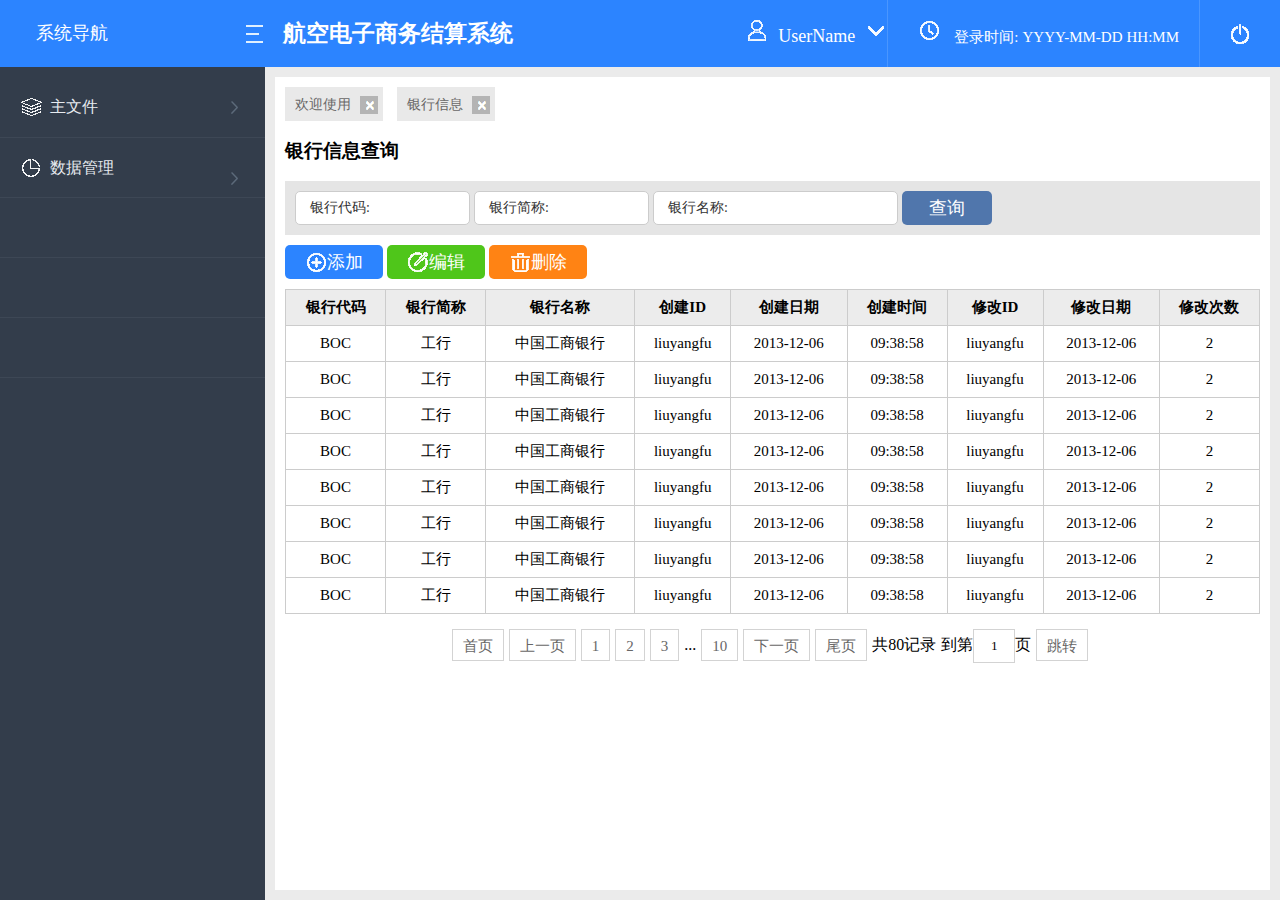
<file: 4.17/index.html>
<!DOCTYPE html>
<html lang="en">

<head>
    <meta charset="UTF-8">
    <meta name="viewport" content="width=device-width, initial-scale=1.0">
    <meta http-equiv="X-UA-Compatible" content="ie=edge">
    <title>index</title>
    <link rel="stylesheet" href="CSS/TextStyle.CSS">
    <link rel="stylesheet" href="CSS/common.CSS">
    <link rel="stylesheet" href="CSS/index.CSS">
    <script src="JS/jquery-1.8.3.min.js"></script>
    <script src="JS/jquery.nicescroll.js"></script>
    <script>
        $(function () {
            $(".ListMeumBar").niceScroll();
            $("body").niceScroll();
        })
    </script>
    <style>
        .nicescroll-rails {
            background: #dedede
        }

        .nicescroll-rails div {
            background: #666666 !important;
        }
    </style>
</head>

<body>
    <div class="header">
        <div class="headerLeftBar LeftFloat">
            <div class="NavBar LeftFloat">
                <p class="NavTitleText LeftFloat whiteTexts FS_18">系统导航</p>
                <div class="headericons RightFloat" id="NavTitleicon"></div>
            </div>
            <h1 class="SysTitle whiteTexts FS_23 LeftFloat centerTexts">航空电子商务结算系统</h1>
        </div>
        <div class="headerRightBar RightFloat">
            <div class="ExitBar RightFloat">
                <div id="Exiticon"></div>
            </div>
            <div class="LoginTimeBar RightFloat">
                <div id="LTicon" class="headericons"></div>
                <p class="LTText whiteTexts FS_15">登录时间:</p>
                <span id="Date" class="whiteTexts FS_15">YYYY-MM-DD</span>
                <span id="Time" class="whiteTexts FS_15">HH:MM</span>
            </div>
            <div class="LoginBar MiddleBars RightFloat">
                <div id="Loginicon1" class="headericons"></div>
                <p class="UserNameText whiteTexts centerTexts FS_18">UserName</p>
                <div id="Loginicon2" class="headericons"></div>
                <div class="LoginCheckBar">
                    <div class="changePW overflowHidden">
                        <p class="CheckBarTexts blackTexts01 FS_15">修改密码</p>
                    </div>
                    <div class="ExitLogin overflowHidden">
                        <p class="CheckBarTexts blackTexts01 FS_15">退出登录</p>
                    </div>
                </div>
            </div>
        </div>
    </div>
    <div class="ListMeumBar">
        <ul id="MeumTitles">
            <label class="MainFileHover">
                <li class="MeumTitleCells MainFileBar">
                    <div class="ListMeumiconBars LeftFloat">
                        <img src="Pic/images/icon06.png" alt="" id="MainFileicon" class="ListMeumicons">
                    </div>
                    <div class="MainFileText grayTexts03 FS_16 LeftFloat">主文件</div>
                    <div class="ListiconBar LeftFloat"></div>
                </li>
                <ul id="MainFileContentList">
                    <li class="MFListCells">
                        <a href="#" class="MFListCellsText grayTexts03 FS_16">银行信息</a>
                    </li>
                    <li class="MFListCells">
                        <a href="#" class="MFListCellsText grayTexts03 FS_16">银行账号信息</a>
                    </li>
                    <li class="MFListCells">
                        <a href="#" class="MFListCellsText grayTexts03 FS_16">差异原因代码信息</a>
                    </li>
                    <li class="MFListCells">
                        <a href="#" class="MFListCellsText grayTexts03 FS_16">差异处理行动代码信息</a>
                    </li>
                    <li class="MFListCells">
                        <a href="#" class="MFListCellsText grayTexts03 FS_16">支付通道提供商信息</a>
                    </li>
                    <li class="MFListCells">
                        <a href="#" class="MFListCellsText grayTexts03 FS_16">支付通道（商户号）信息</a>
                    </li>
                    <li class="MFListCells">
                        <a href="#" class="MFListCellsText grayTexts03 FS_16">销售渠道信息</a>
                    </li>
                    <li class="MFListCells">
                        <a href="#" class="MFListCellsText grayTexts03 FS_16">支付平台业务类型信息</a>
                    </li>
                    <li class="MFListCells">
                        <a href="#" class="MFListCellsText grayTexts03 FS_16">供应商信息</a>
                    </li>
                    <li class="MFListCells">
                        <a href="#" class="MFListCellsText grayTexts03 FS_16">附加产品信息</a>
                    </li>
                    <li class="MFListCells">
                        <a href="#" class="MFListCellsText grayTexts03 FS_16">货币代码信息</a>
                    </li>
                    <li class="MFListCells">
                        <a href="#" class="MFListCellsText grayTexts03 FS_16">汇率信息</a>
                    </li>
                    <li class="MFListCells">
                        <a href="#" class="MFListCellsText grayTexts03 FS_16">拒付原因信息</a>
                    </li>
                </ul>
            </label>
            <li class="MeumTitleCells DataManageBar">
                <div class="ListMeumiconBars LeftFloat">
                    <img src="Pic/images/icon07.png" alt="" id="MainFileicon" class="ListMeumicons">
                </div>
                <div class="MainFileText grayTexts03 FS_16 LeftFloat">数据管理</div>
                <div class="ListiconBar LeftFloat"></div>
            </li>
            <li class="MeumTitleCells"></li>
            <li class="MeumTitleCells"></li>
            <li class="MeumTitleCells"></li>
        </ul>
    </div>
    <div class="ContentBar">
        <div class="ContentPage">
            <div class="ContentPageURLBars overflowHidden">
                <div class="URLBar">
                    <div class="URLTitle FS_14 grayTexts04 centerTexts">欢迎使用</div>
                    <div class="CloseBtn"></div>
                </div>
                <div class="URLBar">
                    <div class="URLTitle FS_14 grayTexts04 centerTexts">银行信息</div>
                    <div class="CloseBtn"></div>
                </div>
            </div>
            <h3 class="PageTitles">银行信息查询</h3>
            <div class="SelectBar">
                <form action="#">
                    <div class="bankCodeBar">
                        <label>
                            <p class="SelectBarSignTexts FS_14 blackTexts01">银行代码:</p>
                            <input type="text" class="BankCodeinput">
                        </label>
                    </div>
                    <div class="bankabbrBar">
                        <label>
                            <p class="SelectBarSignTexts FS_14 blackTexts01">银行简称:</p>
                            <input type="text" class="BankAbbrinput">
                        </label>
                    </div>
                    <div class="bankNameBar">
                        <label>
                            <p class="SelectBarSignTexts FS_14 blackTexts01">银行名称:</p>
                            <input type="text" class="BankNameinput">
                        </label>
                    </div>
                    <input type="submit" value="查询" class="PostBtn whiteTexts FS_18 MiddleBars">
                </form>
            </div>
            <div class="BtnBar">
                <button id="ADDBtn" class="Btns">
                    <img src="Pic/images/icon11.png" alt="" class="addbtnicon MiddleBars btnsicons"><span
                        class="whiteTexts FS_18">添加</span>
                </button>
                <button id="EDITBtn" class="Btns">
                    <img src="Pic/images/icon12.png" alt="" class="editbtnicon MiddleBars btnsicons"><span
                        class="whiteTexts FS_18">编辑</span>
                </button>
                <button id="DELETEBtn" class="Btns">
                    <img src="Pic/images/icon10.png" alt="" class="deletebtnicon MiddleBars btnsicons"><span
                        class="whiteTexts FS_18">删除</span>
                </button>
            </div>
            <div class="TableBar">
                <table class="TableView">
                    <tr>
                        <th>银行代码</th>
                        <th>银行简称</th>
                        <th>银行名称</th>
                        <th>创建ID</th>
                        <th>创建日期</th>
                        <th>创建时间</th>
                        <th>修改ID</th>
                        <th>修改日期</th>
                        <th>修改次数</th>
                    </tr>
                    <tr>
                        <td>BOC</td>
                        <td>工行</td>
                        <td>中国工商银行</td>
                        <td>liuyangfu</td>
                        <td>2013-12-06</td>
                        <td>09:38:58</td>
                        <td>liuyangfu</td>
                        <td>2013-12-06</td>
                        <td>2</td>
                    </tr>
                    <tr>
                        <td>BOC</td>
                        <td>工行</td>
                        <td>中国工商银行</td>
                        <td>liuyangfu</td>
                        <td>2013-12-06</td>
                        <td>09:38:58</td>
                        <td>liuyangfu</td>
                        <td>2013-12-06</td>
                        <td>2</td>
                    </tr>
                    <tr>
                        <td>BOC</td>
                        <td>工行</td>
                        <td>中国工商银行</td>
                        <td>liuyangfu</td>
                        <td>2013-12-06</td>
                        <td>09:38:58</td>
                        <td>liuyangfu</td>
                        <td>2013-12-06</td>
                        <td>2</td>
                    </tr>
                    <tr>
                        <td>BOC</td>
                        <td>工行</td>
                        <td>中国工商银行</td>
                        <td>liuyangfu</td>
                        <td>2013-12-06</td>
                        <td>09:38:58</td>
                        <td>liuyangfu</td>
                        <td>2013-12-06</td>
                        <td>2</td>
                    </tr>
                    <tr>
                        <td>BOC</td>
                        <td>工行</td>
                        <td>中国工商银行</td>
                        <td>liuyangfu</td>
                        <td>2013-12-06</td>
                        <td>09:38:58</td>
                        <td>liuyangfu</td>
                        <td>2013-12-06</td>
                        <td>2</td>
                    </tr>
                    <tr>
                        <td>BOC</td>
                        <td>工行</td>
                        <td>中国工商银行</td>
                        <td>liuyangfu</td>
                        <td>2013-12-06</td>
                        <td>09:38:58</td>
                        <td>liuyangfu</td>
                        <td>2013-12-06</td>
                        <td>2</td>
                    </tr>
                    <tr>
                        <td>BOC</td>
                        <td>工行</td>
                        <td>中国工商银行</td>
                        <td>liuyangfu</td>
                        <td>2013-12-06</td>
                        <td>09:38:58</td>
                        <td>liuyangfu</td>
                        <td>2013-12-06</td>
                        <td>2</td>
                    </tr>
                    <tr>
                        <td>BOC</td>
                        <td>工行</td>
                        <td>中国工商银行</td>
                        <td>liuyangfu</td>
                        <td>2013-12-06</td>
                        <td>09:38:58</td>
                        <td>liuyangfu</td>
                        <td>2013-12-06</td>
                        <td>2</td>
                    </tr>
                </table>
                <div class="centerTexts">
                    <ul class="TableBtnBar">
                        <li>
                            <button class="homeBtn TableBtns">首页</button>
                        </li>
                        <li>
                            <button class="previousPageBtn TableBtns">上一页</button>
                        </li>
                        <li>
                            <button class="Page01 TableBtns">1</button>
                        </li>
                        <li>
                            <button class="Page02 TableBtns">2</button>
                        </li>
                        <li>
                            <button class="Page03 TableBtns">3</button>
                        </li>
                        <li>
                            <span>...</span>
                        </li>
                        <li>
                            <button class="Page10 TableBtns">10</button>
                        </li>
                        <li>
                            <button class="nextPageBtn TableBtns">下一页</button>
                        </li>
                        <li>
                            <button class="trailerPageBtn TableBtns">尾页</button>
                        </li>
                        <li>
                            <span>共<span class="recordCount">80</span>记录</span>
                        </li>
                        <li>
                            <span>到第<input type="text" value="1" class="JumpInput">页</span>
                        </li>
                        <li>
                            <button class="jumpBtn TableBtns">跳转</button>
                        </li>
                    </ul>
                </div>
            </div>
        </div>
    </div>
</body>

</html>
</file>
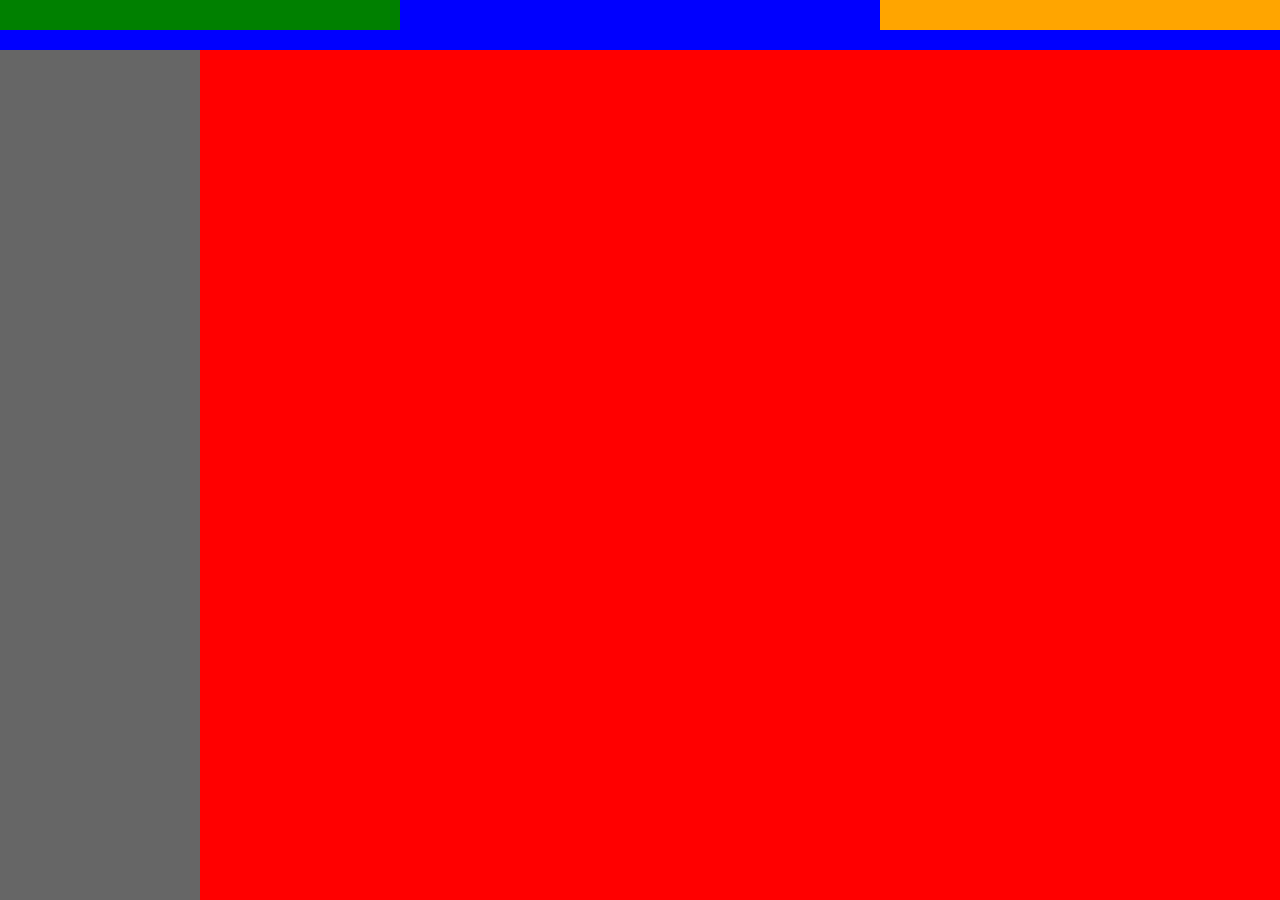
<file: 4.17/test01.html>
<!DOCTYPE html>
<html lang="en">

<head>
    <meta charset="UTF-8">
    <meta name="viewport" content="width=device-width, initial-scale=1.0">
    <meta http-equiv="X-UA-Compatible" content="ie=edge">
    <title>Document</title>
    <style>
        *{
            margin: 0;
            padding: 0;
        }
        .topbar {
            position: absolute;
            right: 0;
            left: 0;
            height: 50px;
            background: blue;
        }
        .leftbar{
            position: absolute;
            top: 50px;
            bottom: 0;
            width: 200px;
            background: #666666;
        }
        .stretchbar{
            position: absolute;
            top: 50px;
            left: 200px;
            right: 0;
            bottom: 0;
            min-width: 600px;
            min-height: 500px;
            background: red;
        }
        .FLbar{
            width: 200px;
            height: 30px;
            float: left;
            background: green;
        }
        .FRbar{
            width: 200px;
            height: 30px;
            float: right;
            background: orange;
        }
    </style>
    <!-- 结论：若有拉伸布局中有元素设置有最小宽高，则其他拉伸元素也需要设置最小宽高 -->
</head>

<body>
    <div class="topbar">
        <div class="FLbar"></div>
        <div class="FLbar"></div>
        <div class="FRbar"></div>
        <div class="FRbar"></div>
    </div>
    <div class="leftbar"></div>
    <div class="stretchbar"></div>
</body>

</html>
</file>
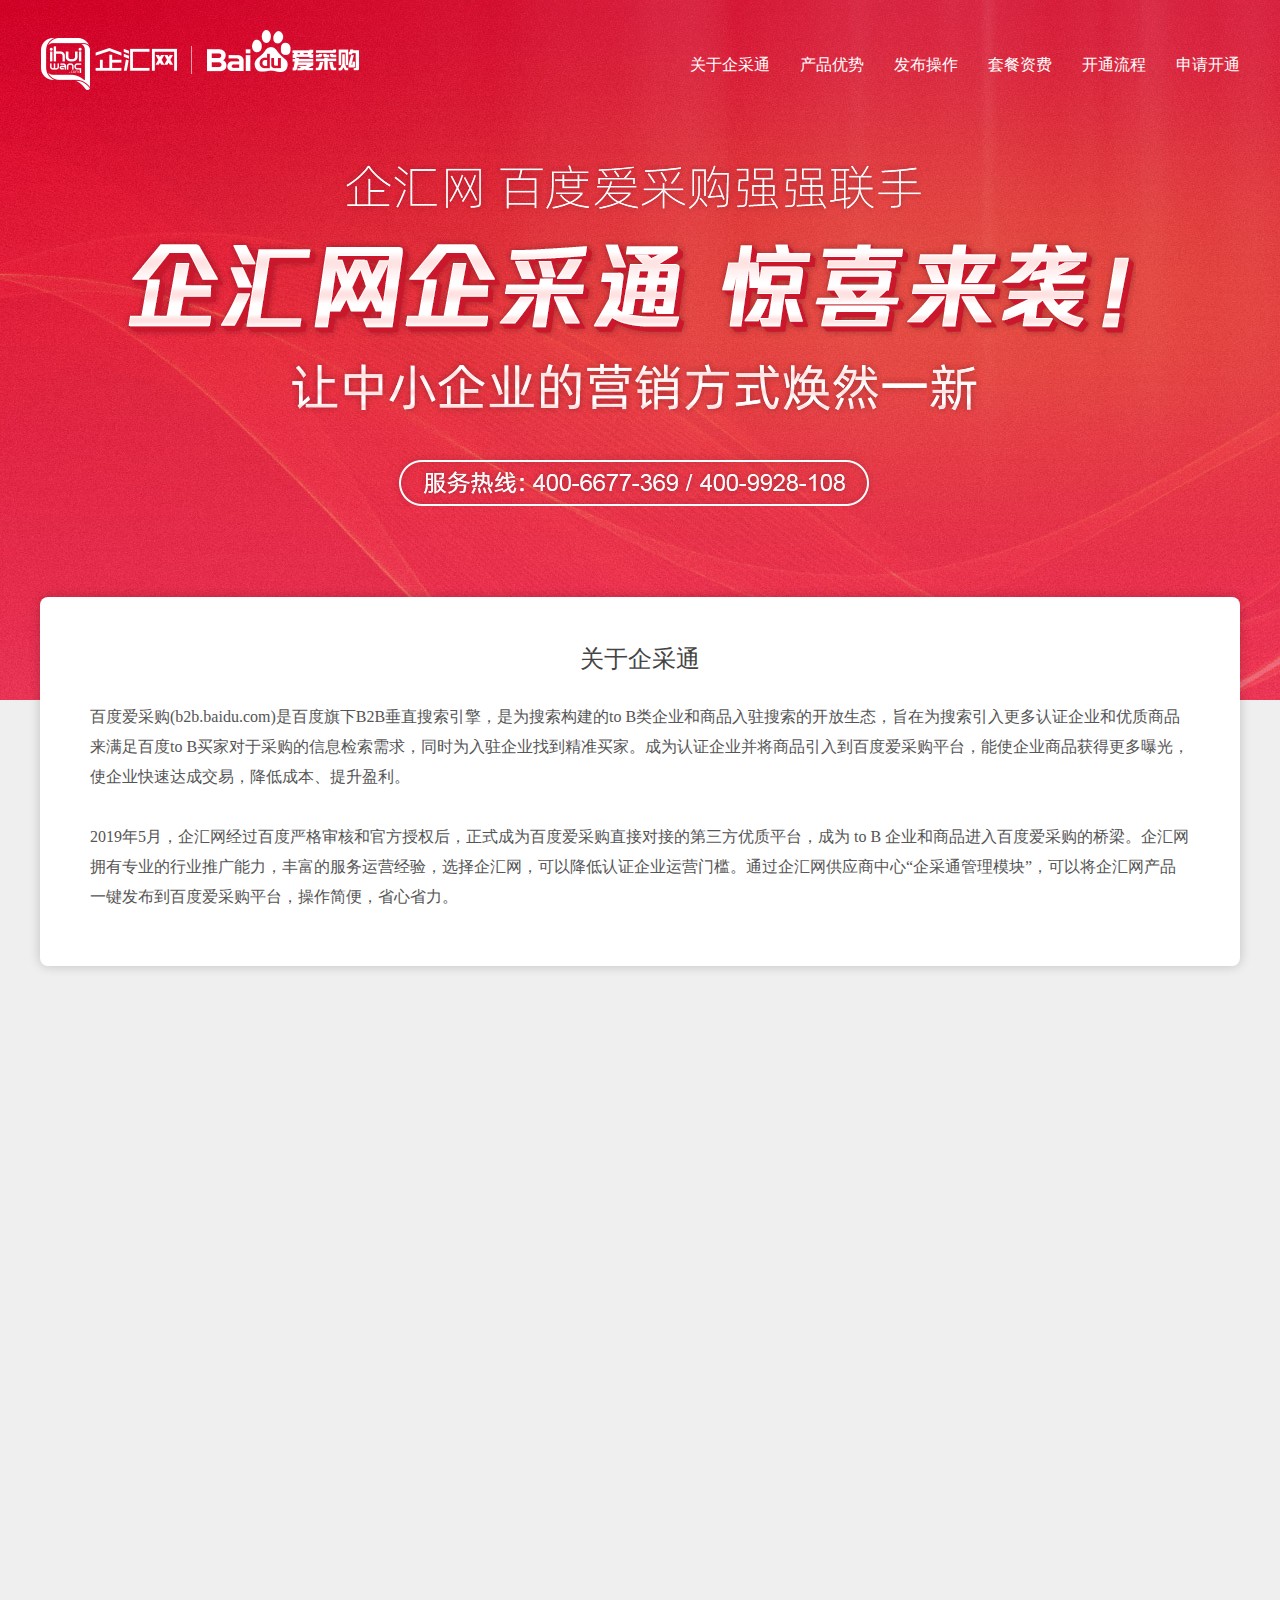
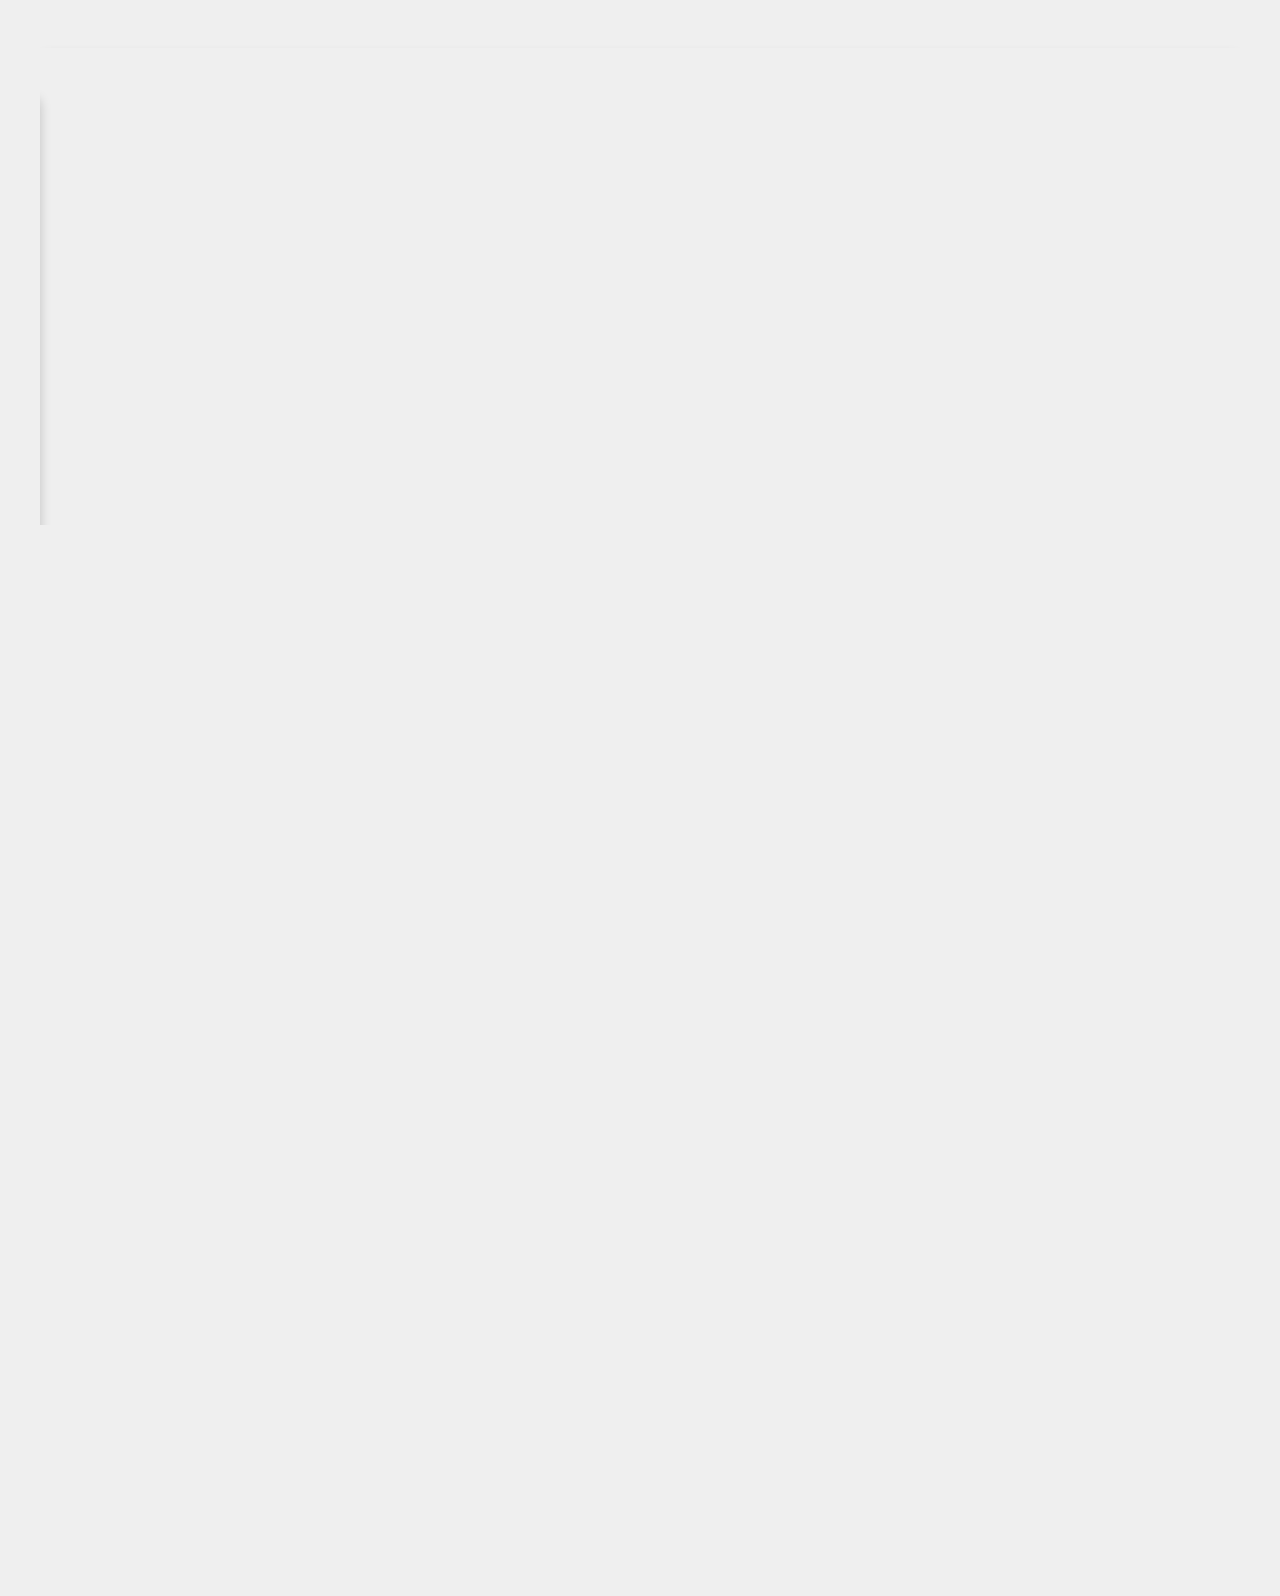
<file: index/ACG.html>
<!DOCTYPE html>
<html lang="en">

<head>
    <meta charset="UTF-8">
    <meta name="viewport" content="width=device-width, initial-scale=1.0">
    <meta http-equiv="X-UA-Compatible" content="ie=edge">
    <title>Document</title>
    <link rel="stylesheet" href="css/JQ_index.css">
    <script src="js/jquery-1.8.3.js"></script>
</head>

<body>
    <!-- 网页整体的背景颜色 -->
    <div class="JQ_bg">
        <!-- 头部背景图 -->
        <div class="JQ_header">
            <a href="index.html">
            <div class="JQ_pic JQ_pics01"></div>
            <div class="JQ_pic JQ_picz02"></div>
            <div class="JQ_pic JQ_picx03"></div></a>
            <!-- 导航条 -->
            <div class="JQ_nav">
                <!-- 左边 -->
                <div class="JQ_left">
                    <img src="images/qh_acg.png" alt="">
                </div>
                <!-- 右边 -->
                <div class="JQ_right">
                    <ul>
                        <li><a href="javascript:;">关于企采通</a></li>
                        <li><a href="javascript:;">产品优势</a></li>
                        <li><a href="javascript:;">发布操作</a></li>
                        <li><a href="javascript:;">套餐资费</a></li>
                        <li><a href="javascript:;">开通流程</a></li>
                        <li><a href="javascript:;">申请开通</a></li>
                    </ul>
                </div>
            </div>
            <!-- 中间的图片 -->
            <div class="JQ_img">
                <img src="images/acg_intro.png" alt="">
            </div>
        </div>
        <!-- 侧边栏 -->
        <div class="JQ_aside">
            <div class="up"></div>
            <div class="md_phone">
                <div class="md_left">
                    <p>400-6677-369</p>
                    <p>400-9928-108</p>
                </div>
                <div class="md_jt"></div>
            </div>
            <div class="bt_qq"></div>
        </div>
        <!-- 关于企采通  about  关于 -->
        <div class="JQ_about">
            <div class="aboutOne">
                <h2>关于企采通</h2>
                <p>百度爱采购(b2b.baidu.com)是百度旗下B2B垂直搜索引擎，是为搜索构建的to B类企业和商品入驻搜索的开放生态，旨在为搜索引入更多认证企业和优质商品来满足百度to
                    B买家对于采购的信息检索需求，同时为入驻企业找到精准买家。成为认证企业并将商品引入到百度爱采购平台，能使企业商品获得更多曝光，使企业快速达成交易，降低成本、提升盈利。</p>
                <p>2019年5月，企汇网经过百度严格审核和官方授权后，正式成为百度爱采购直接对接的第三方优质平台，成为 to B
                    企业和商品进入百度爱采购的桥梁。企汇网拥有专业的行业推广能力，丰富的服务运营经验，选择企汇网，可以降低认证企业运营门槛。通过企汇网供应商中心“企采通管理模块”，可以将企汇网产品一键发布到百度爱采购平台，操作简便，省心省力。
                </p>
            </div>
        </div>
        <!-- 产品优势 -->
        <div id="JQ_aboutTwo_box">
            <div class="JQ_aboutTwo">
                <h2>产品优势</h2>
                <div class="JQ_product">
                    <div class="tabCon">
                        <ul>
                            <li class="JQ_car">
                                <div class="num1 aaa"></div>
                                <span>专属企业名片</span>
                                <div class="JQ_jt"></div>
                            </li>
                            <li class="JQ_car">
                                <div class="num2 aaa"></div>
                                <span>企业权威认证</span>
                                <div class="JQ_jt"></div>
                            </li>
                            <li class="JQ_car">
                                <div class="num3 aaa"></div>
                                <span>多场景触发展现</span>
                                <div class="JQ_jt"></div>
                            </li>
                            <li class="JQ_car">
                                <div class="num4 aaa"></div>
                                <span>优质商品推荐</span>
                                <div class="JQ_jt"></div>
                            </li>
                            <li class="JQ_car">
                                <div class="num5 aaa"></div>
                                <span>商品收录多端同步展现</span>
                                <div class="JQ_jt"></div>
                            </li>
                            <li class="JQ_car">
                                <div class="num6 aaa"></div>
                                <span>线索分发</span>
                                <div class="JQ_jt"></div>
                            </li>
                        </ul>
                    </div>
                    <!-- 右边图片的部分 -->
                    <div class="JQ_tabImg">
                        <div class="tabImg01">
                            <img src="images/tab01.jpg" alt="">
                            <p>在百度搜索结果中，强样式特型卡片展示，为商家打造品牌，提升知名度</p>
                        </div>
                        <div class="tabImg">
                            <img src="images/tab02.jpg" alt="">
                            <p>官方认证，让品牌展现更权威，增强买家信任</p>
                        </div>
                        <div class="tabImg">
                            <img src="images/tab03.jpg" alt="">
                            <p>商品搜索、型号搜索、厂家搜索、行情搜索等场景触发展现，拓展流量</p>
                        </div>
                        <div class="tabImg">
                            <img src="images/tab04.jpg" alt="">
                            <p>商家热卖商品推荐展示，获得重点曝光，增加购买率</p>
                        </div>
                        <div class="tabImg">
                            <img src="images/tab05.jpg" alt="">
                            <p>PC、移动网页、百度APP多端同步展示商品信息，方便买家搜索触达</p>
                        </div>
                        <div class="tabImg">
                            <img src="images/tab06.jpg" alt="">
                            <p>多种询盘沟通方式，分发高质量意向采购信息，最终帮助买家和商家完成交易撮合</p>
                        </div>
                    </div>
                </div>
            </div>
        </div>

        <!-- 发布操作 -->
        <div class="JQ_aboutThree_box">
            <div class="JQ_aboutThree">
                <h2>发布操作</h2>
                <!-- release 发布 -->
                <div class="JQ_release">
                    <img src="images/lb.png" alt="">
                </div>
            </div>
        </div>
        <!-- 套餐资费 -->
        <div class="JQ_aboutFour_box">
            <div class="JQ_aboutFour">
                <h2>套餐资费</h2>
                <!-- 价格 price -->
                <div class="JQ_price">
                    <div class="price">
                        <div class="price_title">
                            <h3>企汇网企采通 商务版</h3>
                            <p>适合初创型中小企业</p>
                        </div>
                        <div class="price_middle">
                            <ul>
                                <li>1.百度实名认证(600元/年)</li>
                                <li>2.百度爱采购6000条信息（7000元/年）</li>
                                <li>3.企汇网企采通服务费（1200元/年）</li>
                            </ul>
                            <div class="price_bottom">
                                <span class="flag">当前为特惠价，后期价格会上调</span>
                                <div class="price_num">
                                    <i>¥</i>
                                    <span>8800</span>
                                    <b>/年</b>
                                </div>
                            </div>
                            <!-- 咨询的a链接 seek  咨询 -->
                            <a href="" class="seek">咨询客服购买</a>
                        </div>
                    </div>
                    <div class="price">
                        <div class="price_title">
                            <h3>企汇网企采通 商务版</h3>
                            <p>适合初创型中小企业</p>
                        </div>
                        <div class="price_middle">
                            <ul>
                                <li>1.百度实名认证(600元/年)</li>
                                <li>2.百度爱采购6000条信息（7000元/年）</li>
                                <li>3.企汇网企采通服务费（1200元/年）</li>
                            </ul>
                            <div class="price_bottom">
                                <span class="flag">当前为特惠价，后期价格会上调</span>
                                <div class="price_num">
                                    <i>¥</i>
                                    <span>12600</span>
                                    <b>/年</b>
                                </div>
                            </div>
                            <!-- 咨询的a链接 seek  咨询 -->
                            <a href="" class="seek">咨询客服购买</a>
                        </div>
                    </div>
                    <div class="price">
                        <div class="price_title">
                            <h3>企汇网企采通 商务版</h3>
                            <p>适合初创型中小企业</p>
                        </div>
                        <div class="price_middle">
                            <ul>
                                <li>1.百度实名认证(600元/年)</li>
                                <li>2.百度爱采购6000条信息（7000元/年）</li>
                                <li>3.企汇网企采通服务费（1200元/年）</li>
                            </ul>
                            <div class="price_bottom">
                                <span class="flag">当前为特惠价，后期价格会上调</span>
                                <div class="price_num">
                                    <i>¥</i>
                                    <span>30600</span>
                                    <b>/年</b>
                                </div>
                            </div>
                            <!-- 咨询的a链接 seek  咨询 -->
                            <a href="" class="seek">咨询客服购买</a>
                        </div>
                    </div>
                </div>
            </div>
        </div>
        <!-- 开通流程 -->
        <div class="JQ_aboutFive_box">
            <div class="JQ_aboutFive">
                <h2>开通流程</h2>
                <ul>
                    <li class="proItem">
                        <h3>联系客服</h3>
                        <p>通过电话或在线咨询告知所选套餐</p>
                        <span>01</span>
                    </li>
                    <!-- 箭头  arrows -->
                    <li class="arrows"></li>
                    <li class="proItem">
                        <h3>联系客服</h3>
                        <p>明确套餐及服务内容解答疑惑</p>
                        <span>02</span>
                    </li>
                    <!-- 箭头  arrows -->
                    <li class="arrows"></li>
                    <li class="proItem">
                        <h3>联系客服</h3>
                        <p>通过线下打款支付订单等待财务审核</p>
                        <span>03</span>
                    </li>
                    <!-- 箭头  arrows -->
                    <li class="arrows"></li>
                    <li class="proItem">
                        <h3>联系客服</h3>
                        <p>供应商中心新增企采通管理模块</p>
                        <span>04</span>
                    </li>
                    <!-- 箭头  arrows -->
                    <li class="arrows"></li>
                    <li class="proItem">
                        <h3>联系客服</h3>
                        <p>通过电话或在线咨询告知所选套餐</p>
                        <span>05</span>
                    </li>
                </ul>
            </div>
        </div>
        <!-- 申请开通 -->
        <div class="JQ_aboutSix_box">
            <div class="JQ_aboutSix">
                <h2>申请开通</h2>
                <!-- 手机的背景图 -->
                <div class="JQ_phone">
                    <img src="images/phone_02.png" alt="">
                    <span>400-6677-369 /400-9928-108</span>
                </div>
                <p>您可以拨打上面电话申请开通</p>
            </div>
        </div>
    </div>
</body>
<script src="js/JQ_index.js"></script>

</html>
</file>
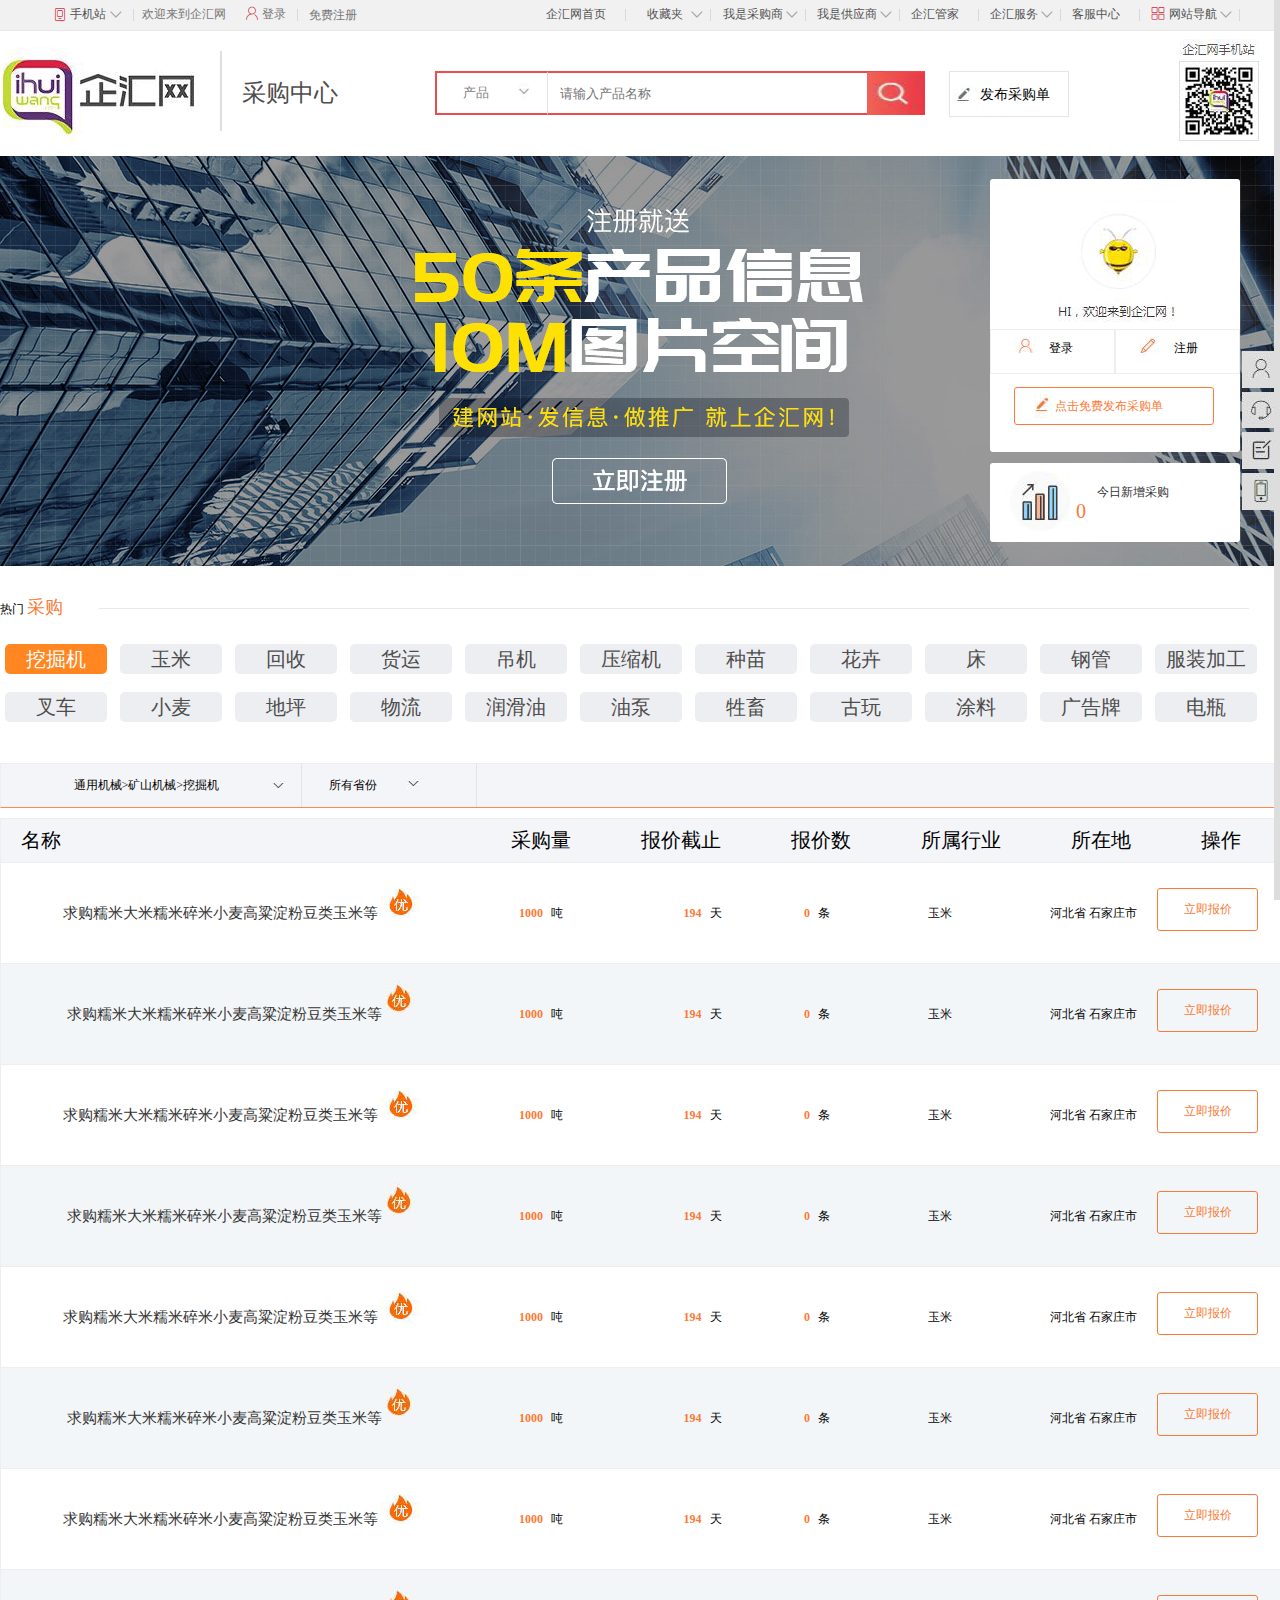
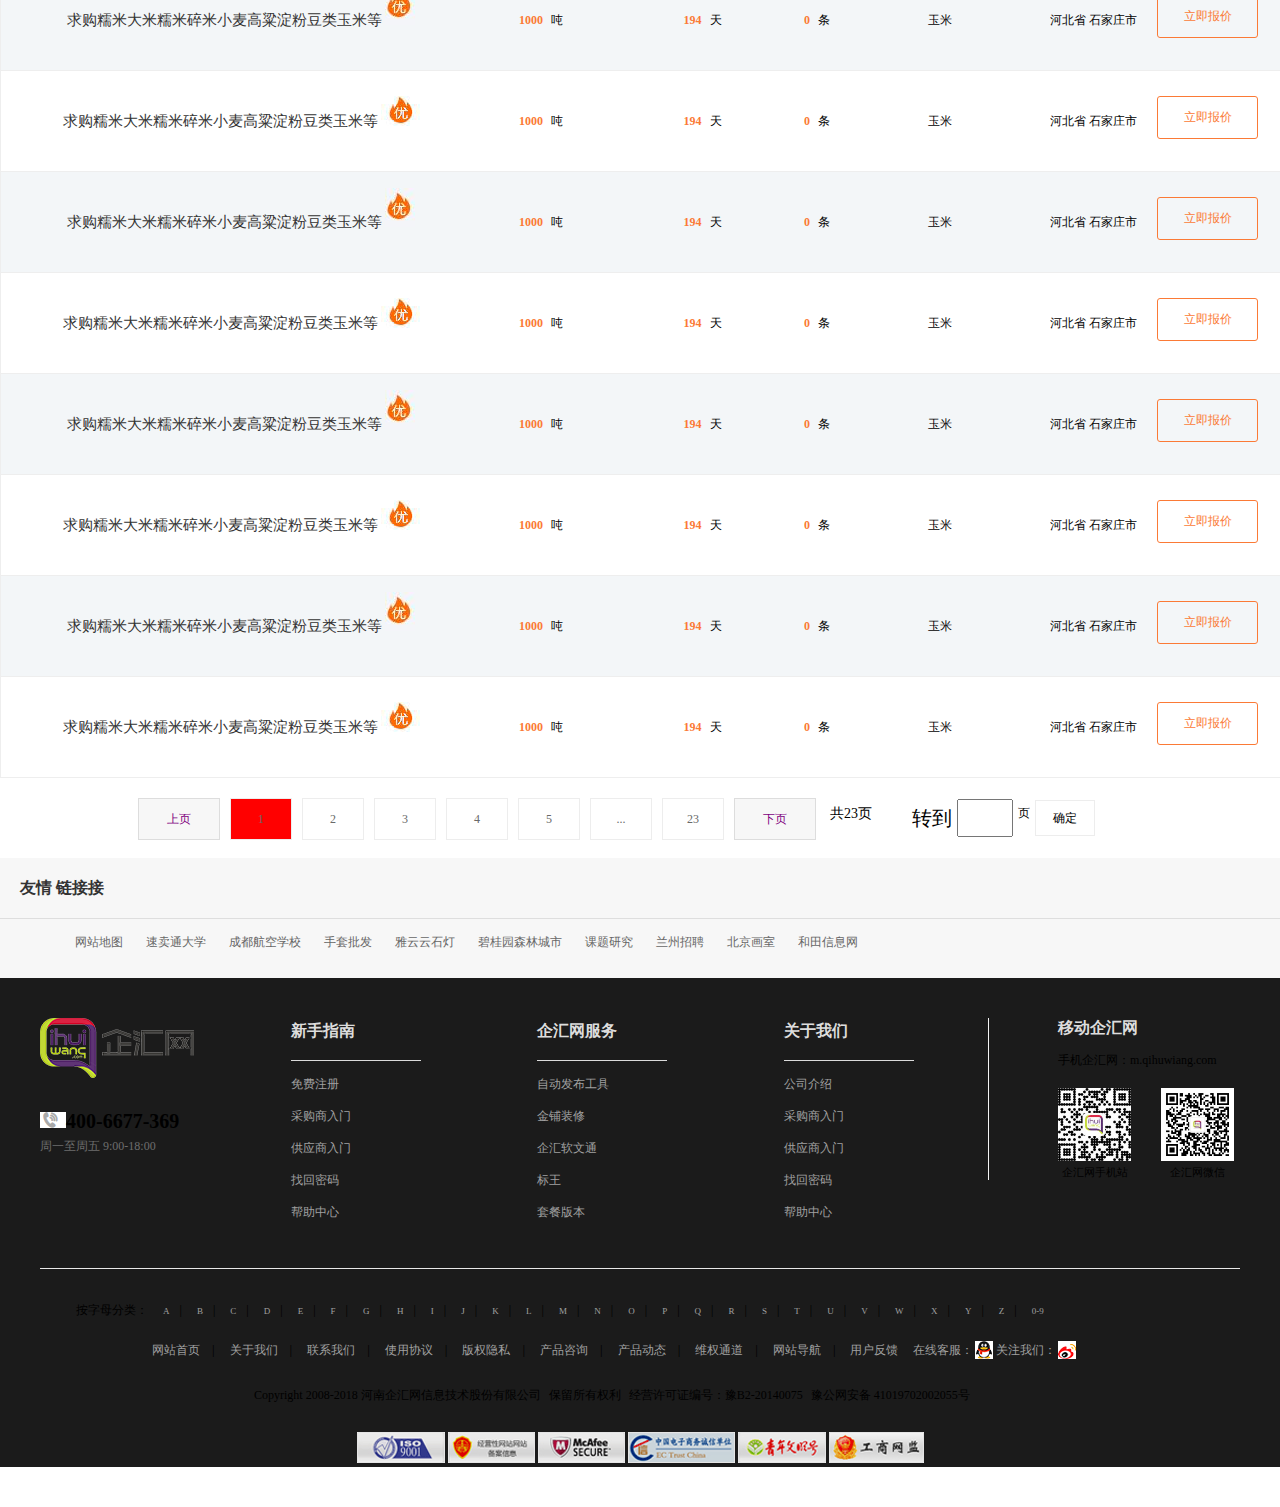
<file: index/CGZX.html>
<!DOCTYPE html>
<html lang="en">

<head>
	<meta charset="UTF-8">
	<script src="js/jquery-1.8.3.js"></script>
	<title>Document</title>
	<link rel="stylesheet" href="css/dj.css">
	<link rel="stylesheet" href="css/footer.css">
	<link rel="stylesheet" href="css/header.css">
</head>

<body>

	<div id="top">
		<div id="top_main">
			<!-- 导航左侧 -->
			<div id="top_main_left">
				<div id="top_main_left1">
					<a href="" id="top_top1">
						<img src="images/index-header_09.png" alt="" id="top_phone">手机站
					</a>
					<div id="ewm">
						<div id="lin"></div>
						<div class="ewm1">
							<img src="images/oneCode.jpg" alt="">
							<span>手机站</span>
						</div>
						<div class="ewm1 ewm2">
							<img src="images/xiaochengxu.jpg" alt="">
							<span>小程序</span>
						</div>
					</div>
				</div>
				<div class="line">
				</div><span>欢迎来到企汇网</span>
				<div id="top_main_left2">
					<a href="register.html" id="top_top2">
						<img src="images/index-header_03.png" alt="" id="top_user">登录
					</a>
				</div>
				<div class="line">
				</div>
				<div id="top_zc">
					<a href="login.html">免费注册</a>
				</div>
			</div>
			<div class="clearBar"></div>
			<!-- 导航右侧 -->
			<ul id="top_main_right">
				<li>
					<a href="">企汇网首页</a>
				</li>
				<div class="line">
				</div>
				<li class="right_jt" id="right_jt_scj">
					<a href="">收藏夹</a>
					<section></section>
					<div id="scj">
						<a href="">收藏的产品</a>
						<a href="">收藏的店铺</a>
					</div>
				</li>
				<div class="line">
				</div>
				<li class="right_jt" id="right_jt_cgs">
					<a href="">我是采购商</a>
					<section></section>
					<div id="cgs">
						<a href="">采购商中心</a>
						<a href="">发布采购单</a>
						<a href="">采购管理</a>
					</div>
				</li>
				<div class="line">
				</div>
				<li class="right_jt" id="right_jt_gys">
					<a href="">我是供应商</a>
					<section></section>
					<div id="gys">
						<a href="">供应商中心</a>
						<a href="">发布产品</a>
						<a href="">产品管理</a>
						<a href="">店铺管理</a>
					</div>
				</li>
				<div class="line">
				</div>
				<li>
					<a href="">企汇管家</a>
				</li>
				<div class="line">
				</div>
				<li class="right_jt" id="right_jt_qhfw">
					<a href="">企汇服务</a>
					<section></section>
					<div id="right_jt_qhf2"></div>
					<div id="right_jt_qhf1">
						<ul id="qhfw">
							<p>热门服务</p>
							<li>
								<a href="">标王</a>
							</li>
							<li>
								<a href="">黄金展位</a>
							</li>
							<li>
								<a href="">热门推荐广告位</a>
							</li>
							<li>
								<a href="">图片空间</a>
							</li>
							<li>
								<a href="">信息包</a>
							</li>
							<li>
								<a href="">企汇金铺</a>
							</li>
							<li>
								<a href="">金铺装修</a>
							</li>
							<li>
								<a href="">更多服务</a>
							</li>
						</ul>
					</div>
				</li>
				<div class="line">
				</div>
				<li>
					<a href="">客服中心</a>
				</li>
				<div class="line">
				</div>
				<li class="right_jt" id="daohang">
					<img src="images/index-header_06.png" alt="" id="top_dh">
					<a href="">网站导航</a>
					<section></section>
					<div id="right_jt_dh1"></div>
					<div id="right_jt_dh">
						<ul id="dh1" class="dh0">
							<p>特色服务</p>
							<li>
								<a href="">首页</a>
							</li>
							<li>
								<a href="">咨询</a>
							</li>
							<li>
								<a href="">展会</a>
							</li>
							<li>
								<a href="">企汇管家</a>
							</li>
							<li>
								<a href="">企汇云信</a>
							</li>
							<li>
								<a href="">天梯建站</a>
							</li>
							<li>
								<a href="">企业库</a>
							</li>
							<li>
								<a href="">产品库</a>
							</li>
							<li>
								<a href="">郑州站</a>
							</li>
							<li>
								<a href="">平顶山站</a>
							</li>
							<li>
								<a href="">手机站</a>
							</li>
							<li>
								<a href="">搜索</a>
							</li>
							<li>
								<a href="">企汇软文通</a>
							</li>
							<li>
								<a href="">百度爱米购</a>
							</li>
						</ul>
						<ul id="dh2" class="dh0">
							<p>采购服务</p>
							<li>
								<a href="">采购中心</a>
							</li>
							<li>
								<a href="">发布采购单</a>
							</li>
						</ul>
						<ul id="dh3" class="dh0">
							<p>行业市场</p>
							<li>
								<a href="">建材频道</a>
							</li>
							<li>
								<a href="">机械频道</a>
							</li>
							<li>
								<a href="">农林频道</a>
							</li>
						</ul>
					</div>
				</li>
				<div class="line"></div>
			</ul>
		</div>
	</div>


	<div id="djzong">
		<div id="djtop">
			<div id="djleft">
				<a href="index.html">
					<img id="djtu" src="images/dj03.png" alt=""></a>
				<div id="djshu"></div>
				<a id="djcai" href="">采购中心</a>
			</div>
			<div id="djright">
				<div id="djkuan">

					<div id="djyin4">
						<div id="djiii">

							<img id="djjj" src="images/qie3_03.png" alt="">

							<div id="djchang">产品</div>
						</div>


						<div id="djyin">
							<p>产品</p>
							<p>企业</p>
							<p>采购</p>
						</div>
					</div>


					<input id="djchang2" type="text" placeholder="请输入产品名称">
					<button id="djan"></button>
					<img id="djsou" src="images/dj99_03.png" alt="">
					<div id="djfa">
						<div id="djbu">
							<img id="djbi" src="images/dj10.png" alt="">
							<p id="djbi2">发布采购单</p>
						</div>
					</div>
				</div>
				<img id="djer" src="images/dj05.png" alt="">
			</div>
		</div>

		<div id="djzhong1">

			<div id="djxiu">

				<a href="">
					<div id="djdatu">
						<img src="images/dj48j.jpg" alt="">
						<img id="xiu4" src="images/dj9188.jpg" alt="">
					</div>
				</a>


				<div id="djhi">
					<img id="djmifeng" src="images/dj17.png" alt="">
					<div id="djdeng">
						<img src="images/dj20.png" alt="">
						<a href="">登录</a>
					</div>
					<div id="djdeng2">
						<img src="images/dj22.png" alt="">
						<a href="">注册</a>
					</div>
					<div id="djbao">
						<img id="djff" src="images/dj88_03.png" alt="">
						<a href="">
							<p>点击免费发布采购单</p>
						</a>
					</div>
					<div id="djbao2">
						<img id="djff1" src="images/dj07.png" alt="">
						<p>今日新增采购</p>
						<span>0</span>
					</div>
				</div>
			</div>


			<div id="djzhongzhong">

				<div id="djre">
					热门
					<span>采购</span>
					<div id="djxian1"></div>
				</div>
				<div id="djmulu">
					<a href="http://buy.qihuiwang.com/b39415/" class="on">挖掘机</a>
					<a href="http://buy.qihuiwang.com/b33983/">玉米</a>
					<a href="http://buy.qihuiwang.com/b38606/">回收</a>
					<a href="http://buy.qihuiwang.com/b38311">货运</a>
					<a href="http://buy.qihuiwang.com/b39256">吊机</a>
					<a href="http://buy.qihuiwang.com/b35547/">压缩机</a>
					<a href="http://buy.qihuiwang.com/b34072">种苗</a>
					<a href="http://buy.qihuiwang.com/b22934/">花卉</a>
					<a href="http://buy.qihuiwang.com/b37616/">床</a>
					<a href="http://buy.qihuiwang.com/b39662">钢管</a>
					<a href="http://buy.qihuiwang.com/b37440/">服装加工</a>
					<a href="http://buy.qihuiwang.com/b36919/">叉车</a>
					<a href="http://buy.qihuiwang.com/b33987/">小麦</a>
					<a href="http://buy.qihuiwang.com/b34260">地坪</a>
					<a href="http://buy.qihuiwang.com/b38310/">物流</a>
					<a href="http://buy.qihuiwang.com/b34932">润滑油</a>
					<a href="http://buy.qihuiwang.com/b35526/">油泵</a>
					<a href="http://buy.qihuiwang.com/b34056/">牲畜</a>
					<a href="http://buy.qihuiwang.com/b37948/">古玩</a>
					<a href="http://buy.qihuiwang.com/b34266">涂料</a>
					<a href="http://buy.qihuiwang.com/b37269">广告牌</a>
					<a href="http://buy.qihuiwang.com/b35976">电瓶</a>
				</div>
				<div id="djmulu2">
					<div id="djqq">
						<span>通用机械>矿山机械>挖掘机<span>
								<div id="djee"></div>
								<img src="images/dj2222_03.png" alt="">
					</div>
					<ul id="djfenlei">


					</ul>


					<div id="djqq2">
						<div id="djee3">
							<div>所有省份</div>

							<img src="images/dj2222_03.png" alt="">
						</div>

						<div id="djshengfeng2"><img id="djdot" src="images/dj3333_03.png" alt="">
							<p>
								<span>华北</span>
								<a href="/b38606?areaID=10201">北京市</a>
								<a href="/b38606?areaID=10202">天津市</a>
								<a href="/b38606?areaID=10203">河北</a>
								<a href="/b38606?areaID=10204">山西</a>
								<a href="/b38606?areaID=10205">内蒙古</a>
							</p>
							<p>
								<span>东北</span>
								<a href="/b38606?areaID=10206">辽宁</a>
								<a href="/b38606?areaID=10207">吉林</a>
								<a href="/b38606?areaID=10208">黑龙江</a>


							</p>
							<p>
								<span>华东</span>
								<a href="/b38606?areaID=10209">上海市</a>
								<a href="/b38606?areaID=10210">江苏</a>
								<a href="/b38606?areaID=10211">浙江</a>
								<a href="/b38606?areaID=10212">安徽</a>
								<a href="/b38606?areaID=10213">福建</a>
								<a href="/b38606?areaID=10214">江西</a>
								<a href="/b38606?areaID=10215">山东</a>


							</p>
							<p>
								<span>中南</span>
								<a href="/b38606?areaID=10001">河南</a>
								<a href="/b38606?areaID=10216">湖北</a>
								<a href="/b38606?areaID=10217">湖南</a>
								<a href="/b38606?areaID=10218">广东</a>
								<a href="/b38606?areaID=10219">广西</a>
								<a href="/b38606?areaID=10220">海南</a>

							</p>
							<p>
								<span>西南</span>
								<a href="/b38606?areaID=10221">重庆市</a>
								<a href="/b38606?areaID=10222">四川</a>
								<a href="/b38606?areaID=10223">贵州</a>
								<a href="/b38606?areaID=10224">云南</a>
								<a href="/b38606?areaID=10225">西藏</a>



							</p>
							<p>
								<span>西北</span>
								<a href="/b38606?areaID=10226">陕西</a>
								<a href="/b38606?areaID=10227">甘肃</a>
								<a href="/b38606?areaID=10228">青海</a>
								<a href="/b38606?areaID=10229">宁夏</a>
								<a href="/b38606?areaID=10230">新疆</a>
							</p>

						</div>
					</div>



				</div>
			</div>
		</div>
		<ul id="djbiaoti">
			<li class="dj1">名称</li>
			<li class="dj2">采购量</li>
			<li class="dj3">报价截止</li>
			<li class="dj4">报价数</li>
			<li class="dj5">所属行业</li>
			<li class="dj6">所在地</li>
			<li class="dj7">操作</li>

		</ul>
		<div class="djpp">

			<div class="djwen">
				<a class="djfuwa" target="_blank" href="/b33983/509680.html">求购糯米大米糯米碎米小麦高粱淀粉豆类玉米等</a>
				<img src="images/dj47.png" alt="">
			</div>
			<div class="djwen2">
				<span>1000</span>
				吨
			</div>


			<div class="djwen3">
				<span>194</span>
				天
			</div>

			<div class="djwen1">
				<span>0</span>
				条
			</div>

			<div class="djwen4">
				玉米
			</div>
			<div class="djwen5">
				河北省 石家庄市
			</div>
			<a class="djwen6" href="/b33983/509680.html">立即报价
			</a>

		</div>
		<div class="djpp">

			<div class="djwen">
				<a class="djfuwa" target="_blank" href="/b33983/509680.html">求购糯米大米糯米碎米小麦高粱淀粉豆类玉米等</a>
				<img src="images/dj55555.jpg" alt="">
			</div>
			<div class="djwen2">
				<span>1000</span>
				吨
			</div>


			<div class="djwen3">
				<span>194</span>
				天
			</div>

			<div class="djwen1">
				<span>0</span>
				条
			</div>

			<div class="djwen4">
				玉米
			</div>
			<div class="djwen5">
				河北省 石家庄市
			</div>
			<a class="djwen6" href="/b33983/509680.html">立即报价
			</a>

		</div>
		<div class="djpp">

			<div class="djwen">
				<a class="djfuwa" target="_blank" href="/b33983/509680.html">求购糯米大米糯米碎米小麦高粱淀粉豆类玉米等</a>
				<img src="images/dj47.png" alt="">
			</div>
			<div class="djwen2">
				<span>1000</span>
				吨
			</div>


			<div class="djwen3">
				<span>194</span>
				天
			</div>

			<div class="djwen1">
				<span>0</span>
				条
			</div>

			<div class="djwen4">
				玉米
			</div>
			<div class="djwen5">
				河北省 石家庄市
			</div>
			<a class="djwen6" href="/b33983/509680.html">立即报价
			</a>

		</div>
		<div class="djpp">

			<div class="djwen">
				<a class="djfuwa" target="_blank" href="/b33983/509680.html">求购糯米大米糯米碎米小麦高粱淀粉豆类玉米等</a>
				<img src="images/dj55555.jpg" alt="">
			</div>
			<div class="djwen2">
				<span>1000</span>
				吨
			</div>


			<div class="djwen3">
				<span>194</span>
				天
			</div>

			<div class="djwen1">
				<span>0</span>
				条
			</div>

			<div class="djwen4">
				玉米
			</div>
			<div class="djwen5">
				河北省 石家庄市
			</div>
			<a class="djwen6" href="/b33983/509680.html">立即报价
			</a>

		</div>
		<div class="djpp">

			<div class="djwen">
				<a class="djfuwa" target="_blank" href="/b33983/509680.html">求购糯米大米糯米碎米小麦高粱淀粉豆类玉米等</a>
				<img src="images/dj47.png" alt="">
			</div>
			<div class="djwen2">
				<span>1000</span>
				吨
			</div>


			<div class="djwen3">
				<span>194</span>
				天
			</div>

			<div class="djwen1">
				<span>0</span>
				条
			</div>

			<div class="djwen4">
				玉米
			</div>
			<div class="djwen5">
				河北省 石家庄市
			</div>
			<a class="djwen6" href="/b33983/509680.html">立即报价
			</a>

		</div>
		<div class="djpp">

			<div class="djwen">
				<a class="djfuwa" target="_blank" href="/b33983/509680.html">求购糯米大米糯米碎米小麦高粱淀粉豆类玉米等</a>
				<img src="images/dj55555.jpg" alt="">
			</div>
			<div class="djwen2">
				<span>1000</span>
				吨
			</div>


			<div class="djwen3">
				<span>194</span>
				天
			</div>

			<div class="djwen1">
				<span>0</span>
				条
			</div>

			<div class="djwen4">
				玉米
			</div>
			<div class="djwen5">
				河北省 石家庄市
			</div>
			<a class="djwen6" href="/b33983/509680.html">立即报价
			</a>

		</div>
		<div class="djpp">

			<div class="djwen">
				<a class="djfuwa" target="_blank" href="/b33983/509680.html">求购糯米大米糯米碎米小麦高粱淀粉豆类玉米等</a>
				<img src="images/dj47.png" alt="">
			</div>
			<div class="djwen2">
				<span>1000</span>
				吨
			</div>


			<div class="djwen3">
				<span>194</span>
				天
			</div>

			<div class="djwen1">
				<span>0</span>
				条
			</div>

			<div class="djwen4">
				玉米
			</div>
			<div class="djwen5">
				河北省 石家庄市
			</div>
			<a class="djwen6" href="/b33983/509680.html">立即报价
			</a>

		</div>
		<div class="djpp">

			<div class="djwen">
				<a class="djfuwa" target="_blank" href="/b33983/509680.html">求购糯米大米糯米碎米小麦高粱淀粉豆类玉米等</a>
				<img src="images/dj55555.jpg" alt="">
			</div>
			<div class="djwen2">
				<span>1000</span>
				吨
			</div>


			<div class="djwen3">
				<span>194</span>
				天
			</div>

			<div class="djwen1">
				<span>0</span>
				条
			</div>

			<div class="djwen4">
				玉米
			</div>
			<div class="djwen5">
				河北省 石家庄市
			</div>
			<a class="djwen6" href="/b33983/509680.html">立即报价
			</a>

		</div>
		<div class="djpp">

			<div class="djwen">
				<a class="djfuwa" target="_blank" href="/b33983/509680.html">求购糯米大米糯米碎米小麦高粱淀粉豆类玉米等</a>
				<img src="images/dj47.png" alt="">
			</div>
			<div class="djwen2">
				<span>1000</span>
				吨
			</div>


			<div class="djwen3">
				<span>194</span>
				天
			</div>

			<div class="djwen1">
				<span>0</span>
				条
			</div>

			<div class="djwen4">
				玉米
			</div>
			<div class="djwen5">
				河北省 石家庄市
			</div>
			<a class="djwen6" href="/b33983/509680.html">立即报价
			</a>

		</div>
		<div class="djpp">

			<div class="djwen">
				<a class="djfuwa" target="_blank" href="/b33983/509680.html">求购糯米大米糯米碎米小麦高粱淀粉豆类玉米等</a>
				<img src="images/dj55555.jpg" alt="">
			</div>
			<div class="djwen2">
				<span>1000</span>
				吨
			</div>


			<div class="djwen3">
				<span>194</span>
				天
			</div>

			<div class="djwen1">
				<span>0</span>
				条
			</div>

			<div class="djwen4">
				玉米
			</div>
			<div class="djwen5">
				河北省 石家庄市
			</div>
			<a class="djwen6" href="/b33983/509680.html">立即报价
			</a>

		</div>
		<div class="djpp">

			<div class="djwen">
				<a class="djfuwa" target="_blank" href="/b33983/509680.html">求购糯米大米糯米碎米小麦高粱淀粉豆类玉米等</a>
				<img src="images/dj47.png" alt="">
			</div>
			<div class="djwen2">
				<span>1000</span>
				吨
			</div>


			<div class="djwen3">
				<span>194</span>
				天
			</div>

			<div class="djwen1">
				<span>0</span>
				条
			</div>

			<div class="djwen4">
				玉米
			</div>
			<div class="djwen5">
				河北省 石家庄市
			</div>
			<a class="djwen6" href="/b33983/509680.html">立即报价
			</a>

		</div>
		<div class="djpp">

			<div class="djwen">
				<a class="djfuwa" target="_blank" href="/b33983/509680.html">求购糯米大米糯米碎米小麦高粱淀粉豆类玉米等</a>
				<img src="images/dj55555.jpg" alt="">
			</div>
			<div class="djwen2">
				<span>1000</span>
				吨
			</div>


			<div class="djwen3">
				<span>194</span>
				天
			</div>

			<div class="djwen1">
				<span>0</span>
				条
			</div>

			<div class="djwen4">
				玉米
			</div>
			<div class="djwen5">
				河北省 石家庄市
			</div>
			<a class="djwen6" href="/b33983/509680.html">立即报价
			</a>

		</div>
		<div class="djpp">

			<div class="djwen">
				<a class="djfuwa" target="_blank" href="/b33983/509680.html">求购糯米大米糯米碎米小麦高粱淀粉豆类玉米等</a>
				<img src="images/dj47.png" alt="">
			</div>
			<div class="djwen2">
				<span>1000</span>
				吨
			</div>


			<div class="djwen3">
				<span>194</span>
				天
			</div>

			<div class="djwen1">
				<span>0</span>
				条
			</div>

			<div class="djwen4">
				玉米
			</div>
			<div class="djwen5">
				河北省 石家庄市
			</div>
			<a class="djwen6" href="/b33983/509680.html">立即报价
			</a>

		</div>
		<div class="djpp">

			<div class="djwen">
				<a class="djfuwa" target="_blank" href="/b33983/509680.html">求购糯米大米糯米碎米小麦高粱淀粉豆类玉米等</a>
				<img src="images/dj55555.jpg" alt="">
			</div>
			<div class="djwen2">
				<span>1000</span>
				吨
			</div>


			<div class="djwen3">
				<span>194</span>
				天
			</div>

			<div class="djwen1">
				<span>0</span>
				条
			</div>

			<div class="djwen4">
				玉米
			</div>
			<div class="djwen5">
				河北省 石家庄市
			</div>
			<a class="djwen6" href="/b33983/509680.html">立即报价
			</a>

		</div>
		<div class="djpp">

			<div class="djwen">
				<a class="djfuwa" target="_blank" href="/b33983/509680.html">求购糯米大米糯米碎米小麦高粱淀粉豆类玉米等</a>
				<img src="images/dj47.png" alt="">
			</div>
			<div class="djwen2">
				<span>1000</span>
				吨
			</div>


			<div class="djwen3">
				<span>194</span>
				天
			</div>

			<div class="djwen1">
				<span>0</span>
				条
			</div>

			<div class="djwen4">
				玉米
			</div>
			<div class="djwen5">
				河北省 石家庄市
			</div>
			<a class="djwen6" href="/b33983/509680.html">立即报价
			</a>

		</div>
		<div id="xiu2">
			<div class="djpages">
				<div class="djprev">上页</div>

				<div class="djcontent"></div>

				<div class="djnext">下页</div>

				<div id="djtiaozhuang">

					<p id="djye">共23页</p>

					<p id="djye2">转到</p>

					<input id="djye3" type="text">

					<p id="djye5">页</p>

					<div id="djye4">确定</div>

				</div>
			</div>
		</div>
		<div id="djxia">

			<div id="djxia1">
				<span>友情</span>
				链接接


			</div>
			<div id="djxia2">
				<a id="djo1" href="http://buy.qihuiwang.com/caigou.xml">网站地图</a>
				<a id="djo2" href="http://www.cifnews.com/aliexpress">速卖通大学</a>
				<a id="djo3" href="http://www.sctyxx.net">成都航空学校</a>
				<a id="djo4" href="http://www.gaomishoutao.com">手套批发</a>
				<a id="djo5" href="http://www.yayunds.com">雅云云石灯</a>
				<a id="djo6" href="http://www.yunurl.cn">碧桂园森林城市</a>
				<a id="djo7" href="http://ybchuban.com">课题研究</a>
				<a id="djo8" href="http://www.zhili-hr.com/">兰州招聘</a>
				<a id="djo9" href="http://www.nanjie8.com">北京画室</a>
				<a id="djo10" href="http://hetian123.com">和田信息网</a>

			</div>

		</div>
		<div id="djding">
			<div id="djding1">
				<div id="djding2">

					<div id="djding3">
						<img class="djnnn1" src="images/dj111_03.png" alt="">
						<p id="djyingg">我的企汇</p>



					</div>
					<div id="djding3">
						<div id="xiu6">
							<img class="djnnn2" src="images/dj111_06.png" alt="">
							<p id="djyingg1">企汇客服</p>
						</div>


					</div>
					<div id="djding3">
						<img class="djnnn3" src="images/dj111_08.png" alt="">
						<p id="djyingg2">用户反馈</p>



					</div>
					<div id="djding3">
						<img class="djnnn4" src="images/dj111_10.png" alt="">
						<img id="djooo" src="images/dj8888_03.png" alt="">





					</div>



				</div>





			</div>


		</div>
	</div>
	<div id="footer">
		<div id="footer_main">
			<!-- 线上部分 -->
			<div id="footer_main1">
				<!-- 左侧 -->
				<div id="footer_main1_left">
					<img src="images/footerLogo2.png" alt="" id="footerLogo2">
					<p id="footer_tel"><img src="images/1_03.png" alt="">400-6677-369</p>
					<p id="footer_time">周一至周五 9:00-18:00</p>
				</div>
				<!-- 中间 -->
				<div id="footer_main1_middle">
					<div class="footer_main1_middle1" id="footer_main1_middle11">
						<h4>新手指南</h4>
						<p><a href="">免费注册</a></p>
						<p><a href="">采购商入门</a></p>
						<p><a href="">供应商入门</a></p>
						<p><a href="">找回密码</a></p>
						<p><a href="">帮助中心</a></p>
					</div>
					<div class="footer_main1_middle1">
						<h4>企汇网服务</h4>
						<p><a href="">自动发布工具</a></p>
						<p><a href="">金铺装修</a></p>
						<p><a href="">企汇软文通</a></p>
						<p><a href="">标王</a></p>
						<p><a href="">套餐版本</a></p>
					</div>
					<div class="footer_main1_middle1" id="footer_main1_middle12">
						<h4>关于我们</h4>
						<p><a href="">公司介绍</a></p>
						<p><a href="">采购商入门</a></p>
						<p><a href="">供应商入门</a></p>
						<p><a href="">找回密码</a></p>
						<p><a href="">帮助中心</a></p>
					</div>
				</div>
				<!-- 右侧 -->
				<div id="footer_main1_right">
					<h4>移动企汇网</h4>
					<p id="footer_main1_right_p">手机企汇网：m.qihuwiang.com</p>
					<div class="oneCode" id="oneCode1">
						<img src="images/oneCode (1).jpg" alt="">
						<p>企汇网手机站</p>
					</div>
					<div class="oneCode">
						<img src="images/oneCode (2).jpg" alt="">
						<p>企汇网微信</p>
					</div>
				</div>
			</div>
			<!-- 线 -->
			<div id="footer_main2">
			</div>
			<!-- 线下部分 -->
			<div id="footer_main3">
				<div id="footer_main3_one">
					<span>按字母分类：</span>
					<ul id="footer_main3_one_ul" class="footer_main3_ul">
						<li><a href="">A</a><span>|</span></li>
						<li><a href="">B</a><span>|</span></li>
						<li><a href="">C</a><span>|</span></li>
						<li><a href="">D</a><span>|</span></li>
						<li><a href="">E</a><span>|</span></li>
						<li><a href="">F</a><span>|</span></li>
						<li><a href="">G</a><span>|</span></li>
						<li><a href="">H</a><span>|</span></li>
						<li><a href="">I</a><span>|</span></li>
						<li><a href="">J</a><span>|</span></li>
						<li><a href="">K</a><span>|</span></li>
						<li><a href="">L</a><span>|</span></li>
						<li><a href="">M</a><span>|</span></li>
						<li><a href="">N</a><span>|</span></li>
						<li><a href="">O</a><span>|</span></li>
						<li><a href="">P</a><span>|</span></li>
						<li><a href="">Q</a><span>|</span></li>
						<li><a href="">R</a><span>|</span></li>
						<li><a href="">S</a><span>|</span></li>
						<li><a href="">T</a><span>|</span></li>
						<li><a href="">U</a><span>|</span></li>
						<li><a href="">V</a><span>|</span></li>
						<li><a href="">W</a><span>|</span></li>
						<li><a href="">X</a><span>|</span></li>
						<li><a href="">Y</a><span>|</span></li>
						<li><a href="">Z</a><span>|</span></li>
						<li><a href="">0-9</a></li>
					</ul>
				</div>
				<div id="footer_main3_two">
					<ul id="footer_main3_two_ul" class="footer_main3_ul">
						<li><a href="">网站首页</a><span>|</span></li>
						<li><a href="">关于我们</a><span>|</span></li>
						<li><a href="">联系我们</a><span>|</span></li>
						<li><a href="">使用协议</a><span>|</span></li>
						<li><a href="">版权隐私</a><span>|</span></li>
						<li><a href="">产品咨询</a><span>|</span></li>
						<li><a href="">产品动态</a><span>|</span></li>
						<li><a href="">维权通道</a><span>|</span></li>
						<li><a href="">网站导航</a><span>|</span></li>
						<li><a href="">用户反馈</a></li>
					</ul>
					<a href="" id="footer_main3_two_a0">在线客服：</a>
					<a href="" id="footer_main3_two_a1">关注我们：</a>
				</div>
				<div id="footer_main3_three">
					<span>Copyright 2008-2018 河南企汇网信息技术股份有限公司</span>
					<span>保留所有权利</span>
					<span>经营许可证编号：<span id="footer_beian0">豫B2-20140075</span> <span id="footer_beian1">豫公网安备
							41019702002055号</span></span>
				</div>
				<div id="footer_main3_four">
					<img src="images/1_14.png" alt="">
					<img src="images/1_16.png" alt="">
					<img src="images/1_18.png" alt="">
					<img src="images/1_20.png" alt="">
					<img src="images/1_22.png" alt="">
					<img src="images/1_24.png" alt="">
				</div>
			</div>
		</div>
	</div>


</body>
<script src="js/dj.js"></script>
<script src="js/header.js"></script>

</html>
</file>
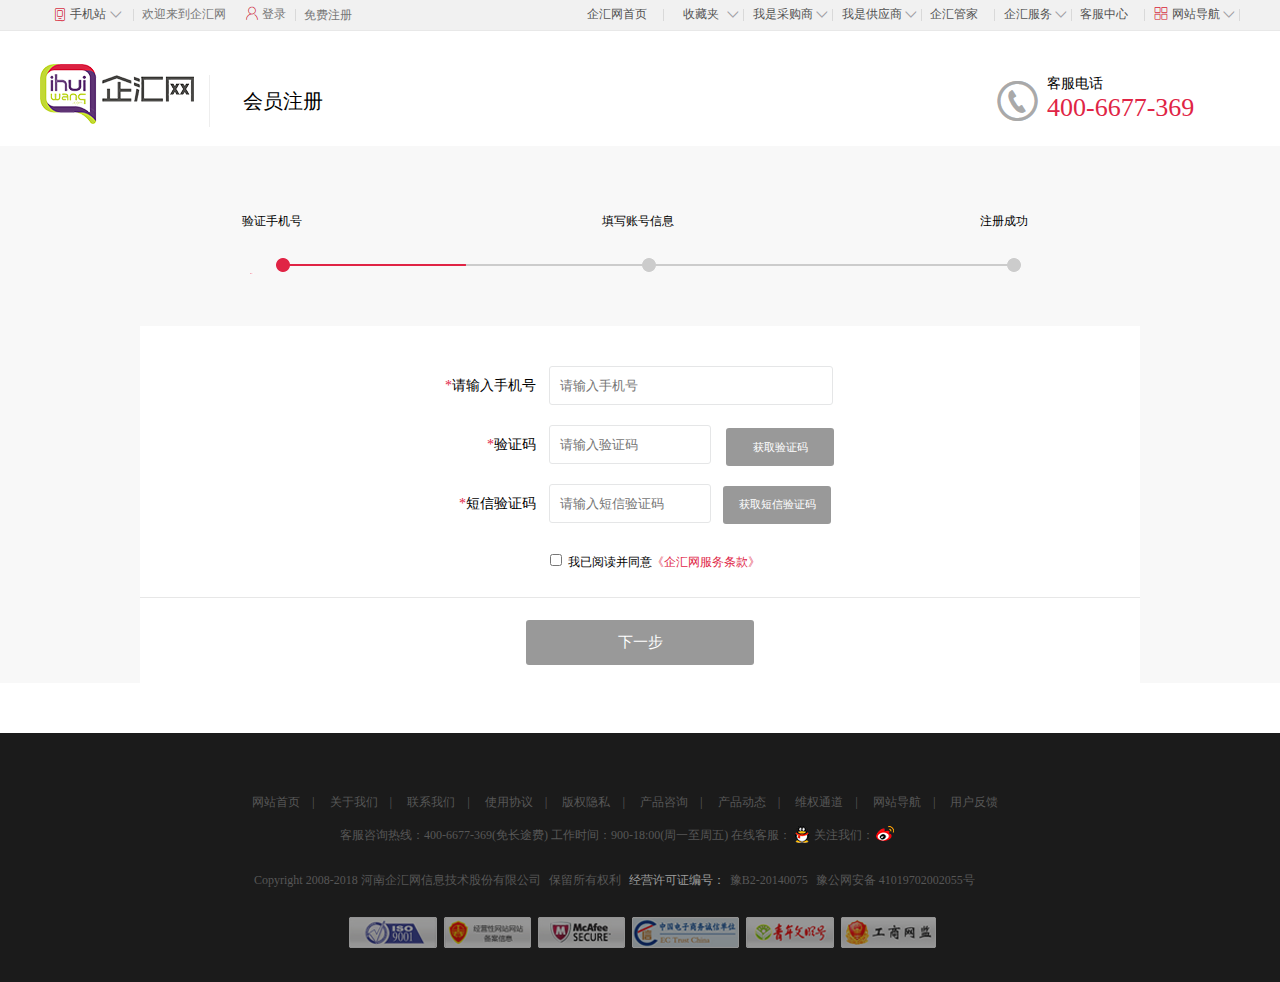
<file: index/login.html>
<!DOCTYPE html>
<html lang="en">
<head>
	<meta charset="UTF-8">
	<title>Document</title>
	<link rel="stylesheet" href="css/login.css">
	<link rel="stylesheet" href="css/header.css">
	<link rel="stylesheet" href="css/footer.css">
	<script src="js/jquery-1.8.3.js"></script>
</head>
<body>
	<!-- 导航 -->
	<div id="top">
		<div id="top_main">
			<!-- 导航左侧 -->
			<div id="top_main_left">
				<div id="top_main_left1">
					<a href="" id="top_top1">
						<img src="images/index-header_09.png" alt="" id="top_phone">手机站
					</a>
					<div id="ewm">
						<div id="lin"></div>
						<div class="ewm1">
							<img src="images/oneCode.jpg" alt="">
							<span>手机站</span>
						</div>
						<div class="ewm1 ewm2">
							<img src="images/xiaochengxu.jpg" alt="">
							<span>小程序</span>
						</div>
					</div>
				</div>
				<div class="line">
				</div><span>欢迎来到企汇网</span>
				<div id="top_main_left2">
					<a href="register.html" id="top_top2">
						<img src="images/index-header_03.png" alt="" id="top_user">登录
					</a>
				</div><div 
				class="line">
				</div><div id="top_zc">
					<a href="login.html">免费注册</a>
				</div>
			</div>
			<div class="clearBar"></div>
			<!-- 导航右侧 -->
			<ul id="top_main_right">
				<li>
					<a href="">企汇网首页</a>
				</li><div 
				class="line">
				</div><li class="right_jt" id="right_jt_scj">
					<a href="">收藏夹</a>
					<section></section>
					<div id="scj">
						<a href="">收藏的产品</a>
						<a href="">收藏的店铺</a>
					</div>
				</li><div 
				class="line">
				</div><li class="right_jt" id="right_jt_cgs">
					<a href="">我是采购商</a>
					<section></section>
					<div id="cgs">
						<a href="">采购商中心</a>
						<a href="">发布采购单</a>
						<a href="">采购管理</a>
					</div>
				</li><div 
				class="line">
				</div><li class="right_jt" id="right_jt_gys">
					<a href="">我是供应商</a>
					<section></section>
					<div id="gys">
						<a href="">供应商中心</a>
						<a href="">发布产品</a>
						<a href="">产品管理</a>
						<a href="">店铺管理</a>
					</div>
				</li><div 
				class="line">
				</div><li>
					<a href="">企汇管家</a>
				</li><div 
				class="line">
				</div><li class="right_jt" id="right_jt_qhfw">
					<a href="">企汇服务</a>
					<section></section>
					<div id="right_jt_qhf2"></div>
					<div id="right_jt_qhf1">
						<ul id="qhfw">
							<p>热门服务</p>
							<li>
								<a href="">标王</a>
							</li>
							<li>
								<a href="">黄金展位</a>
							</li>
							<li>
								<a href="">热门推荐广告位</a>
							</li>
							<li>
								<a href="">图片空间</a>
							</li>
							<li>
								<a href="">信息包</a>
							</li>
							<li>
								<a href="">企汇金铺</a>
							</li>
							<li>
								<a href="">金铺装修</a>
							</li>
							<li>
								<a href="">更多服务</a>
							</li>
						</ul>
					</div>
				</li><div 
				class="line">
				</div><li>
					<a href="">客服中心</a>
				</li><div 
				class="line">
				</div><li class="right_jt" id="daohang">
					<img src="images/index-header_06.png" alt="" id="top_dh">
					<a href="">网站导航</a>
					<section></section>
					<div id="right_jt_dh1"></div>
					<div id="right_jt_dh">
						<ul id="dh1" class="dh0">
							<p>特色服务</p>
							<li>
								<a href="">首页</a>
							</li>
							<li>
								<a href="">咨询</a>
							</li>
							<li>
								<a href="">展会</a>
							</li>
							<li>
								<a href="">企汇管家</a>
							</li>
							<li>
								<a href="">企汇云信</a>
							</li>
							<li>
								<a href="">天梯建站</a>
							</li>
							<li>
								<a href="">企业库</a>
							</li>
							<li>
								<a href="">产品库</a>
							</li>
							<li>
								<a href="">郑州站</a>
							</li>
							<li>
								<a href="">平顶山站</a>
							</li>
							<li>
								<a href="">手机站</a>
							</li>
							<li>
								<a href="">搜索</a>
							</li>
							<li>
								<a href="">企汇软文通</a>
							</li>
							<li>
								<a href="">百度爱米购</a>
							</li>
						</ul>
						<ul id="dh2" class="dh0">
							<p>采购服务</p>
							<li>
								<a href="">采购中心</a>
							</li>
							<li>
								<a href="">发布采购单</a>
							</li>
						</ul>
						<ul id="dh3" class="dh0">
							<p>行业市场</p>
							<li>
								<a href="">建材频道</a>
							</li>
							<li>
								<a href="">机械频道</a>
							</li>
							<li>
								<a href="">农林频道</a>
							</li>
						</ul>
					</div>
				</li><div class="line"></div>
			</ul>
		</div>
	</div>

	<!-- 注册 -->
	<div id="login">
		<!-- 顶部 -->
		<div id="login_top">
			<div id="login_top_main">
				<div id="login_top_left">
						<a href="index.html">
					<img src="images/footerLogo2.png" alt="">
					</a>
					<p>会员注册</p>
				</div>
				<div id="login_top_right">
					<img src="images/注册_03.png" alt="">
					<div id="login_top_right_tel">
						<p id="login_top_right_tel1">客服电话</p>
						<p id="login_top_right_tel2">400-6677-369</p>
					</div>
				</div>
			</div>
		</div>
		<!-- 中间 -->
		<div id="login_main">
			<!-- 上部 -->
			<div id="login_main_menu">
				<p>验证手机号</p>
				<p>填写账号信息</p>
				<p>注册成功</p>
			</div>
			<div id="login_main_line"></div>
			<!-- 表单 -->
			<form id="login_main_form">
				<div id="login_main_form_msg">
					<!-- 手机号 -->
					<div id="login_main_form_msg1" class="login_main_form_msg0">
						<p class="login_main_form_msg_p"><span>*</span>请输入手机号</p>
						<input type="text" placeholder="请输入手机号" id="ipt_tel" autocomplete="off" name="ipt_tel">
						<div class="wrong" id="wrong_txt1">
							<p id="ipt_tel_txt"></p>
						</div>
					</div>
					<!-- 验证码 -->
					<div id="login_main_form_msg2" class="login_main_form_msg0">

						<p class="login_main_form_msg_p"><span>*</span>验证码</p>
						
						<input type="text" placeholder="请输入验证码" id="ipt_yzm" autocomplete="off" name="ipt_yzm">


						<div class="btn" id="sendyzm1">获取验证码</div>


						<div class="wrong" id="wrong_txt2">
							<p id="ipt_tel_yzm"></p>
						</div>
					</div>
					<!-- 手机验证码 -->
					<div id="login_main_form_msg3" class="login_main_form_msg0">
						<p class="login_main_form_msg_p"><span>*</span>短信验证码</p>
						<input type="text" placeholder="请输入短信验证码" id="ipt_sjyzm" autocomplete="off" name="ipt_sjyzm">


						<button class="btn" id="sendyzm2">获取短信验证码</div>


						<div class="wrong" id="wrong_txt3">
							<p id="ipt_tel_sjyzm"></p>
						</div>
					</div>
					<!-- 条款 -->
					<div id="login_main_form_tk">
						<input type="checkbox" id="login_main_form_xz">我已阅读并同意<a href="http://help.qihuiwang.com/about/law.html">《企汇网服务条款》</a>
					</div>
					<!-- 线 -->

					<div id="login_main_form_line"></div>

					<!-- 提交 -->
					<input type="submit" id="login_main_form_tj" value="下一步">
				</div>			
			</form>
		</div>
	</div>
	<!-- 底部 -->
	<div id="login_bottom">
		<div id="login_bottom_main">
			<div id="footer_main3_two">
				<ul id="footer_main3_two_ul" class="footer_main3_ul">
					<li><a href="">网站首页</a><span>|</span></li>
					<li><a href="">关于我们</a><span>|</span></li>
					<li><a href="">联系我们</a><span>|</span></li>
					<li><a href="">使用协议</a><span>|</span></li>
					<li><a href="">版权隐私</a><span>|</span></li>
					<li><a href="">产品咨询</a><span>|</span></li>
					<li><a href="">产品动态</a><span>|</span></li>
					<li><a href="">维权通道</a><span>|</span></li>
					<li><a href="">网站导航</a><span>|</span></li>
					<li><a href="">用户反馈</a></li>
				</ul>
			</div>
			<div id="footer_main3_five">
				<p>客服咨询热线：400-6677-369(免长途费) 工作时间：900-18:00(周一至周五)</p>
				<a href="" id="footer_main3_two_a0">在线客服：</a>
				<a href="" id="footer_main3_two_a1">关注我们：</a>
			</div>
			<div id="footer_main3_three">
				<span>Copyright 2008-2018 河南企汇网信息技术股份有限公司</span>
				<span>保留所有权利</span>
				<span><span id="footer_beian">经营许可证编号：</span><span id="footer_beian0">豫B2-20140075</span> <span id="footer_beian1">豫公网安备 41019702002055号</span></span>
			</div>
			<div id="footer_main3_four">
				<span class="footer_imgs_01"></span>
                <span class="footer_imgs_02"></span>
                <span class="footer_imgs_03"></span>
                <span class="footer_imgs_04"></span>
                <span class="footer_imgs_05"></span>
                <span class="footer_imgs_06"></span>
			</div>
		</div>
	</div>
</body>
<script src="js/login.js"></script>
<script src="js/header.js"></script>
</html>
</file>
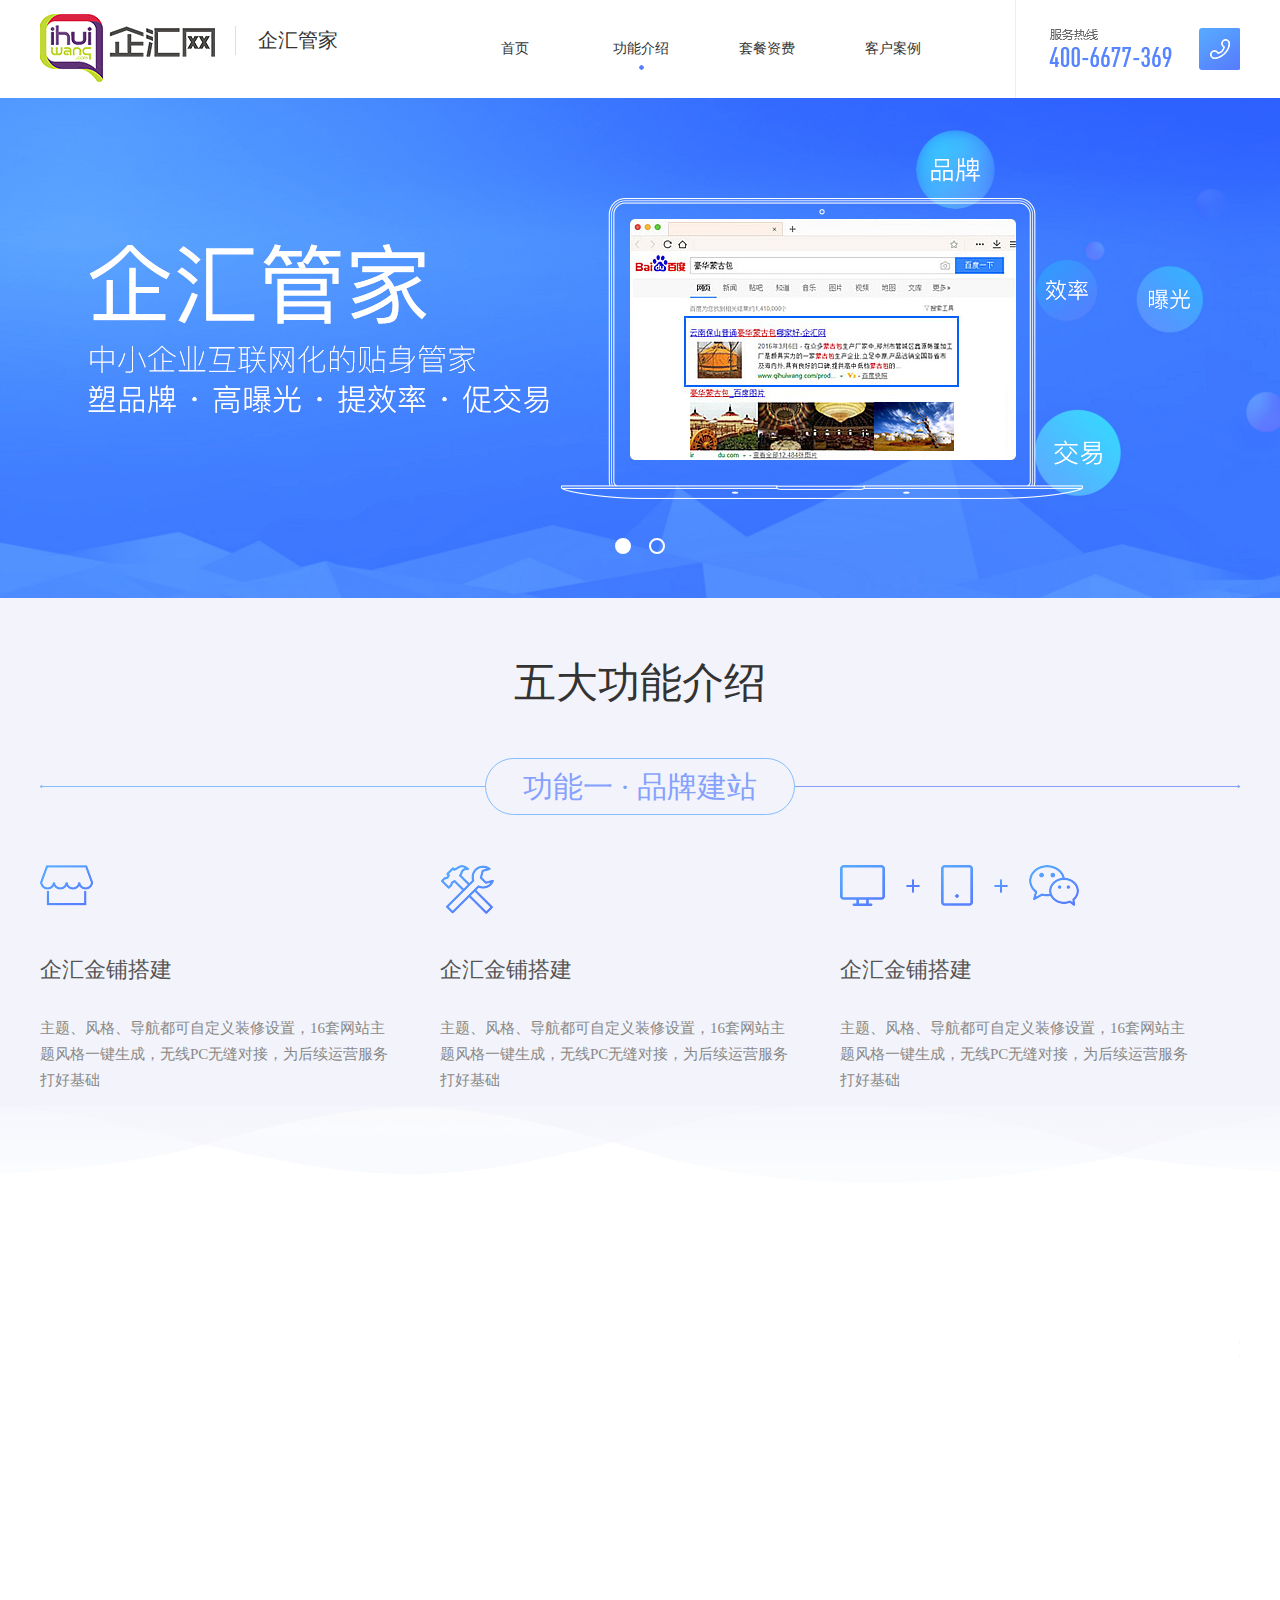
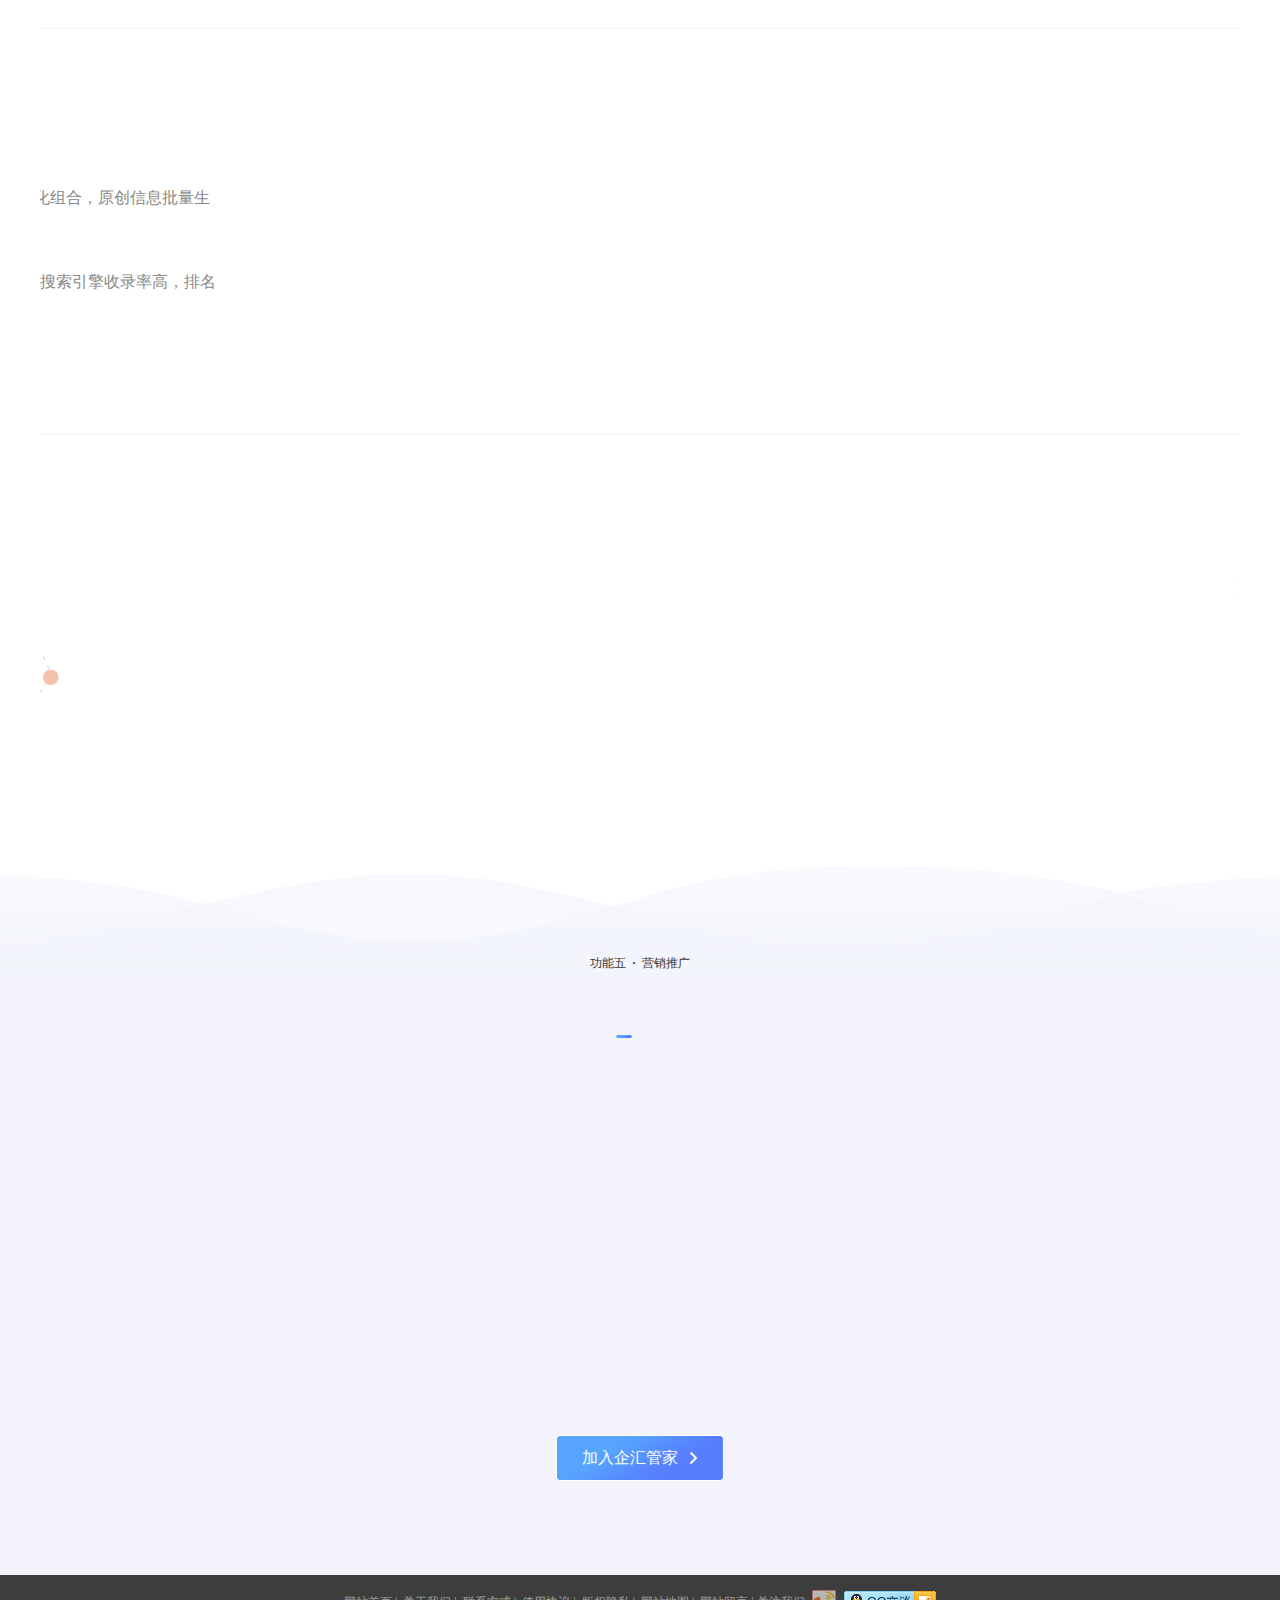
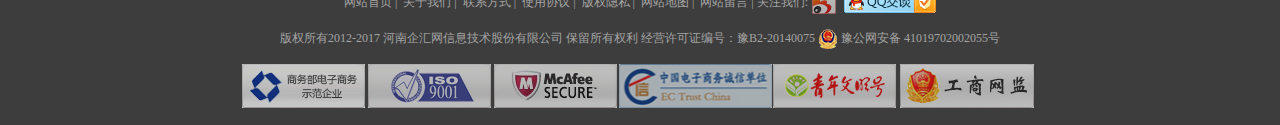
<file: index/qihuiguanjia_GongNengJieShao.html>
<!DOCTYPE html>
<html lang="en">

<head>
    <meta charset="UTF-8">
    <meta name="viewport" content="width=device-width, initial-scale=1.0">
    <meta http-equiv="X-UA-Compatible" content="ie=edge">
    <title>功能介绍</title>
    <link rel="stylesheet" href="css/gongyong.css">
    <link rel="stylesheet" href="css/qihuiguanjia_GongNengJieShao.css">
    <script src="js/jQuery/jquery-1.8.3.js"></script>
</head>

<body>
    <!-- 头部 -->
    <div class="headbox">
        <div class="header_m">
            <div class="logo_m">
                <a href="index.html" target="_blank" rel="noopener noreferrer"></a>
            </div>
            <div class="logfont-m">
                <a href="#">企汇管家</a>
            </div>
            <div class="nav_m">
                <a href="qihuiguanjia_index.html">首页</a>
                <a href="#" class="on">功能介绍</a>
                <a href="qihuiguanjia_TCZF.html">套餐资费</a>
                <a href="qihuiguanjia_KHAL.html">客户案例</a>
            </div>
            <div class="tel_m"></div>
        </div>
    </div>
    <!-- 轮播图 -->
    <div class="banner_m">
        <div class="bigpic">
            <ul>
                <li></li>
                <li></li>
            </ul>
        </div>
        <div class="mark">
            <ul>
                <li class="on"></li>
                <li class=""></li>
            </ul>
        </div>
    </div>
    <!-- 五大功能介绍 -->
    <div class="aboutFive">
        <div class="afTit">五大功能介绍</div>
        <div class="about1">
            <p>功能一&nbsp;·&nbsp;品牌建站</p>
        </div>
        <ul class="about1_cen">
            <li>
                <div class="about_img_box">
                    <img src="images/mh/about3.png" alt="">
                </div>
                <div class="about_tit">企汇金铺搭建</div>
                <div class="neirong">主题、风格、导航都可自定义装修设置，16套网站主题风格一键生成，无线PC无缝对接，为后续运营服务打好基础</div>
            </li>
            <li>
                <div class="about_img_box">
                    <img src="images/mh/about4.png" alt="">
                </div>
                <div class="about_tit">企汇金铺搭建</div>
                <div class="neirong">主题、风格、导航都可自定义装修设置，16套网站主题风格一键生成，无线PC无缝对接，为后续运营服务打好基础</div>
            </li>
            <li style="margin-right: 0;">
                <div class="about_img_box">
                    <img src="images/mh/about5.png" alt="">
                </div>
                <div class="about_tit">企汇金铺搭建</div>
                <div class="neirong">主题、风格、导航都可自定义装修设置，16套网站主题风格一键生成，无线PC无缝对接，为后续运营服务打好基础</div>
            </li>
        </ul>
    </div>
    <!-- 功能2 -->
    <div class="aboutTwo">
        <div class="aboutTwo_left"></div>
        <div class="aboutTwo_right">
            <h2>功能二&nbsp;&nbsp;<b>·</b>&nbsp;&nbsp;B2B网站联盟</h2>
            整合了数十家优质B2B行业平台资源，全自动注册和信息分发功能，人性化的B2B第三方账户托管功能，统一管理维护，轻松完成全网引流
        </div>
    </div>
    <!-- 功能3 -->
    <div class="aboutThree">
        <div class="aboutThree_right">
            <h2>功能三&nbsp;&nbsp;<b>·</b>&nbsp;&nbsp;信息分发</h2>
            自发布工具采用独家算法策略，对信息内容进行有效优化组合，原创信息批量生成，效率是传统人工编写的50倍，省心省力。<br><br>
            基于"海量原创信息+海量精准关键词"的优化原则，各大搜索引擎收录率高，排名好，确保信息发布价值更大化；
        </div>
        <div class="aboutThree_left"></div>
    </div>
    <!-- 功能4 -->
    <div class="aboutFour">
        <div class="aboutFour_left"></div>
        <div class="aboutFour_right">
            <h2>功能四&nbsp;&nbsp;<b>·</b>&nbsp;&nbsp;搜索引擎优化</h2>
            基于"高权重、高质量，高精准"的优化思想，可轻松实现数千个关键词排名在"百度、百度移动、360搜索、搜狗"等主流搜索引擎前几页，收录快排名快(最快当天就有排名)。大面积的曝光展示，为您带来源源不断的精准潜在客户。

        </div>
    </div>
    <!-- 功能5 -->
    <div class="aboutFiv">
        <div class="aboutFive_right">
            功能五&nbsp;&nbsp;<b>·</b>&nbsp;&nbsp;营销推广
        </div>
        <ul class="aboutFive_list">
            <li>
                <div class="aboutFive_imgbox">
                    <img src="images/mh/about10.png" alt="">
                </div>
                <h2>排名靠前</h2>
                企汇网M2E电子商务平台，日访问量超过120万人次，采购商会通过"关键词"搜索去寻找合适供应商，搜索排名靠前，有助于您的优先成交！
            </li>
            <!-- -/////////////////////////////////////////////////////////////// -->
            <li>
                <div class="aboutFive_imgbox">
                    <img src="images/mh/about11.png" alt="">
                </div>
                <h2>排名靠前</h2>
                企汇网M2E电子商务平台，日访问量超过120万人次，采购商会通过"关键词"搜索去寻找合适供应商，搜索排名靠前，有助于您的优先成交！
            </li>
            <!-- //////////////////////////////////////////////////////////////// -->
            <li>
                <div class="aboutFive_imgbox">
                    <img src="images/mh/about12.png" alt="">
                </div>
                <h2>排名靠前</h2>
                企汇网M2E电子商务平台，日访问量超过120万人次，采购商会通过"关键词"搜索去寻找合适供应商，搜索排名靠前，有助于您的优先成交！
            </li>
        </ul>
        <a href="">加入企汇管家</a>
    </div>
    <!-- 底部 -->
    <div class="aboutSix">
        <ul class="aboutSix_foot">
            <li class="foot_1">
                <p class="foot_1_a">
                    <a href="">网站首页</a>&nbsp;|&nbsp;
                    <a href="">关于我们</a>&nbsp;|&nbsp;
                    <a href="">联系方式</a>&nbsp;|&nbsp;
                    <a href="">使用协议</a>&nbsp;|&nbsp;
                    <a href="">版权隐私</a>&nbsp;|&nbsp;
                    <a href="">网站地图</a>&nbsp;|&nbsp;
                    <a href="">网站留言</a>&nbsp;|&nbsp;关注我们:
                </p>
                <p class="foot_1_icon">
                    <a href=""></a>&nbsp;
                    <img src="images/mh/bizQQ.png" alt="">
                </p>
            </li>
            <li class="foot_2">
                版权所有2012-2017
                河南企汇网信息技术股份有限公司 保留所有权利
                <span class="sp1">经营许可证编号：豫B2-20140075</span>
                <span class="sp2">
                    <a href="">
                        <img src="images/mh/beian.png" alt="">
                        豫公网安备 41019702002055号
                    </a>
                </span>
            </li>
            <li class="foot_3">
                <span class="spa1"></span>
                <span class="spa2"></span>
                <span class="spa3"></span>
                <span class="spa4"></span>
                <span class="spa5"></span>
                <span class="spa6"></span>
            </li>
        </ul>
    </div>
    <!-- 返回顶部 -->
    <div class="go_back_top"></div>
</body>
<script src="js/gongyong.js"></script>
<script src="js/qihuiguanjia_GongNengJieShao.js"></script>

</html>
</file>
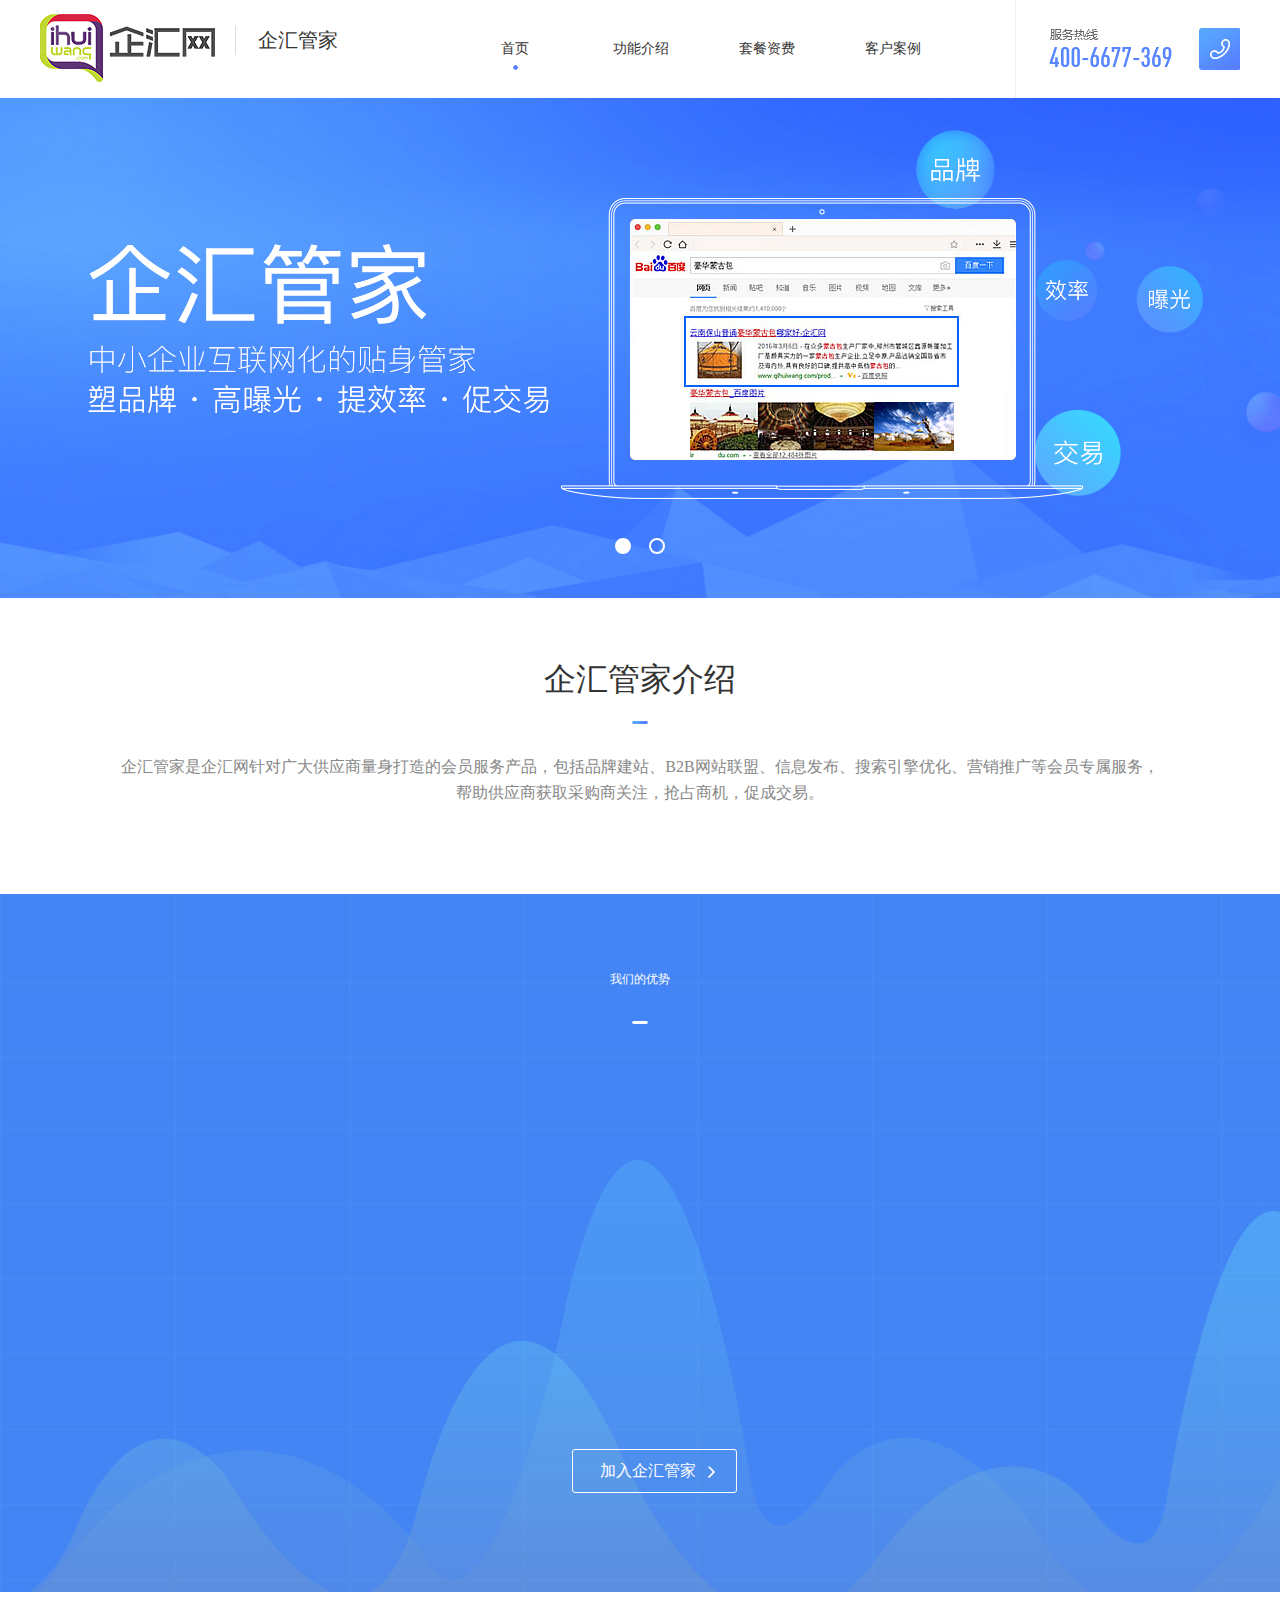
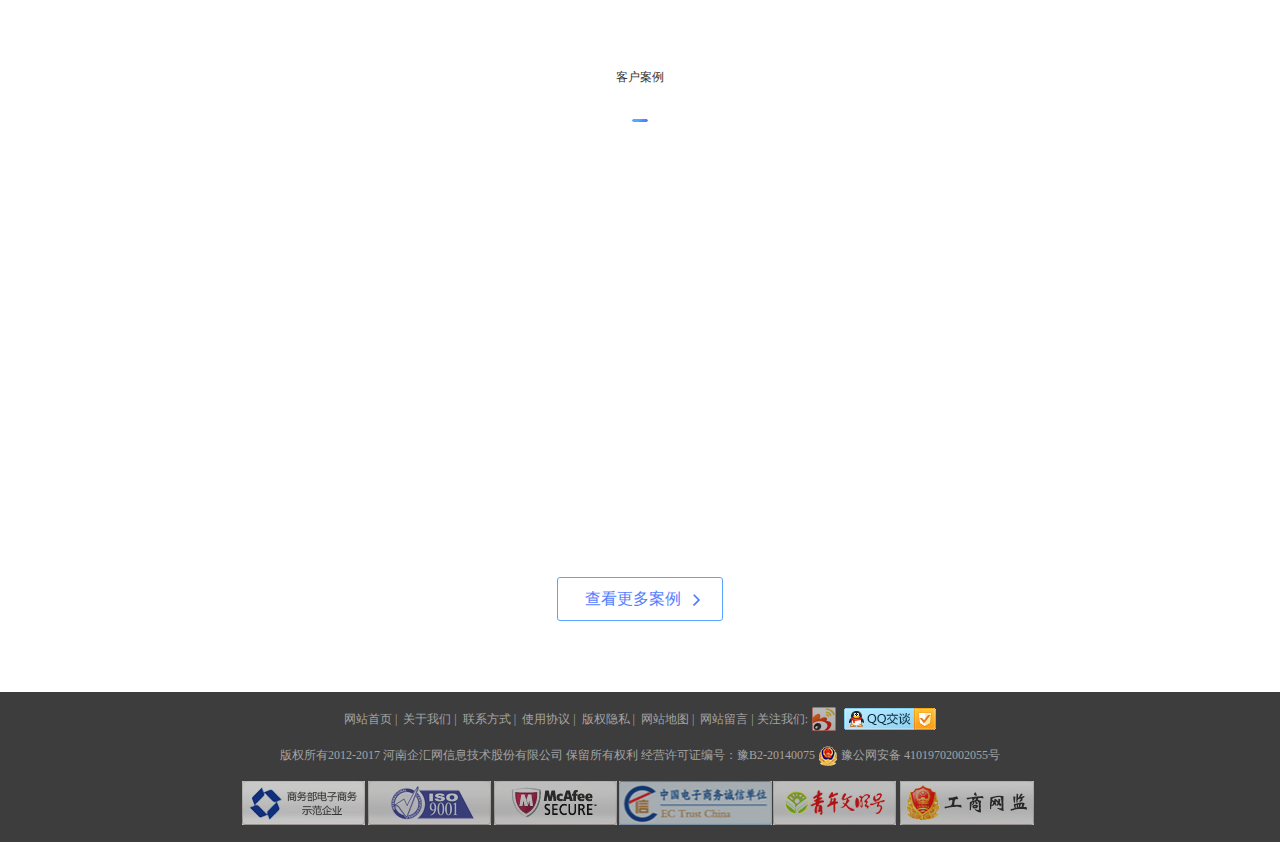
<file: index/qihuiguanjia_index.html>
<!DOCTYPE html>
<html lang="en">

<head>
    <meta charset="UTF-8">
    <meta name="viewport" content="width=device-width, initial-scale=1.0">
    <meta http-equiv="X-UA-Compatible" content="ie=edge">
    <title>企汇管家首页</title>
    <link rel="stylesheet" href="css/gongyong.css">
    <link rel="stylesheet" href="css/qihuiguanjia_index.css">
    <script src="js/jQuery/jquery-1.8.3.js"></script>
</head>

<body>
    <!-- logo -->
    <div class="headbox">
        <div class="header_m">
            <div class="logo_m">
                <a href="index.html" target="_blank" rel="noopener noreferrer"></a>
            </div>
            <div class="logfont-m">
                <a href="#">企汇管家</a>
            </div>
            <div class="nav_m">
                <a href="#" class="on">首页</a>
                <a href="qihuiguanjia_GongNengJieShao.html">功能介绍</a>
                <a href="qihuiguanjia_TCZF.html">套餐资费</a>
                <a href="qihuiguanjia_KHAL.html">客户案例</a>
            </div>
            <div class="tel_m"></div>
        </div>
    </div>
    <!-- 轮播图 -->
    <div class="banner_m">
        <div class="bigpic">
            <ul>
                <li></li>
                <li></li>
            </ul>
        </div>
        <div class="mark">
            <ul>
                <li class="on"></li>
                <li class=""></li>
            </ul>
        </div>
    </div>
    <!-- 管家介绍 -->
    <div class="introduce_m">
        <h2>企汇管家介绍</h2>
        <p>企汇管家是企汇网针对广大供应商量身打造的会员服务产品，包括品牌建站、B2B网站联盟、信息发布、搜索引擎优化、营销推广等会员专属服务，</p>
        <p>帮助供应商获取采购商关注，抢占商机，促成交易。</p>
    </div>
    <!-- 优势 -->
    <div class="youshi_m">
        <h2>我们的优势</h2>
        <ul>
            <li>
                <div class="youPic_m">
                    <img src="images/mh/ico01.png" alt="">
                </div>
                <div class="youTit">塑品牌</div>
                <div class="youCent">
                    一键完成金铺装修，助力打造<br>
                    实力店铺，让采购商青睐
                </div>
                <div class="youHid">
                    <h2>塑品牌</h2>
                    <p>
                        一级域名
                        <br>
                        企汇金铺
                        <br>
                        移动端企汇金铺
                        <br>
                        金铺装修
                        <br>
                        PC+手机+微信三站合一
                    </p>
                    <a href="">了解详情</a>
                </div>
            </li>
            <li>
                <div class="youPic_m">
                    <img src="images/mh/ico02.png" alt="">
                </div>
                <div class="youTit">高曝光</div>
                <div class="youCent">
                    站内、站外多渠道品牌宣传推广，增加曝光提升流量
                </div>
                <div class="youHid">
                    <h2>高曝光</h2>
                    <p>
                        企汇网搜索优先展示
                        <br>
                        B2B网站联盟
                        <br>
                        企汇网首页广告
                        <br>
                        产品频道广告
                        <br>
                        关键词搜索页广告
                        <br>
                        标王
                        <br>
                        黄金展位
                        <br>
                        微信二维码推广

                    </p>
                    <a href="">了解详情</a>
                </div>
            </li>
            <li>
                <div class="youPic_m">
                    <img src="images/mh/ico03.png" alt="">
                </div>
                <div class="youTit">提效率</div>
                <div class="youCent">
                    更多店铺经营工具，让店铺经营<br>
                    效果更显著
                </div>
                <div class="youHid">
                    <h2>提效率</h2>
                    <p>
                        产品自动发布工具
                        <br>
                        搜索引擎关键词优化
                        <br>
                        关键词排名分析
                        <br>
                        流量统计
                        <br>
                        收录查询工具
                        <br>
                        敏感词提示
                    </p>
                    <a href="">了解详情</a>
                </div>
            </li>
            <li style="margin-right: 0;">
                <div class="youPic_m">
                    <img src="images/mh/ico01.png" alt="">
                </div>
                <div class="youTit">促交易</div>
                <div class="youCent">
                    诚信认证，增强企业可信度，<br>
                    多重系统提升访客转化率
                </div>
                <div class="youHid">
                    <h2>促交易</h2>
                    <p>
                        诚信认证
                        <br>
                        QQ在线客服
                        <br>
                        留言服务
                        <br>
                        询盘短信提醒
                        <br>
                        一对一售后客服
                    </p>
                    <a href="">了解详情</a>
                </div>
            </li>
        </ul>
        <a href="">加入企汇管家</a>
    </div>
    <!-- 案例 -->
    <div class="anli_m">
        <h2>客户案例</h2>
        <ul>
            <li>
                <div class="topTit">
                    <h1>郑州市东欧家俱有限公司</h1>
                    <div class="topClass">
                        <span>企汇管家运营通</span>
                        <i></i>
                    </div>
                    <div class="topName">建筑材料</div>
                </div>
                <div class="mid">
                    <div class="mid01">
                        <span class="midLeft">
                            主营产品：
                        </span>
                        <span class="midTab">
                            服装展示柜 | 商场展示柜
                            <br>
                            童装展示柜 | 女装展示柜...
                        </span>
                    </div>
                    <div class="diqv">
                        所在地区：河南郑州
                    </div>
                    <a href="">查看详情</a>
                </div>
            </li>
            <li>
                <div class="topTit">
                    <h1>郑州市东欧家俱有限公司</h1>
                    <div class="topClass">
                        <span>企汇管家运营通</span>
                        <i></i>
                    </div>
                    <div class="topName">建筑材料</div>
                </div>
                <div class="mid">
                    <div class="mid01">
                        <span class="midLeft">
                            主营产品：
                        </span>
                        <span class="midTab">
                            服装展示柜 | 商场展示柜
                            <br>
                            童装展示柜 | 女装展示柜...
                        </span>
                    </div>
                    <div class="diqv">
                        所在地区：河南郑州
                    </div>
                    <a href="">查看详情</a>
                </div>
            </li>
            <li>
                <div class="topTit">
                    <h1>郑州市东欧家俱有限公司</h1>
                    <div class="topClass">
                        <span>企汇管家运营通</span>
                        <i></i>
                    </div>
                    <div class="topName">建筑材料</div>
                </div>
                <div class="mid">
                    <div class="mid01">
                        <span class="midLeft">
                            主营产品：
                        </span>
                        <span class="midTab">
                            服装展示柜 | 商场展示柜
                            <br>
                            童装展示柜 | 女装展示柜...
                        </span>
                    </div>
                    <div class="diqv">
                        所在地区：河南郑州
                    </div>
                    <a href="">查看详情</a>
                </div>
            </li>
            <li>
                <div class="topTit">
                    <h1>郑州市东欧家俱有限公司</h1>
                    <div class="topClass">
                        <span>企汇管家运营通</span>
                        <i></i>
                    </div>
                    <div class="topName">建筑材料</div>
                </div>
                <div class="mid">
                    <div class="mid01">
                        <span class="midLeft">
                            主营产品：
                        </span>
                        <span class="midTab">
                            服装展示柜 | 商场展示柜
                            <br>
                            童装展示柜 | 女装展示柜...
                        </span>
                    </div>
                    <div class="diqv">
                        所在地区：河南郑州
                    </div>
                    <a href="">查看详情</a>
                </div>
            </li>
        </ul>
        <a href="">查看更多案例</a>
    </div>
    <!-- 尾部 -->
    <div class="aboutSix">
        <ul class="aboutSix_foot">
            <li class="foot_1">
                <p class="foot_1_a">
                    <a href="">网站首页</a>&nbsp;|&nbsp;
                    <a href="">关于我们</a>&nbsp;|&nbsp;
                    <a href="">联系方式</a>&nbsp;|&nbsp;
                    <a href="">使用协议</a>&nbsp;|&nbsp;
                    <a href="">版权隐私</a>&nbsp;|&nbsp;
                    <a href="">网站地图</a>&nbsp;|&nbsp;
                    <a href="">网站留言</a>&nbsp;|&nbsp;关注我们:
                </p>
                <p class="foot_1_icon">
                    <a href=""></a>&nbsp;
                    <img src="images/mh/bizQQ.png" alt="">
                </p>
            </li>
            <li class="foot_2">
                版权所有2012-2017
                河南企汇网信息技术股份有限公司 保留所有权利
                <span class="sp1">经营许可证编号：豫B2-20140075</span>
                <span class="sp2">
                    <a href="">
                        <img src="images/mh/beian.png" alt="">
                        豫公网安备 41019702002055号
                    </a>
                </span>
            </li>
            <li class="foot_3">
                <span class="spa1"></span>
                <span class="spa2"></span>
                <span class="spa3"></span>
                <span class="spa4"></span>
                <span class="spa5"></span>
                <span class="spa6"></span>
            </li>
        </ul>
    </div>
    <!-- 返回顶部 -->
    <div class="go_back_top"></div>
</body>
<script src="js/gongyong.js"></script>
<script src="js/qihuiguanjia_index.js"></script>

</html>
</file>
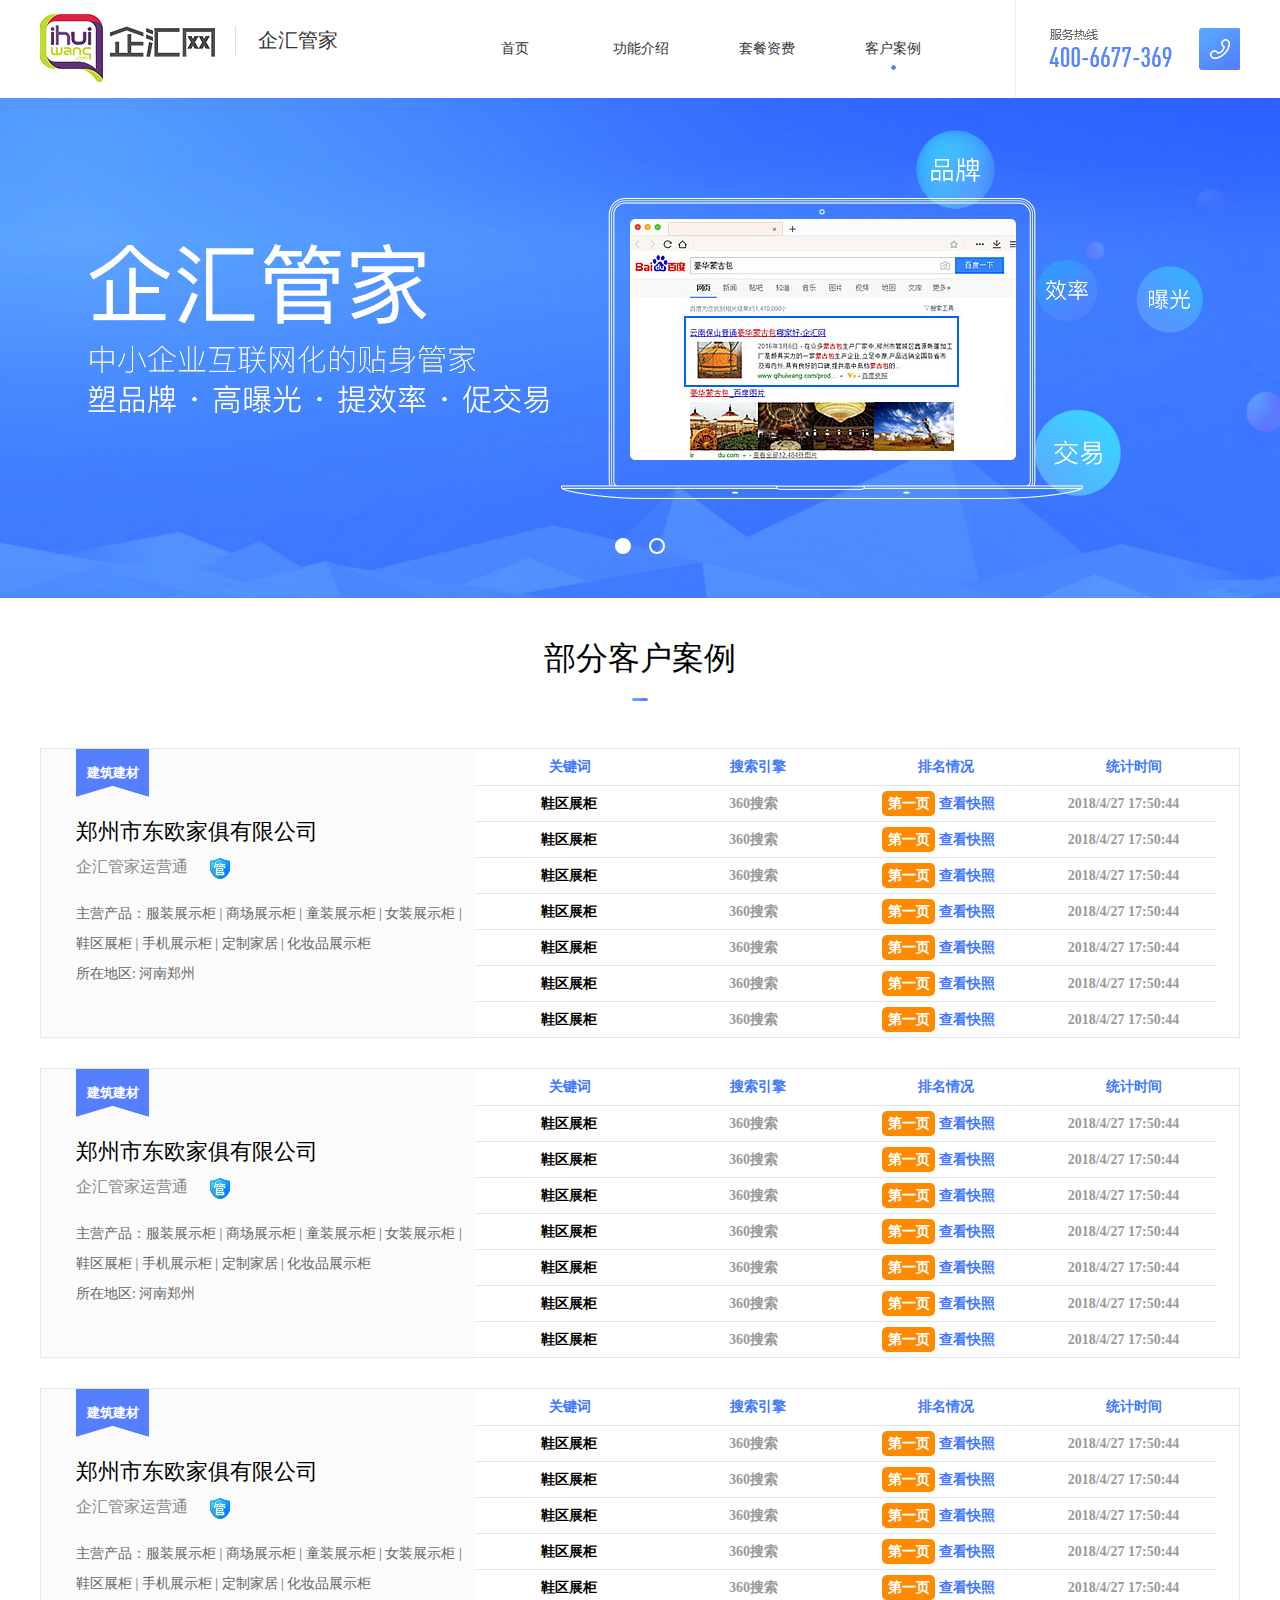
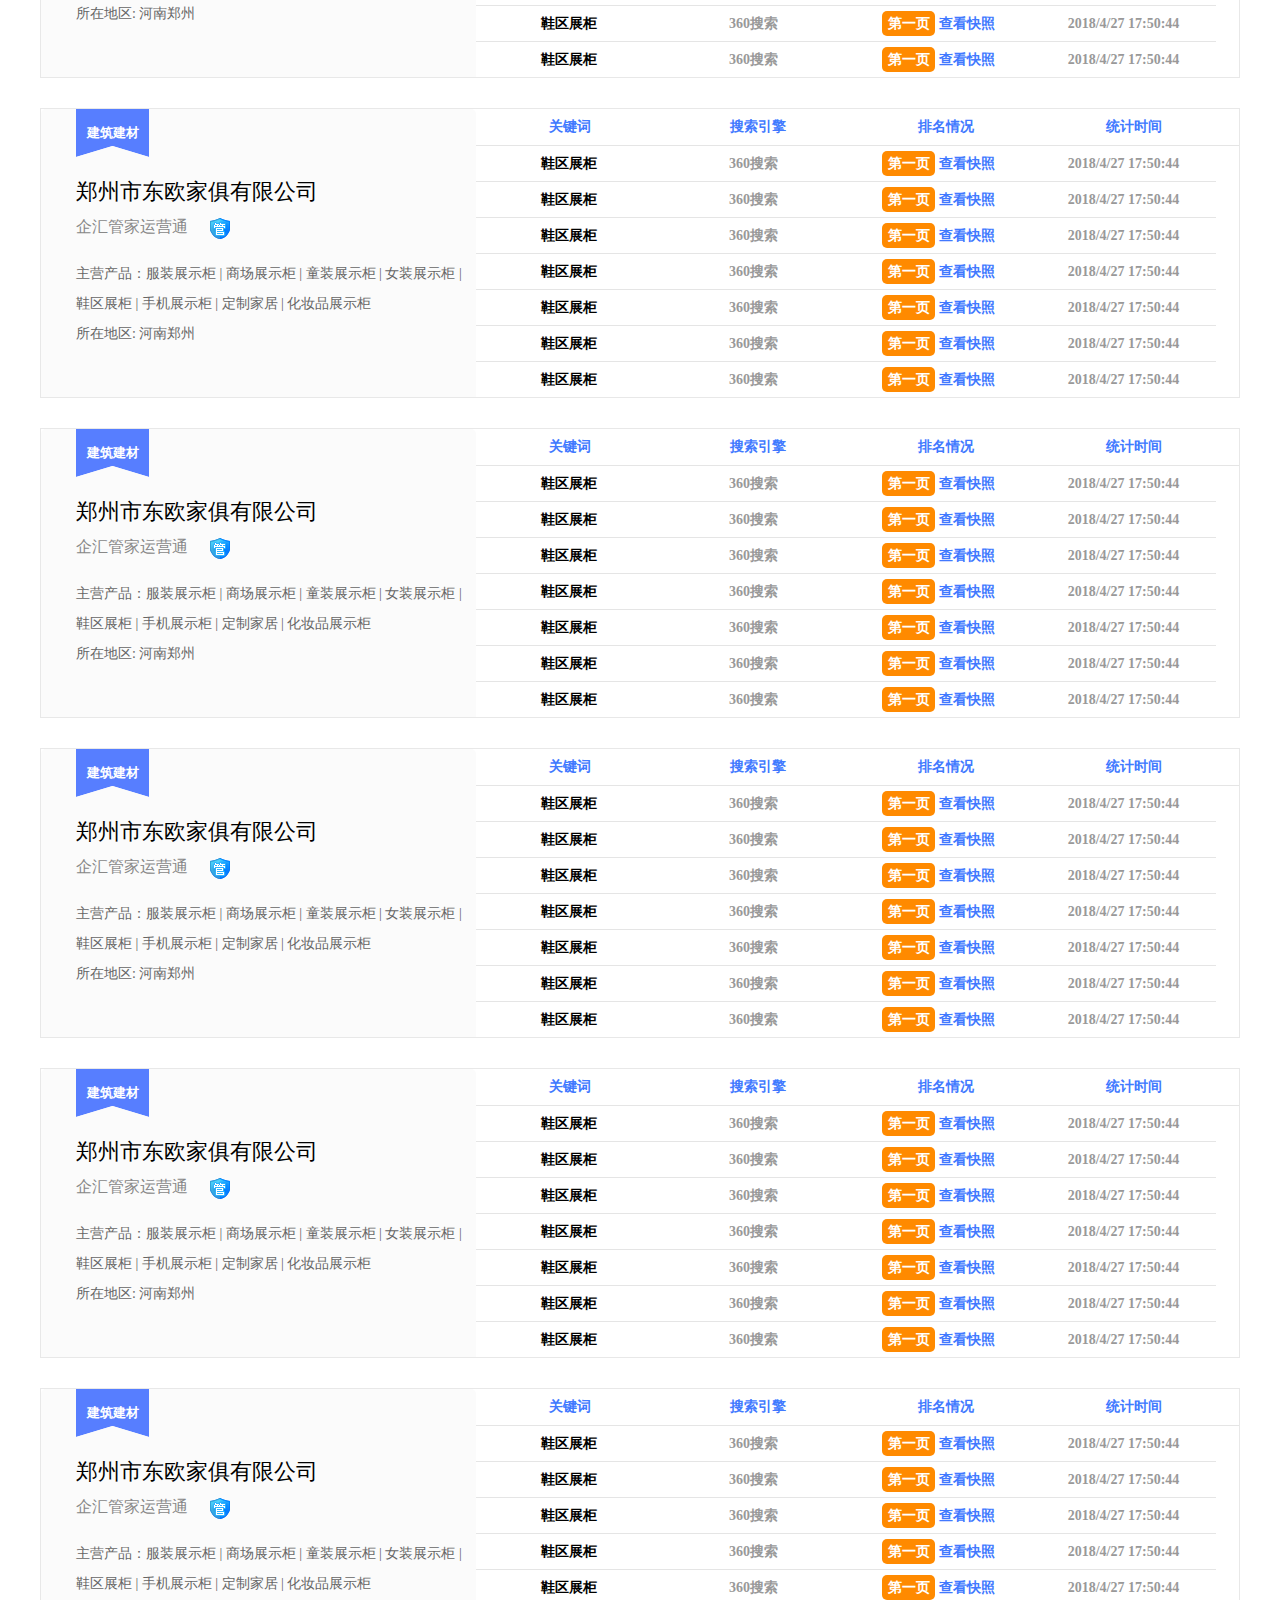
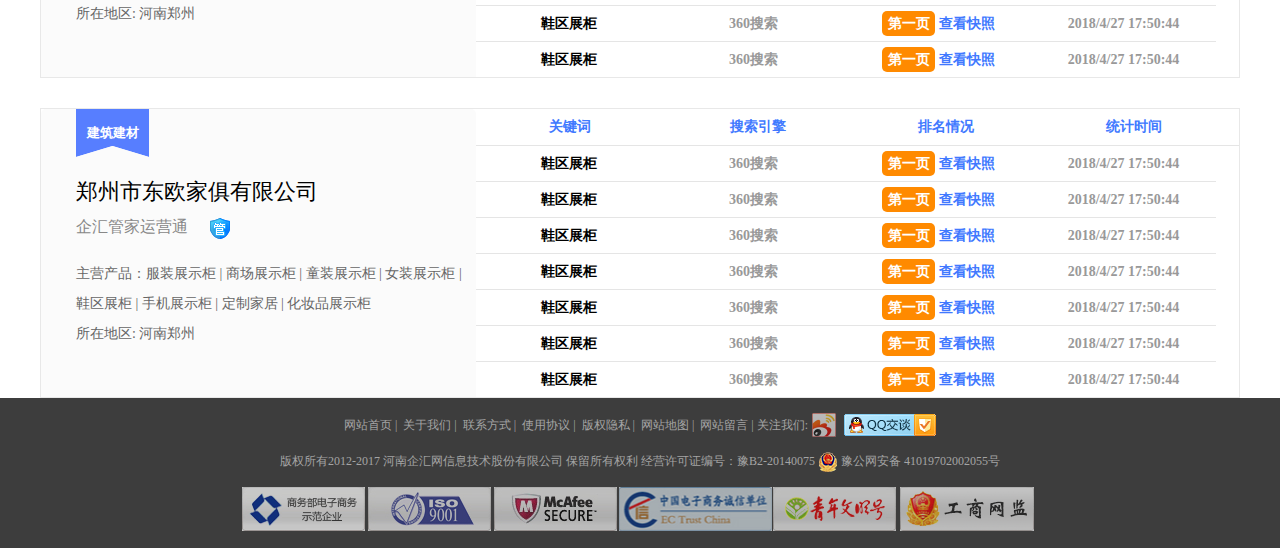
<file: index/qihuiguanjia_KHAL.html>
<!DOCTYPE html>
<html lang="en">

<head>
    <meta charset="UTF-8">
    <meta name="viewport" content="width=device-width, initial-scale=1.0">
    <meta http-equiv="X-UA-Compatible" content="ie=edge">
    <title>客户案例</title>
    <link rel="stylesheet" href="css/gongyong.css">
    <link rel="stylesheet" href="css/qihuiguanjia_KHAL.css">
    <script src="js/jQuery/jquery-1.8.3.js"></script>
</head>

<body>
    <div class="headbox">
        <div class="header_m">
            <div class="logo_m">
                <a href="index.html" target="_blank" rel="noopener noreferrer"></a>
            </div>
            <div class="logfont-m">
                <a href="#">企汇管家</a>
            </div>
            <div class="nav_m">
                <a href="qihuiguanjia_index.html">首页</a>
                <a href="qihuiguanjia_GongNengJieShao.html">功能介绍</a>
                <a href="qihuiguanjia_TCZF.html">套餐资费</a>
                <a href="#" class="on">客户案例</a>
            </div>
            <div class="tel_m"></div>
        </div>
    </div>
    <!-- 轮播图 -->
    <div class="banner_m">
        <div class="bigpic">
            <ul>
                <li></li>
                <li></li>
            </ul>
        </div>
        <div class="mark">
            <ul>
                <li class="on"></li>
                <li class=""></li>
            </ul>
        </div>
    </div>
    <!-- 客户案例  case 案例 -->
    <div class="JQ_case">
        <h2>部分客户案例</h2>
    </div>
    <!-- 每个小块外边的盒子 -->
    <div class="JQ_caseBox">
        <!-- 左边的小块 -->
        <div class="JQ_caseLeft">
            <!-- 建筑建材背景图的小块 -->
            <div class="JQ_caseBg">
                <h5>建筑建材</h5>
            </div>
            <!-- 家具公司的小块 -->
            <div class="JQ_caseTitle">郑州市东欧家俱有限公司
            </div>
            <!-- 管家背景图的小块 -->
            <div class="JQ_caseTo">
                企汇管家运营通
                <img src="images/mh/case03.png" alt="">
            </div>
            <!-- 主要产品的一小块 -->
            <div class="JQ_casePro">主营产品：服装展示柜 | 商场展示柜 | 童装展示柜 | 女装展示柜 | 鞋区展柜 | 手机展示柜 | 定制家居 | 化妆品展示柜</div>
            <!-- 地区的一小块 -->
            <div class="JQ_caseArea">所在地区: 河南郑州</div>
        </div>
        <!-- 右边的小块 -->
        <div class="JQ_caseRight">
            <!-- 标题 -->
            <dl class="JQ_caseTe">
                <dd>关键词</dd>
                <dd>搜索引擎</dd>
                <dd>排名情况</dd>
                <dd>统计时间</dd>
            </dl>
            <!-- 下边的滚动块 -->
            <div class="JQ_caseBottom">
                <dl>
                    <dd>鞋区展柜</dd>
                    <dd class="JQ_search">360搜索</dd>
                    <dd>
                        <span>第一页</span>
                        <a href="">查看快照</a>
                    </dd>
                    <dd class="JQ_time">2018/4/27 17:50:44</dd>
                </dl>
                <dl>
                    <dd>鞋区展柜</dd>
                    <dd class="JQ_search">360搜索</dd>
                    <dd>
                        <span>第一页</span>
                        <a href="">查看快照</a>
                    </dd>
                    <dd class="JQ_time">2018/4/27 17:50:44</dd>
                </dl>
                <dl>
                    <dd>鞋区展柜</dd>
                    <dd class="JQ_search">360搜索</dd>
                    <dd>
                        <span>第一页</span>
                        <a href="">查看快照</a>
                    </dd>
                    <dd class="JQ_time">2018/4/27 17:50:44</dd>
                </dl>
                <dl>
                    <dd>鞋区展柜</dd>
                    <dd class="JQ_search">360搜索</dd>
                    <dd>
                        <span>第一页</span>
                        <a href="">查看快照</a>
                    </dd>
                    <dd class="JQ_time">2018/4/27 17:50:44</dd>
                </dl>
                <dl>
                    <dd>鞋区展柜</dd>
                    <dd class="JQ_search">360搜索</dd>
                    <dd>
                        <span>第一页</span>
                        <a href="">查看快照</a>
                    </dd>
                    <dd class="JQ_time">2018/4/27 17:50:44</dd>
                </dl>
                <dl>
                    <dd>鞋区展柜</dd>
                    <dd class="JQ_search">360搜索</dd>
                    <dd>
                        <span>第一页</span>
                        <a href="">查看快照</a>
                    </dd>
                    <dd class="JQ_time">2018/4/27 17:50:44</dd>
                </dl>
                <dl>
                    <dd>鞋区展柜</dd>
                    <dd class="JQ_search">360搜索</dd>
                    <dd>
                        <span>第一页</span>
                        <a href="">查看快照</a>
                    </dd>
                    <dd class="JQ_time">2018/4/27 17:50:44</dd>
                </dl>
                <dl>
                    <dd>鞋区展柜</dd>
                    <dd class="JQ_search">360搜索</dd>
                    <dd>
                        <span>第一页</span>
                        <a href="">查看快照</a>
                    </dd>
                    <dd class="JQ_time">2018/4/27 17:50:44</dd>
                </dl>
                <dl>
                    <dd>鞋区展柜</dd>
                    <dd class="JQ_search">360搜索</dd>
                    <dd>
                        <span>第一页</span>
                        <a href="">查看快照</a>
                    </dd>
                    <dd class="JQ_time">2018/4/27 17:50:44</dd>
                </dl>
                <dl>
                    <dd>鞋区展柜</dd>
                    <dd class="JQ_search">360搜索</dd>
                    <dd>
                        <span>第一页</span>
                        <a href="">查看快照</a>
                    </dd>
                    <dd class="JQ_time">2018/4/27 17:50:44</dd>
                </dl>
                <dl>
                    <dd>鞋区展柜</dd>
                    <dd class="JQ_search">360搜索</dd>
                    <dd>
                        <span>第一页</span>
                        <a href="">查看快照</a>
                    </dd>
                    <dd class="JQ_time">2018/4/27 17:50:44</dd>
                </dl>
                <dl>
                    <dd>鞋区展柜</dd>
                    <dd class="JQ_search">360搜索</dd>
                    <dd>
                        <span>第一页</span>
                        <a href="">查看快照</a>
                    </dd>
                    <dd class="JQ_time">2018/4/27 17:50:44</dd>
                </dl>
                </dl>
                <dl>
                    <dd>鞋区展柜</dd>
                    <dd class="JQ_search">360搜索</dd>
                    <dd>
                        <span>第一页</span>
                        <a href="">查看快照</a>
                    </dd>
                    <dd class="JQ_time">2018/4/27 17:50:44</dd>
                </dl>
                <dl>
                    <dd>鞋区展柜</dd>
                    <dd class="JQ_search">360搜索</dd>
                    <dd>
                        <span>第一页</span>
                        <a href="">查看快照</a>
                    </dd>
                    <dd class="JQ_time">2018/4/27 17:50:44</dd>
                </dl>
                <dl>
                    <dd>鞋区展柜</dd>
                    <dd class="JQ_search">360搜索</dd>
                    <dd>
                        <span>第一页</span>
                        <a href="">查看快照</a>
                    </dd>
                    <dd class="JQ_time">2018/4/27 17:50:44</dd>
                </dl>
                <dl>
                    <dd>鞋区展柜</dd>
                    <dd class="JQ_search">360搜索</dd>
                    <dd>
                        <span>第一页</span>
                        <a href="">查看快照</a>
                    </dd>
                    <dd class="JQ_time">2018/4/27 17:50:44</dd>
                </dl>
                <dl>
                    <dd>鞋区展柜</dd>
                    <dd class="JQ_search">360搜索</dd>
                    <dd>
                        <span>第一页</span>
                        <a href="">查看快照</a>
                    </dd>
                    <dd class="JQ_time">2018/4/27 17:50:44</dd>
                </dl>
                <dl>
                    <dd>鞋区展柜</dd>
                    <dd class="JQ_search">360搜索</dd>
                    <dd>
                        <span>第一页</span>
                        <a href="">查看快照</a>
                    </dd>
                    <dd class="JQ_time">2018/4/27 17:50:44</dd>
                </dl>
                <dl>
                    <dd>鞋区展柜</dd>
                    <dd class="JQ_search">360搜索</dd>
                    <dd>
                        <span>第一页</span>
                        <a href="">查看快照</a>
                    </dd>
                    <dd class="JQ_time">2018/4/27 17:50:44</dd>
                </dl>
                <dl>
                    <dd>鞋区展柜</dd>
                    <dd class="JQ_search">360搜索</dd>
                    <dd>
                        <span>第一页</span>
                        <a href="">查看快照</a>
                    </dd>
                    <dd class="JQ_time">2018/4/27 17:50:44</dd>
                </dl>
                <dl>
                    <dd>鞋区展柜</dd>
                    <dd class="JQ_search">360搜索</dd>
                    <dd>
                        <span>第一页</span>
                        <a href="">查看快照</a>
                    </dd>
                    <dd class="JQ_time">2018/4/27 17:50:44</dd>
                </dl>
                <dl>
                    <dd>鞋区展柜</dd>
                    <dd class="JQ_search">360搜索</dd>
                    <dd>
                        <span>第一页</span>
                        <a href="">查看快照</a>
                    </dd>
                    <dd class="JQ_time">2018/4/27 17:50:44</dd>
                </dl>
                <dl>
                    <dd>鞋区展柜</dd>
                    <dd class="JQ_search">360搜索</dd>
                    <dd>
                        <span>第一页</span>
                        <a href="">查看快照</a>
                    </dd>
                    <dd class="JQ_time">2018/4/27 17:50:44</dd>
                </dl>
                </dl>
                <dl>
                    <dd>鞋区展柜</dd>
                    <dd class="JQ_search">360搜索</dd>
                    <dd>
                        <span>第一页</span>
                        <a href="">查看快照</a>
                    </dd>
                    <dd class="JQ_time">2018/4/27 17:50:44</dd>
                </dl>
                <dl>
                    <dd>鞋区展柜</dd>
                    <dd class="JQ_search">360搜索</dd>
                    <dd>
                        <span>第一页</span>
                        <a href="">查看快照</a>
                    </dd>
                    <dd class="JQ_time">2018/4/27 17:50:44</dd>
                </dl>
                <dl>
                    <dd>鞋区展柜</dd>
                    <dd class="JQ_search">360搜索</dd>
                    <dd>
                        <span>第一页</span>
                        <a href="">查看快照</a>
                    </dd>
                    <dd class="JQ_time">2018/4/27 17:50:44</dd>
                </dl>
                <dl>
                    <dd>鞋区展柜</dd>
                    <dd class="JQ_search">360搜索</dd>
                    <dd>
                        <span>第一页</span>
                        <a href="">查看快照</a>
                    </dd>
                    <dd class="JQ_time">2018/4/27 17:50:44</dd>
                </dl>
                <dl>
                    <dd>鞋区展柜</dd>
                    <dd class="JQ_search">360搜索</dd>
                    <dd>
                        <span>第一页</span>
                        <a href="">查看快照</a>
                    </dd>
                    <dd class="JQ_time">2018/4/27 17:50:44</dd>
                </dl>
                </dl>
                <dl>
                    <dd>鞋区展柜</dd>
                    <dd class="JQ_search">360搜索</dd>
                    <dd>
                        <span>第一页</span>
                        <a href="">查看快照</a>
                    </dd>
                    <dd class="JQ_time">2018/4/27 17:50:44</dd>
                </dl>
                <dl>
                    <dd>鞋区展柜</dd>
                    <dd class="JQ_search">360搜索</dd>
                    <dd>
                        <span>第一页</span>
                        <a href="">查看快照</a>
                    </dd>
                    <dd class="JQ_time">2018/4/27 17:50:44</dd>
                </dl>
                <dl>
                    <dd>鞋区展柜</dd>
                    <dd class="JQ_search">360搜索</dd>
                    <dd>
                        <span>第一页</span>
                        <a href="">查看快照</a>
                    </dd>
                    <dd class="JQ_time">2018/4/27 17:50:44</dd>
                </dl>
                <dl>
                    <dd>鞋区展柜</dd>
                    <dd class="JQ_search">360搜索</dd>
                    <dd>
                        <span>第一页</span>
                        <a href="">查看快照</a>
                    </dd>
                    <dd class="JQ_time">2018/4/27 17:50:44</dd>
                </dl>
                <dl>
                    <dd>鞋区展柜</dd>
                    <dd class="JQ_search">360搜索</dd>
                    <dd>
                        <span>第一页</span>
                        <a href="">查看快照</a>
                    </dd>
                    <dd class="JQ_time">2018/4/27 17:50:44</dd>
                </dl>
                <dl>
                    <dd>鞋区展柜</dd>
                    <dd class="JQ_search">360搜索</dd>
                    <dd>
                        <span>第一页</span>
                        <a href="">查看快照</a>
                    </dd>
                    <dd class="JQ_time">2018/4/27 17:50:44</dd>
                </dl>
                <dl>
                    <dd>鞋区展柜</dd>
                    <dd class="JQ_search">360搜索</dd>
                    <dd>
                        <span>第一页</span>
                        <a href="">查看快照</a>
                    </dd>
                    <dd class="JQ_time">2018/4/27 17:50:44</dd>
                </dl>
                <dl>
                    <dd>鞋区展柜</dd>
                    <dd class="JQ_search">360搜索</dd>
                    <dd>
                        <span>第一页</span>
                        <a href="">查看快照</a>
                    </dd>
                    <dd class="JQ_time">2018/4/27 17:50:44</dd>
                </dl>
                <dl>
                    <dd>鞋区展柜</dd>
                    <dd class="JQ_search">360搜索</dd>
                    <dd>
                        <span>第一页</span>
                        <a href="">查看快照</a>
                    </dd>
                    <dd class="JQ_time">2018/4/27 17:50:44</dd>
                </dl>
                <dl>
                    <dd>鞋区展柜</dd>
                    <dd class="JQ_search">360搜索</dd>
                    <dd>
                        <span>第一页</span>
                        <a href="">查看快照</a>
                    </dd>
                    <dd class="JQ_time">2018/4/27 17:50:44</dd>
                </dl>
                <dl>
                    <dd>鞋区展柜</dd>
                    <dd class="JQ_search">360搜索</dd>
                    <dd>
                        <span>第一页</span>
                        <a href="">查看快照</a>
                    </dd>
                    <dd class="JQ_time">2018/4/27 17:50:44</dd>
                </dl>
            </div>
        </div>
    </div>
    <div class="JQ_caseBox">
        <!-- 左边的小块 -->
        <div class="JQ_caseLeft">
            <!-- 建筑建材背景图的小块 -->
            <div class="JQ_caseBg">
                <h5>建筑建材</h5>
            </div>
            <!-- 家具公司的小块 -->
            <div class="JQ_caseTitle">郑州市东欧家俱有限公司
            </div>
            <!-- 管家背景图的小块 -->
            <div class="JQ_caseTo">
                企汇管家运营通
                <img src="images/mh/case03.png" alt="">
            </div>
            <!-- 主要产品的一小块 -->
            <div class="JQ_casePro">主营产品：服装展示柜 | 商场展示柜 | 童装展示柜 | 女装展示柜 | 鞋区展柜 | 手机展示柜 | 定制家居 | 化妆品展示柜</div>
            <!-- 地区的一小块 -->
            <div class="JQ_caseArea">所在地区: 河南郑州</div>
        </div>
        <!-- 右边的小块 -->
        <div class="JQ_caseRight">
            <!-- 标题 -->
            <dl class="JQ_caseTe">
                <dd>关键词</dd>
                <dd>搜索引擎</dd>
                <dd>排名情况</dd>
                <dd>统计时间</dd>
            </dl>
            <!-- 下边的滚动块 -->
            <div class="JQ_caseBottom">
                <dl>
                    <dd>鞋区展柜</dd>
                    <dd class="JQ_search">360搜索</dd>
                    <dd>
                        <span>第一页</span>
                        <a href="">查看快照</a>
                    </dd>
                    <dd class="JQ_time">2018/4/27 17:50:44</dd>
                </dl>
                <dl>
                    <dd>鞋区展柜</dd>
                    <dd class="JQ_search">360搜索</dd>
                    <dd>
                        <span>第一页</span>
                        <a href="">查看快照</a>
                    </dd>
                    <dd class="JQ_time">2018/4/27 17:50:44</dd>
                </dl>
                <dl>
                    <dd>鞋区展柜</dd>
                    <dd class="JQ_search">360搜索</dd>
                    <dd>
                        <span>第一页</span>
                        <a href="">查看快照</a>
                    </dd>
                    <dd class="JQ_time">2018/4/27 17:50:44</dd>
                </dl>
                <dl>
                    <dd>鞋区展柜</dd>
                    <dd class="JQ_search">360搜索</dd>
                    <dd>
                        <span>第一页</span>
                        <a href="">查看快照</a>
                    </dd>
                    <dd class="JQ_time">2018/4/27 17:50:44</dd>
                </dl>
                <dl>
                    <dd>鞋区展柜</dd>
                    <dd class="JQ_search">360搜索</dd>
                    <dd>
                        <span>第一页</span>
                        <a href="">查看快照</a>
                    </dd>
                    <dd class="JQ_time">2018/4/27 17:50:44</dd>
                </dl>
                <dl>
                    <dd>鞋区展柜</dd>
                    <dd class="JQ_search">360搜索</dd>
                    <dd>
                        <span>第一页</span>
                        <a href="">查看快照</a>
                    </dd>
                    <dd class="JQ_time">2018/4/27 17:50:44</dd>
                </dl>
                <dl>
                    <dd>鞋区展柜</dd>
                    <dd class="JQ_search">360搜索</dd>
                    <dd>
                        <span>第一页</span>
                        <a href="">查看快照</a>
                    </dd>
                    <dd class="JQ_time">2018/4/27 17:50:44</dd>
                </dl>
                <dl>
                    <dd>鞋区展柜</dd>
                    <dd class="JQ_search">360搜索</dd>
                    <dd>
                        <span>第一页</span>
                        <a href="">查看快照</a>
                    </dd>
                    <dd class="JQ_time">2018/4/27 17:50:44</dd>
                </dl>
                <dl>
                    <dd>鞋区展柜</dd>
                    <dd class="JQ_search">360搜索</dd>
                    <dd>
                        <span>第一页</span>
                        <a href="">查看快照</a>
                    </dd>
                    <dd class="JQ_time">2018/4/27 17:50:44</dd>
                </dl>
                <dl>
                    <dd>鞋区展柜</dd>
                    <dd class="JQ_search">360搜索</dd>
                    <dd>
                        <span>第一页</span>
                        <a href="">查看快照</a>
                    </dd>
                    <dd class="JQ_time">2018/4/27 17:50:44</dd>
                </dl>
                <dl>
                    <dd>鞋区展柜</dd>
                    <dd class="JQ_search">360搜索</dd>
                    <dd>
                        <span>第一页</span>
                        <a href="">查看快照</a>
                    </dd>
                    <dd class="JQ_time">2018/4/27 17:50:44</dd>
                </dl>
                <dl>
                    <dd>鞋区展柜</dd>
                    <dd class="JQ_search">360搜索</dd>
                    <dd>
                        <span>第一页</span>
                        <a href="">查看快照</a>
                    </dd>
                    <dd class="JQ_time">2018/4/27 17:50:44</dd>
                </dl>
                </dl>
                <dl>
                    <dd>鞋区展柜</dd>
                    <dd class="JQ_search">360搜索</dd>
                    <dd>
                        <span>第一页</span>
                        <a href="">查看快照</a>
                    </dd>
                    <dd class="JQ_time">2018/4/27 17:50:44</dd>
                </dl>
                <dl>
                    <dd>鞋区展柜</dd>
                    <dd class="JQ_search">360搜索</dd>
                    <dd>
                        <span>第一页</span>
                        <a href="">查看快照</a>
                    </dd>
                    <dd class="JQ_time">2018/4/27 17:50:44</dd>
                </dl>
                <dl>
                    <dd>鞋区展柜</dd>
                    <dd class="JQ_search">360搜索</dd>
                    <dd>
                        <span>第一页</span>
                        <a href="">查看快照</a>
                    </dd>
                    <dd class="JQ_time">2018/4/27 17:50:44</dd>
                </dl>
                <dl>
                    <dd>鞋区展柜</dd>
                    <dd class="JQ_search">360搜索</dd>
                    <dd>
                        <span>第一页</span>
                        <a href="">查看快照</a>
                    </dd>
                    <dd class="JQ_time">2018/4/27 17:50:44</dd>
                </dl>
                <dl>
                    <dd>鞋区展柜</dd>
                    <dd class="JQ_search">360搜索</dd>
                    <dd>
                        <span>第一页</span>
                        <a href="">查看快照</a>
                    </dd>
                    <dd class="JQ_time">2018/4/27 17:50:44</dd>
                </dl>
                <dl>
                    <dd>鞋区展柜</dd>
                    <dd class="JQ_search">360搜索</dd>
                    <dd>
                        <span>第一页</span>
                        <a href="">查看快照</a>
                    </dd>
                    <dd class="JQ_time">2018/4/27 17:50:44</dd>
                </dl>
                <dl>
                    <dd>鞋区展柜</dd>
                    <dd class="JQ_search">360搜索</dd>
                    <dd>
                        <span>第一页</span>
                        <a href="">查看快照</a>
                    </dd>
                    <dd class="JQ_time">2018/4/27 17:50:44</dd>
                </dl>
                <dl>
                    <dd>鞋区展柜</dd>
                    <dd class="JQ_search">360搜索</dd>
                    <dd>
                        <span>第一页</span>
                        <a href="">查看快照</a>
                    </dd>
                    <dd class="JQ_time">2018/4/27 17:50:44</dd>
                </dl>
                <dl>
                    <dd>鞋区展柜</dd>
                    <dd class="JQ_search">360搜索</dd>
                    <dd>
                        <span>第一页</span>
                        <a href="">查看快照</a>
                    </dd>
                    <dd class="JQ_time">2018/4/27 17:50:44</dd>
                </dl>
                <dl>
                    <dd>鞋区展柜</dd>
                    <dd class="JQ_search">360搜索</dd>
                    <dd>
                        <span>第一页</span>
                        <a href="">查看快照</a>
                    </dd>
                    <dd class="JQ_time">2018/4/27 17:50:44</dd>
                </dl>
                <dl>
                    <dd>鞋区展柜</dd>
                    <dd class="JQ_search">360搜索</dd>
                    <dd>
                        <span>第一页</span>
                        <a href="">查看快照</a>
                    </dd>
                    <dd class="JQ_time">2018/4/27 17:50:44</dd>
                </dl>
                </dl>
                <dl>
                    <dd>鞋区展柜</dd>
                    <dd class="JQ_search">360搜索</dd>
                    <dd>
                        <span>第一页</span>
                        <a href="">查看快照</a>
                    </dd>
                    <dd class="JQ_time">2018/4/27 17:50:44</dd>
                </dl>
                <dl>
                    <dd>鞋区展柜</dd>
                    <dd class="JQ_search">360搜索</dd>
                    <dd>
                        <span>第一页</span>
                        <a href="">查看快照</a>
                    </dd>
                    <dd class="JQ_time">2018/4/27 17:50:44</dd>
                </dl>
                <dl>
                    <dd>鞋区展柜</dd>
                    <dd class="JQ_search">360搜索</dd>
                    <dd>
                        <span>第一页</span>
                        <a href="">查看快照</a>
                    </dd>
                    <dd class="JQ_time">2018/4/27 17:50:44</dd>
                </dl>
                <dl>
                    <dd>鞋区展柜</dd>
                    <dd class="JQ_search">360搜索</dd>
                    <dd>
                        <span>第一页</span>
                        <a href="">查看快照</a>
                    </dd>
                    <dd class="JQ_time">2018/4/27 17:50:44</dd>
                </dl>
                <dl>
                    <dd>鞋区展柜</dd>
                    <dd class="JQ_search">360搜索</dd>
                    <dd>
                        <span>第一页</span>
                        <a href="">查看快照</a>
                    </dd>
                    <dd class="JQ_time">2018/4/27 17:50:44</dd>
                </dl>
                </dl>
                <dl>
                    <dd>鞋区展柜</dd>
                    <dd class="JQ_search">360搜索</dd>
                    <dd>
                        <span>第一页</span>
                        <a href="">查看快照</a>
                    </dd>
                    <dd class="JQ_time">2018/4/27 17:50:44</dd>
                </dl>
                <dl>
                    <dd>鞋区展柜</dd>
                    <dd class="JQ_search">360搜索</dd>
                    <dd>
                        <span>第一页</span>
                        <a href="">查看快照</a>
                    </dd>
                    <dd class="JQ_time">2018/4/27 17:50:44</dd>
                </dl>
                <dl>
                    <dd>鞋区展柜</dd>
                    <dd class="JQ_search">360搜索</dd>
                    <dd>
                        <span>第一页</span>
                        <a href="">查看快照</a>
                    </dd>
                    <dd class="JQ_time">2018/4/27 17:50:44</dd>
                </dl>
                <dl>
                    <dd>鞋区展柜</dd>
                    <dd class="JQ_search">360搜索</dd>
                    <dd>
                        <span>第一页</span>
                        <a href="">查看快照</a>
                    </dd>
                    <dd class="JQ_time">2018/4/27 17:50:44</dd>
                </dl>
                <dl>
                    <dd>鞋区展柜</dd>
                    <dd class="JQ_search">360搜索</dd>
                    <dd>
                        <span>第一页</span>
                        <a href="">查看快照</a>
                    </dd>
                    <dd class="JQ_time">2018/4/27 17:50:44</dd>
                </dl>
                <dl>
                    <dd>鞋区展柜</dd>
                    <dd class="JQ_search">360搜索</dd>
                    <dd>
                        <span>第一页</span>
                        <a href="">查看快照</a>
                    </dd>
                    <dd class="JQ_time">2018/4/27 17:50:44</dd>
                </dl>
                <dl>
                    <dd>鞋区展柜</dd>
                    <dd class="JQ_search">360搜索</dd>
                    <dd>
                        <span>第一页</span>
                        <a href="">查看快照</a>
                    </dd>
                    <dd class="JQ_time">2018/4/27 17:50:44</dd>
                </dl>
                <dl>
                    <dd>鞋区展柜</dd>
                    <dd class="JQ_search">360搜索</dd>
                    <dd>
                        <span>第一页</span>
                        <a href="">查看快照</a>
                    </dd>
                    <dd class="JQ_time">2018/4/27 17:50:44</dd>
                </dl>
                <dl>
                    <dd>鞋区展柜</dd>
                    <dd class="JQ_search">360搜索</dd>
                    <dd>
                        <span>第一页</span>
                        <a href="">查看快照</a>
                    </dd>
                    <dd class="JQ_time">2018/4/27 17:50:44</dd>
                </dl>
                <dl>
                    <dd>鞋区展柜</dd>
                    <dd class="JQ_search">360搜索</dd>
                    <dd>
                        <span>第一页</span>
                        <a href="">查看快照</a>
                    </dd>
                    <dd class="JQ_time">2018/4/27 17:50:44</dd>
                </dl>
                <dl>
                    <dd>鞋区展柜</dd>
                    <dd class="JQ_search">360搜索</dd>
                    <dd>
                        <span>第一页</span>
                        <a href="">查看快照</a>
                    </dd>
                    <dd class="JQ_time">2018/4/27 17:50:44</dd>
                </dl>
            </div>
        </div>
    </div>
    <div class="JQ_caseBox">
        <!-- 左边的小块 -->
        <div class="JQ_caseLeft">
            <!-- 建筑建材背景图的小块 -->
            <div class="JQ_caseBg">
                <h5>建筑建材</h5>
            </div>
            <!-- 家具公司的小块 -->
            <div class="JQ_caseTitle">郑州市东欧家俱有限公司
            </div>
            <!-- 管家背景图的小块 -->
            <div class="JQ_caseTo">
                企汇管家运营通
                <img src="images/mh/case03.png" alt="">
            </div>
            <!-- 主要产品的一小块 -->
            <div class="JQ_casePro">主营产品：服装展示柜 | 商场展示柜 | 童装展示柜 | 女装展示柜 | 鞋区展柜 | 手机展示柜 | 定制家居 | 化妆品展示柜</div>
            <!-- 地区的一小块 -->
            <div class="JQ_caseArea">所在地区: 河南郑州</div>
        </div>
        <!-- 右边的小块 -->
        <div class="JQ_caseRight">
            <!-- 标题 -->
            <dl class="JQ_caseTe">
                <dd>关键词</dd>
                <dd>搜索引擎</dd>
                <dd>排名情况</dd>
                <dd>统计时间</dd>
            </dl>
            <!-- 下边的滚动块 -->
            <div class="JQ_caseBottom">
                <dl>
                    <dd>鞋区展柜</dd>
                    <dd class="JQ_search">360搜索</dd>
                    <dd>
                        <span>第一页</span>
                        <a href="">查看快照</a>
                    </dd>
                    <dd class="JQ_time">2018/4/27 17:50:44</dd>
                </dl>
                <dl>
                    <dd>鞋区展柜</dd>
                    <dd class="JQ_search">360搜索</dd>
                    <dd>
                        <span>第一页</span>
                        <a href="">查看快照</a>
                    </dd>
                    <dd class="JQ_time">2018/4/27 17:50:44</dd>
                </dl>
                <dl>
                    <dd>鞋区展柜</dd>
                    <dd class="JQ_search">360搜索</dd>
                    <dd>
                        <span>第一页</span>
                        <a href="">查看快照</a>
                    </dd>
                    <dd class="JQ_time">2018/4/27 17:50:44</dd>
                </dl>
                <dl>
                    <dd>鞋区展柜</dd>
                    <dd class="JQ_search">360搜索</dd>
                    <dd>
                        <span>第一页</span>
                        <a href="">查看快照</a>
                    </dd>
                    <dd class="JQ_time">2018/4/27 17:50:44</dd>
                </dl>
                <dl>
                    <dd>鞋区展柜</dd>
                    <dd class="JQ_search">360搜索</dd>
                    <dd>
                        <span>第一页</span>
                        <a href="">查看快照</a>
                    </dd>
                    <dd class="JQ_time">2018/4/27 17:50:44</dd>
                </dl>
                <dl>
                    <dd>鞋区展柜</dd>
                    <dd class="JQ_search">360搜索</dd>
                    <dd>
                        <span>第一页</span>
                        <a href="">查看快照</a>
                    </dd>
                    <dd class="JQ_time">2018/4/27 17:50:44</dd>
                </dl>
                <dl>
                    <dd>鞋区展柜</dd>
                    <dd class="JQ_search">360搜索</dd>
                    <dd>
                        <span>第一页</span>
                        <a href="">查看快照</a>
                    </dd>
                    <dd class="JQ_time">2018/4/27 17:50:44</dd>
                </dl>
                <dl>
                    <dd>鞋区展柜</dd>
                    <dd class="JQ_search">360搜索</dd>
                    <dd>
                        <span>第一页</span>
                        <a href="">查看快照</a>
                    </dd>
                    <dd class="JQ_time">2018/4/27 17:50:44</dd>
                </dl>
                <dl>
                    <dd>鞋区展柜</dd>
                    <dd class="JQ_search">360搜索</dd>
                    <dd>
                        <span>第一页</span>
                        <a href="">查看快照</a>
                    </dd>
                    <dd class="JQ_time">2018/4/27 17:50:44</dd>
                </dl>
                <dl>
                    <dd>鞋区展柜</dd>
                    <dd class="JQ_search">360搜索</dd>
                    <dd>
                        <span>第一页</span>
                        <a href="">查看快照</a>
                    </dd>
                    <dd class="JQ_time">2018/4/27 17:50:44</dd>
                </dl>
                <dl>
                    <dd>鞋区展柜</dd>
                    <dd class="JQ_search">360搜索</dd>
                    <dd>
                        <span>第一页</span>
                        <a href="">查看快照</a>
                    </dd>
                    <dd class="JQ_time">2018/4/27 17:50:44</dd>
                </dl>
                <dl>
                    <dd>鞋区展柜</dd>
                    <dd class="JQ_search">360搜索</dd>
                    <dd>
                        <span>第一页</span>
                        <a href="">查看快照</a>
                    </dd>
                    <dd class="JQ_time">2018/4/27 17:50:44</dd>
                </dl>
                </dl>
                <dl>
                    <dd>鞋区展柜</dd>
                    <dd class="JQ_search">360搜索</dd>
                    <dd>
                        <span>第一页</span>
                        <a href="">查看快照</a>
                    </dd>
                    <dd class="JQ_time">2018/4/27 17:50:44</dd>
                </dl>
                <dl>
                    <dd>鞋区展柜</dd>
                    <dd class="JQ_search">360搜索</dd>
                    <dd>
                        <span>第一页</span>
                        <a href="">查看快照</a>
                    </dd>
                    <dd class="JQ_time">2018/4/27 17:50:44</dd>
                </dl>
                <dl>
                    <dd>鞋区展柜</dd>
                    <dd class="JQ_search">360搜索</dd>
                    <dd>
                        <span>第一页</span>
                        <a href="">查看快照</a>
                    </dd>
                    <dd class="JQ_time">2018/4/27 17:50:44</dd>
                </dl>
                <dl>
                    <dd>鞋区展柜</dd>
                    <dd class="JQ_search">360搜索</dd>
                    <dd>
                        <span>第一页</span>
                        <a href="">查看快照</a>
                    </dd>
                    <dd class="JQ_time">2018/4/27 17:50:44</dd>
                </dl>
                <dl>
                    <dd>鞋区展柜</dd>
                    <dd class="JQ_search">360搜索</dd>
                    <dd>
                        <span>第一页</span>
                        <a href="">查看快照</a>
                    </dd>
                    <dd class="JQ_time">2018/4/27 17:50:44</dd>
                </dl>
                <dl>
                    <dd>鞋区展柜</dd>
                    <dd class="JQ_search">360搜索</dd>
                    <dd>
                        <span>第一页</span>
                        <a href="">查看快照</a>
                    </dd>
                    <dd class="JQ_time">2018/4/27 17:50:44</dd>
                </dl>
                <dl>
                    <dd>鞋区展柜</dd>
                    <dd class="JQ_search">360搜索</dd>
                    <dd>
                        <span>第一页</span>
                        <a href="">查看快照</a>
                    </dd>
                    <dd class="JQ_time">2018/4/27 17:50:44</dd>
                </dl>
                <dl>
                    <dd>鞋区展柜</dd>
                    <dd class="JQ_search">360搜索</dd>
                    <dd>
                        <span>第一页</span>
                        <a href="">查看快照</a>
                    </dd>
                    <dd class="JQ_time">2018/4/27 17:50:44</dd>
                </dl>
                <dl>
                    <dd>鞋区展柜</dd>
                    <dd class="JQ_search">360搜索</dd>
                    <dd>
                        <span>第一页</span>
                        <a href="">查看快照</a>
                    </dd>
                    <dd class="JQ_time">2018/4/27 17:50:44</dd>
                </dl>
                <dl>
                    <dd>鞋区展柜</dd>
                    <dd class="JQ_search">360搜索</dd>
                    <dd>
                        <span>第一页</span>
                        <a href="">查看快照</a>
                    </dd>
                    <dd class="JQ_time">2018/4/27 17:50:44</dd>
                </dl>
                <dl>
                    <dd>鞋区展柜</dd>
                    <dd class="JQ_search">360搜索</dd>
                    <dd>
                        <span>第一页</span>
                        <a href="">查看快照</a>
                    </dd>
                    <dd class="JQ_time">2018/4/27 17:50:44</dd>
                </dl>
                </dl>
                <dl>
                    <dd>鞋区展柜</dd>
                    <dd class="JQ_search">360搜索</dd>
                    <dd>
                        <span>第一页</span>
                        <a href="">查看快照</a>
                    </dd>
                    <dd class="JQ_time">2018/4/27 17:50:44</dd>
                </dl>
                <dl>
                    <dd>鞋区展柜</dd>
                    <dd class="JQ_search">360搜索</dd>
                    <dd>
                        <span>第一页</span>
                        <a href="">查看快照</a>
                    </dd>
                    <dd class="JQ_time">2018/4/27 17:50:44</dd>
                </dl>
                <dl>
                    <dd>鞋区展柜</dd>
                    <dd class="JQ_search">360搜索</dd>
                    <dd>
                        <span>第一页</span>
                        <a href="">查看快照</a>
                    </dd>
                    <dd class="JQ_time">2018/4/27 17:50:44</dd>
                </dl>
                <dl>
                    <dd>鞋区展柜</dd>
                    <dd class="JQ_search">360搜索</dd>
                    <dd>
                        <span>第一页</span>
                        <a href="">查看快照</a>
                    </dd>
                    <dd class="JQ_time">2018/4/27 17:50:44</dd>
                </dl>
                <dl>
                    <dd>鞋区展柜</dd>
                    <dd class="JQ_search">360搜索</dd>
                    <dd>
                        <span>第一页</span>
                        <a href="">查看快照</a>
                    </dd>
                    <dd class="JQ_time">2018/4/27 17:50:44</dd>
                </dl>
                </dl>
                <dl>
                    <dd>鞋区展柜</dd>
                    <dd class="JQ_search">360搜索</dd>
                    <dd>
                        <span>第一页</span>
                        <a href="">查看快照</a>
                    </dd>
                    <dd class="JQ_time">2018/4/27 17:50:44</dd>
                </dl>
                <dl>
                    <dd>鞋区展柜</dd>
                    <dd class="JQ_search">360搜索</dd>
                    <dd>
                        <span>第一页</span>
                        <a href="">查看快照</a>
                    </dd>
                    <dd class="JQ_time">2018/4/27 17:50:44</dd>
                </dl>
                <dl>
                    <dd>鞋区展柜</dd>
                    <dd class="JQ_search">360搜索</dd>
                    <dd>
                        <span>第一页</span>
                        <a href="">查看快照</a>
                    </dd>
                    <dd class="JQ_time">2018/4/27 17:50:44</dd>
                </dl>
                <dl>
                    <dd>鞋区展柜</dd>
                    <dd class="JQ_search">360搜索</dd>
                    <dd>
                        <span>第一页</span>
                        <a href="">查看快照</a>
                    </dd>
                    <dd class="JQ_time">2018/4/27 17:50:44</dd>
                </dl>
                <dl>
                    <dd>鞋区展柜</dd>
                    <dd class="JQ_search">360搜索</dd>
                    <dd>
                        <span>第一页</span>
                        <a href="">查看快照</a>
                    </dd>
                    <dd class="JQ_time">2018/4/27 17:50:44</dd>
                </dl>
                <dl>
                    <dd>鞋区展柜</dd>
                    <dd class="JQ_search">360搜索</dd>
                    <dd>
                        <span>第一页</span>
                        <a href="">查看快照</a>
                    </dd>
                    <dd class="JQ_time">2018/4/27 17:50:44</dd>
                </dl>
                <dl>
                    <dd>鞋区展柜</dd>
                    <dd class="JQ_search">360搜索</dd>
                    <dd>
                        <span>第一页</span>
                        <a href="">查看快照</a>
                    </dd>
                    <dd class="JQ_time">2018/4/27 17:50:44</dd>
                </dl>
                <dl>
                    <dd>鞋区展柜</dd>
                    <dd class="JQ_search">360搜索</dd>
                    <dd>
                        <span>第一页</span>
                        <a href="">查看快照</a>
                    </dd>
                    <dd class="JQ_time">2018/4/27 17:50:44</dd>
                </dl>
                <dl>
                    <dd>鞋区展柜</dd>
                    <dd class="JQ_search">360搜索</dd>
                    <dd>
                        <span>第一页</span>
                        <a href="">查看快照</a>
                    </dd>
                    <dd class="JQ_time">2018/4/27 17:50:44</dd>
                </dl>
                <dl>
                    <dd>鞋区展柜</dd>
                    <dd class="JQ_search">360搜索</dd>
                    <dd>
                        <span>第一页</span>
                        <a href="">查看快照</a>
                    </dd>
                    <dd class="JQ_time">2018/4/27 17:50:44</dd>
                </dl>
                <dl>
                    <dd>鞋区展柜</dd>
                    <dd class="JQ_search">360搜索</dd>
                    <dd>
                        <span>第一页</span>
                        <a href="">查看快照</a>
                    </dd>
                    <dd class="JQ_time">2018/4/27 17:50:44</dd>
                </dl>
            </div>
        </div>
    </div>
    <div class="JQ_caseBox">
        <!-- 左边的小块 -->
        <div class="JQ_caseLeft">
            <!-- 建筑建材背景图的小块 -->
            <div class="JQ_caseBg">
                <h5>建筑建材</h5>
            </div>
            <!-- 家具公司的小块 -->
            <div class="JQ_caseTitle">郑州市东欧家俱有限公司
            </div>
            <!-- 管家背景图的小块 -->
            <div class="JQ_caseTo">
                企汇管家运营通
                <img src="images/mh/case03.png" alt="">
            </div>
            <!-- 主要产品的一小块 -->
            <div class="JQ_casePro">主营产品：服装展示柜 | 商场展示柜 | 童装展示柜 | 女装展示柜 | 鞋区展柜 | 手机展示柜 | 定制家居 | 化妆品展示柜</div>
            <!-- 地区的一小块 -->
            <div class="JQ_caseArea">所在地区: 河南郑州</div>
        </div>
        <!-- 右边的小块 -->
        <div class="JQ_caseRight">
            <!-- 标题 -->
            <dl class="JQ_caseTe">
                <dd>关键词</dd>
                <dd>搜索引擎</dd>
                <dd>排名情况</dd>
                <dd>统计时间</dd>
            </dl>
            <!-- 下边的滚动块 -->
            <div class="JQ_caseBottom">
                <dl>
                    <dd>鞋区展柜</dd>
                    <dd class="JQ_search">360搜索</dd>
                    <dd>
                        <span>第一页</span>
                        <a href="">查看快照</a>
                    </dd>
                    <dd class="JQ_time">2018/4/27 17:50:44</dd>
                </dl>
                <dl>
                    <dd>鞋区展柜</dd>
                    <dd class="JQ_search">360搜索</dd>
                    <dd>
                        <span>第一页</span>
                        <a href="">查看快照</a>
                    </dd>
                    <dd class="JQ_time">2018/4/27 17:50:44</dd>
                </dl>
                <dl>
                    <dd>鞋区展柜</dd>
                    <dd class="JQ_search">360搜索</dd>
                    <dd>
                        <span>第一页</span>
                        <a href="">查看快照</a>
                    </dd>
                    <dd class="JQ_time">2018/4/27 17:50:44</dd>
                </dl>
                <dl>
                    <dd>鞋区展柜</dd>
                    <dd class="JQ_search">360搜索</dd>
                    <dd>
                        <span>第一页</span>
                        <a href="">查看快照</a>
                    </dd>
                    <dd class="JQ_time">2018/4/27 17:50:44</dd>
                </dl>
                <dl>
                    <dd>鞋区展柜</dd>
                    <dd class="JQ_search">360搜索</dd>
                    <dd>
                        <span>第一页</span>
                        <a href="">查看快照</a>
                    </dd>
                    <dd class="JQ_time">2018/4/27 17:50:44</dd>
                </dl>
                <dl>
                    <dd>鞋区展柜</dd>
                    <dd class="JQ_search">360搜索</dd>
                    <dd>
                        <span>第一页</span>
                        <a href="">查看快照</a>
                    </dd>
                    <dd class="JQ_time">2018/4/27 17:50:44</dd>
                </dl>
                <dl>
                    <dd>鞋区展柜</dd>
                    <dd class="JQ_search">360搜索</dd>
                    <dd>
                        <span>第一页</span>
                        <a href="">查看快照</a>
                    </dd>
                    <dd class="JQ_time">2018/4/27 17:50:44</dd>
                </dl>
                <dl>
                    <dd>鞋区展柜</dd>
                    <dd class="JQ_search">360搜索</dd>
                    <dd>
                        <span>第一页</span>
                        <a href="">查看快照</a>
                    </dd>
                    <dd class="JQ_time">2018/4/27 17:50:44</dd>
                </dl>
                <dl>
                    <dd>鞋区展柜</dd>
                    <dd class="JQ_search">360搜索</dd>
                    <dd>
                        <span>第一页</span>
                        <a href="">查看快照</a>
                    </dd>
                    <dd class="JQ_time">2018/4/27 17:50:44</dd>
                </dl>
                <dl>
                    <dd>鞋区展柜</dd>
                    <dd class="JQ_search">360搜索</dd>
                    <dd>
                        <span>第一页</span>
                        <a href="">查看快照</a>
                    </dd>
                    <dd class="JQ_time">2018/4/27 17:50:44</dd>
                </dl>
                <dl>
                    <dd>鞋区展柜</dd>
                    <dd class="JQ_search">360搜索</dd>
                    <dd>
                        <span>第一页</span>
                        <a href="">查看快照</a>
                    </dd>
                    <dd class="JQ_time">2018/4/27 17:50:44</dd>
                </dl>
                <dl>
                    <dd>鞋区展柜</dd>
                    <dd class="JQ_search">360搜索</dd>
                    <dd>
                        <span>第一页</span>
                        <a href="">查看快照</a>
                    </dd>
                    <dd class="JQ_time">2018/4/27 17:50:44</dd>
                </dl>
                </dl>
                <dl>
                    <dd>鞋区展柜</dd>
                    <dd class="JQ_search">360搜索</dd>
                    <dd>
                        <span>第一页</span>
                        <a href="">查看快照</a>
                    </dd>
                    <dd class="JQ_time">2018/4/27 17:50:44</dd>
                </dl>
                <dl>
                    <dd>鞋区展柜</dd>
                    <dd class="JQ_search">360搜索</dd>
                    <dd>
                        <span>第一页</span>
                        <a href="">查看快照</a>
                    </dd>
                    <dd class="JQ_time">2018/4/27 17:50:44</dd>
                </dl>
                <dl>
                    <dd>鞋区展柜</dd>
                    <dd class="JQ_search">360搜索</dd>
                    <dd>
                        <span>第一页</span>
                        <a href="">查看快照</a>
                    </dd>
                    <dd class="JQ_time">2018/4/27 17:50:44</dd>
                </dl>
                <dl>
                    <dd>鞋区展柜</dd>
                    <dd class="JQ_search">360搜索</dd>
                    <dd>
                        <span>第一页</span>
                        <a href="">查看快照</a>
                    </dd>
                    <dd class="JQ_time">2018/4/27 17:50:44</dd>
                </dl>
                <dl>
                    <dd>鞋区展柜</dd>
                    <dd class="JQ_search">360搜索</dd>
                    <dd>
                        <span>第一页</span>
                        <a href="">查看快照</a>
                    </dd>
                    <dd class="JQ_time">2018/4/27 17:50:44</dd>
                </dl>
                <dl>
                    <dd>鞋区展柜</dd>
                    <dd class="JQ_search">360搜索</dd>
                    <dd>
                        <span>第一页</span>
                        <a href="">查看快照</a>
                    </dd>
                    <dd class="JQ_time">2018/4/27 17:50:44</dd>
                </dl>
                <dl>
                    <dd>鞋区展柜</dd>
                    <dd class="JQ_search">360搜索</dd>
                    <dd>
                        <span>第一页</span>
                        <a href="">查看快照</a>
                    </dd>
                    <dd class="JQ_time">2018/4/27 17:50:44</dd>
                </dl>
                <dl>
                    <dd>鞋区展柜</dd>
                    <dd class="JQ_search">360搜索</dd>
                    <dd>
                        <span>第一页</span>
                        <a href="">查看快照</a>
                    </dd>
                    <dd class="JQ_time">2018/4/27 17:50:44</dd>
                </dl>
                <dl>
                    <dd>鞋区展柜</dd>
                    <dd class="JQ_search">360搜索</dd>
                    <dd>
                        <span>第一页</span>
                        <a href="">查看快照</a>
                    </dd>
                    <dd class="JQ_time">2018/4/27 17:50:44</dd>
                </dl>
                <dl>
                    <dd>鞋区展柜</dd>
                    <dd class="JQ_search">360搜索</dd>
                    <dd>
                        <span>第一页</span>
                        <a href="">查看快照</a>
                    </dd>
                    <dd class="JQ_time">2018/4/27 17:50:44</dd>
                </dl>
                <dl>
                    <dd>鞋区展柜</dd>
                    <dd class="JQ_search">360搜索</dd>
                    <dd>
                        <span>第一页</span>
                        <a href="">查看快照</a>
                    </dd>
                    <dd class="JQ_time">2018/4/27 17:50:44</dd>
                </dl>
                </dl>
                <dl>
                    <dd>鞋区展柜</dd>
                    <dd class="JQ_search">360搜索</dd>
                    <dd>
                        <span>第一页</span>
                        <a href="">查看快照</a>
                    </dd>
                    <dd class="JQ_time">2018/4/27 17:50:44</dd>
                </dl>
                <dl>
                    <dd>鞋区展柜</dd>
                    <dd class="JQ_search">360搜索</dd>
                    <dd>
                        <span>第一页</span>
                        <a href="">查看快照</a>
                    </dd>
                    <dd class="JQ_time">2018/4/27 17:50:44</dd>
                </dl>
                <dl>
                    <dd>鞋区展柜</dd>
                    <dd class="JQ_search">360搜索</dd>
                    <dd>
                        <span>第一页</span>
                        <a href="">查看快照</a>
                    </dd>
                    <dd class="JQ_time">2018/4/27 17:50:44</dd>
                </dl>
                <dl>
                    <dd>鞋区展柜</dd>
                    <dd class="JQ_search">360搜索</dd>
                    <dd>
                        <span>第一页</span>
                        <a href="">查看快照</a>
                    </dd>
                    <dd class="JQ_time">2018/4/27 17:50:44</dd>
                </dl>
                <dl>
                    <dd>鞋区展柜</dd>
                    <dd class="JQ_search">360搜索</dd>
                    <dd>
                        <span>第一页</span>
                        <a href="">查看快照</a>
                    </dd>
                    <dd class="JQ_time">2018/4/27 17:50:44</dd>
                </dl>
                </dl>
                <dl>
                    <dd>鞋区展柜</dd>
                    <dd class="JQ_search">360搜索</dd>
                    <dd>
                        <span>第一页</span>
                        <a href="">查看快照</a>
                    </dd>
                    <dd class="JQ_time">2018/4/27 17:50:44</dd>
                </dl>
                <dl>
                    <dd>鞋区展柜</dd>
                    <dd class="JQ_search">360搜索</dd>
                    <dd>
                        <span>第一页</span>
                        <a href="">查看快照</a>
                    </dd>
                    <dd class="JQ_time">2018/4/27 17:50:44</dd>
                </dl>
                <dl>
                    <dd>鞋区展柜</dd>
                    <dd class="JQ_search">360搜索</dd>
                    <dd>
                        <span>第一页</span>
                        <a href="">查看快照</a>
                    </dd>
                    <dd class="JQ_time">2018/4/27 17:50:44</dd>
                </dl>
                <dl>
                    <dd>鞋区展柜</dd>
                    <dd class="JQ_search">360搜索</dd>
                    <dd>
                        <span>第一页</span>
                        <a href="">查看快照</a>
                    </dd>
                    <dd class="JQ_time">2018/4/27 17:50:44</dd>
                </dl>
                <dl>
                    <dd>鞋区展柜</dd>
                    <dd class="JQ_search">360搜索</dd>
                    <dd>
                        <span>第一页</span>
                        <a href="">查看快照</a>
                    </dd>
                    <dd class="JQ_time">2018/4/27 17:50:44</dd>
                </dl>
                <dl>
                    <dd>鞋区展柜</dd>
                    <dd class="JQ_search">360搜索</dd>
                    <dd>
                        <span>第一页</span>
                        <a href="">查看快照</a>
                    </dd>
                    <dd class="JQ_time">2018/4/27 17:50:44</dd>
                </dl>
                <dl>
                    <dd>鞋区展柜</dd>
                    <dd class="JQ_search">360搜索</dd>
                    <dd>
                        <span>第一页</span>
                        <a href="">查看快照</a>
                    </dd>
                    <dd class="JQ_time">2018/4/27 17:50:44</dd>
                </dl>
                <dl>
                    <dd>鞋区展柜</dd>
                    <dd class="JQ_search">360搜索</dd>
                    <dd>
                        <span>第一页</span>
                        <a href="">查看快照</a>
                    </dd>
                    <dd class="JQ_time">2018/4/27 17:50:44</dd>
                </dl>
                <dl>
                    <dd>鞋区展柜</dd>
                    <dd class="JQ_search">360搜索</dd>
                    <dd>
                        <span>第一页</span>
                        <a href="">查看快照</a>
                    </dd>
                    <dd class="JQ_time">2018/4/27 17:50:44</dd>
                </dl>
                <dl>
                    <dd>鞋区展柜</dd>
                    <dd class="JQ_search">360搜索</dd>
                    <dd>
                        <span>第一页</span>
                        <a href="">查看快照</a>
                    </dd>
                    <dd class="JQ_time">2018/4/27 17:50:44</dd>
                </dl>
                <dl>
                    <dd>鞋区展柜</dd>
                    <dd class="JQ_search">360搜索</dd>
                    <dd>
                        <span>第一页</span>
                        <a href="">查看快照</a>
                    </dd>
                    <dd class="JQ_time">2018/4/27 17:50:44</dd>
                </dl>
            </div>
        </div>
    </div>
    <div class="JQ_caseBox">
        <!-- 左边的小块 -->
        <div class="JQ_caseLeft">
            <!-- 建筑建材背景图的小块 -->
            <div class="JQ_caseBg">
                <h5>建筑建材</h5>
            </div>
            <!-- 家具公司的小块 -->
            <div class="JQ_caseTitle">郑州市东欧家俱有限公司
            </div>
            <!-- 管家背景图的小块 -->
            <div class="JQ_caseTo">
                企汇管家运营通
                <img src="images/mh/case03.png" alt="">
            </div>
            <!-- 主要产品的一小块 -->
            <div class="JQ_casePro">主营产品：服装展示柜 | 商场展示柜 | 童装展示柜 | 女装展示柜 | 鞋区展柜 | 手机展示柜 | 定制家居 | 化妆品展示柜</div>
            <!-- 地区的一小块 -->
            <div class="JQ_caseArea">所在地区: 河南郑州</div>
        </div>
        <!-- 右边的小块 -->
        <div class="JQ_caseRight">
            <!-- 标题 -->
            <dl class="JQ_caseTe">
                <dd>关键词</dd>
                <dd>搜索引擎</dd>
                <dd>排名情况</dd>
                <dd>统计时间</dd>
            </dl>
            <!-- 下边的滚动块 -->
            <div class="JQ_caseBottom">
                <dl>
                    <dd>鞋区展柜</dd>
                    <dd class="JQ_search">360搜索</dd>
                    <dd>
                        <span>第一页</span>
                        <a href="">查看快照</a>
                    </dd>
                    <dd class="JQ_time">2018/4/27 17:50:44</dd>
                </dl>
                <dl>
                    <dd>鞋区展柜</dd>
                    <dd class="JQ_search">360搜索</dd>
                    <dd>
                        <span>第一页</span>
                        <a href="">查看快照</a>
                    </dd>
                    <dd class="JQ_time">2018/4/27 17:50:44</dd>
                </dl>
                <dl>
                    <dd>鞋区展柜</dd>
                    <dd class="JQ_search">360搜索</dd>
                    <dd>
                        <span>第一页</span>
                        <a href="">查看快照</a>
                    </dd>
                    <dd class="JQ_time">2018/4/27 17:50:44</dd>
                </dl>
                <dl>
                    <dd>鞋区展柜</dd>
                    <dd class="JQ_search">360搜索</dd>
                    <dd>
                        <span>第一页</span>
                        <a href="">查看快照</a>
                    </dd>
                    <dd class="JQ_time">2018/4/27 17:50:44</dd>
                </dl>
                <dl>
                    <dd>鞋区展柜</dd>
                    <dd class="JQ_search">360搜索</dd>
                    <dd>
                        <span>第一页</span>
                        <a href="">查看快照</a>
                    </dd>
                    <dd class="JQ_time">2018/4/27 17:50:44</dd>
                </dl>
                <dl>
                    <dd>鞋区展柜</dd>
                    <dd class="JQ_search">360搜索</dd>
                    <dd>
                        <span>第一页</span>
                        <a href="">查看快照</a>
                    </dd>
                    <dd class="JQ_time">2018/4/27 17:50:44</dd>
                </dl>
                <dl>
                    <dd>鞋区展柜</dd>
                    <dd class="JQ_search">360搜索</dd>
                    <dd>
                        <span>第一页</span>
                        <a href="">查看快照</a>
                    </dd>
                    <dd class="JQ_time">2018/4/27 17:50:44</dd>
                </dl>
                <dl>
                    <dd>鞋区展柜</dd>
                    <dd class="JQ_search">360搜索</dd>
                    <dd>
                        <span>第一页</span>
                        <a href="">查看快照</a>
                    </dd>
                    <dd class="JQ_time">2018/4/27 17:50:44</dd>
                </dl>
                <dl>
                    <dd>鞋区展柜</dd>
                    <dd class="JQ_search">360搜索</dd>
                    <dd>
                        <span>第一页</span>
                        <a href="">查看快照</a>
                    </dd>
                    <dd class="JQ_time">2018/4/27 17:50:44</dd>
                </dl>
                <dl>
                    <dd>鞋区展柜</dd>
                    <dd class="JQ_search">360搜索</dd>
                    <dd>
                        <span>第一页</span>
                        <a href="">查看快照</a>
                    </dd>
                    <dd class="JQ_time">2018/4/27 17:50:44</dd>
                </dl>
                <dl>
                    <dd>鞋区展柜</dd>
                    <dd class="JQ_search">360搜索</dd>
                    <dd>
                        <span>第一页</span>
                        <a href="">查看快照</a>
                    </dd>
                    <dd class="JQ_time">2018/4/27 17:50:44</dd>
                </dl>
                <dl>
                    <dd>鞋区展柜</dd>
                    <dd class="JQ_search">360搜索</dd>
                    <dd>
                        <span>第一页</span>
                        <a href="">查看快照</a>
                    </dd>
                    <dd class="JQ_time">2018/4/27 17:50:44</dd>
                </dl>
                </dl>
                <dl>
                    <dd>鞋区展柜</dd>
                    <dd class="JQ_search">360搜索</dd>
                    <dd>
                        <span>第一页</span>
                        <a href="">查看快照</a>
                    </dd>
                    <dd class="JQ_time">2018/4/27 17:50:44</dd>
                </dl>
                <dl>
                    <dd>鞋区展柜</dd>
                    <dd class="JQ_search">360搜索</dd>
                    <dd>
                        <span>第一页</span>
                        <a href="">查看快照</a>
                    </dd>
                    <dd class="JQ_time">2018/4/27 17:50:44</dd>
                </dl>
                <dl>
                    <dd>鞋区展柜</dd>
                    <dd class="JQ_search">360搜索</dd>
                    <dd>
                        <span>第一页</span>
                        <a href="">查看快照</a>
                    </dd>
                    <dd class="JQ_time">2018/4/27 17:50:44</dd>
                </dl>
                <dl>
                    <dd>鞋区展柜</dd>
                    <dd class="JQ_search">360搜索</dd>
                    <dd>
                        <span>第一页</span>
                        <a href="">查看快照</a>
                    </dd>
                    <dd class="JQ_time">2018/4/27 17:50:44</dd>
                </dl>
                <dl>
                    <dd>鞋区展柜</dd>
                    <dd class="JQ_search">360搜索</dd>
                    <dd>
                        <span>第一页</span>
                        <a href="">查看快照</a>
                    </dd>
                    <dd class="JQ_time">2018/4/27 17:50:44</dd>
                </dl>
                <dl>
                    <dd>鞋区展柜</dd>
                    <dd class="JQ_search">360搜索</dd>
                    <dd>
                        <span>第一页</span>
                        <a href="">查看快照</a>
                    </dd>
                    <dd class="JQ_time">2018/4/27 17:50:44</dd>
                </dl>
                <dl>
                    <dd>鞋区展柜</dd>
                    <dd class="JQ_search">360搜索</dd>
                    <dd>
                        <span>第一页</span>
                        <a href="">查看快照</a>
                    </dd>
                    <dd class="JQ_time">2018/4/27 17:50:44</dd>
                </dl>
                <dl>
                    <dd>鞋区展柜</dd>
                    <dd class="JQ_search">360搜索</dd>
                    <dd>
                        <span>第一页</span>
                        <a href="">查看快照</a>
                    </dd>
                    <dd class="JQ_time">2018/4/27 17:50:44</dd>
                </dl>
                <dl>
                    <dd>鞋区展柜</dd>
                    <dd class="JQ_search">360搜索</dd>
                    <dd>
                        <span>第一页</span>
                        <a href="">查看快照</a>
                    </dd>
                    <dd class="JQ_time">2018/4/27 17:50:44</dd>
                </dl>
                <dl>
                    <dd>鞋区展柜</dd>
                    <dd class="JQ_search">360搜索</dd>
                    <dd>
                        <span>第一页</span>
                        <a href="">查看快照</a>
                    </dd>
                    <dd class="JQ_time">2018/4/27 17:50:44</dd>
                </dl>
                <dl>
                    <dd>鞋区展柜</dd>
                    <dd class="JQ_search">360搜索</dd>
                    <dd>
                        <span>第一页</span>
                        <a href="">查看快照</a>
                    </dd>
                    <dd class="JQ_time">2018/4/27 17:50:44</dd>
                </dl>
                </dl>
                <dl>
                    <dd>鞋区展柜</dd>
                    <dd class="JQ_search">360搜索</dd>
                    <dd>
                        <span>第一页</span>
                        <a href="">查看快照</a>
                    </dd>
                    <dd class="JQ_time">2018/4/27 17:50:44</dd>
                </dl>
                <dl>
                    <dd>鞋区展柜</dd>
                    <dd class="JQ_search">360搜索</dd>
                    <dd>
                        <span>第一页</span>
                        <a href="">查看快照</a>
                    </dd>
                    <dd class="JQ_time">2018/4/27 17:50:44</dd>
                </dl>
                <dl>
                    <dd>鞋区展柜</dd>
                    <dd class="JQ_search">360搜索</dd>
                    <dd>
                        <span>第一页</span>
                        <a href="">查看快照</a>
                    </dd>
                    <dd class="JQ_time">2018/4/27 17:50:44</dd>
                </dl>
                <dl>
                    <dd>鞋区展柜</dd>
                    <dd class="JQ_search">360搜索</dd>
                    <dd>
                        <span>第一页</span>
                        <a href="">查看快照</a>
                    </dd>
                    <dd class="JQ_time">2018/4/27 17:50:44</dd>
                </dl>
                <dl>
                    <dd>鞋区展柜</dd>
                    <dd class="JQ_search">360搜索</dd>
                    <dd>
                        <span>第一页</span>
                        <a href="">查看快照</a>
                    </dd>
                    <dd class="JQ_time">2018/4/27 17:50:44</dd>
                </dl>
                </dl>
                <dl>
                    <dd>鞋区展柜</dd>
                    <dd class="JQ_search">360搜索</dd>
                    <dd>
                        <span>第一页</span>
                        <a href="">查看快照</a>
                    </dd>
                    <dd class="JQ_time">2018/4/27 17:50:44</dd>
                </dl>
                <dl>
                    <dd>鞋区展柜</dd>
                    <dd class="JQ_search">360搜索</dd>
                    <dd>
                        <span>第一页</span>
                        <a href="">查看快照</a>
                    </dd>
                    <dd class="JQ_time">2018/4/27 17:50:44</dd>
                </dl>
                <dl>
                    <dd>鞋区展柜</dd>
                    <dd class="JQ_search">360搜索</dd>
                    <dd>
                        <span>第一页</span>
                        <a href="">查看快照</a>
                    </dd>
                    <dd class="JQ_time">2018/4/27 17:50:44</dd>
                </dl>
                <dl>
                    <dd>鞋区展柜</dd>
                    <dd class="JQ_search">360搜索</dd>
                    <dd>
                        <span>第一页</span>
                        <a href="">查看快照</a>
                    </dd>
                    <dd class="JQ_time">2018/4/27 17:50:44</dd>
                </dl>
                <dl>
                    <dd>鞋区展柜</dd>
                    <dd class="JQ_search">360搜索</dd>
                    <dd>
                        <span>第一页</span>
                        <a href="">查看快照</a>
                    </dd>
                    <dd class="JQ_time">2018/4/27 17:50:44</dd>
                </dl>
                <dl>
                    <dd>鞋区展柜</dd>
                    <dd class="JQ_search">360搜索</dd>
                    <dd>
                        <span>第一页</span>
                        <a href="">查看快照</a>
                    </dd>
                    <dd class="JQ_time">2018/4/27 17:50:44</dd>
                </dl>
                <dl>
                    <dd>鞋区展柜</dd>
                    <dd class="JQ_search">360搜索</dd>
                    <dd>
                        <span>第一页</span>
                        <a href="">查看快照</a>
                    </dd>
                    <dd class="JQ_time">2018/4/27 17:50:44</dd>
                </dl>
                <dl>
                    <dd>鞋区展柜</dd>
                    <dd class="JQ_search">360搜索</dd>
                    <dd>
                        <span>第一页</span>
                        <a href="">查看快照</a>
                    </dd>
                    <dd class="JQ_time">2018/4/27 17:50:44</dd>
                </dl>
                <dl>
                    <dd>鞋区展柜</dd>
                    <dd class="JQ_search">360搜索</dd>
                    <dd>
                        <span>第一页</span>
                        <a href="">查看快照</a>
                    </dd>
                    <dd class="JQ_time">2018/4/27 17:50:44</dd>
                </dl>
                <dl>
                    <dd>鞋区展柜</dd>
                    <dd class="JQ_search">360搜索</dd>
                    <dd>
                        <span>第一页</span>
                        <a href="">查看快照</a>
                    </dd>
                    <dd class="JQ_time">2018/4/27 17:50:44</dd>
                </dl>
                <dl>
                    <dd>鞋区展柜</dd>
                    <dd class="JQ_search">360搜索</dd>
                    <dd>
                        <span>第一页</span>
                        <a href="">查看快照</a>
                    </dd>
                    <dd class="JQ_time">2018/4/27 17:50:44</dd>
                </dl>
            </div>
        </div>
    </div>
    <div class="JQ_caseBox">
        <!-- 左边的小块 -->
        <div class="JQ_caseLeft">
            <!-- 建筑建材背景图的小块 -->
            <div class="JQ_caseBg">
                <h5>建筑建材</h5>
            </div>
            <!-- 家具公司的小块 -->
            <div class="JQ_caseTitle">郑州市东欧家俱有限公司
            </div>
            <!-- 管家背景图的小块 -->
            <div class="JQ_caseTo">
                企汇管家运营通
                <img src="images/mh/case03.png" alt="">
            </div>
            <!-- 主要产品的一小块 -->
            <div class="JQ_casePro">主营产品：服装展示柜 | 商场展示柜 | 童装展示柜 | 女装展示柜 | 鞋区展柜 | 手机展示柜 | 定制家居 | 化妆品展示柜</div>
            <!-- 地区的一小块 -->
            <div class="JQ_caseArea">所在地区: 河南郑州</div>
        </div>
        <!-- 右边的小块 -->
        <div class="JQ_caseRight">
            <!-- 标题 -->
            <dl class="JQ_caseTe">
                <dd>关键词</dd>
                <dd>搜索引擎</dd>
                <dd>排名情况</dd>
                <dd>统计时间</dd>
            </dl>
            <!-- 下边的滚动块 -->
            <div class="JQ_caseBottom">
                <dl>
                    <dd>鞋区展柜</dd>
                    <dd class="JQ_search">360搜索</dd>
                    <dd>
                        <span>第一页</span>
                        <a href="">查看快照</a>
                    </dd>
                    <dd class="JQ_time">2018/4/27 17:50:44</dd>
                </dl>
                <dl>
                    <dd>鞋区展柜</dd>
                    <dd class="JQ_search">360搜索</dd>
                    <dd>
                        <span>第一页</span>
                        <a href="">查看快照</a>
                    </dd>
                    <dd class="JQ_time">2018/4/27 17:50:44</dd>
                </dl>
                <dl>
                    <dd>鞋区展柜</dd>
                    <dd class="JQ_search">360搜索</dd>
                    <dd>
                        <span>第一页</span>
                        <a href="">查看快照</a>
                    </dd>
                    <dd class="JQ_time">2018/4/27 17:50:44</dd>
                </dl>
                <dl>
                    <dd>鞋区展柜</dd>
                    <dd class="JQ_search">360搜索</dd>
                    <dd>
                        <span>第一页</span>
                        <a href="">查看快照</a>
                    </dd>
                    <dd class="JQ_time">2018/4/27 17:50:44</dd>
                </dl>
                <dl>
                    <dd>鞋区展柜</dd>
                    <dd class="JQ_search">360搜索</dd>
                    <dd>
                        <span>第一页</span>
                        <a href="">查看快照</a>
                    </dd>
                    <dd class="JQ_time">2018/4/27 17:50:44</dd>
                </dl>
                <dl>
                    <dd>鞋区展柜</dd>
                    <dd class="JQ_search">360搜索</dd>
                    <dd>
                        <span>第一页</span>
                        <a href="">查看快照</a>
                    </dd>
                    <dd class="JQ_time">2018/4/27 17:50:44</dd>
                </dl>
                <dl>
                    <dd>鞋区展柜</dd>
                    <dd class="JQ_search">360搜索</dd>
                    <dd>
                        <span>第一页</span>
                        <a href="">查看快照</a>
                    </dd>
                    <dd class="JQ_time">2018/4/27 17:50:44</dd>
                </dl>
                <dl>
                    <dd>鞋区展柜</dd>
                    <dd class="JQ_search">360搜索</dd>
                    <dd>
                        <span>第一页</span>
                        <a href="">查看快照</a>
                    </dd>
                    <dd class="JQ_time">2018/4/27 17:50:44</dd>
                </dl>
                <dl>
                    <dd>鞋区展柜</dd>
                    <dd class="JQ_search">360搜索</dd>
                    <dd>
                        <span>第一页</span>
                        <a href="">查看快照</a>
                    </dd>
                    <dd class="JQ_time">2018/4/27 17:50:44</dd>
                </dl>
                <dl>
                    <dd>鞋区展柜</dd>
                    <dd class="JQ_search">360搜索</dd>
                    <dd>
                        <span>第一页</span>
                        <a href="">查看快照</a>
                    </dd>
                    <dd class="JQ_time">2018/4/27 17:50:44</dd>
                </dl>
                <dl>
                    <dd>鞋区展柜</dd>
                    <dd class="JQ_search">360搜索</dd>
                    <dd>
                        <span>第一页</span>
                        <a href="">查看快照</a>
                    </dd>
                    <dd class="JQ_time">2018/4/27 17:50:44</dd>
                </dl>
                <dl>
                    <dd>鞋区展柜</dd>
                    <dd class="JQ_search">360搜索</dd>
                    <dd>
                        <span>第一页</span>
                        <a href="">查看快照</a>
                    </dd>
                    <dd class="JQ_time">2018/4/27 17:50:44</dd>
                </dl>
                </dl>
                <dl>
                    <dd>鞋区展柜</dd>
                    <dd class="JQ_search">360搜索</dd>
                    <dd>
                        <span>第一页</span>
                        <a href="">查看快照</a>
                    </dd>
                    <dd class="JQ_time">2018/4/27 17:50:44</dd>
                </dl>
                <dl>
                    <dd>鞋区展柜</dd>
                    <dd class="JQ_search">360搜索</dd>
                    <dd>
                        <span>第一页</span>
                        <a href="">查看快照</a>
                    </dd>
                    <dd class="JQ_time">2018/4/27 17:50:44</dd>
                </dl>
                <dl>
                    <dd>鞋区展柜</dd>
                    <dd class="JQ_search">360搜索</dd>
                    <dd>
                        <span>第一页</span>
                        <a href="">查看快照</a>
                    </dd>
                    <dd class="JQ_time">2018/4/27 17:50:44</dd>
                </dl>
                <dl>
                    <dd>鞋区展柜</dd>
                    <dd class="JQ_search">360搜索</dd>
                    <dd>
                        <span>第一页</span>
                        <a href="">查看快照</a>
                    </dd>
                    <dd class="JQ_time">2018/4/27 17:50:44</dd>
                </dl>
                <dl>
                    <dd>鞋区展柜</dd>
                    <dd class="JQ_search">360搜索</dd>
                    <dd>
                        <span>第一页</span>
                        <a href="">查看快照</a>
                    </dd>
                    <dd class="JQ_time">2018/4/27 17:50:44</dd>
                </dl>
                <dl>
                    <dd>鞋区展柜</dd>
                    <dd class="JQ_search">360搜索</dd>
                    <dd>
                        <span>第一页</span>
                        <a href="">查看快照</a>
                    </dd>
                    <dd class="JQ_time">2018/4/27 17:50:44</dd>
                </dl>
                <dl>
                    <dd>鞋区展柜</dd>
                    <dd class="JQ_search">360搜索</dd>
                    <dd>
                        <span>第一页</span>
                        <a href="">查看快照</a>
                    </dd>
                    <dd class="JQ_time">2018/4/27 17:50:44</dd>
                </dl>
                <dl>
                    <dd>鞋区展柜</dd>
                    <dd class="JQ_search">360搜索</dd>
                    <dd>
                        <span>第一页</span>
                        <a href="">查看快照</a>
                    </dd>
                    <dd class="JQ_time">2018/4/27 17:50:44</dd>
                </dl>
                <dl>
                    <dd>鞋区展柜</dd>
                    <dd class="JQ_search">360搜索</dd>
                    <dd>
                        <span>第一页</span>
                        <a href="">查看快照</a>
                    </dd>
                    <dd class="JQ_time">2018/4/27 17:50:44</dd>
                </dl>
                <dl>
                    <dd>鞋区展柜</dd>
                    <dd class="JQ_search">360搜索</dd>
                    <dd>
                        <span>第一页</span>
                        <a href="">查看快照</a>
                    </dd>
                    <dd class="JQ_time">2018/4/27 17:50:44</dd>
                </dl>
                <dl>
                    <dd>鞋区展柜</dd>
                    <dd class="JQ_search">360搜索</dd>
                    <dd>
                        <span>第一页</span>
                        <a href="">查看快照</a>
                    </dd>
                    <dd class="JQ_time">2018/4/27 17:50:44</dd>
                </dl>
                </dl>
                <dl>
                    <dd>鞋区展柜</dd>
                    <dd class="JQ_search">360搜索</dd>
                    <dd>
                        <span>第一页</span>
                        <a href="">查看快照</a>
                    </dd>
                    <dd class="JQ_time">2018/4/27 17:50:44</dd>
                </dl>
                <dl>
                    <dd>鞋区展柜</dd>
                    <dd class="JQ_search">360搜索</dd>
                    <dd>
                        <span>第一页</span>
                        <a href="">查看快照</a>
                    </dd>
                    <dd class="JQ_time">2018/4/27 17:50:44</dd>
                </dl>
                <dl>
                    <dd>鞋区展柜</dd>
                    <dd class="JQ_search">360搜索</dd>
                    <dd>
                        <span>第一页</span>
                        <a href="">查看快照</a>
                    </dd>
                    <dd class="JQ_time">2018/4/27 17:50:44</dd>
                </dl>
                <dl>
                    <dd>鞋区展柜</dd>
                    <dd class="JQ_search">360搜索</dd>
                    <dd>
                        <span>第一页</span>
                        <a href="">查看快照</a>
                    </dd>
                    <dd class="JQ_time">2018/4/27 17:50:44</dd>
                </dl>
                <dl>
                    <dd>鞋区展柜</dd>
                    <dd class="JQ_search">360搜索</dd>
                    <dd>
                        <span>第一页</span>
                        <a href="">查看快照</a>
                    </dd>
                    <dd class="JQ_time">2018/4/27 17:50:44</dd>
                </dl>
                </dl>
                <dl>
                    <dd>鞋区展柜</dd>
                    <dd class="JQ_search">360搜索</dd>
                    <dd>
                        <span>第一页</span>
                        <a href="">查看快照</a>
                    </dd>
                    <dd class="JQ_time">2018/4/27 17:50:44</dd>
                </dl>
                <dl>
                    <dd>鞋区展柜</dd>
                    <dd class="JQ_search">360搜索</dd>
                    <dd>
                        <span>第一页</span>
                        <a href="">查看快照</a>
                    </dd>
                    <dd class="JQ_time">2018/4/27 17:50:44</dd>
                </dl>
                <dl>
                    <dd>鞋区展柜</dd>
                    <dd class="JQ_search">360搜索</dd>
                    <dd>
                        <span>第一页</span>
                        <a href="">查看快照</a>
                    </dd>
                    <dd class="JQ_time">2018/4/27 17:50:44</dd>
                </dl>
                <dl>
                    <dd>鞋区展柜</dd>
                    <dd class="JQ_search">360搜索</dd>
                    <dd>
                        <span>第一页</span>
                        <a href="">查看快照</a>
                    </dd>
                    <dd class="JQ_time">2018/4/27 17:50:44</dd>
                </dl>
                <dl>
                    <dd>鞋区展柜</dd>
                    <dd class="JQ_search">360搜索</dd>
                    <dd>
                        <span>第一页</span>
                        <a href="">查看快照</a>
                    </dd>
                    <dd class="JQ_time">2018/4/27 17:50:44</dd>
                </dl>
                <dl>
                    <dd>鞋区展柜</dd>
                    <dd class="JQ_search">360搜索</dd>
                    <dd>
                        <span>第一页</span>
                        <a href="">查看快照</a>
                    </dd>
                    <dd class="JQ_time">2018/4/27 17:50:44</dd>
                </dl>
                <dl>
                    <dd>鞋区展柜</dd>
                    <dd class="JQ_search">360搜索</dd>
                    <dd>
                        <span>第一页</span>
                        <a href="">查看快照</a>
                    </dd>
                    <dd class="JQ_time">2018/4/27 17:50:44</dd>
                </dl>
                <dl>
                    <dd>鞋区展柜</dd>
                    <dd class="JQ_search">360搜索</dd>
                    <dd>
                        <span>第一页</span>
                        <a href="">查看快照</a>
                    </dd>
                    <dd class="JQ_time">2018/4/27 17:50:44</dd>
                </dl>
                <dl>
                    <dd>鞋区展柜</dd>
                    <dd class="JQ_search">360搜索</dd>
                    <dd>
                        <span>第一页</span>
                        <a href="">查看快照</a>
                    </dd>
                    <dd class="JQ_time">2018/4/27 17:50:44</dd>
                </dl>
                <dl>
                    <dd>鞋区展柜</dd>
                    <dd class="JQ_search">360搜索</dd>
                    <dd>
                        <span>第一页</span>
                        <a href="">查看快照</a>
                    </dd>
                    <dd class="JQ_time">2018/4/27 17:50:44</dd>
                </dl>
                <dl>
                    <dd>鞋区展柜</dd>
                    <dd class="JQ_search">360搜索</dd>
                    <dd>
                        <span>第一页</span>
                        <a href="">查看快照</a>
                    </dd>
                    <dd class="JQ_time">2018/4/27 17:50:44</dd>
                </dl>
            </div>
        </div>
    </div>
    <div class="JQ_caseBox">
        <!-- 左边的小块 -->
        <div class="JQ_caseLeft">
            <!-- 建筑建材背景图的小块 -->
            <div class="JQ_caseBg">
                <h5>建筑建材</h5>
            </div>
            <!-- 家具公司的小块 -->
            <div class="JQ_caseTitle">郑州市东欧家俱有限公司
            </div>
            <!-- 管家背景图的小块 -->
            <div class="JQ_caseTo">
                企汇管家运营通
                <img src="images/mh/case03.png" alt="">
            </div>
            <!-- 主要产品的一小块 -->
            <div class="JQ_casePro">主营产品：服装展示柜 | 商场展示柜 | 童装展示柜 | 女装展示柜 | 鞋区展柜 | 手机展示柜 | 定制家居 | 化妆品展示柜</div>
            <!-- 地区的一小块 -->
            <div class="JQ_caseArea">所在地区: 河南郑州</div>
        </div>
        <!-- 右边的小块 -->
        <div class="JQ_caseRight">
            <!-- 标题 -->
            <dl class="JQ_caseTe">
                <dd>关键词</dd>
                <dd>搜索引擎</dd>
                <dd>排名情况</dd>
                <dd>统计时间</dd>
            </dl>
            <!-- 下边的滚动块 -->
            <div class="JQ_caseBottom">
                <dl>
                    <dd>鞋区展柜</dd>
                    <dd class="JQ_search">360搜索</dd>
                    <dd>
                        <span>第一页</span>
                        <a href="">查看快照</a>
                    </dd>
                    <dd class="JQ_time">2018/4/27 17:50:44</dd>
                </dl>
                <dl>
                    <dd>鞋区展柜</dd>
                    <dd class="JQ_search">360搜索</dd>
                    <dd>
                        <span>第一页</span>
                        <a href="">查看快照</a>
                    </dd>
                    <dd class="JQ_time">2018/4/27 17:50:44</dd>
                </dl>
                <dl>
                    <dd>鞋区展柜</dd>
                    <dd class="JQ_search">360搜索</dd>
                    <dd>
                        <span>第一页</span>
                        <a href="">查看快照</a>
                    </dd>
                    <dd class="JQ_time">2018/4/27 17:50:44</dd>
                </dl>
                <dl>
                    <dd>鞋区展柜</dd>
                    <dd class="JQ_search">360搜索</dd>
                    <dd>
                        <span>第一页</span>
                        <a href="">查看快照</a>
                    </dd>
                    <dd class="JQ_time">2018/4/27 17:50:44</dd>
                </dl>
                <dl>
                    <dd>鞋区展柜</dd>
                    <dd class="JQ_search">360搜索</dd>
                    <dd>
                        <span>第一页</span>
                        <a href="">查看快照</a>
                    </dd>
                    <dd class="JQ_time">2018/4/27 17:50:44</dd>
                </dl>
                <dl>
                    <dd>鞋区展柜</dd>
                    <dd class="JQ_search">360搜索</dd>
                    <dd>
                        <span>第一页</span>
                        <a href="">查看快照</a>
                    </dd>
                    <dd class="JQ_time">2018/4/27 17:50:44</dd>
                </dl>
                <dl>
                    <dd>鞋区展柜</dd>
                    <dd class="JQ_search">360搜索</dd>
                    <dd>
                        <span>第一页</span>
                        <a href="">查看快照</a>
                    </dd>
                    <dd class="JQ_time">2018/4/27 17:50:44</dd>
                </dl>
                <dl>
                    <dd>鞋区展柜</dd>
                    <dd class="JQ_search">360搜索</dd>
                    <dd>
                        <span>第一页</span>
                        <a href="">查看快照</a>
                    </dd>
                    <dd class="JQ_time">2018/4/27 17:50:44</dd>
                </dl>
                <dl>
                    <dd>鞋区展柜</dd>
                    <dd class="JQ_search">360搜索</dd>
                    <dd>
                        <span>第一页</span>
                        <a href="">查看快照</a>
                    </dd>
                    <dd class="JQ_time">2018/4/27 17:50:44</dd>
                </dl>
                <dl>
                    <dd>鞋区展柜</dd>
                    <dd class="JQ_search">360搜索</dd>
                    <dd>
                        <span>第一页</span>
                        <a href="">查看快照</a>
                    </dd>
                    <dd class="JQ_time">2018/4/27 17:50:44</dd>
                </dl>
                <dl>
                    <dd>鞋区展柜</dd>
                    <dd class="JQ_search">360搜索</dd>
                    <dd>
                        <span>第一页</span>
                        <a href="">查看快照</a>
                    </dd>
                    <dd class="JQ_time">2018/4/27 17:50:44</dd>
                </dl>
                <dl>
                    <dd>鞋区展柜</dd>
                    <dd class="JQ_search">360搜索</dd>
                    <dd>
                        <span>第一页</span>
                        <a href="">查看快照</a>
                    </dd>
                    <dd class="JQ_time">2018/4/27 17:50:44</dd>
                </dl>
                </dl>
                <dl>
                    <dd>鞋区展柜</dd>
                    <dd class="JQ_search">360搜索</dd>
                    <dd>
                        <span>第一页</span>
                        <a href="">查看快照</a>
                    </dd>
                    <dd class="JQ_time">2018/4/27 17:50:44</dd>
                </dl>
                <dl>
                    <dd>鞋区展柜</dd>
                    <dd class="JQ_search">360搜索</dd>
                    <dd>
                        <span>第一页</span>
                        <a href="">查看快照</a>
                    </dd>
                    <dd class="JQ_time">2018/4/27 17:50:44</dd>
                </dl>
                <dl>
                    <dd>鞋区展柜</dd>
                    <dd class="JQ_search">360搜索</dd>
                    <dd>
                        <span>第一页</span>
                        <a href="">查看快照</a>
                    </dd>
                    <dd class="JQ_time">2018/4/27 17:50:44</dd>
                </dl>
                <dl>
                    <dd>鞋区展柜</dd>
                    <dd class="JQ_search">360搜索</dd>
                    <dd>
                        <span>第一页</span>
                        <a href="">查看快照</a>
                    </dd>
                    <dd class="JQ_time">2018/4/27 17:50:44</dd>
                </dl>
                <dl>
                    <dd>鞋区展柜</dd>
                    <dd class="JQ_search">360搜索</dd>
                    <dd>
                        <span>第一页</span>
                        <a href="">查看快照</a>
                    </dd>
                    <dd class="JQ_time">2018/4/27 17:50:44</dd>
                </dl>
                <dl>
                    <dd>鞋区展柜</dd>
                    <dd class="JQ_search">360搜索</dd>
                    <dd>
                        <span>第一页</span>
                        <a href="">查看快照</a>
                    </dd>
                    <dd class="JQ_time">2018/4/27 17:50:44</dd>
                </dl>
                <dl>
                    <dd>鞋区展柜</dd>
                    <dd class="JQ_search">360搜索</dd>
                    <dd>
                        <span>第一页</span>
                        <a href="">查看快照</a>
                    </dd>
                    <dd class="JQ_time">2018/4/27 17:50:44</dd>
                </dl>
                <dl>
                    <dd>鞋区展柜</dd>
                    <dd class="JQ_search">360搜索</dd>
                    <dd>
                        <span>第一页</span>
                        <a href="">查看快照</a>
                    </dd>
                    <dd class="JQ_time">2018/4/27 17:50:44</dd>
                </dl>
                <dl>
                    <dd>鞋区展柜</dd>
                    <dd class="JQ_search">360搜索</dd>
                    <dd>
                        <span>第一页</span>
                        <a href="">查看快照</a>
                    </dd>
                    <dd class="JQ_time">2018/4/27 17:50:44</dd>
                </dl>
                <dl>
                    <dd>鞋区展柜</dd>
                    <dd class="JQ_search">360搜索</dd>
                    <dd>
                        <span>第一页</span>
                        <a href="">查看快照</a>
                    </dd>
                    <dd class="JQ_time">2018/4/27 17:50:44</dd>
                </dl>
                <dl>
                    <dd>鞋区展柜</dd>
                    <dd class="JQ_search">360搜索</dd>
                    <dd>
                        <span>第一页</span>
                        <a href="">查看快照</a>
                    </dd>
                    <dd class="JQ_time">2018/4/27 17:50:44</dd>
                </dl>
                </dl>
                <dl>
                    <dd>鞋区展柜</dd>
                    <dd class="JQ_search">360搜索</dd>
                    <dd>
                        <span>第一页</span>
                        <a href="">查看快照</a>
                    </dd>
                    <dd class="JQ_time">2018/4/27 17:50:44</dd>
                </dl>
                <dl>
                    <dd>鞋区展柜</dd>
                    <dd class="JQ_search">360搜索</dd>
                    <dd>
                        <span>第一页</span>
                        <a href="">查看快照</a>
                    </dd>
                    <dd class="JQ_time">2018/4/27 17:50:44</dd>
                </dl>
                <dl>
                    <dd>鞋区展柜</dd>
                    <dd class="JQ_search">360搜索</dd>
                    <dd>
                        <span>第一页</span>
                        <a href="">查看快照</a>
                    </dd>
                    <dd class="JQ_time">2018/4/27 17:50:44</dd>
                </dl>
                <dl>
                    <dd>鞋区展柜</dd>
                    <dd class="JQ_search">360搜索</dd>
                    <dd>
                        <span>第一页</span>
                        <a href="">查看快照</a>
                    </dd>
                    <dd class="JQ_time">2018/4/27 17:50:44</dd>
                </dl>
                <dl>
                    <dd>鞋区展柜</dd>
                    <dd class="JQ_search">360搜索</dd>
                    <dd>
                        <span>第一页</span>
                        <a href="">查看快照</a>
                    </dd>
                    <dd class="JQ_time">2018/4/27 17:50:44</dd>
                </dl>
                </dl>
                <dl>
                    <dd>鞋区展柜</dd>
                    <dd class="JQ_search">360搜索</dd>
                    <dd>
                        <span>第一页</span>
                        <a href="">查看快照</a>
                    </dd>
                    <dd class="JQ_time">2018/4/27 17:50:44</dd>
                </dl>
                <dl>
                    <dd>鞋区展柜</dd>
                    <dd class="JQ_search">360搜索</dd>
                    <dd>
                        <span>第一页</span>
                        <a href="">查看快照</a>
                    </dd>
                    <dd class="JQ_time">2018/4/27 17:50:44</dd>
                </dl>
                <dl>
                    <dd>鞋区展柜</dd>
                    <dd class="JQ_search">360搜索</dd>
                    <dd>
                        <span>第一页</span>
                        <a href="">查看快照</a>
                    </dd>
                    <dd class="JQ_time">2018/4/27 17:50:44</dd>
                </dl>
                <dl>
                    <dd>鞋区展柜</dd>
                    <dd class="JQ_search">360搜索</dd>
                    <dd>
                        <span>第一页</span>
                        <a href="">查看快照</a>
                    </dd>
                    <dd class="JQ_time">2018/4/27 17:50:44</dd>
                </dl>
                <dl>
                    <dd>鞋区展柜</dd>
                    <dd class="JQ_search">360搜索</dd>
                    <dd>
                        <span>第一页</span>
                        <a href="">查看快照</a>
                    </dd>
                    <dd class="JQ_time">2018/4/27 17:50:44</dd>
                </dl>
                <dl>
                    <dd>鞋区展柜</dd>
                    <dd class="JQ_search">360搜索</dd>
                    <dd>
                        <span>第一页</span>
                        <a href="">查看快照</a>
                    </dd>
                    <dd class="JQ_time">2018/4/27 17:50:44</dd>
                </dl>
                <dl>
                    <dd>鞋区展柜</dd>
                    <dd class="JQ_search">360搜索</dd>
                    <dd>
                        <span>第一页</span>
                        <a href="">查看快照</a>
                    </dd>
                    <dd class="JQ_time">2018/4/27 17:50:44</dd>
                </dl>
                <dl>
                    <dd>鞋区展柜</dd>
                    <dd class="JQ_search">360搜索</dd>
                    <dd>
                        <span>第一页</span>
                        <a href="">查看快照</a>
                    </dd>
                    <dd class="JQ_time">2018/4/27 17:50:44</dd>
                </dl>
                <dl>
                    <dd>鞋区展柜</dd>
                    <dd class="JQ_search">360搜索</dd>
                    <dd>
                        <span>第一页</span>
                        <a href="">查看快照</a>
                    </dd>
                    <dd class="JQ_time">2018/4/27 17:50:44</dd>
                </dl>
                <dl>
                    <dd>鞋区展柜</dd>
                    <dd class="JQ_search">360搜索</dd>
                    <dd>
                        <span>第一页</span>
                        <a href="">查看快照</a>
                    </dd>
                    <dd class="JQ_time">2018/4/27 17:50:44</dd>
                </dl>
                <dl>
                    <dd>鞋区展柜</dd>
                    <dd class="JQ_search">360搜索</dd>
                    <dd>
                        <span>第一页</span>
                        <a href="">查看快照</a>
                    </dd>
                    <dd class="JQ_time">2018/4/27 17:50:44</dd>
                </dl>
            </div>
        </div>
    </div>
    <div class="JQ_caseBox">
        <!-- 左边的小块 -->
        <div class="JQ_caseLeft">
            <!-- 建筑建材背景图的小块 -->
            <div class="JQ_caseBg">
                <h5>建筑建材</h5>
            </div>
            <!-- 家具公司的小块 -->
            <div class="JQ_caseTitle">郑州市东欧家俱有限公司
            </div>
            <!-- 管家背景图的小块 -->
            <div class="JQ_caseTo">
                企汇管家运营通
                <img src="images/mh/case03.png" alt="">
            </div>
            <!-- 主要产品的一小块 -->
            <div class="JQ_casePro">主营产品：服装展示柜 | 商场展示柜 | 童装展示柜 | 女装展示柜 | 鞋区展柜 | 手机展示柜 | 定制家居 | 化妆品展示柜</div>
            <!-- 地区的一小块 -->
            <div class="JQ_caseArea">所在地区: 河南郑州</div>
        </div>
        <!-- 右边的小块 -->
        <div class="JQ_caseRight">
            <!-- 标题 -->
            <dl class="JQ_caseTe">
                <dd>关键词</dd>
                <dd>搜索引擎</dd>
                <dd>排名情况</dd>
                <dd>统计时间</dd>
            </dl>
            <!-- 下边的滚动块 -->
            <div class="JQ_caseBottom">
                <dl>
                    <dd>鞋区展柜</dd>
                    <dd class="JQ_search">360搜索</dd>
                    <dd>
                        <span>第一页</span>
                        <a href="">查看快照</a>
                    </dd>
                    <dd class="JQ_time">2018/4/27 17:50:44</dd>
                </dl>
                <dl>
                    <dd>鞋区展柜</dd>
                    <dd class="JQ_search">360搜索</dd>
                    <dd>
                        <span>第一页</span>
                        <a href="">查看快照</a>
                    </dd>
                    <dd class="JQ_time">2018/4/27 17:50:44</dd>
                </dl>
                <dl>
                    <dd>鞋区展柜</dd>
                    <dd class="JQ_search">360搜索</dd>
                    <dd>
                        <span>第一页</span>
                        <a href="">查看快照</a>
                    </dd>
                    <dd class="JQ_time">2018/4/27 17:50:44</dd>
                </dl>
                <dl>
                    <dd>鞋区展柜</dd>
                    <dd class="JQ_search">360搜索</dd>
                    <dd>
                        <span>第一页</span>
                        <a href="">查看快照</a>
                    </dd>
                    <dd class="JQ_time">2018/4/27 17:50:44</dd>
                </dl>
                <dl>
                    <dd>鞋区展柜</dd>
                    <dd class="JQ_search">360搜索</dd>
                    <dd>
                        <span>第一页</span>
                        <a href="">查看快照</a>
                    </dd>
                    <dd class="JQ_time">2018/4/27 17:50:44</dd>
                </dl>
                <dl>
                    <dd>鞋区展柜</dd>
                    <dd class="JQ_search">360搜索</dd>
                    <dd>
                        <span>第一页</span>
                        <a href="">查看快照</a>
                    </dd>
                    <dd class="JQ_time">2018/4/27 17:50:44</dd>
                </dl>
                <dl>
                    <dd>鞋区展柜</dd>
                    <dd class="JQ_search">360搜索</dd>
                    <dd>
                        <span>第一页</span>
                        <a href="">查看快照</a>
                    </dd>
                    <dd class="JQ_time">2018/4/27 17:50:44</dd>
                </dl>
                <dl>
                    <dd>鞋区展柜</dd>
                    <dd class="JQ_search">360搜索</dd>
                    <dd>
                        <span>第一页</span>
                        <a href="">查看快照</a>
                    </dd>
                    <dd class="JQ_time">2018/4/27 17:50:44</dd>
                </dl>
                <dl>
                    <dd>鞋区展柜</dd>
                    <dd class="JQ_search">360搜索</dd>
                    <dd>
                        <span>第一页</span>
                        <a href="">查看快照</a>
                    </dd>
                    <dd class="JQ_time">2018/4/27 17:50:44</dd>
                </dl>
                <dl>
                    <dd>鞋区展柜</dd>
                    <dd class="JQ_search">360搜索</dd>
                    <dd>
                        <span>第一页</span>
                        <a href="">查看快照</a>
                    </dd>
                    <dd class="JQ_time">2018/4/27 17:50:44</dd>
                </dl>
                <dl>
                    <dd>鞋区展柜</dd>
                    <dd class="JQ_search">360搜索</dd>
                    <dd>
                        <span>第一页</span>
                        <a href="">查看快照</a>
                    </dd>
                    <dd class="JQ_time">2018/4/27 17:50:44</dd>
                </dl>
                <dl>
                    <dd>鞋区展柜</dd>
                    <dd class="JQ_search">360搜索</dd>
                    <dd>
                        <span>第一页</span>
                        <a href="">查看快照</a>
                    </dd>
                    <dd class="JQ_time">2018/4/27 17:50:44</dd>
                </dl>
                </dl>
                <dl>
                    <dd>鞋区展柜</dd>
                    <dd class="JQ_search">360搜索</dd>
                    <dd>
                        <span>第一页</span>
                        <a href="">查看快照</a>
                    </dd>
                    <dd class="JQ_time">2018/4/27 17:50:44</dd>
                </dl>
                <dl>
                    <dd>鞋区展柜</dd>
                    <dd class="JQ_search">360搜索</dd>
                    <dd>
                        <span>第一页</span>
                        <a href="">查看快照</a>
                    </dd>
                    <dd class="JQ_time">2018/4/27 17:50:44</dd>
                </dl>
                <dl>
                    <dd>鞋区展柜</dd>
                    <dd class="JQ_search">360搜索</dd>
                    <dd>
                        <span>第一页</span>
                        <a href="">查看快照</a>
                    </dd>
                    <dd class="JQ_time">2018/4/27 17:50:44</dd>
                </dl>
                <dl>
                    <dd>鞋区展柜</dd>
                    <dd class="JQ_search">360搜索</dd>
                    <dd>
                        <span>第一页</span>
                        <a href="">查看快照</a>
                    </dd>
                    <dd class="JQ_time">2018/4/27 17:50:44</dd>
                </dl>
                <dl>
                    <dd>鞋区展柜</dd>
                    <dd class="JQ_search">360搜索</dd>
                    <dd>
                        <span>第一页</span>
                        <a href="">查看快照</a>
                    </dd>
                    <dd class="JQ_time">2018/4/27 17:50:44</dd>
                </dl>
                <dl>
                    <dd>鞋区展柜</dd>
                    <dd class="JQ_search">360搜索</dd>
                    <dd>
                        <span>第一页</span>
                        <a href="">查看快照</a>
                    </dd>
                    <dd class="JQ_time">2018/4/27 17:50:44</dd>
                </dl>
                <dl>
                    <dd>鞋区展柜</dd>
                    <dd class="JQ_search">360搜索</dd>
                    <dd>
                        <span>第一页</span>
                        <a href="">查看快照</a>
                    </dd>
                    <dd class="JQ_time">2018/4/27 17:50:44</dd>
                </dl>
                <dl>
                    <dd>鞋区展柜</dd>
                    <dd class="JQ_search">360搜索</dd>
                    <dd>
                        <span>第一页</span>
                        <a href="">查看快照</a>
                    </dd>
                    <dd class="JQ_time">2018/4/27 17:50:44</dd>
                </dl>
                <dl>
                    <dd>鞋区展柜</dd>
                    <dd class="JQ_search">360搜索</dd>
                    <dd>
                        <span>第一页</span>
                        <a href="">查看快照</a>
                    </dd>
                    <dd class="JQ_time">2018/4/27 17:50:44</dd>
                </dl>
                <dl>
                    <dd>鞋区展柜</dd>
                    <dd class="JQ_search">360搜索</dd>
                    <dd>
                        <span>第一页</span>
                        <a href="">查看快照</a>
                    </dd>
                    <dd class="JQ_time">2018/4/27 17:50:44</dd>
                </dl>
                <dl>
                    <dd>鞋区展柜</dd>
                    <dd class="JQ_search">360搜索</dd>
                    <dd>
                        <span>第一页</span>
                        <a href="">查看快照</a>
                    </dd>
                    <dd class="JQ_time">2018/4/27 17:50:44</dd>
                </dl>
                </dl>
                <dl>
                    <dd>鞋区展柜</dd>
                    <dd class="JQ_search">360搜索</dd>
                    <dd>
                        <span>第一页</span>
                        <a href="">查看快照</a>
                    </dd>
                    <dd class="JQ_time">2018/4/27 17:50:44</dd>
                </dl>
                <dl>
                    <dd>鞋区展柜</dd>
                    <dd class="JQ_search">360搜索</dd>
                    <dd>
                        <span>第一页</span>
                        <a href="">查看快照</a>
                    </dd>
                    <dd class="JQ_time">2018/4/27 17:50:44</dd>
                </dl>
                <dl>
                    <dd>鞋区展柜</dd>
                    <dd class="JQ_search">360搜索</dd>
                    <dd>
                        <span>第一页</span>
                        <a href="">查看快照</a>
                    </dd>
                    <dd class="JQ_time">2018/4/27 17:50:44</dd>
                </dl>
                <dl>
                    <dd>鞋区展柜</dd>
                    <dd class="JQ_search">360搜索</dd>
                    <dd>
                        <span>第一页</span>
                        <a href="">查看快照</a>
                    </dd>
                    <dd class="JQ_time">2018/4/27 17:50:44</dd>
                </dl>
                <dl>
                    <dd>鞋区展柜</dd>
                    <dd class="JQ_search">360搜索</dd>
                    <dd>
                        <span>第一页</span>
                        <a href="">查看快照</a>
                    </dd>
                    <dd class="JQ_time">2018/4/27 17:50:44</dd>
                </dl>
                </dl>
                <dl>
                    <dd>鞋区展柜</dd>
                    <dd class="JQ_search">360搜索</dd>
                    <dd>
                        <span>第一页</span>
                        <a href="">查看快照</a>
                    </dd>
                    <dd class="JQ_time">2018/4/27 17:50:44</dd>
                </dl>
                <dl>
                    <dd>鞋区展柜</dd>
                    <dd class="JQ_search">360搜索</dd>
                    <dd>
                        <span>第一页</span>
                        <a href="">查看快照</a>
                    </dd>
                    <dd class="JQ_time">2018/4/27 17:50:44</dd>
                </dl>
                <dl>
                    <dd>鞋区展柜</dd>
                    <dd class="JQ_search">360搜索</dd>
                    <dd>
                        <span>第一页</span>
                        <a href="">查看快照</a>
                    </dd>
                    <dd class="JQ_time">2018/4/27 17:50:44</dd>
                </dl>
                <dl>
                    <dd>鞋区展柜</dd>
                    <dd class="JQ_search">360搜索</dd>
                    <dd>
                        <span>第一页</span>
                        <a href="">查看快照</a>
                    </dd>
                    <dd class="JQ_time">2018/4/27 17:50:44</dd>
                </dl>
                <dl>
                    <dd>鞋区展柜</dd>
                    <dd class="JQ_search">360搜索</dd>
                    <dd>
                        <span>第一页</span>
                        <a href="">查看快照</a>
                    </dd>
                    <dd class="JQ_time">2018/4/27 17:50:44</dd>
                </dl>
                <dl>
                    <dd>鞋区展柜</dd>
                    <dd class="JQ_search">360搜索</dd>
                    <dd>
                        <span>第一页</span>
                        <a href="">查看快照</a>
                    </dd>
                    <dd class="JQ_time">2018/4/27 17:50:44</dd>
                </dl>
                <dl>
                    <dd>鞋区展柜</dd>
                    <dd class="JQ_search">360搜索</dd>
                    <dd>
                        <span>第一页</span>
                        <a href="">查看快照</a>
                    </dd>
                    <dd class="JQ_time">2018/4/27 17:50:44</dd>
                </dl>
                <dl>
                    <dd>鞋区展柜</dd>
                    <dd class="JQ_search">360搜索</dd>
                    <dd>
                        <span>第一页</span>
                        <a href="">查看快照</a>
                    </dd>
                    <dd class="JQ_time">2018/4/27 17:50:44</dd>
                </dl>
                <dl>
                    <dd>鞋区展柜</dd>
                    <dd class="JQ_search">360搜索</dd>
                    <dd>
                        <span>第一页</span>
                        <a href="">查看快照</a>
                    </dd>
                    <dd class="JQ_time">2018/4/27 17:50:44</dd>
                </dl>
                <dl>
                    <dd>鞋区展柜</dd>
                    <dd class="JQ_search">360搜索</dd>
                    <dd>
                        <span>第一页</span>
                        <a href="">查看快照</a>
                    </dd>
                    <dd class="JQ_time">2018/4/27 17:50:44</dd>
                </dl>
                <dl>
                    <dd>鞋区展柜</dd>
                    <dd class="JQ_search">360搜索</dd>
                    <dd>
                        <span>第一页</span>
                        <a href="">查看快照</a>
                    </dd>
                    <dd class="JQ_time">2018/4/27 17:50:44</dd>
                </dl>
            </div>
        </div>
    </div>
    <div class="JQ_caseBox">
        <!-- 左边的小块 -->
        <div class="JQ_caseLeft">
            <!-- 建筑建材背景图的小块 -->
            <div class="JQ_caseBg">
                <h5>建筑建材</h5>
            </div>
            <!-- 家具公司的小块 -->
            <div class="JQ_caseTitle">郑州市东欧家俱有限公司
            </div>
            <!-- 管家背景图的小块 -->
            <div class="JQ_caseTo">
                企汇管家运营通
                <img src="images/mh/case03.png" alt="">
            </div>
            <!-- 主要产品的一小块 -->
            <div class="JQ_casePro">主营产品：服装展示柜 | 商场展示柜 | 童装展示柜 | 女装展示柜 | 鞋区展柜 | 手机展示柜 | 定制家居 | 化妆品展示柜</div>
            <!-- 地区的一小块 -->
            <div class="JQ_caseArea">所在地区: 河南郑州</div>
        </div>
        <!-- 右边的小块 -->
        <div class="JQ_caseRight">
            <!-- 标题 -->
            <dl class="JQ_caseTe">
                <dd>关键词</dd>
                <dd>搜索引擎</dd>
                <dd>排名情况</dd>
                <dd>统计时间</dd>
            </dl>
            <!-- 下边的滚动块 -->
            <div class="JQ_caseBottom">
                <dl>
                    <dd>鞋区展柜</dd>
                    <dd class="JQ_search">360搜索</dd>
                    <dd>
                        <span>第一页</span>
                        <a href="">查看快照</a>
                    </dd>
                    <dd class="JQ_time">2018/4/27 17:50:44</dd>
                </dl>
                <dl>
                    <dd>鞋区展柜</dd>
                    <dd class="JQ_search">360搜索</dd>
                    <dd>
                        <span>第一页</span>
                        <a href="">查看快照</a>
                    </dd>
                    <dd class="JQ_time">2018/4/27 17:50:44</dd>
                </dl>
                <dl>
                    <dd>鞋区展柜</dd>
                    <dd class="JQ_search">360搜索</dd>
                    <dd>
                        <span>第一页</span>
                        <a href="">查看快照</a>
                    </dd>
                    <dd class="JQ_time">2018/4/27 17:50:44</dd>
                </dl>
                <dl>
                    <dd>鞋区展柜</dd>
                    <dd class="JQ_search">360搜索</dd>
                    <dd>
                        <span>第一页</span>
                        <a href="">查看快照</a>
                    </dd>
                    <dd class="JQ_time">2018/4/27 17:50:44</dd>
                </dl>
                <dl>
                    <dd>鞋区展柜</dd>
                    <dd class="JQ_search">360搜索</dd>
                    <dd>
                        <span>第一页</span>
                        <a href="">查看快照</a>
                    </dd>
                    <dd class="JQ_time">2018/4/27 17:50:44</dd>
                </dl>
                <dl>
                    <dd>鞋区展柜</dd>
                    <dd class="JQ_search">360搜索</dd>
                    <dd>
                        <span>第一页</span>
                        <a href="">查看快照</a>
                    </dd>
                    <dd class="JQ_time">2018/4/27 17:50:44</dd>
                </dl>
                <dl>
                    <dd>鞋区展柜</dd>
                    <dd class="JQ_search">360搜索</dd>
                    <dd>
                        <span>第一页</span>
                        <a href="">查看快照</a>
                    </dd>
                    <dd class="JQ_time">2018/4/27 17:50:44</dd>
                </dl>
                <dl>
                    <dd>鞋区展柜</dd>
                    <dd class="JQ_search">360搜索</dd>
                    <dd>
                        <span>第一页</span>
                        <a href="">查看快照</a>
                    </dd>
                    <dd class="JQ_time">2018/4/27 17:50:44</dd>
                </dl>
                <dl>
                    <dd>鞋区展柜</dd>
                    <dd class="JQ_search">360搜索</dd>
                    <dd>
                        <span>第一页</span>
                        <a href="">查看快照</a>
                    </dd>
                    <dd class="JQ_time">2018/4/27 17:50:44</dd>
                </dl>
                <dl>
                    <dd>鞋区展柜</dd>
                    <dd class="JQ_search">360搜索</dd>
                    <dd>
                        <span>第一页</span>
                        <a href="">查看快照</a>
                    </dd>
                    <dd class="JQ_time">2018/4/27 17:50:44</dd>
                </dl>
                <dl>
                    <dd>鞋区展柜</dd>
                    <dd class="JQ_search">360搜索</dd>
                    <dd>
                        <span>第一页</span>
                        <a href="">查看快照</a>
                    </dd>
                    <dd class="JQ_time">2018/4/27 17:50:44</dd>
                </dl>
                <dl>
                    <dd>鞋区展柜</dd>
                    <dd class="JQ_search">360搜索</dd>
                    <dd>
                        <span>第一页</span>
                        <a href="">查看快照</a>
                    </dd>
                    <dd class="JQ_time">2018/4/27 17:50:44</dd>
                </dl>
                </dl>
                <dl>
                    <dd>鞋区展柜</dd>
                    <dd class="JQ_search">360搜索</dd>
                    <dd>
                        <span>第一页</span>
                        <a href="">查看快照</a>
                    </dd>
                    <dd class="JQ_time">2018/4/27 17:50:44</dd>
                </dl>
                <dl>
                    <dd>鞋区展柜</dd>
                    <dd class="JQ_search">360搜索</dd>
                    <dd>
                        <span>第一页</span>
                        <a href="">查看快照</a>
                    </dd>
                    <dd class="JQ_time">2018/4/27 17:50:44</dd>
                </dl>
                <dl>
                    <dd>鞋区展柜</dd>
                    <dd class="JQ_search">360搜索</dd>
                    <dd>
                        <span>第一页</span>
                        <a href="">查看快照</a>
                    </dd>
                    <dd class="JQ_time">2018/4/27 17:50:44</dd>
                </dl>
                <dl>
                    <dd>鞋区展柜</dd>
                    <dd class="JQ_search">360搜索</dd>
                    <dd>
                        <span>第一页</span>
                        <a href="">查看快照</a>
                    </dd>
                    <dd class="JQ_time">2018/4/27 17:50:44</dd>
                </dl>
                <dl>
                    <dd>鞋区展柜</dd>
                    <dd class="JQ_search">360搜索</dd>
                    <dd>
                        <span>第一页</span>
                        <a href="">查看快照</a>
                    </dd>
                    <dd class="JQ_time">2018/4/27 17:50:44</dd>
                </dl>
                <dl>
                    <dd>鞋区展柜</dd>
                    <dd class="JQ_search">360搜索</dd>
                    <dd>
                        <span>第一页</span>
                        <a href="">查看快照</a>
                    </dd>
                    <dd class="JQ_time">2018/4/27 17:50:44</dd>
                </dl>
                <dl>
                    <dd>鞋区展柜</dd>
                    <dd class="JQ_search">360搜索</dd>
                    <dd>
                        <span>第一页</span>
                        <a href="">查看快照</a>
                    </dd>
                    <dd class="JQ_time">2018/4/27 17:50:44</dd>
                </dl>
                <dl>
                    <dd>鞋区展柜</dd>
                    <dd class="JQ_search">360搜索</dd>
                    <dd>
                        <span>第一页</span>
                        <a href="">查看快照</a>
                    </dd>
                    <dd class="JQ_time">2018/4/27 17:50:44</dd>
                </dl>
                <dl>
                    <dd>鞋区展柜</dd>
                    <dd class="JQ_search">360搜索</dd>
                    <dd>
                        <span>第一页</span>
                        <a href="">查看快照</a>
                    </dd>
                    <dd class="JQ_time">2018/4/27 17:50:44</dd>
                </dl>
                <dl>
                    <dd>鞋区展柜</dd>
                    <dd class="JQ_search">360搜索</dd>
                    <dd>
                        <span>第一页</span>
                        <a href="">查看快照</a>
                    </dd>
                    <dd class="JQ_time">2018/4/27 17:50:44</dd>
                </dl>
                <dl>
                    <dd>鞋区展柜</dd>
                    <dd class="JQ_search">360搜索</dd>
                    <dd>
                        <span>第一页</span>
                        <a href="">查看快照</a>
                    </dd>
                    <dd class="JQ_time">2018/4/27 17:50:44</dd>
                </dl>
                </dl>
                <dl>
                    <dd>鞋区展柜</dd>
                    <dd class="JQ_search">360搜索</dd>
                    <dd>
                        <span>第一页</span>
                        <a href="">查看快照</a>
                    </dd>
                    <dd class="JQ_time">2018/4/27 17:50:44</dd>
                </dl>
                <dl>
                    <dd>鞋区展柜</dd>
                    <dd class="JQ_search">360搜索</dd>
                    <dd>
                        <span>第一页</span>
                        <a href="">查看快照</a>
                    </dd>
                    <dd class="JQ_time">2018/4/27 17:50:44</dd>
                </dl>
                <dl>
                    <dd>鞋区展柜</dd>
                    <dd class="JQ_search">360搜索</dd>
                    <dd>
                        <span>第一页</span>
                        <a href="">查看快照</a>
                    </dd>
                    <dd class="JQ_time">2018/4/27 17:50:44</dd>
                </dl>
                <dl>
                    <dd>鞋区展柜</dd>
                    <dd class="JQ_search">360搜索</dd>
                    <dd>
                        <span>第一页</span>
                        <a href="">查看快照</a>
                    </dd>
                    <dd class="JQ_time">2018/4/27 17:50:44</dd>
                </dl>
                <dl>
                    <dd>鞋区展柜</dd>
                    <dd class="JQ_search">360搜索</dd>
                    <dd>
                        <span>第一页</span>
                        <a href="">查看快照</a>
                    </dd>
                    <dd class="JQ_time">2018/4/27 17:50:44</dd>
                </dl>
                </dl>
                <dl>
                    <dd>鞋区展柜</dd>
                    <dd class="JQ_search">360搜索</dd>
                    <dd>
                        <span>第一页</span>
                        <a href="">查看快照</a>
                    </dd>
                    <dd class="JQ_time">2018/4/27 17:50:44</dd>
                </dl>
                <dl>
                    <dd>鞋区展柜</dd>
                    <dd class="JQ_search">360搜索</dd>
                    <dd>
                        <span>第一页</span>
                        <a href="">查看快照</a>
                    </dd>
                    <dd class="JQ_time">2018/4/27 17:50:44</dd>
                </dl>
                <dl>
                    <dd>鞋区展柜</dd>
                    <dd class="JQ_search">360搜索</dd>
                    <dd>
                        <span>第一页</span>
                        <a href="">查看快照</a>
                    </dd>
                    <dd class="JQ_time">2018/4/27 17:50:44</dd>
                </dl>
                <dl>
                    <dd>鞋区展柜</dd>
                    <dd class="JQ_search">360搜索</dd>
                    <dd>
                        <span>第一页</span>
                        <a href="">查看快照</a>
                    </dd>
                    <dd class="JQ_time">2018/4/27 17:50:44</dd>
                </dl>
                <dl>
                    <dd>鞋区展柜</dd>
                    <dd class="JQ_search">360搜索</dd>
                    <dd>
                        <span>第一页</span>
                        <a href="">查看快照</a>
                    </dd>
                    <dd class="JQ_time">2018/4/27 17:50:44</dd>
                </dl>
                <dl>
                    <dd>鞋区展柜</dd>
                    <dd class="JQ_search">360搜索</dd>
                    <dd>
                        <span>第一页</span>
                        <a href="">查看快照</a>
                    </dd>
                    <dd class="JQ_time">2018/4/27 17:50:44</dd>
                </dl>
                <dl>
                    <dd>鞋区展柜</dd>
                    <dd class="JQ_search">360搜索</dd>
                    <dd>
                        <span>第一页</span>
                        <a href="">查看快照</a>
                    </dd>
                    <dd class="JQ_time">2018/4/27 17:50:44</dd>
                </dl>
                <dl>
                    <dd>鞋区展柜</dd>
                    <dd class="JQ_search">360搜索</dd>
                    <dd>
                        <span>第一页</span>
                        <a href="">查看快照</a>
                    </dd>
                    <dd class="JQ_time">2018/4/27 17:50:44</dd>
                </dl>
                <dl>
                    <dd>鞋区展柜</dd>
                    <dd class="JQ_search">360搜索</dd>
                    <dd>
                        <span>第一页</span>
                        <a href="">查看快照</a>
                    </dd>
                    <dd class="JQ_time">2018/4/27 17:50:44</dd>
                </dl>
                <dl>
                    <dd>鞋区展柜</dd>
                    <dd class="JQ_search">360搜索</dd>
                    <dd>
                        <span>第一页</span>
                        <a href="">查看快照</a>
                    </dd>
                    <dd class="JQ_time">2018/4/27 17:50:44</dd>
                </dl>
                <dl>
                    <dd>鞋区展柜</dd>
                    <dd class="JQ_search">360搜索</dd>
                    <dd>
                        <span>第一页</span>
                        <a href="">查看快照</a>
                    </dd>
                    <dd class="JQ_time">2018/4/27 17:50:44</dd>
                </dl>
            </div>
        </div>
    </div>
    <!-- 尾部 -->
    <div class="aboutSix">
        <ul class="aboutSix_foot">
            <li class="foot_1">
                <p class="foot_1_a">
                    <a href="">网站首页</a>&nbsp;|&nbsp;
                    <a href="">关于我们</a>&nbsp;|&nbsp;
                    <a href="">联系方式</a>&nbsp;|&nbsp;
                    <a href="">使用协议</a>&nbsp;|&nbsp;
                    <a href="">版权隐私</a>&nbsp;|&nbsp;
                    <a href="">网站地图</a>&nbsp;|&nbsp;
                    <a href="">网站留言</a>&nbsp;|&nbsp;关注我们:
                </p>
                <p class="foot_1_icon">
                    <a href=""></a>&nbsp;
                    <img src="images/mh/bizQQ.png" alt="">
                </p>
            </li>
            <li class="foot_2">
                版权所有2012-2017
                河南企汇网信息技术股份有限公司 保留所有权利
                <span class="sp1">经营许可证编号：豫B2-20140075</span>
                <span class="sp2">
                    <a href="">
                        <img src="images/mh/beian.png" alt="">
                        豫公网安备 41019702002055号
                    </a>
                </span>
            </li>
            <li class="foot_3">
                <span class="spa1"></span>
                <span class="spa2"></span>
                <span class="spa3"></span>
                <span class="spa4"></span>
                <span class="spa5"></span>
                <span class="spa6"></span>
            </li>
        </ul>
    </div>
    <!-- 返回顶部 -->
    <div class="go_back_top"></div>


</body>
<script src="js/gongyong.js"></script>
<script src="js/qihuiguanjia_KHAL.js"></script>

</html>
</file>
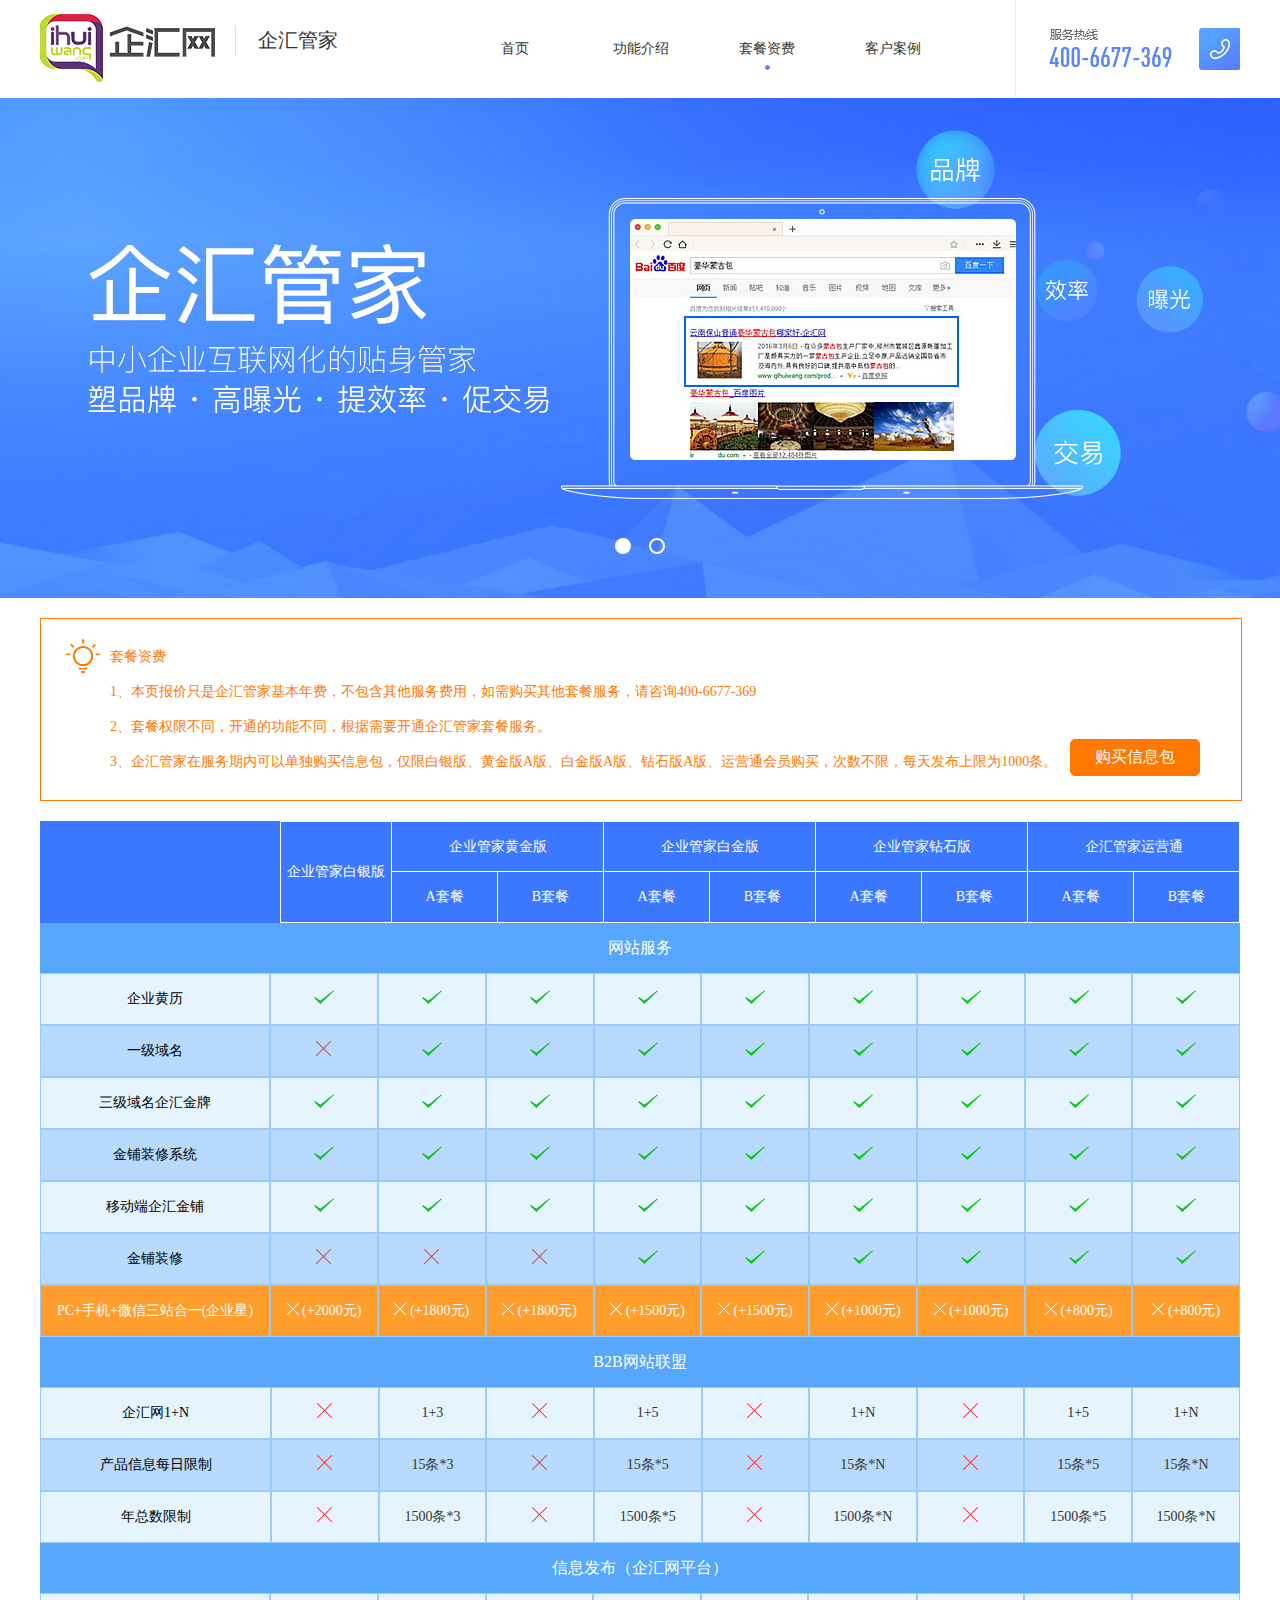
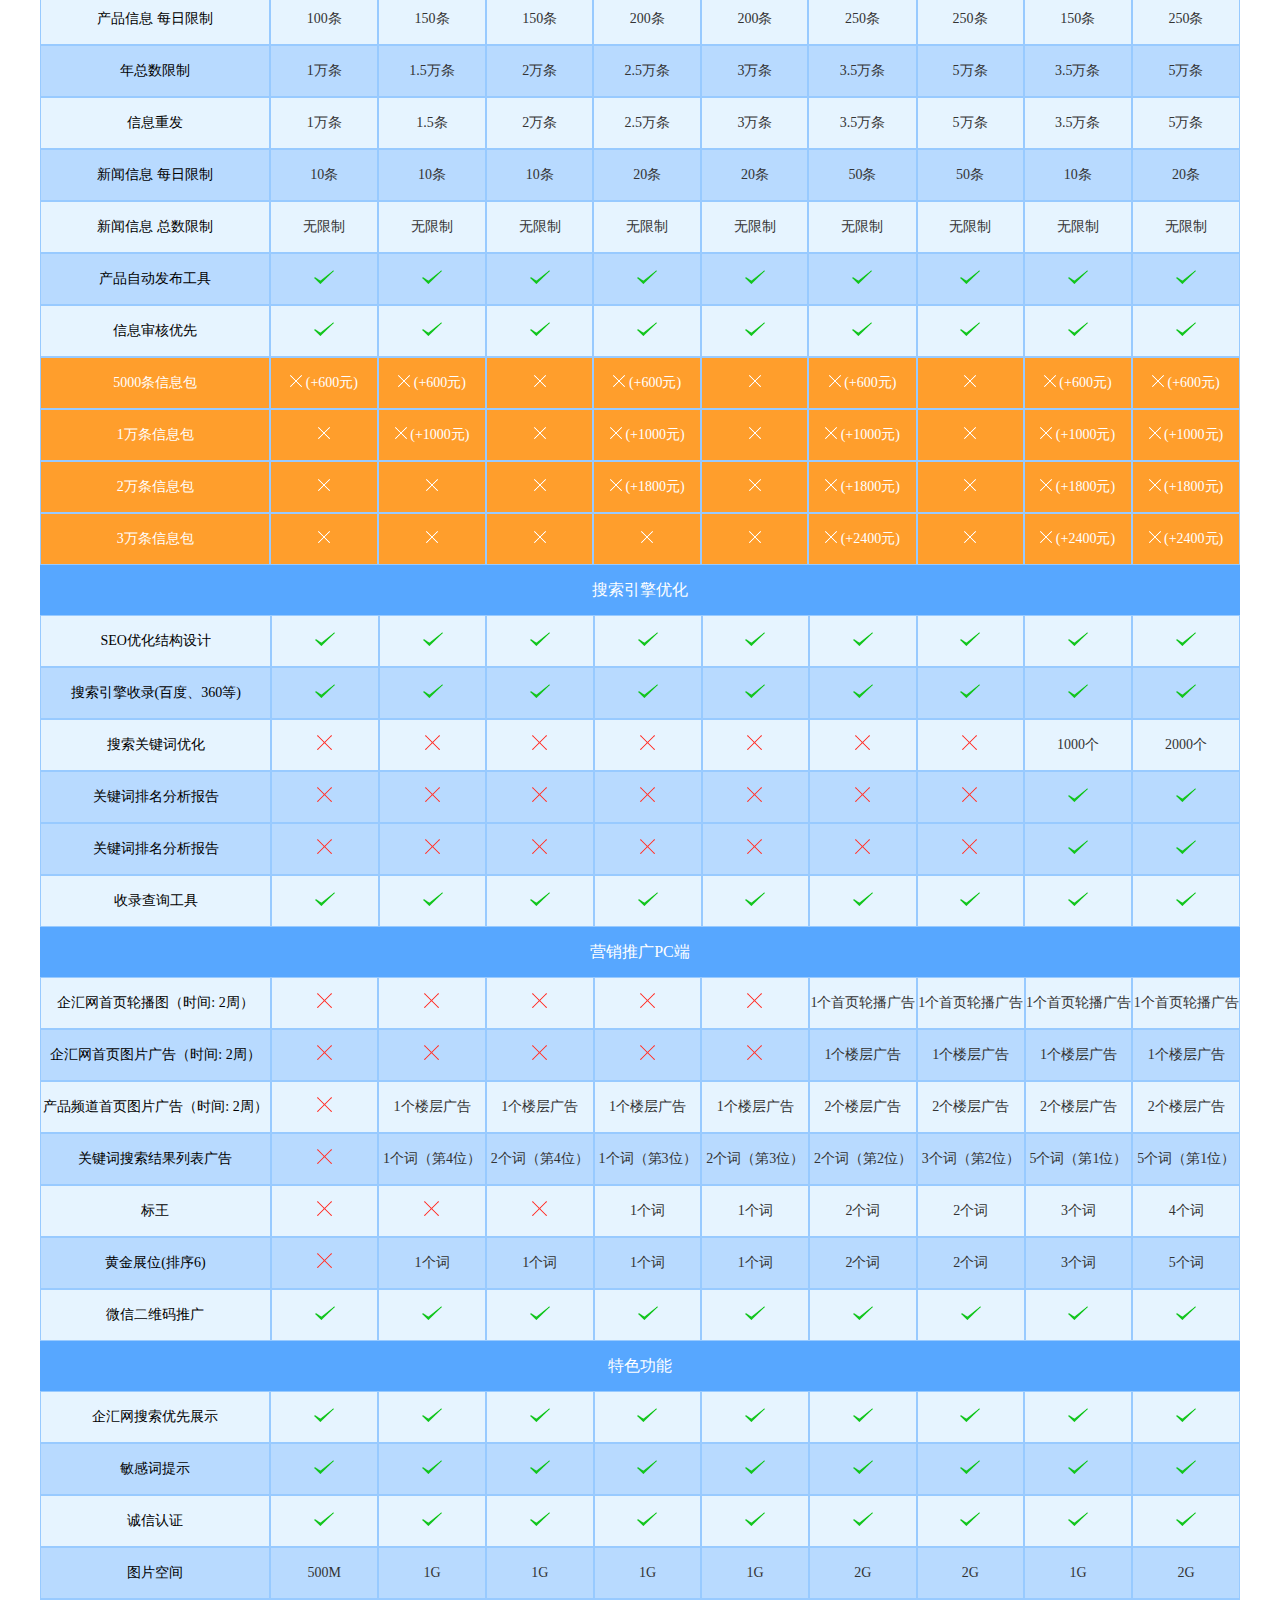
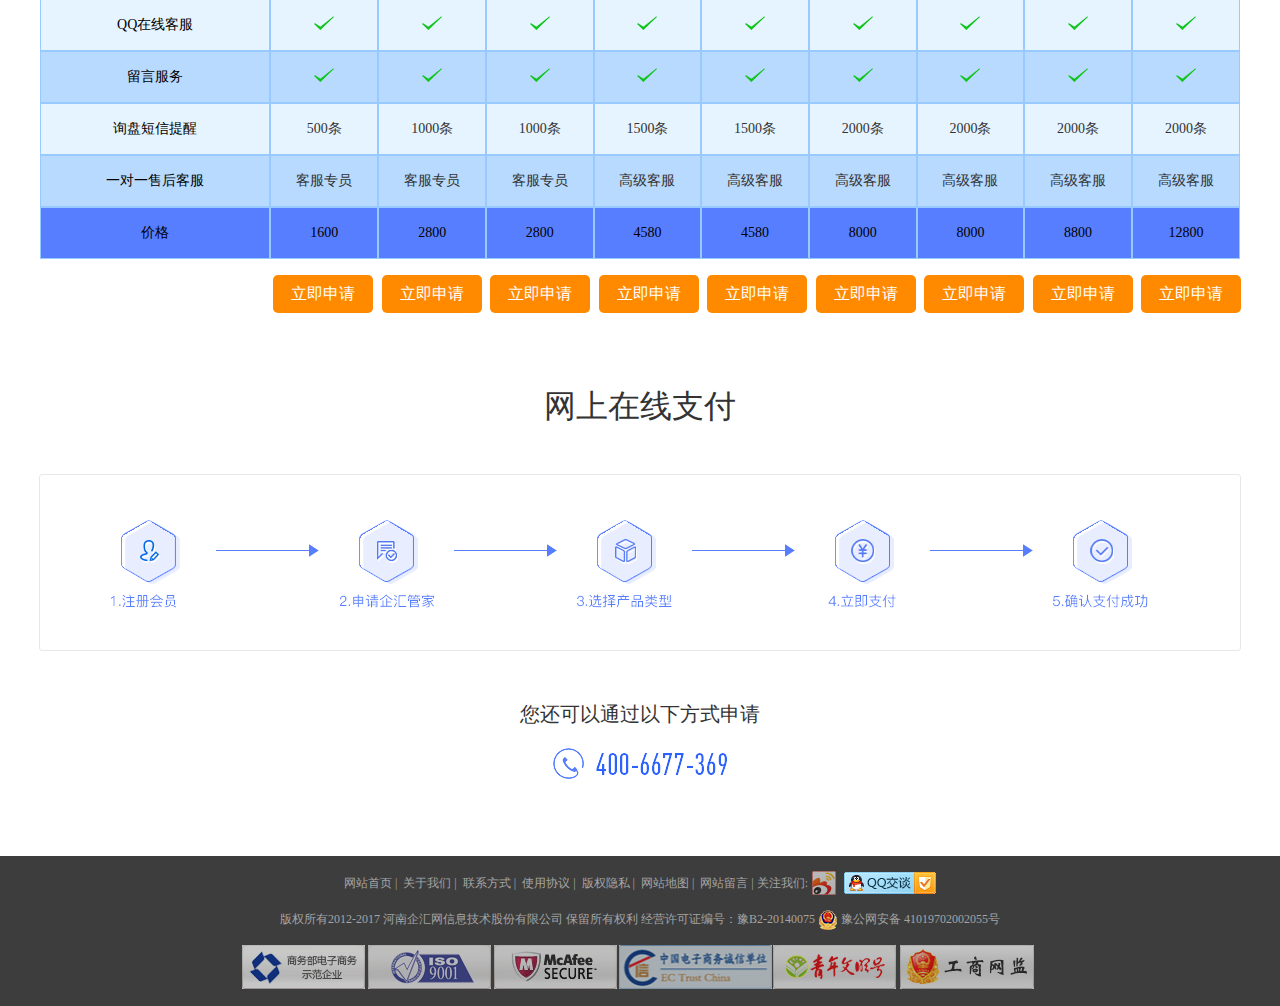
<file: index/qihuiguanjia_TCZF.html>
<!DOCTYPE html>
<html lang="en">

<head>
    <meta charset="UTF-8">
    <meta name="viewport" content="width=device-width, initial-scale=1.0">
    <meta http-equiv="X-UA-Compatible" content="ie=edge">
    <title>套餐资费</title>
    <link rel="stylesheet" href="css/gongyong.css">
    <link rel="stylesheet" href="css/qihuiguanjia_TCZF.css">
    <script src="js/jQuery/jquery-1.8.3.js"></script>
</head>

<body>
    <div class="headbox">
        <div class="header_m">
            <div class="logo_m">
                <a href="index.html" target="_blank" rel="noopener noreferrer"></a>
            </div>
            <div class="logfont-m">
                <a href="#">企汇管家</a>
            </div>
            <div class="nav_m">
                <a href="qihuiguanjia_index.html">首页</a>
                <a href="qihuiguanjia_GongNengJieShao.html">功能介绍</a>
                <a href="#" class="on">套餐资费</a>
                <a href="qihuiguanjia_KHAL.html">客户案例</a>
            </div>
            <div class="tel_m"></div>
        </div>
    </div>
    <!-- 轮播图 -->
    <div class="banner_m">
        <div class="bigpic">
            <ul>
                <li></li>
                <li></li>
            </ul>
        </div>
        <div class="mark">
            <ul>
                <li class="on"></li>
                <li class=""></li>
            </ul>
        </div>
    </div>


    <!-- 购买信息包 -->
    <div id="jhbug_box">
        <div class="jhbug">
            <img src="images/mh/dengpao.png" alt="" class="jhdeng">
            <div class="jhmoney">
                <h3>套餐资费</h3>
                <p>1、本页报价只是企汇管家基本年费，不包含其他服务费用，如需购买其他套餐服务，请咨询400-6677-369</p>
                <p>2、套餐权限不同，开通的功能不同，根据需要开通企汇管家套餐服务。</p>
                <p>3、企汇管家在服务期内可以单独购买信息包，仅限白银版、黄金版A版、白金版A版、钻石版A版、运营通会员购买，次数不限，每天发布上限为1000条。</p>
            </div>
            <a href=""> <button>购买信息包</button></a>
        </div>
    </div>


    <!-- 表格 -->
    <div class="jhdao">
        <div class="jhtable">
            <table cellspacing="0" border="0">
                <tr>
                    <td rowspan="2">企业管家白银版</td>
                    <td colspan="2" width="211">企业管家黄金版</td>
                    <td colspan="2" width="211">企业管家白金版</td>
                    <td colspan="2" width="211">企业管家钻石版</td>
                    <td colspan="2" width="211">企汇管家运营通</td>
                </tr>
                <tr>
                    <td width="105" height="50">A套餐</td>
                    <td width="105" height="50">B套餐</td>
                    <td width="105" height="50">A套餐</td>
                    <td width="105" height="50">B套餐</td>
                    <td width="105" height="50">A套餐</td>
                    <td width="105" height="50">B套餐</td>
                    <td width="105" height="50">A套餐</td>
                    <td width="105" height="50">B套餐</td>
                </tr>
            </table>
        </div>
    </div>
    <div class="xdweb">网站服务</div>
    <div class="jhqiye">
        <table cellspacing="0" border="0">
            <tr>
                <td width="240" height="50" align="center" bgcolor="#e6f4ff" valign="middle">企业黄历</td>
                <td class="jhtou">
                    <img src="images/mh/dui.png" alt="">
                </td>
                <td class="jhtou">
                    <img src="images/mh/dui.png" alt="">
                </td>
                <td class="jhtou">
                    <img src="images/mh/dui.png" alt="">
                </td>
                <td class="jhtou">
                    <img src="images/mh/dui.png" alt="">
                </td>
                <td class="jhtou">
                    <img src="images/mh/dui.png" alt="">
                </td>
                <td class="jhtou">
                    <img src="images/mh/dui.png" alt="">
                </td>
                <td class="jhtou">
                    <img src="images/mh/dui.png" alt="">
                </td>
                <td class="jhtou">
                    <img src="images/mh/dui.png" alt="">
                </td>
                <td class="jhtou">
                    <img src="images/mh/dui.png" alt="">
                </td>
            </tr>
            <tr>
                <td width="240" height="50" align="center" bgcolor="#b8daff" valign="middle">一级域名</td>
                <td class="jhshen">
                    <img src="images/mh/cuo.png" alt="">
                </td>
                <td class="jhshen">
                    <img src="images/mh/dui.png" alt="">
                </td>
                <td class="jhshen">
                    <img src="images/mh/dui.png" alt="">
                </td>
                <td class="jhshen">
                    <img src="images/mh/dui.png" alt="">
                </td>
                <td class="jhshen">
                    <img src="images/mh/dui.png" alt="">
                </td>
                <td class="jhshen">
                    <img src="images/mh/dui.png" alt="">
                </td>
                <td class="jhshen">
                    <img src="images/mh/dui.png" alt="">
                </td>
                <td class="jhshen">
                    <img src="images/mh/dui.png" alt="">
                </td>
                <td class="jhshen">
                    <img src="images/mh/dui.png" alt="">
                </td>
            </tr>
            <tr>
                <td width="240" height="50" align="center" bgcolor="#e6f4ff" valign="middle">三级域名企汇金牌</td>
                <td class="jhtou">
                    <img src="images/mh/dui.png" alt="">
                </td>
                <td class="jhtou">
                    <img src="images/mh/dui.png" alt="">
                </td>
                <td class="jhtou">
                    <img src="images/mh/dui.png" alt="">
                </td>
                <td class="jhtou">
                    <img src="images/mh/dui.png" alt="">
                </td>
                <td class="jhtou">
                    <img src="images/mh/dui.png" alt="">
                </td>
                <td class="jhtou">
                    <img src="images/mh/dui.png" alt="">
                </td>
                <td class="jhtou">
                    <img src="images/mh/dui.png" alt="">
                </td>
                <td class="jhtou">
                    <img src="images/mh/dui.png" alt="">
                </td>
                <td class="jhtou">
                    <img src="images/mh/dui.png" alt="">
                </td>
            </tr>
            <tr>
                <td width="240" height="50" align="center" bgcolor="#b8daff" valign="middle">金铺装修系统</td>
                <td class="jhshen">
                    <img src="images/mh/dui.png" alt="">
                </td>
                <td class="jhshen">
                    <img src="images/mh/dui.png" alt="">
                </td>
                <td class="jhshen">
                    <img src="images/mh/dui.png" alt="">
                </td>
                <td class="jhshen">
                    <img src="images/mh/dui.png" alt="">
                </td>
                <td class="jhshen">
                    <img src="images/mh/dui.png" alt="">
                </td>
                <td class="jhshen">
                    <img src="images/mh/dui.png" alt="">
                </td>
                <td class="jhshen">
                    <img src="images/mh/dui.png" alt="">
                </td>
                <td class="jhshen">
                    <img src="images/mh/dui.png" alt="">
                </td>
                <td class="jhshen">
                    <img src="images/mh/dui.png" alt="">
                </td>
            </tr>
            <tr>
                <td width="240" height="50" align="center" bgcolor="#e6f4ff" valign="middle">移动端企汇金铺</td>
                <td class="jhtou">
                    <img src="images/mh/dui.png" alt="">
                </td>
                <td class="jhtou">
                    <img src="images/mh/dui.png" alt="">
                </td>
                <td class="jhtou">
                    <img src="images/mh/dui.png" alt="">
                </td>
                <td class="jhtou">
                    <img src="images/mh/dui.png" alt="">
                </td>
                <td class="jhtou">
                    <img src="images/mh/dui.png" alt="">
                </td>
                <td class="jhtou">
                    <img src="images/mh/dui.png" alt="">
                </td>
                <td class="jhtou">
                    <img src="images/mh/dui.png" alt="">
                </td>
                <td class="jhtou">
                    <img src="images/mh/dui.png" alt="">
                </td>
                <td class="jhtou">
                    <img src="images/mh/dui.png" alt="">
                </td>
            </tr>
            <tr>
                <td width="240" height="50" align="center" bgcolor="#b8daff" valign="middle">金铺装修</td>
                <td class="jhshen">
                    <img src="images/mh/cuo.png" alt="">
                </td>
                <td class="jhshen">
                    <img src="images/mh/cuo.png" alt="">
                </td>
                <td class="jhshen">
                    <img src="images/mh/cuo.png" alt="">
                </td>
                <td class="jhshen">
                    <img src="images/mh/dui.png" alt="">
                </td>
                <td class="jhshen">
                    <img src="images/mh/dui.png" alt="">
                </td>
                <td class="jhshen">
                    <img src="images/mh/dui.png" alt="">
                </td>
                <td class="jhshen">
                    <img src="images/mh/dui.png" alt="">
                </td>
                <td class="jhshen">
                    <img src="images/mh/dui.png" alt="">
                </td>
                <td class="jhshen">
                    <img src="images/mh/dui.png" alt="">
                </td>
            </tr>
            <tr>
                <td class="jhwhite" width="240" height="50" align="center" bgcolor="#ff9e2c" valign="middle">
                    PC+手机+微信三站合一(企业星)</td>
                <td class="jhhuang">
                    <img src="images/mh/cuo1.png" alt="">
                    <span>(+2000元)</span>
                </td>
                <td class="jhhuang">
                    <img src="images/mh/cuo1.png" alt="">
                    <span>(+1800元)</span>
                </td>
                <td class="jhhuang">
                    <img src="images/mh/cuo1.png" alt="">
                    <span>(+1800元)</span>
                </td>
                <td class="jhhuang">
                    <img src="images/mh/cuo1.png" alt="">
                    <span>(+1500元)</span>
                </td>
                <td class="jhhuang">
                    <img src="images/mh/cuo1.png" alt="">
                    <span>(+1500元)</span>
                </td>
                <td class="jhhuang">
                    <img src="images/mh/cuo1.png" alt="">
                    <span>(+1000元)</span>
                </td>
                <td class="jhhuang">
                    <img src="images/mh/cuo1.png" alt="">
                    <span>(+1000元)</span>
                </td>
                <td class="jhhuang">
                    <img src="images/mh/cuo1.png" alt="">
                    <span>(+800元)</span>
                </td>
                <td class="jhhuang">
                    <img src="images/mh/cuo1.png" alt="">
                    <span>(+800元)</span>
                </td>
            </tr>
        </table>
        <div class="xdweb">B2B网站联盟</div>
        <table cellspacing="0" border="0">
            <tr>
                <td width="240" height="50" align="center" bgcolor="#e6f4ff" valign="middle">企汇网1+N</td>
                <td class="jhtou">
                    <img src="images/mh/cuo.png" alt="">
                </td>
                <td class="jhtou">
                    <!-- <img src="images/mh/dui.png" alt=""> -->
                    <span>1+3</span>
                </td>
                <td class="jhtou">
                    <img src="images/mh/cuo.png" alt="">
                </td>
                <td class="jhtou">
                    <!-- <img src="images/mh/dui.png" alt=""> -->
                    <span>1+5</span>
                </td>
                <td class="jhtou">
                    <img src="images/mh/cuo.png" alt="">
                </td>
                <td class="jhtou">
                    <!-- <img src="images/mh/dui.png" alt=""> -->
                    <span>1+N</span>
                </td>
                <td class="jhtou">
                    <img src="images/mh/cuo.png" alt="">
                </td>
                <td class="jhtou">
                    <!-- <img src="images/mh/dui.png" alt=""> -->
                    <span>1+5</span>
                </td>
                <td class="jhtou">
                    <!-- <img src="images/mh/dui.png" alt=""> -->
                    <span>1+N</span>
                </td>
            </tr>
            <tr>
                <td width="240" height="50" align="center" bgcolor="#b8daff" valign="middle">产品信息每日限制</td>
                <td class="jhshen">
                    <img src="images/mh/cuo.png" alt="">
                </td>
                <td class="jhshen">
                    <!-- <img src="images/mh/dui.png" alt=""> -->
                    <span>15条*3</span>
                </td>
                <td class="jhshen">
                    <img src="images/mh/cuo.png" alt="">
                </td>
                <td class="jhshen">
                    <!-- <img src="images/mh/dui.png" alt=""> -->
                    <span>15条*5</span>
                </td>
                <td class="jhshen">
                    <img src="images/mh/cuo.png" alt="">
                </td>
                <td class="jhshen">
                    <!-- <img src="images/mh/dui.png" alt=""> -->
                    <span>15条*N</span>
                </td>
                <td class="jhshen">
                    <img src="images/mh/cuo.png" alt="">
                </td>
                <td class="jhshen">
                    <!-- <img src="images/mh/dui.png" alt=""> -->
                    <span>15条*5</span>
                </td>
                <td class="jhshen">
                    <!-- <img src="images/mh/dui.png" alt=""> -->
                    <span>15条*N</span>
                </td>
            </tr>
            <tr>
                <td width="240" height="50" align="center" bgcolor="#e6f4ff" valign="middle">年总数限制</td>
                <td class="jhtou">
                    <img src="images/mh/cuo.png" alt="">
                </td>
                <td class="jhtou">
                    <!-- <img src="images/mh/dui.png" alt=""> -->
                    <span>1500条*3</span>
                </td>
                <td class="jhtou">
                    <img src="images/mh/cuo.png" alt="">
                </td>
                <td class="jhtou">
                    <!-- <img src="images/mh/dui.png" alt=""> -->
                    <span>1500条*5</span>
                </td>
                <td class="jhtou">
                    <img src="images/mh/cuo.png" alt="">
                </td>
                <td class="jhtou">
                    <!-- <img src="images/mh/dui.png" alt=""> -->
                    <span>1500条*N</span>
                </td>
                <td class="jhtou">
                    <img src="images/mh/cuo.png" alt="">
                </td>
                <td class="jhtou">
                    <!-- <img src="images/mh/dui.png" alt=""> -->
                    <span>1500条*5</span>
                </td>
                <td class="jhtou">
                    <!-- <img src="images/mh/dui.png" alt=""> -->
                    <span>1500条*N</span>
                </td>
            </tr>
        </table>
        <div class="xdweb">信息发布（企汇网平台）</div>
        <table cellspacing="0" border="0">
            <tr>
                <td width="240" height="50" align="center" bgcolor="#e6f4ff" valign="middle">产品信息 每日限制</td>
                <td class="jhtou">
                    <!-- <img src="images/mh/cuo.png" alt=""> -->
                    <span>100条</span>
                </td>
                <td class="jhtou">
                    <!-- <img src="images/mh/dui.png" alt=""> -->
                    <span>150条</span>
                </td>
                <td class="jhtou">
                    <!-- <img src="images/mh/cuo.png" alt=""> -->
                    <span>150条</span>
                </td>
                <td class="jhtou">
                    <!-- <img src="images/mh/dui.png" alt=""> -->
                    <span>200条</span>
                </td>
                <td class="jhtou">
                    <!-- <img src="images/mh/cuo.png" alt=""> -->
                    <span>200条</span>
                </td>
                <td class="jhtou">
                    <!-- <img src="images/mh/dui.png" alt=""> -->
                    <span>250条</span>
                </td>
                <td class="jhtou">
                    <!-- <img src="images/mh/cuo.png" alt=""> -->
                    <span>250条</span>
                </td>
                <td class="jhtou">
                    <!-- <img src="images/mh/dui.png" alt=""> -->
                    <span>150条</span>
                </td>
                <td class="jhtou">
                    <!-- <img src="images/mh/dui.png" alt=""> -->
                    <span>250条</span>
                </td>
            </tr>
            <tr>
                <td width="240" height="50" align="center" bgcolor="#b8daff" valign="middle">年总数限制</td>
                <td class="jhshen">
                    <!-- <img src="images/mh/cuo.png" alt=""> -->
                    <span>1万条</span>
                </td>
                <td class="jhshen">
                    <!-- <img src="images/mh/dui.png" alt=""> -->
                    <span>1.5万条</span>
                </td>
                <td class="jhshen">
                    <!-- <img src="images/mh/cuo.png" alt=""> -->
                    <span>2万条</span>
                </td>
                <td class="jhshen">
                    <!-- <img src="images/mh/dui.png" alt=""> -->
                    <span>2.5万条</span>
                </td>
                <td class="jhshen">
                    <!-- <img src="images/mh/cuo.png" alt=""> -->
                    <span>3万条</span>
                </td>
                <td class="jhshen">
                    <!-- <img src="images/mh/dui.png" alt=""> -->
                    <span>3.5万条</span>
                </td>
                <td class="jhshen">
                    <!-- <img src="images/mh/cuo.png" alt=""> -->
                    <span>5万条</span>
                </td>
                <td class="jhshen">
                    <!-- <img src="images/mh/dui.png" alt=""> -->
                    <span>3.5万条</span>
                </td>
                <td class="jhshen">
                    <!-- <img src="images/mh/dui.png" alt=""> -->
                    <span>5万条</span>
                </td>
            </tr>
            <tr>
                <td width="240" height="50" align="center" bgcolor="#e6f4ff" valign="middle">信息重发</td>
                <td class="jhtou">
                    <!-- <img src="images/mh/cuo.png" alt=""> -->
                    <span>1万条</span>
                </td>
                <td class="jhtou">
                    <!-- <img src="images/mh/dui.png" alt=""> -->
                    <span>1.5条</span>
                </td>
                <td class="jhtou">
                    <!-- <img src="images/mh/cuo.png" alt=""> -->
                    <span>2万条</span>
                </td>
                <td class="jhtou">
                    <!-- <img src="images/mh/dui.png" alt=""> -->
                    <span>2.5万条</span>
                </td>
                <td class="jhtou">
                    <!-- <img src="images/mh/cuo.png" alt=""> -->
                    <span>3万条</span>
                </td>
                <td class="jhtou">
                    <!-- <img src="images/mh/dui.png" alt=""> -->
                    <span>3.5万条</span>
                </td>
                <td class="jhtou">
                    <!-- <img src="images/mh/cuo.png" alt=""> -->
                    <span>5万条</span>
                </td>
                <td class="jhtou">
                    <!-- <img src="images/mh/dui.png" alt=""> -->
                    <span>3.5万条</span>
                </td>
                <td class="jhtou">
                    <!-- <img src="images/mh/dui.png" alt=""> -->
                    <span>5万条</span>
                </td>
            </tr>
            <tr>
                <td width="240" height="50" align="center" bgcolor="#b8daff" valign="middle">新闻信息 每日限制</td>
                <td class="jhshen">
                    <!-- <img src="images/mh/cuo.png" alt=""> -->
                    <span>10条</span>
                </td>
                <td class="jhshen">
                    <!-- <img src="images/mh/dui.png" alt=""> -->
                    <span>10条</span>
                </td>
                <td class="jhshen">
                    <!-- <img src="images/mh/cuo.png" alt=""> -->
                    <span>10条</span>
                </td>
                <td class="jhshen">
                    <!-- <img src="images/mh/dui.png" alt=""> -->
                    <span>20条</span>
                </td>
                <td class="jhshen">
                    <!-- <img src="images/mh/cuo.png" alt=""> -->
                    <span>20条</span>
                </td>
                <td class="jhshen">
                    <!-- <img src="images/mh/dui.png" alt=""> -->
                    <span>50条</span>
                </td>
                <td class="jhshen">
                    <!-- <img src="images/mh/cuo.png" alt=""> -->
                    <span>50条</span>
                </td>
                <td class="jhshen">
                    <!-- <img src="images/mh/dui.png" alt=""> -->
                    <span>10条</span>
                </td>
                <td class="jhshen">
                    <!-- <img src="images/mh/dui.png" alt=""> -->
                    <span>20条</span>
                </td>
            </tr>
            <td width="240" height="50" align="center" bgcolor="#e6f4ff" valign="middle">新闻信息 总数限制</td>
            <td class="jhtou">
                <!-- <img src="images/mh/cuo.png" alt=""> -->
                <span>无限制</span>
            </td>
            <td class="jhtou">
                <!-- <img src="images/mh/dui.png" alt=""> -->
                <span>无限制</span>
            </td>
            <td class="jhtou">
                <!-- <img src="images/mh/cuo.png" alt=""> -->
                <span>无限制</span>
            </td>
            <td class="jhtou">
                <!-- <img src="images/mh/dui.png" alt=""> -->
                <span>无限制</span>
            </td>
            <td class="jhtou">
                <!-- <img src="images/mh/cuo.png" alt=""> -->
                <span>无限制</span>
            </td>
            <td class="jhtou">
                <!-- <img src="images/mh/dui.png" alt=""> -->
                <span>无限制</span>
            </td>
            <td class="jhtou">
                <!-- <img src="images/mh/cuo.png" alt=""> -->
                <span>无限制</span>
            </td>
            <td class="jhtou">
                <!-- <img src="images/mh/dui.png" alt=""> -->
                <span>无限制</span>
            </td>
            <td class="jhtou">
                <!-- <img src="images/mh/dui.png" alt=""> -->
                <span>无限制</span>
            </td>
            </tr>
            <tr>
                <td width="240" height="50" align="center" bgcolor="#b8daff" valign="middle">产品自动发布工具</td>
                <td class="jhshen">
                    <img src="images/mh/dui.png" alt="">
                </td>
                <td class="jhshen">
                    <img src="images/mh/dui.png" alt="">
                </td>
                <td class="jhshen">
                    <img src="images/mh/dui.png" alt="">
                </td>
                <td class="jhshen">
                    <img src="images/mh/dui.png" alt="">
                </td>
                <td class="jhshen">
                    <img src="images/mh/dui.png" alt="">
                </td>
                <td class="jhshen">
                    <img src="images/mh/dui.png" alt="">
                </td>
                <td class="jhshen">
                    <img src="images/mh/dui.png" alt="">
                </td>
                <td class="jhshen">
                    <img src="images/mh/dui.png" alt="">
                </td>
                <td class="jhshen">
                    <img src="images/mh/dui.png" alt="">
                </td>
            </tr>
            <tr>
                <td width="240" height="50" align="center" bgcolor="#e6f4ff" valign="middle">信息审核优先</td>
                <td class="jhtou">
                    <img src="images/mh/dui.png" alt="">
                </td>
                <td class="jhtou">
                    <img src="images/mh/dui.png" alt="">
                </td>
                <td class="jhtou">
                    <img src="images/mh/dui.png" alt="">
                </td>
                <td class="jhtou">
                    <img src="images/mh/dui.png" alt="">
                </td>
                <td class="jhtou">
                    <img src="images/mh/dui.png" alt="">
                </td>
                <td class="jhtou">
                    <img src="images/mh/dui.png" alt="">
                </td>
                <td class="jhtou">
                    <img src="images/mh/dui.png" alt="">
                </td>
                <td class="jhtou">
                    <img src="images/mh/dui.png" alt="">
                </td>
                <td class="jhtou">
                    <img src="images/mh/dui.png" alt="">
                </td>
            </tr>
            <tr>
                <td class="jhwhite" width="240" height="50" align="center" bgcolor="#ff9e2c" valign="middle">5000条信息包
                </td>
                <td class="jhhuang">
                    <img src="images/mh/cuo1.png" alt="">
                    <span>(+600元)</span>
                </td>
                <td class="jhhuang">
                    <img src="images/mh/cuo1.png" alt="">
                    <span>(+600元)</span>
                </td>
                <td class="jhhuang">
                    <img src="images/mh/cuo1.png" alt="">
                    <!-- <span>(+1800元)</span> -->
                </td>
                <td class="jhhuang">
                    <img src="images/mh/cuo1.png" alt="">
                    <span>(+600元)</span>
                </td>
                <td class="jhhuang">
                    <img src="images/mh/cuo1.png" alt="">
                    <!-- <span>(+1500元)</span> -->
                </td>
                <td class="jhhuang">
                    <img src="images/mh/cuo1.png" alt="">
                    <span>(+600元)</span>
                </td>
                <td class="jhhuang">
                    <img src="images/mh/cuo1.png" alt="">
                    <!-- <span>(+1000元)</span> -->
                </td>
                <td class="jhhuang">
                    <img src="images/mh/cuo1.png" alt="">
                    <span>(+600元)</span>
                </td>
                <td class="jhhuang">
                    <img src="images/mh/cuo1.png" alt="">
                    <span>(+600元)</span>
                </td>
            </tr>
            <tr>
                <td class="jhwhite" width="240" height="50" align="center" bgcolor="#ff9e2c" valign="middle">1万条信息包</td>
                <td class="jhhuang">
                    <img src="images/mh/cuo1.png" alt="">
                    <!-- <span>(+2000元)</span> -->
                </td>
                <td class="jhhuang">
                    <img src="images/mh/cuo1.png" alt="">
                    <span>(+1000元)</span>
                </td>
                <td class="jhhuang">
                    <img src="images/mh/cuo1.png" alt="">
                    <!-- <span>(+1800元)</span> -->
                </td>
                <td class="jhhuang">
                    <img src="images/mh/cuo1.png" alt="">
                    <span>(+1000元)</span>
                </td>
                <td class="jhhuang">
                    <img src="images/mh/cuo1.png" alt="">
                    <!-- <span>(+1500元)</span> -->
                </td>
                <td class="jhhuang">
                    <img src="images/mh/cuo1.png" alt="">
                    <span>(+1000元)</span>
                </td>
                <td class="jhhuang">
                    <img src="images/mh/cuo1.png" alt="">
                    <!-- <span>(+1000元)</span> -->
                </td>
                <td class="jhhuang">
                    <img src="images/mh/cuo1.png" alt="">
                    <span>(+1000元)</span>
                </td>
                <td class="jhhuang">
                    <img src="images/mh/cuo1.png" alt="">
                    <span>(+1000元)</span>
                </td>
            </tr>
            <tr>
                <td class="jhwhite" width="240" height="50" align="center" bgcolor="#ff9e2c" valign="middle">2万条信息包</td>
                <td class="jhhuang">
                    <img src="images/mh/cuo1.png" alt="">
                    <!-- <span>(+2000元)</span> -->
                </td>
                <td class="jhhuang">
                    <img src="images/mh/cuo1.png" alt="">
                    <!-- <span>(+1800元)</span> -->
                </td>
                <td class="jhhuang">
                    <img src="images/mh/cuo1.png" alt="">
                    <!-- <span>(+1800元)</span> -->
                </td>
                <td class="jhhuang">
                    <img src="images/mh/cuo1.png" alt="">
                    <span>(+1800元)</span>
                </td>
                <td class="jhhuang">
                    <img src="images/mh/cuo1.png" alt="">
                    <!-- <span>(+1500元)</span> -->
                </td>
                <td class="jhhuang">
                    <img src="images/mh/cuo1.png" alt="">
                    <span>(+1800元)</span>
                </td>
                <td class="jhhuang">
                    <img src="images/mh/cuo1.png" alt="">
                    <!-- <span>(+1000元)</span> -->
                </td>
                <td class="jhhuang">
                    <img src="images/mh/cuo1.png" alt="">
                    <span>(+1800元)</span>
                </td>
                <td class="jhhuang">
                    <img src="images/mh/cuo1.png" alt="">
                    <span>(+1800元)</span>
                </td>
            </tr>
            <tr>
                <td class="jhwhite" width="240" height="50" align="center" bgcolor="#ff9e2c" valign="middle">3万条信息包</td>
                <td class="jhhuang">
                    <img src="images/mh/cuo1.png" alt="">
                    <!-- <span>(+2000元)</span> -->
                </td>
                <td class="jhhuang">
                    <img src="images/mh/cuo1.png" alt="">
                    <!-- <span>(+1800元)</span> -->
                </td>
                <td class="jhhuang">
                    <img src="images/mh/cuo1.png" alt="">
                    <!-- <span>(+1800元)</span> -->
                </td>
                <td class="jhhuang">
                    <img src="images/mh/cuo1.png" alt="">
                    <!-- <span>(+1500元)</span> -->
                </td>
                <td class="jhhuang">
                    <img src="images/mh/cuo1.png" alt="">
                    <!-- <span>(+1500元)</span> -->
                </td>
                <td class="jhhuang">
                    <img src="images/mh/cuo1.png" alt="">
                    <span>(+2400元)</span>
                </td>
                <td class="jhhuang">
                    <img src="images/mh/cuo1.png" alt="">
                    <!-- <span>(+1000元)</span> -->
                </td>
                <td class="jhhuang">
                    <img src="images/mh/cuo1.png" alt="">
                    <span>(+2400元)</span>
                </td>
                <td class="jhhuang">
                    <img src="images/mh/cuo1.png" alt="">
                    <span>(+2400元)</span>
                </td>
            </tr>
        </table>
        <div class="xdweb">搜索引擎优化</div>
        <table cellspacing="0" border="0">
            <tr>
                <td width="240" height="50" align="center" bgcolor="#e6f4ff" valign="middle">SEO优化结构设计</td>
                <td class="jhtou">
                    <img src="images/mh/dui.png" alt="">
                </td>
                <td class="jhtou">
                    <img src="images/mh/dui.png" alt="">
                </td>
                <td class="jhtou">
                    <img src="images/mh/dui.png" alt="">
                </td>
                <td class="jhtou">
                    <img src="images/mh/dui.png" alt="">
                </td>
                <td class="jhtou">
                    <img src="images/mh/dui.png" alt="">
                </td>
                <td class="jhtou">
                    <img src="images/mh/dui.png" alt="">
                </td>
                <td class="jhtou">
                    <img src="images/mh/dui.png" alt="">
                </td>
                <td class="jhtou">
                    <img src="images/mh/dui.png" alt="">
                </td>
                <td class="jhtou">
                    <img src="images/mh/dui.png" alt="">
                </td>
            </tr>
            <tr>
                <td width="240" height="50" align="center" bgcolor="#b8daff" valign="middle">搜索引擎收录(百度、360等)</td>
                <td class="jhshen">
                    <img src="images/mh/dui.png" alt="">
                </td>
                <td class="jhshen">
                    <img src="images/mh/dui.png" alt="">
                </td>
                <td class="jhshen">
                    <img src="images/mh/dui.png" alt="">
                </td>
                <td class="jhshen">
                    <img src="images/mh/dui.png" alt="">
                </td>
                <td class="jhshen">
                    <img src="images/mh/dui.png" alt="">
                </td>
                <td class="jhshen">
                    <img src="images/mh/dui.png" alt="">
                </td>
                <td class="jhshen">
                    <img src="images/mh/dui.png" alt="">
                </td>
                <td class="jhshen">
                    <img src="images/mh/dui.png" alt="">
                </td>
                <td class="jhshen">
                    <img src="images/mh/dui.png" alt="">
                </td>
            </tr>
            <tr>
                <td width="240" height="50" align="center" bgcolor="#e6f4ff" valign="middle">搜索关键词优化</td>
                <td class="jhtou">
                    <img src="images/mh/cuo.png" alt="">
                </td>
                <td class="jhtou">
                    <img src="images/mh/cuo.png" alt="">
                </td>
                <td class="jhtou">
                    <img src="images/mh/cuo.png" alt="">
                </td>
                <td class="jhtou">
                    <img src="images/mh/cuo.png" alt="">
                </td>
                <td class="jhtou">
                    <img src="images/mh/cuo.png" alt="">
                </td>
                <td class="jhtou">
                    <img src="images/mh/cuo.png" alt="">
                </td>
                <td class="jhtou">
                    <img src="images/mh/cuo.png" alt="">
                </td>
                <td class="jhtou">
                    <!-- <img src="images/mh/dui.png" alt=""> -->
                    <span>1000个</span>
                </td>
                <td class="jhtou">
                    <!-- <img src="images/mh/dui.png" alt=""> -->
                    <span>2000个</span>
                </td>
            </tr>
            <tr>
                <td width="240" height="50" align="center" bgcolor="#b8daff" valign="middle">关键词排名分析报告</td>
                <td class="jhshen">
                    <img src="images/mh/cuo.png" alt="">
                </td>
                <td class="jhshen">
                    <img src="images/mh/cuo.png" alt="">
                </td>
                <td class="jhshen">
                    <img src="images/mh/cuo.png" alt="">
                </td>
                <td class="jhshen">
                    <img src="images/mh/cuo.png" alt="">
                </td>
                <td class="jhshen">
                    <img src="images/mh/cuo.png" alt="">
                </td>
                <td class="jhshen">
                    <img src="images/mh/cuo.png" alt="">
                </td>
                <td class="jhshen">
                    <img src="images/mh/cuo.png" alt="">
                </td>
                <td class="jhshen">
                    <img src="images/mh/dui.png" alt="">
                </td>
                <td class="jhshen">
                    <img src="images/mh/dui.png" alt="">
                </td>
            </tr>
            <tr>
                <td width="240" height="50" align="center" bgcolor="#b8daff" valign="middle">关键词排名分析报告</td>
                <td class="jhshen">
                    <img src="images/mh/cuo.png" alt="">
                </td>
                <td class="jhshen">
                    <img src="images/mh/cuo.png" alt="">
                </td>
                <td class="jhshen">
                    <img src="images/mh/cuo.png" alt="">
                </td>
                <td class="jhshen">
                    <img src="images/mh/cuo.png" alt="">
                </td>
                <td class="jhshen">
                    <img src="images/mh/cuo.png" alt="">
                </td>
                <td class="jhshen">
                    <img src="images/mh/cuo.png" alt="">
                </td>
                <td class="jhshen">
                    <img src="images/mh/cuo.png" alt="">
                </td>
                <td class="jhshen">
                    <img src="images/mh/dui.png" alt="">
                </td>
                <td class="jhshen">
                    <img src="images/mh/dui.png" alt="">
                </td>
            </tr>
            <tr>
                <td width="240" height="50" align="center" bgcolor="#e6f4ff" valign="middle">收录查询工具</td>
                <td class="jhtou">
                    <img src="images/mh/dui.png" alt="">
                </td>
                <td class="jhtou">
                    <img src="images/mh/dui.png" alt="">
                </td>
                <td class="jhtou">
                    <img src="images/mh/dui.png" alt="">
                </td>
                <td class="jhtou">
                    <img src="images/mh/dui.png" alt="">
                </td>
                <td class="jhtou">
                    <img src="images/mh/dui.png" alt="">
                </td>
                <td class="jhtou">
                    <img src="images/mh/dui.png" alt="">
                </td>
                <td class="jhtou">
                    <img src="images/mh/dui.png" alt="">
                </td>
                <td class="jhtou">
                    <img src="images/mh/dui.png" alt="">
                </td>
                <td class="jhtou">
                    <img src="images/mh/dui.png" alt="">
                </td>
            </tr>
        </table>
        <div class="xdweb">营销推广PC端</div>
        <table cellspacing="0" border="0">
            <tr>
                <td width="240" height="50" align="center" bgcolor="#e6f4ff" valign="middle">企汇网首页轮播图（时间: 2周）</td>
                <td class="jhtou">
                    <img src="images/mh/cuo.png" alt="">
                    <!-- <span>无限制</span> -->
                </td>
                <td class="jhtou">
                    <img src="images/mh/cuo.png" alt="">
                    <!-- <span>无限制</span> -->
                </td>
                <td class="jhtou">
                    <img src="images/mh/cuo.png" alt="">
                    <!-- <span>无限制</span> -->
                </td>
                <td class="jhtou">
                    <img src="images/mh/cuo.png" alt="">
                    <!-- <span>无限制</span> -->
                </td>
                <td class="jhtou">
                    <img src="images/mh/cuo.png" alt="">
                    <!-- <span>无限制</span> -->
                </td>
                <td class="jhtou">
                    <!-- <img src="images/mh/dui.png" alt=""> -->
                    <span>1个首页轮播广告</span>
                </td>
                <td class="jhtou">
                    <!-- <img src="images/mh/cuo.png" alt=""> -->
                    <span>1个首页轮播广告</span>
                </td>
                <td class="jhtou">
                    <!-- <img src="images/mh/dui.png" alt=""> -->
                    <span>1个首页轮播广告</span>
                </td>
                <td class="jhtou">
                    <!-- <img src="images/mh/dui.png" alt=""> -->
                    <span>1个首页轮播广告</span>
                </td>
            </tr>
            <tr>
                <td width="240" height="50" align="center" bgcolor="#b8daff" valign="middle">企汇网首页图片广告（时间: 2周）</td>
                <td class="jhshen">
                    <img src="images/mh/cuo.png" alt="">
                </td>
                <td class="jhshen">
                    <img src="images/mh/cuo.png" alt="">
                </td>
                <td class="jhshen">
                    <img src="images/mh/cuo.png" alt="">
                </td>
                <td class="jhshen">
                    <img src="images/mh/cuo.png" alt="">
                </td>
                <td class="jhshen">
                    <img src="images/mh/cuo.png" alt="">
                </td>
                <td class="jhshen">
                    <!-- <img src="images/mh/dui.png" alt=""> -->
                    <span>1个楼层广告</span>
                </td>
                <td class="jhshen">
                    <!-- <img src="images/mh/dui.png" alt=""> -->
                    <span>1个楼层广告</span>
                </td>
                <td class="jhshen">
                    <!-- <img src="images/mh/dui.png" alt=""> -->
                    <span>1个楼层广告</span>
                </td>
                <td class="jhshen">
                    <!-- <img src="images/mh/dui.png" alt=""> -->
                    <span>1个楼层广告</span>
                </td>
            </tr>
            </tr>
            <td width="240" height="50" align="center" bgcolor="#e6f4ff" valign="middle">产品频道首页图片广告（时间: 2周）</td>
            <td class="jhtou">
                <img src="images/mh/cuo.png" alt="">
                <!-- <span>无限制</span> -->
            </td>
            <td class="jhtou">
                <!-- <img src="images/mh/dui.png" alt=""> -->
                <span>1个楼层广告</span>
            </td>
            <td class="jhtou">
                <!-- <img src="images/mh/cuo.png" alt=""> -->
                <span>1个楼层广告</span>
            </td>
            <td class="jhtou">
                <!-- <img src="images/mh/dui.png" alt=""> -->
                <span>1个楼层广告</span>
            </td>
            <td class="jhtou">
                <!-- <img src="images/mh/cuo.png" alt=""> -->
                <span>1个楼层广告</span>
            </td>
            <td class="jhtou">
                <!-- <img src="images/mh/dui.png" alt=""> -->
                <span>2个楼层广告</span>
            </td>
            <td class="jhtou">
                <!-- <img src="images/mh/cuo.png" alt=""> -->
                <span>2个楼层广告</span>
            </td>
            <td class="jhtou">
                <!-- <img src="images/mh/dui.png" alt=""> -->
                <span>2个楼层广告</span>
            </td>
            <td class="jhtou">
                <!-- <img src="images/mh/dui.png" alt=""> -->
                <span>2个楼层广告</span>
            </td>
            </tr>
            <tr>
                <td width="240" height="50" align="center" bgcolor="#b8daff" valign="middle">关键词搜索结果列表广告</td>
                <td class="jhshen">
                    <img src="images/mh/cuo.png" alt="">
                </td>
                <td class="jhshen">
                    <!-- <img src="images/mh/dui.png" alt=""> -->
                    <span>1个词（第4位）</span>
                </td>
                <td class="jhshen">
                    <!-- <img src="images/mh/dui.png" alt=""> -->
                    <span>2个词（第4位）</span>
                </td>
                <td class="jhshen">
                    <!-- <img src="images/mh/dui.png" alt=""> -->
                    <span>1个词（第3位）</span>
                </td>
                <td class="jhshen">
                    <!-- <img src="images/mh/dui.png" alt=""> -->
                    <span>2个词（第3位）</span>
                </td>
                <td class="jhshen">
                    <!-- <img src="images/mh/dui.png" alt=""> -->
                    <span>2个词（第2位）</span>
                </td>
                <td class="jhshen">
                    <!-- <img src="images/mh/dui.png" alt=""> -->
                    <span>3个词（第2位）</span>
                </td>
                <td class="jhshen">
                    <!-- <img src="images/mh/dui.png" alt=""> -->
                    <span>5个词（第1位）</span>
                </td>
                <td class="jhshen">
                    <!-- <img src="images/mh/dui.png" alt=""> -->
                    <span>5个词（第1位）</span>
                </td>
            </tr>
            </tr>
            <td width="240" height="50" align="center" bgcolor="#e6f4ff" valign="middle">标王</td>
            <td class="jhtou">
                <img src="images/mh/cuo.png" alt="">
                <!-- <span>无限制</span> -->
            </td>
            <td class="jhtou">
                <img src="images/mh/cuo.png" alt="">
                <!-- <span>无限制</span> -->
            </td>
            <td class="jhtou">
                <img src="images/mh/cuo.png" alt="">
                <!-- <span>无限制</span> -->
            </td>
            <td class="jhtou">
                <!-- <img src="images/mh/dui.png" alt=""> -->
                <span>1个词</span>
            </td>
            <td class="jhtou">
                <!-- <img src="images/mh/cuo.png" alt=""> -->
                <span>1个词</span>
            </td>
            <td class="jhtou">
                <!-- <img src="images/mh/dui.png" alt=""> -->
                <span>2个词</span>
            </td>
            <td class="jhtou">
                <!-- <img src="images/mh/cuo.png" alt=""> -->
                <span>2个词</span>
            </td>
            <td class="jhtou">
                <!-- <img src="images/mh/dui.png" alt=""> -->
                <span>3个词</span>
            </td>
            <td class="jhtou">
                <!-- <img src="images/mh/dui.png" alt=""> -->
                <span>4个词</span>
            </td>
            </tr>
            <tr>
                <td width="240" height="50" align="center" bgcolor="#b8daff" valign="middle">黄金展位(排序6)</td>
                <td class="jhshen">
                    <img src="images/mh/cuo.png" alt="">
                </td>
                <td class="jhshen">
                    <!-- <img src="images/mh/dui.png" alt=""> -->
                    <span>1个词</span>
                </td>
                <td class="jhshen">
                    <!-- <img src="images/mh/dui.png" alt=""> -->
                    <span>1个词</span>
                </td>
                <td class="jhshen">
                    <!-- <img src="images/mh/dui.png" alt=""> -->
                    <span>1个词</span>
                </td>
                <td class="jhshen">
                    <!-- <img src="images/mh/dui.png" alt=""> -->
                    <span>1个词</span>
                </td>
                <td class="jhshen">
                    <!-- <img src="images/mh/dui.png" alt=""> -->
                    <span>2个词</span>
                </td>
                <td class="jhshen">
                    <!-- <img src="images/mh/dui.png" alt=""> -->
                    <span>2个词</span>
                </td>
                <td class="jhshen">
                    <!-- <img src="images/mh/dui.png" alt=""> -->
                    <span>3个词</span>
                </td>
                <td class="jhshen">
                    <!-- <img src="images/mh/dui.png" alt=""> -->
                    <span>5个词</span>
                </td>
            </tr>
            </tr>
            <td width="240" height="50" align="center" bgcolor="#e6f4ff" valign="middle">微信二维码推广</td>
            <td class="jhtou">
                <img src="images/mh/dui.png" alt="">
                <!-- <span>无限制</span> -->
            </td>
            <td class="jhtou">
                <img src="images/mh/dui.png" alt="">
                <!-- <span>无限制</span> -->
            </td>
            <td class="jhtou">
                <img src="images/mh/dui.png" alt="">
                <!-- <span>无限制</span> -->
            </td>
            <td class="jhtou">
                <img src="images/mh/dui.png" alt="">
                <!-- <span>无限制</span> -->
            </td>
            <td class="jhtou">
                <img src="images/mh/dui.png" alt="">
                <!-- <span>无限制</span> -->
            </td>
            <td class="jhtou">
                <img src="images/mh/dui.png" alt="">
                <!-- <span>无限制</span> -->
            </td>
            <td class="jhtou">
                <img src="images/mh/dui.png" alt="">
                <!-- <span>无限制</span> -->
            </td>
            <td class="jhtou">
                <img src="images/mh/dui.png" alt="">
                <!-- <span>无限制</span> -->
            </td>
            <td class="jhtou">
                <img src="images/mh/dui.png" alt="">
                <!-- <span>无限制</span> -->
            </td>
            </tr>
        </table>
        <div class="xdweb">特色功能</div>
        <table cellspacing="0" border="0">
            <tr>
                <td width="240" height="50" align="center" bgcolor="#e6f4ff" valign="middle">企汇网搜索优先展示</td>
                <td class="jhtou">
                    <img src="images/mh/dui.png" alt="">
                </td>
                <td class="jhtou">
                    <img src="images/mh/dui.png" alt="">
                </td>
                <td class="jhtou">
                    <img src="images/mh/dui.png" alt="">
                </td>
                <td class="jhtou">
                    <img src="images/mh/dui.png" alt="">
                </td>
                <td class="jhtou">
                    <img src="images/mh/dui.png" alt="">
                </td>
                <td class="jhtou">
                    <img src="images/mh/dui.png" alt="">
                </td>
                <td class="jhtou">
                    <img src="images/mh/dui.png" alt="">
                </td>
                <td class="jhtou">
                    <img src="images/mh/dui.png" alt="">
                </td>
                <td class="jhtou">
                    <img src="images/mh/dui.png" alt="">
                </td>
            </tr>
            <tr>
                <td width="240" height="50" align="center" bgcolor="#b8daff" valign="middle">敏感词提示</td>
                <td class="jhshen">
                    <img src="images/mh/dui.png" alt="">
                </td>
                <td class="jhshen">
                    <img src="images/mh/dui.png" alt="">
                </td>
                <td class="jhshen">
                    <img src="images/mh/dui.png" alt="">
                </td>
                <td class="jhshen">
                    <img src="images/mh/dui.png" alt="">
                </td>
                <td class="jhshen">
                    <img src="images/mh/dui.png" alt="">
                </td>
                <td class="jhshen">
                    <img src="images/mh/dui.png" alt="">
                </td>
                <td class="jhshen">
                    <img src="images/mh/dui.png" alt="">
                </td>
                <td class="jhshen">
                    <img src="images/mh/dui.png" alt="">
                </td>
                <td class="jhshen">
                    <img src="images/mh/dui.png" alt="">
                </td>
            </tr>
            <tr>
                <td width="240" height="50" align="center" bgcolor="#e6f4ff" valign="middle">诚信认证</td>
                <td class="jhtou">
                    <img src="images/mh/dui.png" alt="">
                </td>
                <td class="jhtou">
                    <img src="images/mh/dui.png" alt="">
                </td>
                <td class="jhtou">
                    <img src="images/mh/dui.png" alt="">
                </td>
                <td class="jhtou">
                    <img src="images/mh/dui.png" alt="">
                </td>
                <td class="jhtou">
                    <img src="images/mh/dui.png" alt="">
                </td>
                <td class="jhtou">
                    <img src="images/mh/dui.png" alt="">
                </td>
                <td class="jhtou">
                    <img src="images/mh/dui.png" alt="">
                </td>
                <td class="jhtou">
                    <img src="images/mh/dui.png" alt="">
                </td>
                <td class="jhtou">
                    <img src="images/mh/dui.png" alt="">
                </td>
            </tr>
            <tr>
                <td width="240" height="50" align="center" bgcolor="#b8daff" valign="middle">图片空间</td>
                <td class="jhshen">
                    <!-- <img src="images/mh/cuo.png" alt=""> -->
                    <span>500M</span>
                </td>
                <td class="jhshen">
                    <!-- <img src="images/mh/dui.png" alt=""> -->
                    <span>1G</span>
                </td>
                <td class="jhshen">
                    <!-- <img src="images/mh/dui.png" alt=""> -->
                    <span>1G</span>
                </td>
                <td class="jhshen">
                    <!-- <img src="images/mh/dui.png" alt=""> -->
                    <span>1G</span>
                </td>
                <td class="jhshen">
                    <!-- <img src="images/mh/dui.png" alt=""> -->
                    <span>1G</span>
                </td>
                <td class="jhshen">
                    <!-- <img src="images/mh/dui.png" alt=""> -->
                    <span>2G</span>
                </td>
                <td class="jhshen">
                    <!-- <img src="images/mh/dui.png" alt=""> -->
                    <span>2G</span>
                </td>
                <td class="jhshen">
                    <!-- <img src="images/mh/dui.png" alt=""> -->
                    <span>1G</span>
                </td>
                <td class="jhshen">
                    <!-- <img src="images/mh/dui.png" alt=""> -->
                    <span>2G</span>
                </td>
            </tr>
            <tr>
                <td width="240" height="50" align="center" bgcolor="#e6f4ff" valign="middle">QQ在线客服</td>
                <td class="jhtou">
                    <img src="images/mh/dui.png" alt="">
                </td>
                <td class="jhtou">
                    <img src="images/mh/dui.png" alt="">
                </td>
                <td class="jhtou">
                    <img src="images/mh/dui.png" alt="">
                </td>
                <td class="jhtou">
                    <img src="images/mh/dui.png" alt="">
                </td>
                <td class="jhtou">
                    <img src="images/mh/dui.png" alt="">
                </td>
                <td class="jhtou">
                    <img src="images/mh/dui.png" alt="">
                </td>
                <td class="jhtou">
                    <img src="images/mh/dui.png" alt="">
                </td>
                <td class="jhtou">
                    <img src="images/mh/dui.png" alt="">
                </td>
                <td class="jhtou">
                    <img src="images/mh/dui.png" alt="">
                </td>
            </tr>
            <tr>
                <td width="240" height="50" align="center" bgcolor="#b8daff" valign="middle">留言服务</td>
                <td class="jhshen">
                    <img src="images/mh/dui.png" alt="">
                </td>
                <td class="jhshen">
                    <img src="images/mh/dui.png" alt="">
                </td>
                <td class="jhshen">
                    <img src="images/mh/dui.png" alt="">
                </td>
                <td class="jhshen">
                    <img src="images/mh/dui.png" alt="">
                </td>
                <td class="jhshen">
                    <img src="images/mh/dui.png" alt="">
                </td>
                <td class="jhshen">
                    <img src="images/mh/dui.png" alt="">
                </td>
                <td class="jhshen">
                    <img src="images/mh/dui.png" alt="">
                </td>
                <td class="jhshen">
                    <img src="images/mh/dui.png" alt="">
                </td>
                <td class="jhshen">
                    <img src="images/mh/dui.png" alt="">
                </td>
            </tr>
            <tr>
                <td width="240" height="50" align="center" bgcolor="#e6f4ff" valign="middle">询盘短信提醒</td>
                <td class="jhtou">
                    <!-- <img src="images/mh/dui.png" alt=""> -->
                    <span>500条</span>
                </td>
                <td class="jhtou">
                    <!-- <img src="images/mh/dui.png" alt=""> -->
                    <span>1000条</span>
                </td>
                <td class="jhtou">
                    <!-- <img src="images/mh/dui.png" alt=""> -->
                    <span>1000条</span>
                </td>
                <td class="jhtou">
                    <!-- <img src="images/mh/dui.png" alt=""> -->
                    <span>1500条</span>
                </td>
                <td class="jhtou">
                    <!-- <img src="images/mh/dui.png" alt=""> -->
                    <span>1500条</span>
                </td>
                <td class="jhtou">
                    <!-- <img src="images/mh/dui.png" alt=""> -->
                    <span>2000条</span>
                </td>
                <td class="jhtou">
                    <!-- <img src="images/mh/dui.png" alt=""> -->
                    <span>2000条</span>
                </td>
                <td class="jhtou">
                    <!-- <img src="images/mh/dui.png" alt=""> -->
                    <span>2000条</span>
                </td>
                <td class="jhtou">
                    <!-- <img src="images/mh/dui.png" alt=""> -->
                    <span>2000条</span>
                </td>
            </tr>
            <tr>
                <td width="240" height="50" align="center" bgcolor="#b8daff" valign="middle">一对一售后客服</td>
                <td class="jhshen">
                    <!-- <img src="images/mh/cuo.png" alt=""> -->
                    <span>客服专员</span>
                </td>
                <td class="jhshen">
                    <!-- <img src="images/mh/dui.png" alt=""> -->
                    <span>客服专员</span>
                </td>
                <td class="jhshen">
                    <!-- <img src="images/mh/dui.png" alt=""> -->
                    <span>客服专员</span>
                </td>
                <td class="jhshen">
                    <!-- <img src="images/mh/dui.png" alt=""> -->
                    <span>高级客服</span>
                </td>
                <td class="jhshen">
                    <!-- <img src="images/mh/dui.png" alt=""> -->
                    <span>高级客服</span>
                </td>
                <td class="jhshen">
                    <!-- <img src="images/mh/dui.png" alt=""> -->
                    <span>高级客服</span>
                </td>
                <td class="jhshen">
                    <!-- <img src="images/mh/dui.png" alt=""> -->
                    <span>高级客服</span>
                </td>
                <td class="jhshen">
                    <!-- <img src="images/mh/dui.png" alt=""> -->
                    <span>高级客服</span>
                </td>
                <td class="jhshen">
                    <!-- <img src="images/mh/dui.png" alt=""> -->
                    <span>高级客服</span>
                </td>
            </tr>
            <tr>
                <td width="240" height="50" align="center" valign="middle" bgcolor="#577eff">价格</td>
                <td width="110" height="50" align="center" valign="middle" bgcolor="#577eff">1600</td>
                <td width="110" height="50" align="center" valign="middle" bgcolor="#577eff">2800</td>
                <td width="110" height="50" align="center" valign="middle" bgcolor="#577eff">2800</td>
                <td width="110" height="50" align="center" valign="middle" bgcolor="#577eff">4580</td>
                <td width="110" height="50" align="center" valign="middle" bgcolor="#577eff">4580</td>
                <td width="110" height="50" align="center" valign="middle" bgcolor="#577eff">8000</td>
                <td width="110" height="50" align="center" valign="middle" bgcolor="#577eff">8000</td>
                <td width="110" height="50" align="center" valign="middle" bgcolor="#577eff">8800</td>
                <td width="110" height="50" align="center" valign="middle" bgcolor="#577eff">12800</td>
            </tr>
        </table>
    </div>
    <div id="jhcat_box">
        <div class="jhcat">
            <div class="jhdog">
                <table cellspacing="0" border="0">
                    <tr>
                        <td class="jhapply" width="240" height="70" align="center" valign="middle"></td>
                        <td class="jhaoly" width="110" height="70" align="center" valign="middle">
                            <a href="" target="_blank">立即申请</a>
                        </td>
                        <td class="jhaoly" width="110" height="70" align="center" valign="middle">
                            <a href="" target="_blank">立即申请</a>
                        </td>
                        <td class="jhaoly" width="110" height="70" align="center" valign="middle">
                            <a href="" target="_blank">立即申请</a>
                        </td>
                        <td class="jhaoly" width="110" height="70" align="center" valign="middle">
                            <a href="" target="_blank">立即申请</a>
                        </td>
                        <td class="jhaoly" width="110" height="70" align="center" valign="middle">
                            <a href="" target="_blank">立即申请</a>
                        </td>
                        <td class="jhaoly" width="110" height="70" align="center" valign="middle">
                            <a href="" target="_blank">立即申请</a>
                        </td>
                        <td class="jhaoly" width="110" height="70" align="center" valign="middle">
                            <a href="" target="_blank">立即申请</a>
                        </td>
                        <td class="jhaoly" width="110" height="70" align="center" valign="middle">
                            <a href="" target="_blank">立即申请</a>
                        </td>
                        <td class="jhaoly" width="110" height="70" align="center" valign="middle">
                            <a href="" target="_blank">立即申请</a>
                        </td>
                    </tr>
                </table>
            </div>
        </div>
    </div>
    <div class="jhline">
        <h4>网上在线支付</h4>
    </div>
    <div class="jhpay">
        <img src="images/mh/phoe.png" alt="">
    </div>
    <div class="jhtell">
        <p>您还可以通过以下方式申请</p>
        <img src="images/mh/tel.png" alt="">
    </div>
    <!-- 尾部 -->
    <div class="aboutSix">
        <ul class="aboutSix_foot">
            <li class="foot_1">
                <p class="foot_1_a">
                    <a href="">网站首页</a>&nbsp;|&nbsp;
                    <a href="">关于我们</a>&nbsp;|&nbsp;
                    <a href="">联系方式</a>&nbsp;|&nbsp;
                    <a href="">使用协议</a>&nbsp;|&nbsp;
                    <a href="">版权隐私</a>&nbsp;|&nbsp;
                    <a href="">网站地图</a>&nbsp;|&nbsp;
                    <a href="">网站留言</a>&nbsp;|&nbsp;关注我们:
                </p>
                <p class="foot_1_icon">
                    <a href=""></a>&nbsp;
                    <img src="images/mh/bizQQ.png" alt="">
                </p>
            </li>
            <li class="foot_2">
                版权所有2012-2017
                河南企汇网信息技术股份有限公司 保留所有权利
                <span class="sp1">经营许可证编号：豫B2-20140075</span>
                <span class="sp2">
                    <a href="">
                        <img src="images/mh/beian.png" alt="">
                        豫公网安备 41019702002055号
                    </a>
                </span>
            </li>
            <li class="foot_3">
                <span class="spa1"></span>
                <span class="spa2"></span>
                <span class="spa3"></span>
                <span class="spa4"></span>
                <span class="spa5"></span>
                <span class="spa6"></span>
            </li>
        </ul>
    </div>
    <!-- 回到顶部 -->
    <div class="go_back_top"></div>
</body>
<script src="js/gongyong.js"></script>
<script src="js/qihuiguanjia_TCZF.js"></script>

</html>
</file>
<file: 4.17/CSS/TextStyle.CSS>
/* 文字格式 */

.centerTexts {
    text-align: center;
}

.ItcTexts {
    font-style: italic;
}

.BolderTexts {
    font-weight: bolder;
}

/* 省略文本 */

.ellipsisTexts {
    overflow: hidden;
    white-space: nowrap;
    text-overflow: ellipsis;
}

/* 字体颜色 */

.blueTexts02 {
    color: #68aeef;
}

.blueTexts01 {
    color: #63a8eb;
}

.grayTexts01 {
    color: #b1b1b1b1;
}

.grayTexts02 {
    color: #666666;
}

.grayTexts03 {
    color: #e7ebf0;
}

.grayTexts04 {
    color: #686767;
}

.blackTexts01 {
    color: #333333;
}

.blackTexts02 {
    color: #646464;
}

.blackTexts03 {
    color: #262626;
}

.redTexts01 {
    color: #e4393c;
}

.whiteTexts {
    color: white;
}

/* 字体大小 */

.FS_36 {
    font-size: 36px;
}

.FS_35 {
    font-size: 35px;
}

.FS_34 {
    font-size: 34px;
}

.FS_33 {
    font-size: 33px;
}

.FS_32 {
    font-size: 32px;
}

.FS_31 {
    font-size: 31px;
}

.FS_30 {
    font-size: 30px;
}

.FS_29 {
    font-size: 29px;
}

.FS_28 {
    font-size: 28px;
}

.FS_27 {
    font-size: 27px;
}

.FS_26 {
    font-size: 26px;
}

.FS_25 {
    font-size: 25px;
}

.FS_24 {
    font-size: 24px;
}

.FS_23 {
    font-size: 23px;
}

.FS_21 {
    font-size: 21px;
}

.FS_20 {
    font-size: 20px;
}

.FS_19 {
    font-size: 19px;
}

.FS_18 {
    font-size: 18px;
}

.FS_17 {
    font-size: 17px;
}

.FS_16 {
    font-size: 16px;
}

.FS_15 {
    font-size: 15px;
}

.FS_14 {
    font-size: 14px;
}

.FS_13 {
    font-size: 13px;
}

.FS_12 {
    font-size: 12px;
}

.FS_11 {
    font-size: 11px;
}
</file>
<file: 4.17/CSS/common.CSS>
/* 初始化样式 */

* {
    margin: 0;
    padding: 0;
    font-family: "微软雅黑"
}

a {
    text-decoration: none;
    color: black;
}

/* input {
    outline: 0;
} */

li {
    list-style: none;
}

.LeftFloat {
    float: left;
}

.RightFloat {
    float: right;
}

/* .ClearFloat{
    clear: both;
} */

.overflowHidden {
    overflow: hidden;
}

.MiddleBars {
    vertical-align: middle;
}

.NotRepeatPic {
    background-repeat: no-repeat;
}

.alignCenterBars {
    margin: 0 auto;
}
</file>
<file: 4.17/CSS/index.CSS>
/* 头部样式 */

/* 块相关 */

.header {
    min-width: 1150px;
    width: 100%;
    background: #2c84ff;
    height: 67px;
}

.headerLeftBar {
    width: 530px;
    height: 67px;
    line-height: 67px;
}

.headerRightBar {
    max-width: 800px;
    min-width: 600px;
    height: 67px;
    line-height: 67px;
}

.NavBar {
    width: 265px;
}

.LoginBar {
    font-size: 0;
    border-right: 1px solid #4a96ff;
    height: 67px;
    position: relative;
}

.LoginTimeBar {
    border-right: 1px solid #4a96ff;
    height: 67px;
    padding-right: 20px;
}

.ExitBar {
    width: 80px;
    height: 67px;
}

/* icon相关 */

.headericons {
    width: 22px;
    height: 22px;
    background-repeat: no-repeat;
    margin-top: 20px;
    display: inline-block;
}

#NavTitleicon {
    background-image: url(../Pic/images/icon01.png);
    margin-top: 22.5px;
}

#Loginicon1 {
    background-image: url(../Pic/images/icon02.png);
}

#Loginicon2 {
    background-image: url(../Pic/images/icon03.png);
}

#LTicon {
    background-image: url(../Pic/images/icon04.png);
    margin-left: 30px;
    margin-right: 10px;
}

#Exiticon {
    background-image: url(../Pic/images/icon05.png);
    width: 100%;
    height: 100%;
    background-repeat: no-repeat;
    background-position: center;
}

/* Text相关 */

.SysTitle {
    width: 265px;
}

.UserNameText {
    display: inline-block;
    height: 67px;
    line-height: 67px;
    padding: 0 10px;
}

.NavTitleText {
    text-indent: 2em;
}

.LTText {
    display: inline-block;
}

/* 菜单列表样式 */

/* 块相关 */

.ListMeumBar {
    min-height: 650px;
    position: absolute;
    top: 67px;
    bottom: 0;
    left: 0;
    width: 265px;
    font-size: 0;
    background: #333d4b;
    overflow: auto;
}

.MeumTitleCells {
    height: 59px;
    line-height: 59px;
    font-size: 0;
    position: relative;
    border-bottom: 1px solid #3d4755;
}

.MainFileBar {
    height: 60px;
    padding-top: 10px;
}

#MainFileicon {
    margin: 19px 8px 19px 20px;
}

.MainFileText {
    display: inline-block;
    width: 135px;
}

/* icon相关 */

.ListMeumiconBars {
    width: 50px;
    height: 60px;
}

.ListiconBar {
    position: absolute;
    top: 10px;
    left:205px;
    width: 60px;
    height: 60px;
    background-image: url(../Pic/images/icon09.png);
    background-repeat: no-repeat;
    background-position: center;
}

.ListMeumicons {
    width: 22px;
    height: 22px;
    background-repeat: no-repeat;
}

/* 内容样式相关 */

/* 块相关 */

.ContentBar {
    padding: 10px;
    min-width: 865px;
    min-height: 630px;
    position: absolute;
    top: 67px;
    left: 265px;
    right: 0;
    bottom: 0;
    background: #ebebeb;
}

.ContentPage {
    position: absolute;
    top: 10px;
    left: 10px;
    right: 10px;
    bottom: 10px;
    min-height: 610px;
    background: #ffffff;
    padding: 10px;
    overflow: auto;
}

.URLBar {
    height: 34px;
    line-height: 34px;
    background: #e9e9e9;
    margin-right: 10px;
    display: inline-block;
    padding: 0 5px;
}

.URLTitle {
    vertical-align: middle;
    display: inline-block;
    padding: 0 5px;
}

.SelectBar {
    padding: 10px;
    background: #e5e5e5;
}

.bankCodeBar {
    width: 175px;
    position: relative;
    display: inline-block;
}

.bankabbrBar {
    width: 175px;
    position: relative;
    display: inline-block;
}

.bankNameBar {
    width: 245px;
    position: relative;
    display: inline-block;
}

.BankCodeinput {
    width: 173px;
    height: 32px;
    line-height: 32px;
    text-indent: 76px;
    border: 1px solid #cccccc;
    border-radius: 5px;
}

.BankAbbrinput {
    width: 173px;
    height: 32px;
    line-height: 32px;
    text-indent: 76px;
    border: 1px solid #cccccc;
    border-radius: 5px;
}

.BankNameinput {
    width: 243px;
    height: 32px;
    line-height: 32px;
    text-indent: 76px;
    border: 1px solid #cccccc;
    border-radius: 5px;
}

.PostBtn {
    width: 90px;
    height: 34px;
    line-height: 34px;
    background: #5076ac;
    border: none;
    border-radius: 5px;
}

.BtnBar {
    padding: 10px 0;
}

.Btns {
    height: 34px;
    line-height: 34px;
    padding: 0 20px;
    border-radius: 5px;
    border: none;
}

#ADDBtn {
    background: #2c84ff;
}

#EDITBtn {
    background: #4fc61a;
}

#DELETEBtn {
    background: #ff8314;
}

/* icon相关 */

.CloseBtn {
    background-image: url(../Pic/images/iconBtn1.png);
    background-repeat: no-repeat;
    width: 18px;
    height: 18px;
    display: inline-block;
    vertical-align: middle;
}

.btnsicons {
    margin-bottom: 6px;
}

/* Text相关 */

.PageTitles {
    line-height: 60px;
}

.SelectBarSignTexts {
    position: absolute;
    top: 8px;
    left: 15px;
}

/* 二级菜单相关 */

/* 列表二级菜单 */

#MainFileContentList {
    display: none;
}

.MFListCells {
    height: 50px;
    line-height: 50px;
    padding-left: 50px;
}

.MFListCellsText {
    text-indent: 50px;
}

/* 登陆列表额外显示内容 */

.LoginCheckBar {
    position: absolute;
    top: 68px;
    left: 0;
    width: 160px;
    height: 82px;
    background: white;
    border: 1px solid #a4a4a4;
    border-radius: 3px;
    box-shadow: 0 2px 8px 1px #d0d0d0d0;
    display: none;
    z-index: 3;
}

.changePW {
    width: 100%;
    height: 40px;
    line-height: 40px;
    border-bottom: 1px solid #e5e5e5;
}

.ExitLogin {
    width: 100%;
    height: 41px;
    line-height: 41px;
}

.CheckBarTexts {
    margin-top: 5px;
    line-height: 26px;
    text-indent: 2em;
}

/* 列表样式 */

table {
    border-collapse: collapse;
    width: 100%;
    font-size: 15px;
}

th {
    border: 1px solid #cccccc;
    height: 35px;
    line-height: 35px;
    background: #ececec;
}

td {
    border: 1px solid #cccccc;
    height: 35px;
    line-height: 35px;
    background: #ffffff;
    text-align: center;
}

.TableBtnBar {
    display: inline-block;
    overflow: hidden;
    margin: 15px 0;
}

.TableBtnBar li {
    margin-right: 5px;
    float: left;
    line-height: 32px;
}

.TableBtns {
    height: 32px;
    line-height: 32px;
    background: #ffffff;
    border: 1px solid #d3d3d3;
    text-align: center;
    font-size: 15px;
    padding: 0 10px;
    color: #686767;
}

.JumpInput {
    width: 40px;
    height: 32px;
    line-height: 32px;
    border: 1px solid #d3d3d3;
    text-align: center;
}

/* 交互 */

.LoginBar:hover .LoginCheckBar {
    display: block;
}

.CheckBarTexts:hover {
    color: white;
    background: #007fbf;
}

.MainFileHover:hover #MainFileContentList {
    display: block;
}

.MeumTitleCells:hover .ListiconBar {
    background-image: url(../Pic/images/icon08.png);
}

.MFListCells:hover {
    background: #3d4755;
}

.URLBar:hover {
    background: #919191;
}

.URLBar:hover .URLTitle {
    color: white;
}

.URLBar:hover .CloseBtn {
    background-image: url(../Pic/images/iconBtn2.png);
}

tr:hover td {
    background: #f5f5f5;
}
.TableBtnBar li:hover button{
    background: #5076ac;
    color: white;
}
</file>
<file: index/css/JQ_index.css>
*{
    margin: 0;
    padding: 0;
    font-size: "微软雅黑";
}
li{
    list-style: none;
}
a{
    text-decoration: none;
    color: black;
    cursor: pointer;
}
/*网页背景颜色 */
.JQ_bg{
    background-color:#efefef; 
}
/* 上中下背景图 */
.JQ_header{
    height: 700px;
    width: 100%;
    position: relative;
}
.JQ_header .JQ_pic{
    background: url(../images/s.jpg) no-repeat center top;
    height: 233px;
    width:100%;
}
.JQ_header .JQ_pics01{
    background: url(../images/s.jpg);
    height: 233px;
}
.JQ_header .JQ_picz02{
    background: url(../images/z.jpg);
    height: 234px;
}
.JQ_header .JQ_picx03{
    background: url(../images/x.jpg);
    height: 233px;
}
/* 侧边栏 */
.JQ_aside{
    position: fixed;
    width: 50px;
    height: 180px;
    right: 40px;
    bottom: 65px;
    background: #f93d5f;
    display: none;
    z-index: 1000;
}
.JQ_aside div{
    width: 50px;
    height: 60px;
    cursor: pointer;
}
/* 向上的箭头 */
.JQ_aside .up{
    background: url(../images/l_03.png) no-repeat center center;
}
/* 电话的背景图 */
.JQ_aside    .md_phone{
    background: url(../images/phone_01.png) no-repeat center center;
    background-color: #ed1d43;
    position: relative;
    top:0;
    left: 0;
}
.md_phone .md_left{
    position: absolute;
    width: 150px;
    height: 60px;
    border: solid 1px red;
    top: 0;
    left: -180px;
    background: #e70d35;
    border-radius: 5px;
    display: none;
}
.md_phone .md_left p{
    font-size: 18px;
    color: #ffffff;
    line-height: 30px;
    text-align: center;
}
/* 小箭头 */
.md_phone .md_jt{
    background: url(../images/h.png) no-repeat;
    position: absolute;
    left: -28px;
    top: 15px;
    display: none;
}
.md_phone:hover .md_left{
    display: block;
}
.md_phone:hover .md_jt{
    display: block;
}
/* qq的背景图 */
.JQ_aside .bt_qq{
    background: url(../images/l_09.png) no-repeat center center;
    background-color: #e70e36;
}
/* 导航栏 */
.JQ_nav{
    width: 1200px;
    height: 60px;
    position: absolute;
    top: 30px;
    left: 50%;
    margin-left: -600px;
    overflow: hidden;
}
.JQ_right{
    float: right;
    width: 580px;
    height: 60px;
    line-height: 50px;
    font-size: 16px;
    padding-top: 10px;
}
.JQ_left{
    float: left;
}
.JQ_nav .JQ_right ul  li{
    float: left;
    margin-left: 30px;
}
.JQ_nav .JQ_right li a{
    color: #ffffff;
}
/* 中间的图片 */
.JQ_img{
    position: absolute;
    top: 165px;
    width: 1012px;
    height: 341px;
    left: 50%;
    margin-left: -516px;
    transition: all 0.5s;
}
/* 鼠标放上去图片变大 */
.JQ_img:hover{
    transform: scale(0.5);
}
/* 关于 */
.JQ_about{
    position: relative;
    height: 266px;
    margin-bottom: 60px;
}
.JQ_about .aboutOne{
    width: 1100px;
    height: 350px;
    background: #ffffff;
    position: absolute;
    top: -103px;
    left: 50%;
    margin-left: -600px;
    border-radius: 8px;
    box-shadow: 0 0 12px rgba(0, 0, 0, 0.2);
    padding: 19px 50px 0 ;
}
.aboutOne h2{
    font-size: 24px;
    line-height: 86px;
    color: #444;
    text-align: center;
    font-weight: normal;
}
.aboutOne p{
    font-size: 16px;
    line-height: 30px;
    color: #555;
    margin-bottom: 30px;
}
/* 产品优势 */
.JQ_aboutTwo{
    width: 1200px;
    background: #ffffff;
    border-radius: 8px;
    box-shadow: 0 0 12px rgba(0, 0, 0, 0.2);
    margin: 0 auto;
    padding-top:18px; 
}
.JQ_aboutTwo h2{
    font-size: 24px;
    line-height: 86px;
    color: #444;
    text-align: center;
    font-weight: normal;
}
.JQ_product{
    padding: 0 0 50px 50px;
    overflow: hidden;
}
.tabCon{
    float: left;
    width: 263px;
    position: relative;
}
.JQ_product .tabCon ul li{
    width: 248px;
    height:60px;
    line-height: 60px;
    margin-bottom: 16px;
    font-size: 18px;
    padding-left: 15px;
    background: #dadada;
}
/* 数字背景图位置 */
.tabCon ul li .num1{
    background: url(../images/aaa1.png) no-repeat  0 center;
    width: 31px;
    height: 20px;
    vertical-align: middle;
    display: inline-block;
}
.tabCon ul li .num2{
    background: url(../images/aaa2.png) no-repeat 0  center ;
    width: 31px;
    height: 20px;
    vertical-align: middle;
    display: inline-block;
}

.tabCon ul li .num3{
    background: url(../images/aaa3.png) no-repeat 0  center ;
    width: 31px;
    height: 20px;
    vertical-align: middle;
    display: inline-block;
}
.tabCon ul li .num4{
    background: url(../images/aaa4.png) no-repeat 0  center ;
    width: 31px;
    height: 20px;
    vertical-align: middle;
    display: inline-block;
}
.tabCon ul li .num5{
    background: url(../images/aaa5.png) no-repeat 0  center ;
    width: 31px;
    height: 20px;
    vertical-align: middle;
    display: inline-block;
}
.tabCon ul li .num6{
    background: url(../images/aaa6.png) no-repeat 0  center ;
    width: 31px;
    height: 20px;
    vertical-align: middle;
    display: inline-block;
}
/* 箭头 */
.tabCon .JQ_car{
    position: relative;
}
.tabCon .JQ_car .JQ_jt{
    background: url(../images/jq_jt.png) no-repeat;
    position: absolute;
    top: 20px;
    right: -12px;
    width: 12px;
    height: 25px;
    display: none;
}
/* 右边的图片 */
.JQ_tabImg{
    width: 806px;
    float: left;
    margin-left: 36px;
    overflow: hidden;
    height: 468px;
    position: relative;
}
.JQ_tabImg .tabImg01 p{
    width: 668px;
    height: 32px;
    font-size: 18px;
    color: #fff;
    margin: 27px auto;
    text-align: center;
    line-height: 32px;
    background: #e70d35;
}
.tabImg{
    display: none;
    position: absolute;
    top: 0;
    left: 0;
    z-index: 1;
}
.JQ_tabImg .tabImg p{
    width: 668px;
    height: 32px;
    font-size: 18px;
    color: #fff;
    margin: 27px auto;
    text-align: center;
    line-height: 32px;
    background: #e70d35;
}
/* 发布操作 */
.JQ_aboutThree_box{
    width: 1200px;
    height: 477px;
    margin: 0 auto;
    overflow: hidden;
}
.JQ_aboutThree{
    width: 1200px;
    border-radius: 8px;
    background: #fff;
    box-shadow: 0 0 12px rgba(0,0,0,.2);
    /* margin: 0 auto; */
    padding-top: 12px;
    padding-bottom: 78px;
    margin-top: 50px;
    display: block;
    margin-left: -1200px;
} 
.JQ_release{
    padding: 0 0 50px 50px;
    overflow: hidden;
}
.JQ_aboutThree h2{
    font-size: 24px;
    line-height: 86px;
    color: #444;
    text-align: center;
    font-weight: normal;
}
.JQ_release{
    margin-top: 35px;
}
/* 套餐资费 */
.JQ_aboutFour_box{
    width: 1200px;
    height: 586px;
    margin: 0 auto;
    overflow: hidden;
}
.JQ_aboutFour{
    width: 1200px;
    margin: 0 auto;
    display: block;
    margin-left: -1200px;
}
.JQ_aboutFour h2{
    font-size:24px;
    line-height: 86px;
    color: #444;
    text-align: center;
    font-weight: normal;
}
.JQ_price{
    height: 500px;
}
/* 每一个块的样式 */
.JQ_price .price{
    width: 386px;
    height: 500px;
    float: left;
    margin-right: 14px;
    background: #fff;
    border-radius: 8px;
    box-shadow: 0 0 12px rgba(0,0,0,.2);
    overflow: hidden;
}
/* 套餐资费里面上面的一小块的样式 */
.JQ_price .price .price_title{
    background: #f6375a;
    height: 92px;
    color: #fff;
    font-size: 18px;
    line-height: 18px;
    text-align: center;
}
/* 标题里面的h3字体样式 */
.JQ_price .price .price_title h3{
    font-size: 24px;
    line-height: 24px;
    margin-bottom: 8px;
    font-weight: normal;
    padding-top: 22px;
}
/* 中间的一小块样式 */
.JQ_price .price .price_middle{
    padding: 24px;
}
/* 价格里面的ul样式 */
.price .price_middle ul{
    height: 220px;
    border-bottom: 1px dashed #e9e7e7;
}
/* 价格里面的里样式 */
.price .price_middle ul li{
    font-size: 16px;
    line-height: 28px;
    color: #444;
    padding-left: 14px;
}
/* 底部的样式 */
.price .price_middle .price_bottom{
    padding-top: 20px;
}
/* 特惠价的矩形背景图 */
.price .price_middle .price_bottom .flag{
    display: block;
    width: 199px;
    height: 21px;
    background: url(../images/pri_bg.png) no-repeat;
    font-size: 12px;
    line-height: 21px;
    color: #ff496b;
    margin: 0 auto;
    text-align: center;
}
/* 价格的样式 */
.price_num {
    text-align: center;
    margin: 10px 0;
    color: #e70d35;
}
/* 下边的价格那一块的样式 */
.price_num i{
    color: #e70d35;
    font-size: 14px;
    position: relative;
    top: -6px;
    font-style: normal;
}
.price_num span{
    font-size: 32px;
    line-height: 32px;
    color: #e70d35;
    font-weight: bolder;
}
.price_num b{
    font-size: 18px;
}
/* 咨询的a链接的样式 */
.price .seek{
    width: 160px;
    height: 40px;
    background: #ff496b;
    display: block;
    margin: 0 auto;
    border-radius: 5px;
    font-size: 16px;
    color: #fff;
    line-height: 40px;
    text-align: center;
}
/*开通流程 */
.JQ_aboutFive_box{
    width: 1200px;
    margin: 0 auto;
    height: 266px;
    overflow: hidden;
}
/* 整体大块宽度 */
.JQ_aboutFive{
    width: 1200px;
    margin: 0 auto;
    display: block;
    margin-left: -1200px;
}
/*  h2的字体样式 */
.JQ_aboutFive h2{
    font-size: 24px;
    line-height: 86px;
    color: #444;
    text-align: center;
    font-weight: normal;
}
.JQ_aboutFive ul{
    height: 180px;
}
/* li的样式 */
.JQ_aboutFive ul li{
    float: left;
    width: 72px;
    text-align: center;
    padding-top: 85px;
}
/* 五个小块的整体样式 */
.JQ_aboutFive .proItem{
    width: 180px;
    height: 180px;
    border-radius:50%;
    border: solid 1px #ff496b;
    background: #fff;
    float: left;
    box-shadow: 0 0 12px rgba(0, 0, 0, 0.2);
    overflow: hidden;
    color:#444; 
    position: relative;
    padding-top: 0;
}
/* h3样式 */
.proItem h3{
    font-size: 22px;
    line-height: 40px;
    font-weight: normal;
    margin-top: 39px;
}
/* p标签的样式 */
.proItem p{
    width: 155px;
    font-size: 12px;
    line-height: 22px;
    text-align: center;
    text-indent: 2em;
}
.proItem span{
    position: absolute;
    height: 30px;
    line-height: 30px;
    text-align: center;
    font-size: 20px;
    color:#fff;
    bottom: 0;
    left: 0;
    right: 0;
    background: #fa3659;
}
/* 箭头的背景图 */
.JQ_aboutFive .arrows{
    background: url(../images/j_02.png) no-repeat bottom center;
    width: 24px;
    height: 10px;
    margin: 0 30px 0 15px ;
}
/* 申请开通 */
.JQ_aboutSix_box{
    width: 1200px;
    margin: 0 auto;
    overflow: hidden;
    height: 219px;
}
.JQ_aboutSix{
    width: 1200px;
    margin: 0 auto;
    margin-top: 30px;
    display: block;
    margin-left: -1200px;
}
.JQ_aboutSix h2{
    text-align: center;
    font-size: 24px;
    color: #444;
    font-weight: normal;
}
/* 申请开通下边的那一块 */
.JQ_aboutSix .JQ_phone{
    width: 498px;
    height: 50px;
    border: solid 1px #ff496b;
    border-radius: 30px;
    margin: 0 auto;
    margin-top: 30px; 
    font-size: 28px;
}
.JQ_phone img{
    padding: 10px 20px;
    display: inline-block;
    vertical-align:middle;
}
.JQ_phone span{
    line-height: 50px;
    color: #e70d35;
    display: inline-block;
    vertical-align:middle;
}
.JQ_aboutSix p{
    color: #e70d35;
    text-align: center;
    margin-top: 15px;
    padding-bottom: 150px;
}
</file>
<file: index/css/dj.css>
#djtop{
	height: 125px;
	width: 1280px;
	margin: 0 auto;
	background:#ffff;


}
#djtu{
	margin-left: 0;
	float: left;
	margin-top: 8px;
	cursor: pointer;


}

#djshu{
	/* display: inline-block; */
	width: 2px;
	height: 80px;
	background: #dedede;
	margin-left: 20px;
	margin-top: 20px;
	float: left

}
#djcai{
    font-size: 24px;
    color: #4d4d4d;
    line-height: 125px;
    margin-left: 20px;
    text-decoration:none;

  }
  
#djright{
	width: 600px;
	height: 104px;
    float: right;
    margin-right: 135px;
    
    margin-top: -115px;
    position: relative;
    clear:both;
	

}
#djchang,#yin,#djchang2,#yin,#djan{
	float: left;
}

#djchang{
	width: 110px;
	height: 40px;
	position: absolute;
	top: 30px;
	left:-110px;
	background: #ffff;
	/*text-align: center;*/
	line-height: 40px;
	font-size: 13px;
    color: #818181;
    border-top: 2px #ed4c4e solid;
    border-left: 2px #ed4c4e solid;
    border-right: 1px #e5e5e5 solid;
    
    border-bottom: 2px #ed4c4e solid;
	cursor: pointer;
	text-indent: 2em;

}
#djchang2{
	width: 320px;
	height: 40px;
	margin-top: 30px;
	border: 2px #ed4c4e solid;
	outline: none;
	text-indent: 1em;


}
#djan{
	width: 30px;
	height: 30px;
	margin-top: 30px;
	/*background: linear-gradient(to right, #f36d58,#e83146);*/
	cursor: pointer;

}
#djbu{
	width: 118px;
	height: 44px;
	float: left;
	background:#dedede;
	line-height: 50px;
	margin-top: 30px;
	margin-left: 50px;
	font-size: 14px;
    background: #fff; 
    border: 1px #e5e5e5 solid;
	cursor: pointer;

}
#djbi{
	margin-top:11px;
}
#djbi2{
	margin-top:-59px;
	margin-left:30px;
	cursor: pointer;

}
#djer{
	float: right;	
	position: absolute;
	right: -125px;
	top:-10px;
	cursor: pointer;


}
#djsou{
	position:absolute;
	top: 30px;
	left:322px;
	width: 58px;
	height: 44px;
	cursor: pointer;

}
#djjj{
	position: absolute;
	top: 40px;
	left:-27px;
	z-index: 1;
	cursor: pointer;
}
#djyin{
	width: 85px;
    background: #fff;
    border: 1px solid #f0f0f0;
    border-top: none;
    color: #999;
    z-index: 33;
    
    position: absolute;
    left: -94px;
    top: 62px;
    text-indent: 0.5em;
	font-size: 14px;
	padding: 5px;
	display:none;
	cursor: pointer;


}
#djjj2{
	display:none;
}

#djyin p{
	margin-top:8px;
}

*{
	margin:0;
	padding:0;
    text-decoration:none;

		}
		
#djdatu{

	position: relative;
	width:100%;
	overflow: hidden;
	height:439px;
	
	
}
#djzhong1{
	position: relative;


}
#djdatu img{
	position: absolute;
	top:0;
	left:50%;
	margin-left: -960px;

}
#djxiu{
	clear:both;
	position: relative;
}
#footer{
	background:#1b1b1b;
}
#footer a{
	color: #a0a0a0;
}
#footer h4{
	color: #ddd;
}
#djhi{
	width: 250px;
    height: 253px;
    background: #fff;
    border-radius: 3px;
    padding-top: 20px;
    z-index: 2;
    position: absolute;
    
    right: 50%;
    top: 23px;
    margin-right: -600px;
  
}
#dihi a p{
	color: red;
}

#djmifeng{
	margin-left:68px;
}

#djdeng,#djdeng2{
	display: block;
    width: 123px;
    height: 43px;
    float: left;
    font-size: 14px;
    color: #4d4d4d;
    /*background: green;*/
    line-height: 43px;
    border: 1px solid #eee;
    background: #fff;
    
}
#djdeng a,#djdeng2 a{
	float: right;
	margin-right: 41px;
	margin-top:-3px;

	
}
#djdeng img,#djdeng2 img{
	
	margin-left: 22px;
	line-height: 30px;
	
}
#djbao{
	display: inline-block;
    border: 1px solid #fb7a36;
    width: 198px;
    height: 36px;
    border-radius: 3px;
    line-height: 36px;
    font-size: 14px;
    color: #fb7a36;
    position: relative;
    margin-left: 24px;
    margin-top: 13px;
    cursor: pointer;

}
#djff{
    margin-left: 19px;
    margin-top: 2px;
}
#djbao p{
	
    color: #fb7a36;
}
#djbao a{
	position: absolute;
	top: 0px;
	left:40px;
}
#djbao2{
	width: 220px;
    height: 79px;
    background: #fff;
    border-radius: 3px;
    padding: 0 15px;
    margin-top:38px;
    float: left;
}

#djbao2 p{
	outline: 0;
    color: #333;
    float:right;
    line-height: 59px;
    margin-right: 56px;

}
#djbao2 span{
	 float: right;
	 margin-top: -38px;
	 margin-right: 139px;
	 color:#fb7a36;
	 font-size: 20px;
   

}
#djzhongzhong{
	
	width: 1280px;
	margin: 0 auto;
	
	background:#ffff;
	position: relative;


}
#djre span{

	font-size: 18px;
	color:#fb7a36;

}
#djmulu{
    width: 1280px;
    height: auto;
    margin: 0 auto;
    margin-top: -12px;
    margin-left: 0px;
    /*border-top: 1px solid #e9e9e9;*/
    padding: 30px 0;
    position: relative;
}
#djxian1{
	height: 1px;
	width: 1150px;
	background:#e9e9e9;
	position: absolute;
	top: 13px;
	left:99px;

}
#djmulu a{
	display: inline-block;
    height: 30px;
    line-height: 30px;
    width: 102px;
    text-align: center;
    background: #edeef1;
    border-radius: 5px;
    margin: 7px 5px;
    font-size:20px;
    color: #4d4d4d;
    overflow: hidden;
    clear:both;
}

#djmulu a.on {
    background: #ff8621;
    color: #fff;
}
#djmulu a:hover{
	 background: #ff8621;
    color: #fff;
}
#djmulu2{

    height: 43px;
    background: #f4f5f8;
    border: 1px solid #eee;
    margin: 0 auto;
    border-bottom: 1px solid #ff8a4d;
    position: relative;
}
#djqq{

	line-height: 43px;
	float: left;
    border-right: 1px solid #e4e4e4;
    height: 43px;
    line-height: 43px;
    padding: 0 10px;
    text-align: center;
    width:280px; 
}
#djee3{
	width: 120px;
	height: 43px;
	overflow: hidden;
}
#djqq img{
	position: absolute;
    top: 15px;
    left:271px;	
}
#djqq2{
	float: left;
    border-right: 1px solid #e4e4e4;
    height: 43px;
    line-height: 43px;
    padding: 0 27px;
    text-align: center;
    position: relative;
}
#djshengfeng2{
	width: 516px;
    height: 280px;
    background: #fff;
    position: absolute;
    left:-80px;
    top: 58px;
    z-index: 9;
    border: 1px solid #ebebeb;
    padding: 15px 0 0 25px;
    text-align: left;
    display: none;
}
#djshengfeng2 span{
	float: left;
}
#djshengfeng2 a{
	margin-left: 20px;
}
#djdot{
	position: absolute;
	top:-17px;
	left:165px;
}
#djqq2:hover #djshengfeng2{
	display: block;
}
#djee3 div{
	float: left;
}
#djbiaoti{
	width: 1280px;
    height: 43px;
    line-height: 43px;
    background: #f4f5f8;
    border: 1px solid #eee;
    margin: 0 auto;
    margin-top: 10px;
    clear:both;

}
#djbiaoti li{
	list-style: none;
	float: left;
	font-size: 20px;
}
.dj1{
	margin-left: 20px;
}
.dj2{
	margin-left:450px; 
}
.dj3,.dj4,.dj5,.dj6,.dj7{
	margin-left: 70px;
}
.djpp{
	width: 1280px;
	height: 100px;
    /*height: auto;*/
    overflow: hidden;
    margin: 0 auto;
    border: 1px solid #eee;
    border-top: none;
    background: #fff;

}
.djpp div{
	float: left;
	line-height:100px;
    text-align: center;
    overflow: hidden;
	/*margin-left: 80px;*/
}
.djpp span{
	color: #fb7a36;
    font-weight: bold;
    margin-right: 5px;
}
.djwen{
	width: 480px;
	 
}
.djwen2{
	width: 120px;
}
.djwen3{
	    width: 203px; 
}
.djwen4{
	    width: 220px;

}
.djwen6{
	display: inline-block;
    width: 99px;
    height: 41px;
    border: 1px solid #fb7a36;
    line-height: 30px;
    color: #fb7a36;
    border-radius: 3px;
    /*padding-left: 25px;
    padding-top: 10px;*/
    margin-top: 25px;
    margin-left: 20px;
    text-align:center;
    line-height: 41px;
}
#djxia{
	
	height: 55px;
    background: #f7f7f7;
    min-height: 100px;
    padding: 10px 0;
    margin-top: 20px;
    margin-bottom: -20px;
    margin:0 auto;

}
#djxia1{
	width: 1280px;
    height: 50px;
    line-height: 40px;
    border-bottom: 1px solid #dedede;
    font-size: 16px;
    color: #333;
    font-weight: bold;
    margin:0 auto;
    padding-left: 20px;
}

#djxia2{
	    padding: 15px;
    width: 1170px;
    margin:0 auto;
    height: auto;
    clear: both;

}
#djxia2 a{
	margin-left: 20px;
	color: #666;
}





.djprev,.djnext{
			 padding:5px 10px;
			 color: #999;
             background: #f7f7f7;
             border: 1px #ddd solid;
             cursor: not-allowed;
			
			width:60px;
			height: 30px;
		    line-height: 30px;
			float:left;
			color:purple;
			text-align: center;
			cursor: pointer;
			margin-top: 20px;
			margin-left:10px;
			
		}
		.djcontent{
			float:left;
			
		}
		.djcontent span{
			margin-left: 10px;
			/*margin:0 10px;*/
			/* display:inline-block; */
			
			color:white;
			width:60px;
			text-align:center;
			height: 40px;
			cursor: pointer;
			margin-top: 20px;
			float: left;
			border: #ededed solid 1px;
			color: #696969;
			background: #fff;
			line-height: 40px;

		
		
		}
		.djcontent span:hover{
			background:red;
		}
		.djpages{
			margin-left: 10%;
			position: relative;

		}
		#xiu2{
			overflow: hidden;
			margin-top:50px;
			background:#ffff;
			width: 1280px;
			height: 80px;
			margin:0 auto;
			clear:both;
		}


#djtiaozhuang{
    position: absolute;
    left:502px;
    top: 20px;
	clear:both;
	margin-left: 200px;
	margin-top: 7px;


}
#djye{
	float: left;
	font-size: 14px; 

}
#djye2{
	float: left;
	margin-left: 40px;
	font-size: 20px;
}
#djye3{
	float: left;
	width: 52px;
	height: 34px;
	margin-top: -6px;
	margin-left: 5px;

}
#djye5{
	float: left;
	margin-left: 5px;
}
#djye4{
	float: left;
	margin-top: -5px;
	margin-left: 5px;
	width: 58px;
	height: 34px;
	background: #fff;
	text-align: center;
	line-height: 34px;
    cursor: pointer;
    border: #ededed solid 1px;
}








#djding{
	position: fixed;
    top: 0;
    right: 0;
    z-index: 10;
    width: 38px;
    height: 100%;
}

#djding1{
	position: absolute;
    right: 0;
    top: 0;
    width: 32px;
    height: 100%;
    border-right: 6px solid #ddd;
}
#djding2{
	position: absolute;
    top: 45%;
    left: 0px;
    width: 38px;
    margin-top: -54px;
}

.djnnn{
	width: 38px;
	margin-top: 5px;

}
#djding2 p{

	background:red;
	width: 72px;
	height: 38px;
	position: absolute;
	right: 39px;
	top: 0px;
	text-align: center;
	line-height:38px;	
}
#djyingg{
	transition: all 0.5s;
	margin-right:-200px;
	
}

#djyingg1{	
 
background:red;	
transition: all 0.5s;
margin-right:-200px;

}
#djyingg2{

background:red;	
transition: all 0.5s;
margin-right:-200px;

}
#djyingg3{
 
background:red;	
transition: all 0.5s;
margin-right:-200px;

}

#djooo{
	float: right;
	margin-right: 38px;
	margin-top: -158px;
	transition: all 0.5s;
	margin-right:-200px;
}



/*需要变化的元素*/
#djdinn1:hover + #djyingg{
margin-top: 0px;
margin-right: 0px;
width: 100px;
color: white;
}
.djnnn2:hover + #djyingg1{
margin-top:41px;
margin-right:0px;  
display:block;
width: 100px;
color: white;
 

}
.djnnn3:hover + #djyingg2{
margin-top:80px;
margin-right:0px; 
display:block;
width: 100px;
color: white;
 

}
.djnnn4:hover + #djooo{
margin-top:-160px;
margin-right:39px;
display:block;
}
.djwen6{
transition: all 0.5s;
}

.djpp:hover .djwen6{
background: #fb7a36;
color:white;
}
.djpp:hover .djfuwa{
	color:#fb7a36;
}
.djwen img{
	background:red;
}
.djwen a{
	color: #333;
}
#djxia2 a:hover {
	color: red;
}
#djyin{

transition: all 0.5s;

}
#djyin p:hover {
     color: red;
}
.diwen1{
	width: 300px;
}
.djwen a{
	font-size: 15px;
}
</file>
<file: index/css/footer.css>
*{
	padding: 0;
	margin:0;
}
li{
	list-style: none
}
#footer_main{
	width: 1200px;
	margin: 0 auto
}
#footerLogo2{
	margin: 40px 0 28px 0
}
a{
	text-decoration: none
}
/*线上部分*/
#footer_main1{
	overflow: hidden;
}
/*左侧*/
#footer_main1_left{
	width: 167px;
	float: left;
}
#footer_tel{
	font-size: 20px;
	font-weight: bold;
}
#footer_time{
	font-size:12px;
	color: #6e6e6e;
	line-height: 26px
}
/*中间*/
#footer_main1_middle{
	float: left;
}
.footer_main1_middle1{
	display: inline-block;
	width: 130px;
}
.footer_main1_middle1 h4{
	font-size:16px;
	border-bottom:1px solid #dbdbdb;
	padding: 6px 0 18px 0
}
.footer_main1_middle1 p{
	font-size: 12px;
	margin-top: 15px
}
#footer_main1_middle #footer_main1_middle11{
	margin: 37px 113px 47px 84px
}
#footer_main1_middle #footer_main1_middle12{
	margin: 37px 74px 47px 114px
}
/*右侧*/
#footer_main1_right{
	float: left;
	width: 178px;
	border-left: 1px solid #f3f3f3;
	padding-left: 69px;
	margin-top: 40px
}
#footer_main1_right h4{
	font-size:16px;
}
#footer_main1_right_p{
	font-size: 12px;
	margin: 13px 0 19px 0
}
.oneCode{
	width: 73px;
	height: 90px;
	display: inline-block;
}
.oneCode img{
	width: 100%;
}
.oneCode p{
	width: 73px;
	text-align: center;
	font-size: 11px
}
#oneCode1{
	margin-right: 27px
}
/*线*/
#footer_main2{
	height: 1px;
	background-color: #e9e9e9;
}
/*线下部分*/
#footer_main3{
	width: 1200px;
}
#footer_main3_one{
	padding:0 47px 0 36px;
	margin-top: 33px
}
#footer_main3_one span{
	font-size: 12px;
}
#footer_main3_one_ul{
	display: inline-block;
}
.footer_main3_ul li{
	display: inline-block;
}
#footer_main3_one_ul li a{
	font-size:9px;
	padding: 0 10px 0 12px
}
.footer_main3_ul li span{
	font-size:13px;
}
#footer_main3_two{
	padding:0 100px 0 100px;
	margin-top: 22px
}
#footer_main3_two_ul{
	display: inline-block;
}
#footer_main3_two_ul li a{
	font-size:12px;
	margin: 0 12px 0 12px
}
#footer_main3_two a{
	font-size:12px;
	display: inline-block;
	height: 18px;
	line-height: 18px;
}
#footer_main3_two_a0{
	width: 80px;
	background: url(../images/1_07.png) no-repeat right center;
}
#footer_main3_two_a1{
	width: 80px;
	background: url(../images/1_09.png) no-repeat right center;
}
#footer_main3_three{
	font-size:12px;
	margin: 28px 214px 0 214px
}
#footer_main3_three span{
	margin-right: 5px
}

#footer_main3_four{
	text-align: center;
	margin: 28px 0 40px 0
}

.footer_imgs_01 {
    height: 31px;
    margin-left: 4px;
    width: 88px;
    background: url(../images/copyright.png);
    opacity: 0.6;
    background-position: 0 0;
    display: inline-block;
}


.footer_imgs_02 {
    height: 31px;
    margin-left: 4px;
    width: 87px;
    background: url(../images/copyright.png);
    opacity: 0.6;
    background-position: -92px 0;
    display: inline-block;
}

.footer_imgs_03 {
    height: 31px;
    margin-left: 4px;
    width: 87px;
    background: url(../images/copyright.png);
    opacity: 0.6;
    background-position: -182px 0;
    display: inline-block;
}

.footer_imgs_04 {
    height: 31px;
    margin-left: 4px;
    width: 107px;
    background: url(../images/copyright.png);
    opacity: 0.6;
    background-position: -272px 0;
    display: inline-block;
}

.footer_imgs_05 {
    height: 31px;
    margin-left: 4px;
    width: 88px;
    background: url(../images/copyright.png);
    opacity: 0.6;
    background-position: -383px 0;
    display: inline-block;
}

.footer_imgs_06 {
    height: 31px;
    margin-left: 4px;
    width: 95px;
    background: url(../images/copyright.png);
    opacity: 0.6;
    background-position: -474px 0;
    display: inline-block;
}

.footer_imgs_01:hover,.footer_imgs_02:hover,.footer_imgs_03:hover,.footer_imgs_04:hover,.footer_imgs_05:hover,.footer_imgs_06:hover{
    background-position-y: -31px;
    opacity: 1;
}
</file>
<file: index/css/header.css>
/* 公共样式 */

* {
    margin: 0;
    padding: 0;
}

li {
    list-style: none;
}

input {
    outline: none;
}

a {
    font-size: 12px;
    text-decoration: none;
    color: black;
}

em {
    font-weight: 400;
    font-style: normal;
}

body {
    font-size: 12px;
}

/* 导航样式 */
#top{
	height: 30px;
	border-bottom:1px solid #e8e8e8;
    background:#f1f1f1;
    font-size: 0;
}
#top_main{
	width: 1200px;
	margin:0 auto;
}
#top_main div{
	display: inline-block;
}
.clearBar{
	clear: both;
}
/*导航左侧*/
#top_main_left{
	float: left;
	font-size:11px;
	height: 30px;
}
#top_main_left a{
	text-decoration: none;
}
#top .line{
	width: 1px;
	height: 12px;
	vertical-align: middle;
	background:#d9d9d9;
}
#top_main_left1{
	width:88px;
	height: 29px;
	background-image: url(../images/index-header_12.png);
	background-repeat: no-repeat;
	background-position: 69px center;
	line-height: 29px;
	position: relative;
	border-left:1px solid transparent;
	border-right:1px solid transparent;
	transition: all .5s
}
#top_main_left1:hover{
	background:white;
	background-image: url(../images/index-header_13.png);
	background-repeat: no-repeat;
	background-position: 69px center;
	border-left:1px solid #e0e0e0;
	border-right:1px solid #e0e0e0;
}
#top_main_left1 #ewm{
	background: white;
	position: absolute;
	top:29px;
	left:-1px;
	/* display:none; */
	height: 0px;
    overflow: hidden;
    z-index: 50;
}
#top_main_left1 a{
	color:#525252;
}
#top_phone{
	margin:8px 4px 0 13px;
	float: left
}
#top_main_left span{
	font-size: 12px;
	color: #767676;
	margin:0 8px
}
#top_main_left2{
	width:42px;
	height: 29px;
	line-height: 29px;
	margin: 0 8px
}
#top_top2{
	color:#767676;
}
#top_user{
	margin: 6px 3px 0 0 ;
	float: left;
}
#top_zc{
	width: 48px;
	height: 29px;
	margin: 0 8px;
	vertical-align: middle;
}
#top_zc a{
	font-size: 12px;
	color: #767676;
	line-height: 29px
}
#lin{
	width: 89px;
	height: 1px;
	background:white;
	position: absolute;
	left:1px;
}
.ewm1{
	width: 150px;
	height: 177px;
	border:1px solid #e0e0e0;
}
.ewm2{
	border-top:none;
}
.ewm1 img{
	margin:16px 15px 0 14px;
}
#ewm span{
	margin-left:56px
}
/*导航右侧*/
#top_main_right{
	float: right;
	font-size:11px;
}
#cgs a:hover{
	color:red;
}
#top_main_right li{
	display:inline-block;
	line-height: 29px;
	padding: 0 10px 0 8px;
	position: relative;
}
#top_main_right .right_jt section{
	width: 18px;
	height: 29px;
	background: url(../images/index-header_12.png) no-repeat 3px center;
	position: absolute;
	top: 0;
	right: 0px;
}
.right_jt{
	border-left: 1px solid transparent;
	border-right: 1px solid transparent;
	transition: all .5s
}
.right_jt a{
	padding-right: 2px
}
#top_main_right .right_jt:hover{
	background-color: white;
	border-left: 1px solid #d9d9d9;
	border-right: 1px solid #d9d9d9;
}
#top_main_right .right_jt:hover section{
	background: url(../images/index-header_13.png) no-repeat 3px center;
}
#top_main_right li a{
	text-decoration: none;
	margin-right: 6px;
	color:#525252;
}
#top_dh{
	margin-right: 4px;
}
#top_main a:hover{
	color:#ff6600;
}
/*#top_main_right li:hover{
	color:#ff6600
}*/
#top_dh{
	float: left;
	margin-top:7px;
}
/*收藏夹*/
#right_jt_scj{
	position: relative;
	width: 59px;
}
#right_jt_scj a{
	padding-left: 10px
}
#right_jt_scj #scj{
	width: 77px;
	height: 0px;
	position: absolute;
	top:29px;
	left:-1px;
	background:white;
	overflow: hidden
}
#scj a{
	display: inline-block;
	width: 77px;
	text-align: center;
	font-size: 11px;
	color: #888888;
	padding-left: 0
}
/*采购商*/
#right_jt_cgs #cgs{
	width: 86px;
	height: 0px;
    background: white;
	position: absolute;
	top:29px;
	left:-1px;
	overflow: hidden
}
#cgs a{
	display: inline-block;
	width: 86px;
	text-align: center;
	font-size: 11px;
	color: #888888
}
/*供货商*/
#right_jt_gys #gys{
	width:86px;
	height: 0px;
	position: absolute;
	top:29px;
	left:-1px;
	background: white;
    overflow: hidden;
    z-index: 50;
}
#gys a{
	display: inline-block;
	width: 86px;
	text-align: center;
	font-size: 11px;
	color: #888888
}

/*企汇服务*/

#right_jt_qhf1{
	position: absolute;
	top:29px;
    left:-1px;
    z-index: 50;
}

#right_jt_qhfw #qhfw{
	width:208px;
	height: 0px;
	position: absolute;
	background: white;
	overflow: hidden
}
.right_jt #right_jt_qhf2{
	position: absolute;
	top: 29px;
	left:0;
	width: 76px;
	height: 1px;
	background:white;
    z-index: 51;
    display: none;
}
#qhfw a{
	display: inline-block;
	width: 86px;
	text-align: left;
	font-size: 11px;
	color: #888888
}
#qhfw p{
	font-weight: bold;
    color: #4d4d4d;
    padding-left: 14px;
    margin-top: 10px;
}
#qhfw li{
	padding:0 0 0 14px;
}
#qhfw li a{
	display:inline-block;
	margin: 0
}
#qhfw li a{
	text-align: left;
	font-size: 12px;
	line-height: 24px
}
/*导航*/
#daohang{
	position: relative;
}
#right_jt_dh{
	position: absolute;
	width: 283px;
	height: 0;
	top:29px;
	left:-222px;
	padding:0 15px;
	background: white;
    overflow: hidden;
    z-index: 50;
}
.dh0{
	border-bottom:1px solid #ededed;
}
#right_jt_dh .dh0 li{
	width: 68px;
	padding: 0;
	font-size: 11px
}
#dh3{
	border-bottom:0;
}
.right_jt #right_jt_dh1{
	position: absolute;
	top: 29px;
	left:0px;
	width: 92px;
	height: 1px;
	background:white;
    z-index: 51;
    display: none;
}
</file>
<file: index/css/login.css>
*{
	margin: 0;
	padding: 0
}
a{
	text-decoration: none
}
#login{
	background: #f8f8f8
}
#login_top{
	background: white
}
#login_top_main{
	width: 1200px;
	height: 115px;
	margin: 0 auto;
	overflow: hidden;
}
/*顶部左侧*/
#login_top_left{
	float: left;
	overflow: hidden;
}
#login_top_left img{
	margin: 33px 15px 23px 0;
	float: left;
}
#login_top_left p{
	margin-top: 44px;
	display: inline-block;
	width: 146px;
	height: 52px;
	border-left: 1px solid #eeeeee;
	text-align: center;
	line-height: 52px;
	font-size: 20px
}
/*顶部右侧*/
#login_top_right{
	width: 249px;
	height: 52px;
	float: right;
	margin-top: 44px
}
#login_top_right img{
	float: left;
}
#login_top_right_tel{
	display: inline-block;
}
#login_top_right_tel1{
	font-size: 14px;
}
#login_top_right_tel2{
	font-size: 26px;
    color: #e02445;
}
/*中间*/
/*上部*/
#login_main{
	width: 1100px;
	margin: 0 auto;
	padding-top:60px;
}
#login_main_menu{
	width: 100%;
}
#login_main_menu p{
	display: inline-block;
	width: 363px;
	height: 30px;
	text-align: center;
	font-size:12px;
	line-height: 30px
}
#login_main_line{
	width: 1100px;
	height: 20px;
	background:url(../images/rg_line.png);
	margin: 20px 0
}
/*表单*/
#login_main_form{
	width: 1000px;
	margin: 0 auto;
	margin-top: 50px;
	background:white;
}
#login_main_form_msg{
	width: 390px;
	margin: 0 auto;
	padding-top:30px;
}
.login_main_form_msg0{
	position: relative;
}
#login_main_form_msg p{
	height: 39px;
	font-size:14px;
	line-height: 39px;
	margin: 10px 0
}
.login_main_form_msg0 input{
	border-radius: 3px
}
#login_main_form_msg input{
	height: 37px;
	border: 1px solid #e5e6e7;
	text-indent: 10px;
	margin-left: 10px;
	outline-color:#e02445
}
.login_main_form_msg_p{
	display: inline-block;
	width: 91px;
	text-align: right
}
.login_main_form_msg_p span{
	color: #e12445
}
#login_main_form_msg1 input{
	width: 282px;
}
#login_main_form_msg2 input{
	width: 160px;
}
#login_main_form_msg3 input{
	width: 160px;
}
#login_main_form_msg2{
	overflow: hidden;
}
.btn{
	width: 108px;
	height: 38px;
	background:#999999;
	color: white;
	font-size:11px;
	border:none;
	outline: none;
	margin-left: 9px;
	display: inline-block;
	border-radius: 3px
}
#sendyzm1{
	position: absolute;
	top: 13px;
	left: 272px;
	line-height: 38px;
	text-align: center
}
.wrong{
	position: absolute;
	top:0;
	left:390px;
	width: 220px;
	height: 39px;
	background:url(../images/111_03.png) no-repeat;
	margin-top: 10px;
	display: none
}
#login_main_form_msg1 .wrong p{
	margin: 0 0 0 29px;
	line-height: 39px;
	font-size: 12px;
	color: #999999
}
#login_main_form_msg2 .wrong p{
	margin: 0 0 0 29px;
	line-height: 39px;
	font-size: 12px;
	color: #999999
}
#login_main_form_msg3 .wrong p{
	margin: 0 0 0 29px;
	line-height: 39px;
	font-size: 12px;
	color: #999999
}
/*条款*/
#login_main_form_tk{
	font-size:12px;
	height: 39px;
	line-height: 39px;
	margin: 10px 0 15px 410px
}
#login_main_form_tk input{
	width: 12px;
	height: 12px;
	margin-right: 6px
}
#login_main_form_tk a{
	color:#e02445;
}
/*线*/
#login_main_form_line{
	height: 1px;
	background:#e7e7e7;
	margin-bottom: 22px
}
/*提交*/
#login_main_form_tj{
	width: 228px;
	height: 45px;
	background:#999999;
	color:white;
	font-size:15px;
	border:none;
	outline: none;
	margin-left: 386px;
	margin-bottom: 18px;
	border-radius: 3px
}
/*底部*/
#login_bottom{
	background:#1b1b1b;
}
#login_bottom_main{
	width: 1200px;
	height: 211px;
	margin: 0 auto;
	margin-top: 50px ;
	padding-top:38px;
}
#login_bottom_main #footer_main3_two{
	padding:0 200px 0 200px;
}
#footer_main3_two_ul li a{
	color: #575757
}
#footer_main3_two_ul li span{
	color: #575757
}
#login_bottom_main #footer_main3_three{
	margin: 28px 208px 0 214px
}
#footer_main3_three span{
	color: #575757
}
#footer_main3_five p{
	font-size: 12px;
	color: #575757;
	display: inline-block;
}
#footer_main3_five a{
	font-size:12px;
	display: inline-block;
	height: 18px;
	line-height: 18px;
	color: #575757;
}
#footer_main3_five{
	margin-top:15px;
	padding:0 300px 0 300px;
}
#login_bottom_main #footer_beian{
	color: #9f9f9f;
}
#footer_beian0:hover{
	color: #9f9f9f;
}
#login_bottom #footer_main3_two_a0{
background: url(../images/lll_03.png) no-repeat right center;
}
#login_bottom #footer_main3_two_a1{
background: url(../images/lll_05.png) no-repeat right center;
}
</file>
<file: index/css/gongyong.css>
* {
    margin: 0;
    padding: 0;
}

li {
    list-style: none;
}

a {
    text-decoration: none;
    cursor: pointer;
}

.headbox {
    background: #ffffff;
    width: 100%;
}

.header_m {
    width: 1200px;
    height: 98px;
    margin: 0 auto;
    position: relative;
}

.logo_m,
.logfont-m,
.nav_m,
.tel_m {
    float: left;
}

.logo_m {
    width: 203px;
    height: 70px;
    margin: 14px 0 0;
}

.logo_m a {
    display: block;
    width: 202px;
    height: 70px;
    background: url(../images/mh/qgjIcon.png) no-repeat -8px 0;
    text-indent: -999em;
    overflow: hidden;
    color: #333;
}

.logfont-m {
    width: 100px;
    height: 70px;
    margin: 14px 0 0;
}

.logfont-m a {
    display: block;
    line-height: 52px;
    height: 52px;
    font-size: 20px;
    padding: 0 0 0 15px;
    color: #333;
}

.nav_m {
    width: 563px;
    height: 98px;
    line-height: 98px;
    font-size: 14px;
    border-right: 1px solid #eee;
    margin-left: 109px;
}

.nav_m a {
    float: left;
    width: 126px;
    height: 98px;
    color: #333;
    text-align: center;
}

.nav_m .on {
    background: url(../images/mh/xiaolandian.png) no-repeat center 65px
}

.tel_m {
    width: 194px;
    height: 50px;
    background: url(../images/mh/qgjIcon.png) no-repeat -6px -77px;
    float: right;
    margin: 28px 0 0 30px;
    text-indent: -999em;
    overflow: hidden;
}

.banner_m {
    width: 100%;
    height: 500px;
    position: relative;
    overflow: hidden;
    z-index: 4;
}

.banner_m .bigpic {
    position: relative;
    overflow: hidden;
    z-index: 0;
}

.banner_m .bigpic ul {
    width: 100% !important;
    height: 500px;
}

.banner_m .bigpic ul li {
    width: 100% !important;
    height: 500px;
    overflow: hidden;
    text-align: center;
    position: absolute;
    top: 0;
    left: 0;
    background-repeat: no-repeat;
    background-position: center top;
    background-color: rgb(46, 67, 194);
    display: none
}

.banner_m .mark {
    width: 100%;
    position: absolute;
    z-index: 1;
    height: 20px;
    line-height: 16px;
    left: 0;
    bottom: 40px;
}

.banner_m .mark ul {
    width: 1100px;
    margin: 0 auto;
    text-align: center
}

.banner_m .mark ul li {
    cursor: pointer;
    display: inline-block;
    zoom: 1;
    width: 12px;
    height: 12px;
    margin: 0 7px;
    border: 2px solid #ffffff;
    border-radius: 12px;

}

.banner_m .mark ul .on {
    background: #ffffff;
}

/* 尾部 */


.aboutSix{
    width: 100%;
    height: 135px;
    padding-top: 15px;
    background: #3d3d3d;
    color: #a4a4a4;
}
.aboutSix .aboutSix_foot{
    width: 1200px;
    text-align: center;
    margin: 0 auto;
}
.aboutSix .aboutSix_foot .foot_1{
    width: 1200px;
    text-align: center;
    margin-bottom: 15px;
}
.aboutSix .aboutSix_foot .foot_1 .foot_1_a{
    display: inline-block;
    color: #a4a4a4;
    font-family: "微软雅黑";
    font-size: 12px;
}
.aboutSix .aboutSix_foot .foot_1 .foot_1_a a{
    color: #a4a4a4;
    font-family: "微软雅黑";
    font-size: 12px;   
}
.aboutSix .aboutSix_foot .foot_1 .foot_1_icon{
    display: inline-block;
}
.aboutSix .aboutSix_foot .foot_1 .foot_1_icon a{
    width: 24px;
    height: 24px;
    display: inline-block;
    background: url(../images/mh/qgjIcon.png) no-repeat 0 -140px;
    vertical-align: middle;
}
.aboutSix .aboutSix_foot .foot_1 .foot_1_icon img{
    border: 0;
    vertical-align: middle;
}
.aboutSix .aboutSix_foot .foot_2{
    width: 1200px;
    text-align: center;
    margin-bottom: 15px;
    font-size: 12px;
    color: #a4a4a4
}
.aboutSix .aboutSix_foot .foot_2 .sp2 a{
    font-size: 12px;
    color: #a4a4a4;
}
.aboutSix .aboutSix_foot .foot_2 .sp2 img{
    border: 0;
    vertical-align: middle;
}
.aboutSix .aboutSix_foot .foot_3{
    width: 799px;
    height: 44px;
    margin: 0 auto;
} 
.aboutSix .aboutSix_foot .foot_3 .spa1{
    width: 126px;
    height: 44px;
    float: left;
    background: url(../images/mh/b2b_02.png) no-repeat center 0;
}
.aboutSix .aboutSix_foot .foot_3 .spa2{
    width: 126px;
    height: 44px;
    float: left;
    background: url(../images/mh/b2b_04.png) no-repeat center 0;
}
.aboutSix .aboutSix_foot .foot_3 .spa3{
    width: 126px;
    height: 44px;
    float: left;
    background: url(../images/mh/b2b_06.png) no-repeat center 0;
}
.aboutSix .aboutSix_foot .foot_3 .spa4{
    width: 153px;
    height: 44px;
    float: left;
    background: url(../images/mh/b2b_08.png) no-repeat center 0;
}
.aboutSix .aboutSix_foot .foot_3 .spa5{
    width: 126px;
    height: 44px;
    float: left;
    background: url(../images/mh/b2b_10.png) no-repeat center 0;
}
.aboutSix .aboutSix_foot .foot_3 .spa6{
    width: 138px;
    height: 44px;
    float: left;
    background: url(../images/mh/b2b_12.png) no-repeat center 0;
}

/* 返回顶部 */
.go_back_top{
    width: 35px;
    height: 35px;
    background: url(../images/mh/backTop.png) no-repeat 0 0;
    position: fixed;
    right: 30px;
    bottom: 30px;
    z-index: 50;
    cursor: pointer;
    overflow: hidden;
    display: none;
}
</file>
<file: index/css/qihuiguanjia_GongNengJieShao.css>
.aboutFive {
    width: 100%;
    height: 585px;
    background: url(../images/mh/aboutBG.png) no-repeat bottom center #f3f4fb;
    overflow: hidden;
}

.aboutFive .afTit {
    width: 1200px;
    height: 150px;
    line-height: 150px;
    margin: 0 auto;
    padding-top: 10px;
    text-align: center;
    font-size: 12px;
    color: #333;
}

.aboutFive .about1 {
    width: 1200px;
    height: 57px;
    margin: 0 auto;
    background: url(../images/mh/changlanxian.png) no-repeat center center;
    display: none
}

.aboutFive .about1 p {
    width: 308px;
    height: 55px;
    border: 1px solid #57a6ff;
    margin: 0 auto;
    text-align: center;
    background: #f3f4fb;
    line-height: 55px;
    border-radius: 55px;
    font-size: 30px;
    color: #577eff;
}

.aboutFive .about1_cen {
    width: 1200px;
    height: 230px;
    margin: 0 auto;
    padding-top: 50px;
    margin-top: 330px;
}

.aboutFive .about1_cen li {
    width: 350px;
    height: 230px;
    float: left;
    margin-right: 50px;
}

.aboutFive .about1_cen li .about_img_box {
    height: 60px;
}

.aboutFive .about1_cen li .about_tit {
    height: 50px;
    margin-top: 20px;
    line-height: 50px;
    font-size: 22px;
    color: #555;
}

.aboutFive .about1_cen li .neirong {
    height: 100px;
    margin-top: 20px;
    line-height: 26px;
    font-size: 15px;
    color: #888;
}

.aboutTwo {
    width: 1200px;
    height: 445px;
    margin: 0 auto;
    border-bottom: 1px solid #f3f4fb;
    position: relative;
    overflow: hidden;
}

.aboutTwo .aboutTwo_left {
    width: 420px;
    height: 445px;
    /* float: left; */
    background: url(../images/mh/about6.png) center center no-repeat;
    margin-right: 140px;
    position: absolute;
    top: 0;
    left: -390px;
}

.aboutTwo .aboutTwo_right {
    width: 590px;
    height: 445px;
    /* float: left; */
    font-size: 16px;
    color: #888;
    padding-right: 50px;
    line-height: 28px;
    position: absolute;
    top: 0;
    right: -640px;
}

.aboutTwo .aboutTwo_right h2 {
    width: 640px;
    height: 65px;
    line-height: 65px;
    font-size: 30px;
    color: #577eff;
    margin: 135px 0 25px 0;
}

.aboutThree {
    width: 1200px;
    height: 405px;
    margin: 0 auto;
    border-bottom: 1px solid #f3f4fb;
    position: relative;
    overflow: hidden;
}

.aboutThree .aboutThree_right {
    width: 590px;
    height: 405px;
    float: left;
    font-size: 16px;
    color: #888;
    padding-right: 50px;
    line-height: 28px;
    margin-right: 140px;
    position: absolute;
    top: 0;
    left: -390px;
}

.aboutThree .aboutThree_right h2 {
    width: 640px;
    height: 65px;
    line-height: 65px;
    font-size: 30px;
    color: #577eff;
    margin: 65px 0 25px 0;
}

.aboutThree .aboutThree_left {
    width: 420px;
    height: 405px;
    float: left;
    background: url(../images/mh/about7.png) center center no-repeat;
    position: absolute;
    top: 0;
    right: -640px;
}

.aboutFour {
    width: 1200px;
    height: 430px;
    margin: 0 auto;
    position: relative;
    overflow: hidden;
}

.aboutFour .aboutFour_left {
    width: 420px;
    height: 430px;
    float: left;
    background: url(../images/mh/about8.png) center center no-repeat;
    margin-right: 140px;
    position: absolute;
    top: 0;
    left: -390px;
}

.aboutFour .aboutFour_right {
    width: 590px;
    height: 430px;
    float: left;
    font-size: 16px;
    color: #888;
    padding-right: 50px;
    line-height: 28px;
    position: absolute;
    top: 0;
    right: -640px;
}

.aboutFour .aboutFour_right h2 {
    width: 640px;
    height: 65px;
    line-height: 65px;
    font-size: 30px;
    color: #577eff;
    margin: 120px 0 25px 0;
}

.aboutFiv {
    width: 100%;
    height: 620px;
    background: url(../images/mh/about9.png) no-repeat top center #f3f4fb;
    padding-top: 90px;
}

.aboutFiv .aboutFive_right {
    width: 1200px;
    height: 85px;
    text-align: center;
    background: url(../images/mh/xiaolanxian.png) no-repeat 576px 80px;
    font-size: 12px;
    color: #333;
    margin: 0 auto;
}

.aboutFiv .aboutFive_list {
    width: 1200px;
    height: 370px;
    margin: 0 auto;
    margin-top: 25px;
    position: relative;
    overflow: hidden;
}

.aboutFiv .aboutFive_list li {
    width: 360px;
    height: 370px;
    /* margin-right: 60px; */
    color: #888;
    font-size: 14px;
    line-height: 26px;
    /* float: left; */
    position: absolute;
}

.aboutFiv .aboutFive_list li .aboutFive_imgbox {
    width: 360px;
    height: 170px;
    background: #fff;
    border-radius: 3px;
}

.aboutFiv .aboutFive_list li h2 {
    width: 360px;
    height: 45px;
    line-height: 45px;
    margin-top: 12px;
    font-size: 22px;
    color: #555;
    margin-bottom: 5px;
    font-weight: normal;
}

.aboutFiv>a {
    width: 141px;
    height: 44px;
    border: 1px solid #fff;
    border-radius: 3px;
    padding-left: 25px;
    line-height: 44px;
    margin: 0 auto;
    color: #fff;
    font-size: 16px;
    background: url(../images/mh/about13.png);
    display: block
}
</file>
<file: index/css/qihuiguanjia_index.css>
.introduce_m {
    width: 100%;
    height: 260px;
    background-color: #ffffff;
    text-align: center;
    padding-top: 36px;
    font-size: 16px;
    color: #888;
    line-height: 26px;
    overflow: hidden;
}

.introduce_m h2 {
    height: 90px;
    line-height: 90px;
    font-size: 12px;
    color: #333;
    margin-bottom: 30px;
    background: url(../images/mh/xiaolanxian.png) no-repeat center bottom;
    font-weight: normal;
}

.youshi_m {
    width: 100%;
    height: 698px;
    background: url(../images/mh/youshiBg.jpg) no-repeat;
    position: relative;
    overflow: hidden;
}

.youshi_m>h2 {
    width: 1200px;
    height: 90px;
    line-height: 90px;
    padding-top: 40px;
    text-align: center;
    font-size: 12px;
    color: #ffffff;
    margin-bottom: 30px;
    margin: 0 auto;
    background: url(../images/mh/xiaobaixian.png) no-repeat center bottom;
    font-weight: normal;
    overflow: hidden;
}

.youshi_m>ul {
    width: 1200px;
    height: 340px;
    padding-top: 40px;
    margin: 0 auto;
    /* overflow: hidden; */
}

.youshi_m>ul li {
    width: 245px;
    height: 300px;
    float: left;
    position: relative;
    background: #fff;
    border-radius: 5px;
    margin-right: 20px;
    padding: 20px;
    text-align: center;
    transition: all 0.3s;
    cursor: pointer;
    margin-top: 570px;
}

.youshi_m>ul li .youPic_m {
    width: 245px;
    height: 145px;
    text-align: center
}

.youshi_m>ul li .youPic_m img {
    width: 245px;
    height: 145px;
    text-align: center
}

.youshi_m>ul li .youTit {
    width: 245px;
    height: 55px;
    line-height: 55px;
    font-size: 28px;
    color: #333
}

.youshi_m>ul li .youCent {
    width: 245px;
    height: 52px;
    line-height: 26px;
    font-size: 16px;
    color: #888;
    margin-top: 8px;
    overflow: hidden;
}

.youshi_m>ul li .youHid {
    display: none;
    position: absolute;
    width: 245px;
    height: 300px;
    background: #fff;
    border-radius: 5px;
    padding: 20px;
    top: 0;
    left: 0;
    text-align: center;
    color: #666;
}

.youshi_m>ul li .youHid>h2 {
    font-size: 22px;
    color: #333;
    height: 60px;
    line-height: 60px;
    font-weight: normal;
}

.youshi_m>ul li .youHid>p {
    width: 245px;
    height: 186px;
    line-height: 26px;
    font-size: 12px;
}

.youshi_m>ul li .youHid>a {
    display: inline-block;
    width: 225px;
    height: 40px;
    background: #577eff;
    color: #fff;
    line-height: 40px;
    border-radius: 3px;
}

.youshi_m>a {
    display: block;
    width: 136px;
    height: 42px;
    border: 1px solid #fff;
    border-radius: 3px;
    padding-left: 27px;
    line-height: 42px;
    /* margin: 0 auto; */
    margin-top: 45px;
    color: #fff;
    font-size: 16px;
    background: url(../images/mh/yousanjiao.png) no-repeat 135px 16px;
    transition: all 0.3s;
    position: absolute;
    left: 50%;
    margin-left: -68px;
}

.youshi_m>a:hover {
    background-position: 140px 16px;
}

.youshi_m>ul li:hover {
    margin-top: -10px;
}

.youshi_m>ul li:hover .youHid {
    display: block;
}

.anli_m {
    width: 1200px;
    height: 660px;
    background: #fff;
    padding-top: 40px;
    margin: 0 auto;
    font-size: 12px
}

.anli_m>h2 {
    width: 1200px;
    height: 90px;
    line-height: 90px;
    font-size: 12px;
    color: #333;
    margin-bottom: 30px;
    background: url(../images/mh/xiaolanxian.png) no-repeat center bottom;
    text-align: center;
    font-weight: normal;
}

.anli_m>ul {
    width: 1200px;
    height: 340px;
    padding-top: 40px;
    position: relative;
    overflow: hidden;
}

.anli_m>ul li {
    width: 283px;
    height: 338px;
    background: #fff;
    border: 1px solid #e8e8e8;
    border-radius: 3px;
    /* float: left;
    margin-right: 20px; */
    transition: all 0.3s;
    position: absolute;
}

.anli_m>ul li .topTit {
    width: 253px;
    height: 109px;
    border-bottom: 1px solid #e8e8e8;
    background: #fcfcfc;
    padding: 15px;
}

.anli_m>ul li .topTit h1 {
    font-size: 21px;
    color: #333;
    height: 40px;
    width: 253px;
    overflow: hidden;
    line-height: 40px;
    font-weight: normal;
}

.anli_m>ul li .topTit .topClass {
    font-size: 16px;
    color: #888;
    height: 28px;
    line-height: 28px;
}

.anli_m>ul li .topTit .topClass span {
    vertical-align: middle;
}

.anli_m>ul li .topTit .topClass i {
    width: 22px;
    height: 22px;
    display: inline-block;
    vertical-align: middle;
    background: url(../images/mh/caseIco.png) no-repeat 0 0;
    margin-left: 15px;
}

.anli_m>ul li .topTit .topName {
    width: 83px;
    height: 24px;
    text-align: center;
    line-height: 24px;
    background: url(../images/mh/caseBg.png) no-repeat;
    color: #fff;
    margin-top: 5px;
}

.anli_m>ul li .mid {
    width: 253px;
    height: 158px;
    padding: 20px 15px;
    font-size: 14px;
    color: #888;
    line-height: 26px;
    position: relative;
}

.anli_m>ul li .mid .mid01 {
    width: 253px;
    height: auto;
    margin-bottom: 15px;
    overflow: hidden;
}

.anli_m>ul li .mid .mid01 .midLeft {
    display: block;
    float: left;
    width: 70px;
}

.anli_m>ul li .mid .mid01 .midTab {
    display: block;
    float: left;
    width: 183px;
}

.anli_m>ul li .mid .diqv {
    width: 253px;
    height: auto;
    margin-bottom: 15px;
    overflow: hidden;
    position: absolute;
    left: 15px;
    bottom: 75px;
}

.anli_m>ul li .mid>a {
    position: absolute;
    left: 15px;
    bottom: 18px;
    display: block;
    width: 98px;
    height: 32px;
    border: 1px solid #e8e8e8;
    text-align: center;
    line-height: 32px;
    color: #555;
    border-radius: 3px;
    transition: all .3s;
}

.anli_m>a {
    display: block;
    width: 137px;
    height: 42px;
    border: 1px solid #57a5ff;
    border-radius: 3px;
    padding-left: 27px;
    line-height: 42px;
    margin: 0 auto;
    margin-top: 45px;
    color: #577eff;
    font-size: 16px;
    background: url(../images/mh/lanjiantou.png) no-repeat 135px 16px;
    transition: all .3s;
}

.anli_m>a:hover {
    background: url(../images/mh/lanjiantou.png) no-repeat 140px 16px;
}

.anli_m>ul li .mid>a:hover {
    border: 1px solid #015cd1;
    color: #015cd1;
}

.anli_m>ul li:hover {
    box-shadow: 0px 0px 15px rgba(85, 85, 85, 0.3);
}
</file>
<file: index/css/qihuiguanjia_KHAL.css>
/* 客户案例这一块 */
.JQ_case{
    width: 1200px;
    margin: 0 auto;
    background: url(../images/mh/case02.png) no-repeat center 100px;
}
.JQ_case h2{
    text-align: center;
    font-weight: normal;
    font-size: 12px;
    line-height: 120px;
}
/* 每个小块的盒子的样式 */
.JQ_caseBox{
    width: 1198px;
    height: 288px;
    margin: 0 auto;
    overflow: hidden;
    border: solid 1px #e8e8e8;
    margin-top: 30px;
}
/* 左边这一块 */
.JQ_caseLeft{
    width: 400px;
    height: 290px;
    float: left;
    background: #fbfbfb;
    padding: 0 0 10px 35px; 
    border-radius: 5px;
}
/* 建筑建材背景图 */
.JQ_caseBg{
    background: url(../images/mh/case01.png) no-repeat;
    width: 73px;
    height: 48px;
}
.JQ_caseBg h5{
    text-align: center;
    line-height: 48px;
    color: #ffffff;
}
/* 家具公司小块的样式 */
.JQ_caseTitle{
    margin-top: 20px;
    height: 40px;
    font-size: 22px;
    width: 400px;
}
/* 管家背景图 */
.JQ_caseTo{
    color: #888;
}
.JQ_caseTo img{
    display: inline-block;
    vertical-align: middle;
    margin-left: 18px;
}
/* 主要产品小块的样式 */
.JQ_casePro{
    font-size: 14px;
    color: #666;
    line-height: 30px;
    margin-top: 20px;
}
/* 所在地区的样式 */
.JQ_caseArea{
    font-size: 14px;
    color: #666;
    line-height: 30px;
}
/* 右边小块的样式 */
.JQ_caseRight{
    width: 763px;
    height: 290px;
    float: left;
}
.JQ_caseTe{
    width: 763px;
    height: 36px;
    font-size: 14px;
    font-weight:bolder;
    color: #4179ff;
    border-bottom: 1px solid #e5e5e5;
}
.JQ_caseBottom dl{
    overflow: hidden;
}
.JQ_caseTe dd{
    float: left;
    width: 188px;
    height: 36px;
    text-align: center;
    line-height: 36px;
}
/* 下边的那个滚动块 */
.JQ_caseBottom{
    font-size: 14px;
    height: 290px;
    overflow: auto ;
}
.JQ_caseBottom dl dd{
    float: left;
    width: 185px;
    height: 35px;
    text-align: center;
    overflow: hidden;
    line-height: 35px;
    font-weight: bolder;
    border-bottom: 1px solid #e5e5e5;
}
.JQ_caseBottom dl:hover dd{
    background: #fbfbfb;
}
.JQ_caseBottom .JQ_time{
    color: #999;
}
/* 360搜索 */
.JQ_search{
    color: #999999;
}
/* 设置第一页的样式 */
.JQ_caseBottom dl dd span{
    background: #ff8a00;
    display: inline-block;
    width: 53px;
    height: 25px;
    color: #ffffff;
    border-radius:5px;
    line-height: 25px; 
}
/* 设置查看快照的样式 */
.JQ_caseBottom dl dd a{
    color: #4179ff;
}
</file>
<file: index/css/qihuiguanjia_TCZF.css>
.jhbug {
    width: 1200px;
    height: 181px;
    /* margin: 0 auto; */
    /* margin-top: 20px; */
    /* margin-bottom: 20px; */
    border: 1px solid #FF7800;
}

.jhdeng {
    vertical-align: middle;
    float: left;
    margin-top: 20px;
    margin-left: 25px;
}

.jhmoney {
    width: 960px;
    height: 160px;
    float: left;
    margin-top: 20px;
    margin-left: 10px;
}

.jhmoney h3 {
    color: #FF7800;
    font-size: 14px;
    line-height: 35px;
    font-weight: 400;
}

.jhmoney p {
    color: #FF7800;
    font-size: 14px;
    line-height: 35px;
}

.jhbug button {
    width: 130px;
    height: 37px;
    color: #FFF;
    border-radius: 5px;
    background-color: #FF7800;
    font-size: 16px;
    border: 1px solid #FF7800;
    outline-style: none;
    margin-top: 120px;
    margin-right: 15px;
}

.jhtable {
    width: 1200px;
    height: 102px;
    margin: 0 auto;
    background-color: #3B77FF;
    color: #FFF;
    font-size: 14px;
    text-align: center;
}

.jhdao {
    width: 100%;
    position: static;
    height: 102px;
}

.jhtable table {
    width: 960px;
    height: 102px;
    margin-left: 240px;
    border-collapse: collapse;
}

.jhtable td {
    border: 1px solid #FFF;
}

.xdweb {
    line-height: 50px;
    text-align: center;
    width: 1200px;
    height: 50px;
    color: #FFF;
    font-size: 16px;
    margin: 0 auto;
    background-color: #57A7FF;
}

.jhqiye {
    width: 1200px;
    height: auto;
    margin: 0 auto;
    font-size: 14px;
}

.jhqiye td {
    border: 1px solid #98caff;
}

.jhtou {
    color: #333;
    background-color: #E6F4FF;
    font-size: 14px;
    width: 105px;
    height: 50px;
    text-align: center;
    vertical-align: middle;
}

.jhshen {
    color: #333;
    background-color: #b8daff;
    font-size: 14px;
    width: 105px;
    height: 50px;
    text-align: center;
    vertical-align: middle;
    width: 110px;
    height: 50px;
}

.jhhuang {
    color: #FFF;
    background-color: #FF9e2c;
    font-size: 14px;
    width: 105px;
    height: 50px;
    vertical-align: middle;
    text-align: center;
    width: 110px;
    height: 50px;
}

.jhwhite {
    color: white;
}

.jhaoly a {
    width: 100px;
    display: block;
    height: 38px;
    color: #FFF;
    line-height: 38px;
    border-radius: 5px;
    background-color: #FF8A00;
    font-size: 16px;
    margin-right: -11px;
}

.jhapply {
    color: #333;
    font-size: 14px;
    width: 105px;
    height: 50px;
    text-align: center;
    vertical-align: middle;
    width: 240px;
    height: 50px;
}

.jhdog {
    width: 1200px;
    height: 80px;
    background-color: #FFF;
    background-color: rgba(255, 255, 255, 0.5);
    margin: 0 auto;
}

.jhcat {
    width: 100%;
    /* position: static; */
    height: 80px;
}

.jhline {
    width: 1200px;
    height: 135px;
    margin: 0 auto;
}

.jhline h4 {
    text-align: center;
    line-height: 135px;
    color: #333;
    font-weight: 500;
    font-size: 32px;
}

.jhpay {
    width: 1200px;
    height: 175px;
    border: 1px solid #e8e8e8;
    border-radius: 3px;
    margin: 0 auto;
}

.jhpay img {
    margin-left: 70px;
    margin-top: 45px;
}

.jhtell {
    width: 1200px;
    height: 155px;
    font-size: 20px;
    color: #333;
    margin: 0 auto;
    text-align: center;
}

.jhtell p {
    margin-top: 50px;
    margin-bottom: 20px;
}
#jhcat_box{
    width: 100%;
    height: 80px;
    position: relative;
}
#jhbug_box{
    width: 100%;
    height: 183px;
    position: relative;
    margin-bottom: 20px;
    margin-top: 20px;
    /* overflow: hidden; */
}
#jhbug_box .jhbug{
    position: absolute;
    top: -710px;
    left: 50%;
    margin-left: -600px;
    z-index: 100;
    background-color: #fff;
}
</file>
